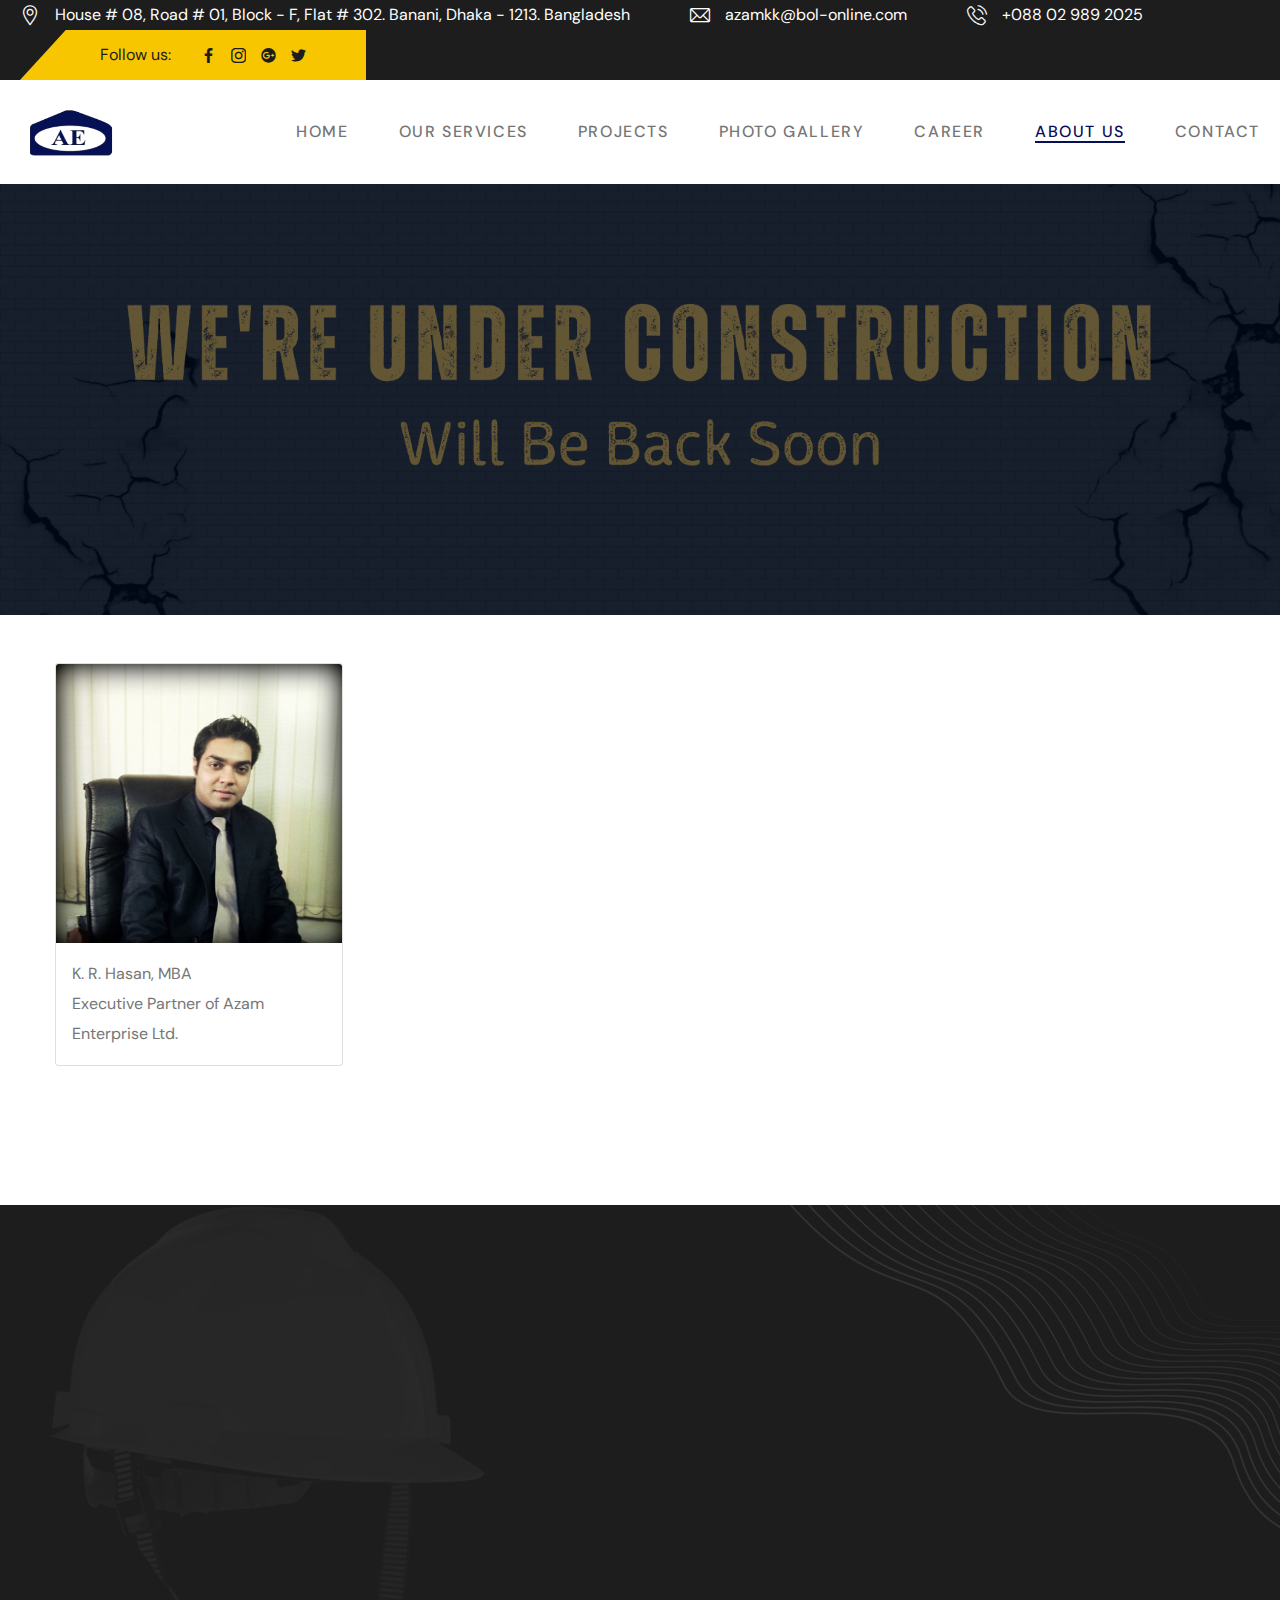
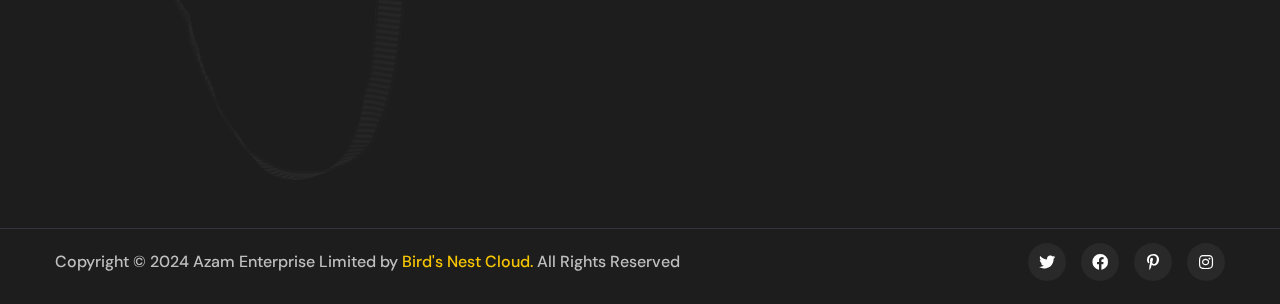
<file: azamenterprise/about.html>
<!DOCTYPE html>
<html lang="en">
  <head>
    <meta charset="UTF-8" />
    <meta name="viewport" content="width=device-width, initial-scale=1.0" />
    <title> Azam Enterprise Limited</title>
    <!-- favicons Icons -->
    <link rel="apple-touch-icon" sizes="180x180" href="assets/images/resources/logo-1.png" />
    <link rel="icon" type="image/png" sizes="32x32" href="assets/images/resources/logo-1.png" />
    <link rel="icon" type="image/png" sizes="16x16" href="assets/images/resources/logo-1.png" />
   
    <link rel="manifest" href="assets/images/favicons/site.webmanifest" />
    <meta name="description" content="azam enterprise " />

    <!-- fonts -->
    <link rel="preconnect" href="https://fonts.googleapis.com">

    <link rel="preconnect" href="https://fonts.gstatic.com" crossorigin>

    <link
        href="https://fonts.googleapis.com/css2?family=DM+Sans:ital,opsz,wght@0,9..40,100;0,9..40,200;0,9..40,300;0,9..40,400;0,9..40,500;0,9..40,600;0,9..40,700;0,9..40,800;0,9..40,900;0,9..40,1000;1,9..40,100;1,9..40,200;1,9..40,300;1,9..40,400;1,9..40,500;1,9..40,600;1,9..40,700;1,9..40,800;1,9..40,900;1,9..40,1000&display=swap"
        rel="stylesheet">


    

    <link rel="stylesheet" href="assets/vendors/bootstrap/css/bootstrap.min.css" />
    <link rel="stylesheet" href="assets/vendors/animate/animate.min.css" />
    <link rel="stylesheet" href="assets/vendors/animate/custom-animate.css" />
    <link rel="stylesheet" href="assets/vendors/fontawesome/css/all.min.css" />
    <link rel="stylesheet" href="assets/vendors/jarallax/jarallax.css" />
    <link rel="stylesheet" href="assets/vendors/jquery-magnific-popup/jquery.magnific-popup.css" />
    <link rel="stylesheet" href="assets/vendors/odometer/odometer.min.css" />
    <link rel="stylesheet" href="assets/vendors/swiper/swiper.min.css" />
    <link rel="stylesheet" href="assets/vendors/bondor-icons/style.css">
    <link rel="stylesheet" href="assets/vendors/owl-carousel/owl.carousel.min.css" />
    <link rel="stylesheet" href="assets/vendors/owl-carousel/owl.theme.default.min.css" />
    <link rel="stylesheet" href="assets/vendors/bootstrap-select/css/bootstrap-select.min.css" />
    <link rel="stylesheet" href="assets/vendors/nice-select/nice-select.css" />
    <link rel="stylesheet" href="assets/vendors/jquery-ui/jquery-ui.css" />

    <link href="https://fonts.googleapis.com/icon?family=Material+Icons" rel="stylesheet">
    

    <!-- template styles -->
    <link rel="stylesheet" href="assets/css/azam.css" />
    <link rel="stylesheet" href="assets/css/azam-responsive.css" />

    

</head>
<body>
  <header class="main-header">
    <div class="main-menu__top">
        <div class="main-menu__top-inner">
            <ul class="list-unstyled main-menu__contact-list">
                <li>
                    <div class="icon">
                        <i class="icon-location"></i>
                    </div>
                    <div class="text">
                        <p>House # 08, Road # 01, Block - F, Flat # 302. Banani, Dhaka - 1213. Bangladesh</p>
                    </div>
                </li>
                <li>
                    <div class="icon">
                        <i class="icon-email"></i>
                    </div>
                    <div class="text">
                        <p>azamkk@bol-online.com
                        </p>
                    </div>
                </li>
                <li>
                    <div class="icon">
                        <i class="icon-phone"></i>
                    </div>
                    <div class="text">
                        <p>+088 02 989 2025
                        </p>
                    </div>
                </li>
            </ul>
            <div class="main-menu__top-right">
                <div class="main-menu__social-box">
                    <div class="main-menu__social-box-inner">
                        <h4 class="main-menu__social-box-title">Follow us:</h4>
                        <div class="main-menu__social">
                            <a href="#"><i class="icon-facebook-app-symbol"></i></a>
                            <a href="#"><i class="icon-instagram"></i></a>
                            <a href="#"><i class="fab fa-google-plus"></i></a>
                            <a href="#"><i class="icon-twitter"></i></a>
                        </div>
                    </div>
                </div>
            </div>
        </div>
    </div>
    <nav class="main-menu">
        <div class="main-menu__wrapper">
            <div class="main-menu__wrapper-inner">
                <div class="main-menu__left">
                    <div class="main-menu__logo">
                        <a href="index.html"><img src="assets/images/resources/logo-1.png" alt=""></a>
                    </div>
                    <div class="main-menu__main-menu-box">
                        <a href="#" class="mobile-nav__toggler"><i class="fa fa-bars"></i></a>
                        <ul class="main-menu__list">
                            <li class="">
                                <a href="index.html">Home </a>
                            </li>
                            <li class="">
                                <a href="services.html">Our Services</a>
                            </li>
                            <li class="dropdown">
                                <a href="#">projects</a>
                                <ul>
                                    <li><a href="projects.html">Domestic</a></li>
                                    <li><a href="projestOver.html">Overseas</a></li>
                                </ul>
                            </li>
                            <li class="">
                                <a href="gallery.html">Photo Gallery</a>

                            </li>
                            <li class="">
                                <a href="career.html">Career</a>
                            </li>
                            <li class="">
                                <a href="about.html">About Us</a>
                            </li>
                            <li>
                                <a href="contact.html">Contact</a>
                            </li>
                        </ul>
                    </div>
                </div>
                <div class="main-menu__right">
                    <div class="main-menu__search-cart-btn-box">


                        <div class="main-menu__btn-box">
                            <a href="career.html" class="thm-btn main-menu__btn">RECRUITMENT</a>
                        </div>
                    </div>
                </div>
            </div>
        </div>
    </nav>
</header>
<div class="stricky-header stricked-menu main-menu">
    <div class="sticky-header__content"></div><!-- /.sticky-header__content -->
</div><!-- /.stricky-header -->
<section class="page-header mb-5">
    <div class="page-header__bg" style="background-image: url(assets/images/backgrounds/404.png);">
    </div>
    <div class="container">
        <div class="page-header__inner">
            <!-- <h2>This Page is Under Development</h2>
            <h3 class="text-warning">We are sorry for the inconvenience</h3>
            <h3 class="text-white text-bold">We are coming very soon</h3> -->
            
        </div>
    </div>
    
  </section>
  <section class="container">
    <div class="card" style="width: 18rem;">
        <img class="card-img-top" src="assets/images/resources/pic1.png" alt="Card image cap">
        <div class="card-body">
          <p>K. R. Hasan, MBA</p>
          <p class="card-text">Executive Partner of Azam Enterprise Ltd.</p>
        </div>
      </div>
      <div class="section-title text-left sec-title-animation animation-style1">
        <div class="section-title__tagline-box">
        </div>
        <h2 class="section-title__title title-animation">About Us</h2>
    </div>
  </section>
  
  <br>
  <br>
  <br>
  <footer class="site-footer">
    <div class="site-footer__shape-1 float-bob-x">
        <img src="assets/images/shapes/footer-shape-1.png" alt="">
    </div>
    <div class="site-footer__shape-2 float-bob-y">
        <img src="assets/images/shapes/footer-shape-2.png" alt="">
    </div>
    <div class="site-footer__top">
        <div class="container">
            <div class="site-footer__top-inner">
                <div class="row">
                    <div class="col-xl-3 col-lg-6 col-md-6 wow fadeInUp nav-logo-site" data-wow-delay="100ms">
                        <div class="footer-widget__column footer-widget__about">
                            <div class="footer-widget__title-box">
                                <h3 class="footer-widget__title">Azam Enterprise Limited</h3>
                            </div>
                            <p class="footer-widget__about-text">Azam Enterprise Limited (RL No. 574)
                                House # 08, Road # 01, Block - F, Flat # 302.
                                <br> Banani, Dhaka - 1213, Bangladesh.
                            </p>
                            <div class="footer-widget__emergency-call">
                                <a href="tel:+088029892025">+088 02 989 2025</a>
                                <a href="tel:+134353353545">+088 02 987 3035</a>

                                <a href="mailto:azam@mail.com"
                                    class="footer-widget__emergency-mail">azamkk@bol-online.com</a>
                            </div>
                        </div>
                    </div>
                    <div class="col-xl-3 col-lg-6 col-md-6 wow fadeInUp" data-wow-delay="200ms">
                        <div class="footer-widget__column footer-widget__navigation">
                            <div class="footer-widget__title-box">
                                <h3 class="footer-widget__title">Navigation</h3>
                            </div>
                            <ul class="footer-widget__navigation-list list-unstyled">
                                <li>
                                    <a href="index.html">Home</a>
                                </li>
                                <li>
                                    <a href="about.html">Our Services</a>
                                </li>
                                <li>
                                    <a href="services.html">Projects</a>
                                </li>
                                <li>
                                    <a href="gallery.html">Photo Gallery</a>
                                </li>
                                <li>
                                    <a href="career.html">Career</a>
                                </li>
                                <li>
                                    <a href="about.html">About us</a>
                                </li>
                                <li>
                                    <a href="contact.html">Contact</a>
                                </li>
                            </ul>
                        </div>
                    </div>
                    
                    <div class="col-xl-4 col-lg-6 col-md-6 wow fadeInUp" data-wow-delay="400ms">
                        <div class="footer-widget__column footer-widget__newsletter">
                            <div class="footer-widget__title-box">
                                <h3 class="footer-widget__title">Newsletter</h3>
                            </div>
                            <p class="footer-widget__newsletter-text">Subscribe our newsletter to get the
                                <br> latest news & updates
                            </p>
                            <form class="footer-widget__newsletter-form">
                                <div class="footer-widget__newsletter-input-box">
                                    <input type="email" placeholder="email@example.com" name="email">
                                    <button type="submit" class="footer-widget__newsletter-btn"><i
                                            class="icon-paper-plane"></i></button>
                                </div>
                            </form>
                        </div>
                    </div>
                </div>
            </div>
        </div>
    </div>
    <div class="site-footer__bottom">
        <div class="container">
            <div class="site-footer__bottom-inner">
                <p class="site-footer__bottom-text">Copyright © 2024 Azam Enterprise Limited by <a href="https://birdsnestcloud.com/" target="_blank">Bird's Nest
                    Cloud.</a> All
                Rights Reserved</p>
                <div class="site-footer__social">
                    <a href="#"><i class="fab fa-twitter"></i></a>
                    <a href="#"><i class="fab fa-facebook"></i></a>
                    <a href="#"><i class="fab fa-pinterest-p"></i></a>
                    <a href="#"><i class="fab fa-instagram"></i></a>
                </div>
            </div>
        </div>
    </div>
</footer>
<div class="mobile-nav__wrapper">
    <div class="mobile-nav__overlay mobile-nav__toggler"></div>
    <!-- /.mobile-nav__overlay -->
    <div class="mobile-nav__content">
        <span class="mobile-nav__close mobile-nav__toggler"><i class="fa fa-times"></i></span>

        <div class="logo-box">
            <a href="index.html" aria-label="logo image"><img src="assets/images/resources/logo-1.png" width="150"
                    alt="" /></a>
        </div>
        <!-- /.logo-box -->
        <div class="mobile-nav__container"></div>
        <!-- /.mobile-nav__container -->

        <ul class="mobile-nav__contact list-unstyled">
            <li>
                <i class="fa fa-envelope"></i>
                <a href="mailto:needhelp@packageName__.com">azamkk@bol-online.com</a>
            </li>
            <li>
                <i class="fa fa-phone-alt"></i>
                <a href="tel:0088-02-987–3035">0088 02 987 3035</a>

            </li>
        </ul><!-- /.mobile-nav__contact -->
        <div class="mobile-nav__top">
            <div class="mobile-nav__social">
                <a href="#" class="fab fa-twitter"></a>
                <a href="#" class="fab fa-facebook-square"></a>
                <a href="#" class="fab fa-pinterest-p"></a>
                <a href="#" class="fab fa-instagram"></a>
            </div><!-- /.mobile-nav__social -->
        </div><!-- /.mobile-nav__top -->



    </div>
    <!-- /.mobile-nav__content -->
</div>
<!-- /.mobile-nav__wrapper -->

<div class="search-popup">
    <div class="search-popup__overlay search-toggler"></div>
    <!-- /.search-popup__overlay -->
    <div class="search-popup__content">
        <form action="#">
            <label for="search" class="sr-only">search here</label><!-- /.sr-only -->
            <input type="text" id="search" placeholder="Search Here..." />
            <button type="submit" aria-label="search submit" class="thm-btn">
                <i class="fas fa-search"></i>
            </button>
        </form>
    </div>
    <!-- /.search-popup__content -->
</div>
<!-- /.search-popup -->

<a href="#" data-target="html" class="scroll-to-target scroll-to-top"><i class="fas fa-arrow-up"></i></a>


<script src="assets/vendors/jquery/jquery-3.6.0.min.js"></script>
<script src="assets/vendors/bootstrap/js/bootstrap.bundle.min.js"></script>
<script src="assets/vendors/jarallax/jarallax.min.js"></script>
<script src="assets/vendors/jquery-ajaxchimp/jquery.ajaxchimp.min.js"></script>
<script src="assets/vendors/jquery-appear/jquery.appear.min.js"></script>
<script src="assets/vendors/jquery-circle-progress/jquery.circle-progress.min.js"></script>
<script src="assets/vendors/jquery-magnific-popup/jquery.magnific-popup.min.js"></script>
<script src="assets/vendors/jquery-validate/jquery.validate.min.js"></script>
<script src="assets/vendors/odometer/odometer.min.js"></script>
<script src="assets/vendors/swiper/swiper.min.js"></script>
<script src="assets/vendors/wnumb/wNumb.min.js"></script>
<script src="assets/vendors/wow/wow.js"></script>
<script src="assets/vendors/isotope/isotope.js"></script>
<script src="assets/vendors/owl-carousel/owl.carousel.min.js"></script>
<script src="assets/vendors/bootstrap-select/js/bootstrap-select.min.js"></script>
<script src="assets/vendors/jquery-ui/jquery-ui.js"></script>
<script src="assets/vendors/jquery.circle-type/jquery.circleType.js"></script>
<script src="assets/vendors/jquery.circle-type/jquery.lettering.min.js"></script>
<script src="assets/vendors/nice-select/jquery.nice-select.min.js"></script>
<script src="assets/vendors/sidebar-content/jquery-sidebar-content.js"></script>
<script src="assets/vendors/scroll/lenis.min.js"></script>
<script src="assets/vendors/gsap/gsap.js"></script>
<script src="assets/vendors/gsap/ScrollTrigger.js"></script>
<script src="assets/vendors/gsap/SplitText.js"></script>

<!-- template js -->
<script src="assets/js/bondor.js"></script>
</body>
</html>
</file>
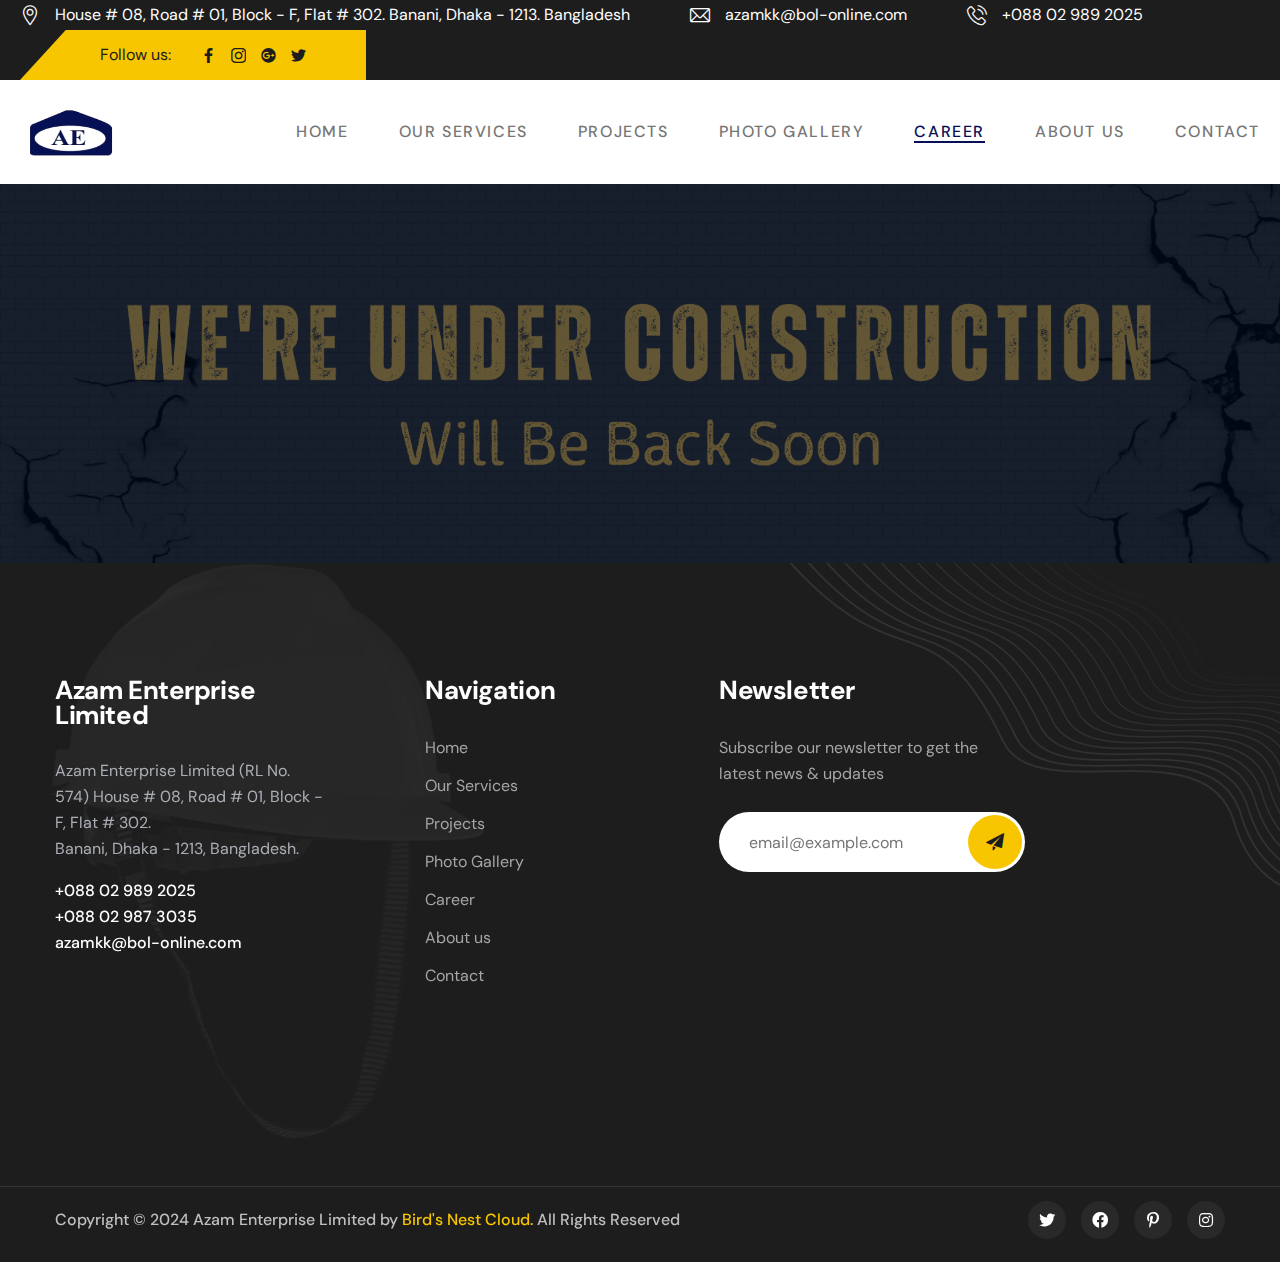
<file: azamenterprise/career.html>
<!DOCTYPE html>
<html lang="en">
  <head>
    <meta charset="UTF-8" />
    <meta name="viewport" content="width=device-width, initial-scale=1.0" />
    <title> Azam Enterprise Limited</title>
    <!-- favicons Icons -->
    <link rel="apple-touch-icon" sizes="180x180" href="assets/images/resources/logo-1.png" />
    <link rel="icon" type="image/png" sizes="32x32" href="assets/images/resources/logo-1.png" />
    <link rel="icon" type="image/png" sizes="16x16" href="assets/images/resources/logo-1.png" />
   
    <link rel="manifest" href="assets/images/favicons/site.webmanifest" />
    <meta name="description" content="azam enterprise " />

    <!-- fonts -->
    <link rel="preconnect" href="https://fonts.googleapis.com">

    <link rel="preconnect" href="https://fonts.gstatic.com" crossorigin>

    <link
        href="https://fonts.googleapis.com/css2?family=DM+Sans:ital,opsz,wght@0,9..40,100;0,9..40,200;0,9..40,300;0,9..40,400;0,9..40,500;0,9..40,600;0,9..40,700;0,9..40,800;0,9..40,900;0,9..40,1000;1,9..40,100;1,9..40,200;1,9..40,300;1,9..40,400;1,9..40,500;1,9..40,600;1,9..40,700;1,9..40,800;1,9..40,900;1,9..40,1000&display=swap"
        rel="stylesheet">


    

    <link rel="stylesheet" href="assets/vendors/bootstrap/css/bootstrap.min.css" />
    <link rel="stylesheet" href="assets/vendors/animate/animate.min.css" />
    <link rel="stylesheet" href="assets/vendors/animate/custom-animate.css" />
    <link rel="stylesheet" href="assets/vendors/fontawesome/css/all.min.css" />
    <link rel="stylesheet" href="assets/vendors/jarallax/jarallax.css" />
    <link rel="stylesheet" href="assets/vendors/jquery-magnific-popup/jquery.magnific-popup.css" />
    <link rel="stylesheet" href="assets/vendors/odometer/odometer.min.css" />
    <link rel="stylesheet" href="assets/vendors/swiper/swiper.min.css" />
    <link rel="stylesheet" href="assets/vendors/bondor-icons/style.css">
    <link rel="stylesheet" href="assets/vendors/owl-carousel/owl.carousel.min.css" />
    <link rel="stylesheet" href="assets/vendors/owl-carousel/owl.theme.default.min.css" />
    <link rel="stylesheet" href="assets/vendors/bootstrap-select/css/bootstrap-select.min.css" />
    <link rel="stylesheet" href="assets/vendors/nice-select/nice-select.css" />
    <link rel="stylesheet" href="assets/vendors/jquery-ui/jquery-ui.css" />

    <link href="https://fonts.googleapis.com/icon?family=Material+Icons" rel="stylesheet">
    

    <!-- template styles -->
    <link rel="stylesheet" href="assets/css/azam.css" />
    <link rel="stylesheet" href="assets/css/azam-responsive.css" />

    

</head>
<body>
  <header class="main-header">
    <div class="main-menu__top">
        <div class="main-menu__top-inner">
            <ul class="list-unstyled main-menu__contact-list">
                <li>
                    <div class="icon">
                        <i class="icon-location"></i>
                    </div>
                    <div class="text">
                        <p>House # 08, Road # 01, Block - F, Flat # 302. Banani, Dhaka - 1213. Bangladesh</p>
                    </div>
                </li>
                <li>
                    <div class="icon">
                        <i class="icon-email"></i>
                    </div>
                    <div class="text">
                        <p>azamkk@bol-online.com
                        </p>
                    </div>
                </li>
                <li>
                    <div class="icon">
                        <i class="icon-phone"></i>
                    </div>
                    <div class="text">
                        <p>+088 02 989 2025
                        </p>
                    </div>
                </li>
            </ul>
            <div class="main-menu__top-right">
                <div class="main-menu__social-box">
                    <div class="main-menu__social-box-inner">
                        <h4 class="main-menu__social-box-title">Follow us:</h4>
                        <div class="main-menu__social">
                            <a href="#"><i class="icon-facebook-app-symbol"></i></a>
                            <a href="#"><i class="icon-instagram"></i></a>
                            <a href="#"><i class="fab fa-google-plus"></i></a>
                            <a href="#"><i class="icon-twitter"></i></a>
                        </div>
                    </div>
                </div>
            </div>
        </div>
    </div>
    <nav class="main-menu">
        <div class="main-menu__wrapper">
            <div class="main-menu__wrapper-inner">
                <div class="main-menu__left">
                    <div class="main-menu__logo">
                        <a href="index.html"><img src="assets/images/resources/logo-1.png" alt=""></a>
                    </div>
                    <div class="main-menu__main-menu-box">
                        <a href="#" class="mobile-nav__toggler"><i class="fa fa-bars"></i></a>
                        <ul class="main-menu__list">
                            <li class="">
                                <a href="index.html">Home </a>
                            </li>
                            <li class="">
                                <a href="services.html">Our Services</a>
                            </li>
                            <li class="dropdown">
                                <a href="#">projects</a>
                                <ul>
                                    <li><a href="projects.html">Domestic</a></li>
                                    <li><a href="projestOver.html">Overseas</a></li>
                                </ul>
                            </li>
                            <li class="">
                                <a href="gallery.html">Photo Gallery</a>

                            </li>
                            <li class="">
                                <a href="career.html">Career</a>
                            </li>
                            <li class="">
                                <a href="about.html">About Us</a>
                            </li>
                            <li>
                                <a href="contact.html">Contact</a>
                            </li>
                        </ul>
                    </div>
                </div>
                <div class="main-menu__right">
                    <div class="main-menu__search-cart-btn-box">


                        <div class="main-menu__btn-box">
                            <a href="career.html" class="thm-btn main-menu__btn">RECRUITMENT</a>
                        </div>
                    </div>
                </div>
            </div>
        </div>
    </nav>
</header>
<div class="stricky-header stricked-menu main-menu">
    <div class="sticky-header__content"></div><!-- /.sticky-header__content -->
</div><!-- /.stricky-header -->
<section class="page-header mb-5">
    <div class="page-header__bg" style="background-image: url(assets/images/backgrounds/404.png);">
    </div>
    <div class="container">
        <div class="page-header__inner">
            <!-- <h2>This Page is Under Development</h2>
            <h3 class="text-warning">We are sorry for the inconvenience</h3>
            <h3 class="text-white text-bold">We are coming very soon</h3> -->
            
        </div>
    </div>
  </section>
  
  <footer class="site-footer">
    <div class="site-footer__shape-1 float-bob-x">
        <img src="assets/images/shapes/footer-shape-1.png" alt="">
    </div>
    <div class="site-footer__shape-2 float-bob-y">
        <img src="assets/images/shapes/footer-shape-2.png" alt="">
    </div>
    <div class="site-footer__top">
        <div class="container">
            <div class="site-footer__top-inner">
                <div class="row">
                    <div class="col-xl-3 col-lg-6 col-md-6 wow fadeInUp nav-logo-site" data-wow-delay="100ms">
                        <div class="footer-widget__column footer-widget__about">
                            <div class="footer-widget__title-box">
                                <h3 class="footer-widget__title">Azam Enterprise Limited</h3>
                            </div>
                            <p class="footer-widget__about-text">Azam Enterprise Limited (RL No. 574)
                                House # 08, Road # 01, Block - F, Flat # 302.
                                <br> Banani, Dhaka - 1213, Bangladesh.
                            </p>
                            <div class="footer-widget__emergency-call">
                                <a href="tel:+088029892025">+088 02 989 2025</a>
                                <a href="tel:+134353353545">+088 02 987 3035</a>

                                <a href="mailto:azam@mail.com"
                                    class="footer-widget__emergency-mail">azamkk@bol-online.com</a>
                            </div>
                        </div>
                    </div>
                    <div class="col-xl-3 col-lg-6 col-md-6 wow fadeInUp" data-wow-delay="200ms">
                        <div class="footer-widget__column footer-widget__navigation">
                            <div class="footer-widget__title-box">
                                <h3 class="footer-widget__title">Navigation</h3>
                            </div>
                            <ul class="footer-widget__navigation-list list-unstyled">
                                <li>
                                    <a href="index.html">Home</a>
                                </li>
                                <li>
                                    <a href="about.html">Our Services</a>
                                </li>
                                <li>
                                    <a href="services.html">Projects</a>
                                </li>
                                <li>
                                    <a href="gallery.html">Photo Gallery</a>
                                </li>
                                <li>
                                    <a href="career.html">Career</a>
                                </li>
                                <li>
                                    <a href="about.html">About us</a>
                                </li>
                                <li>
                                    <a href="contact.html">Contact</a>
                                </li>
                            </ul>
                        </div>
                    </div>
                    
                    <div class="col-xl-4 col-lg-6 col-md-6 wow fadeInUp" data-wow-delay="400ms">
                        <div class="footer-widget__column footer-widget__newsletter">
                            <div class="footer-widget__title-box">
                                <h3 class="footer-widget__title">Newsletter</h3>
                            </div>
                            <p class="footer-widget__newsletter-text">Subscribe our newsletter to get the
                                <br> latest news & updates
                            </p>
                            <form class="footer-widget__newsletter-form">
                                <div class="footer-widget__newsletter-input-box">
                                    <input type="email" placeholder="email@example.com" name="email">
                                    <button type="submit" class="footer-widget__newsletter-btn"><i
                                            class="icon-paper-plane"></i></button>
                                </div>
                            </form>
                        </div>
                    </div>
                </div>
            </div>
        </div>
    </div>
    <div class="site-footer__bottom">
        <div class="container">
            <div class="site-footer__bottom-inner">
                <p class="site-footer__bottom-text">Copyright © 2024 Azam Enterprise Limited by <a href="https://birdsnestcloud.com/" target="_blank">Bird's Nest
                    Cloud.</a> All
                Rights Reserved</p>
                <div class="site-footer__social">
                    <a href="#"><i class="fab fa-twitter"></i></a>
                    <a href="#"><i class="fab fa-facebook"></i></a>
                    <a href="#"><i class="fab fa-pinterest-p"></i></a>
                    <a href="#"><i class="fab fa-instagram"></i></a>
                </div>
            </div>
        </div>
    </div>
</footer>
<div class="mobile-nav__wrapper">
    <div class="mobile-nav__overlay mobile-nav__toggler"></div>
    <!-- /.mobile-nav__overlay -->
    <div class="mobile-nav__content">
        <span class="mobile-nav__close mobile-nav__toggler"><i class="fa fa-times"></i></span>

        <div class="logo-box">
            <a href="index.html" aria-label="logo image"><img src="assets/images/resources/logo-1.png" width="150"
                    alt="" /></a>
        </div>
        <!-- /.logo-box -->
        <div class="mobile-nav__container"></div>
        <!-- /.mobile-nav__container -->

        <ul class="mobile-nav__contact list-unstyled">
            <li>
                <i class="fa fa-envelope"></i>
                <a href="mailto:needhelp@packageName__.com">azamkk@bol-online.com</a>
            </li>
            <li>
                <i class="fa fa-phone-alt"></i>
                <a href="tel:0088-02-987–3035">0088 02 987 3035</a>

            </li>
        </ul><!-- /.mobile-nav__contact -->
        <div class="mobile-nav__top">
            <div class="mobile-nav__social">
                <a href="#" class="fab fa-twitter"></a>
                <a href="#" class="fab fa-facebook-square"></a>
                <a href="#" class="fab fa-pinterest-p"></a>
                <a href="#" class="fab fa-instagram"></a>
            </div><!-- /.mobile-nav__social -->
        </div><!-- /.mobile-nav__top -->



    </div>
    <!-- /.mobile-nav__content -->
</div>
<!-- /.mobile-nav__wrapper -->

<div class="search-popup">
    <div class="search-popup__overlay search-toggler"></div>
    <!-- /.search-popup__overlay -->
    <div class="search-popup__content">
        <form action="#">
            <label for="search" class="sr-only">search here</label><!-- /.sr-only -->
            <input type="text" id="search" placeholder="Search Here..." />
            <button type="submit" aria-label="search submit" class="thm-btn">
                <i class="fas fa-search"></i>
            </button>
        </form>
    </div>
    <!-- /.search-popup__content -->
</div>
<!-- /.search-popup -->

<a href="#" data-target="html" class="scroll-to-target scroll-to-top"><i class="fas fa-arrow-up"></i></a>


<script src="assets/vendors/jquery/jquery-3.6.0.min.js"></script>
<script src="assets/vendors/bootstrap/js/bootstrap.bundle.min.js"></script>
<script src="assets/vendors/jarallax/jarallax.min.js"></script>
<script src="assets/vendors/jquery-ajaxchimp/jquery.ajaxchimp.min.js"></script>
<script src="assets/vendors/jquery-appear/jquery.appear.min.js"></script>
<script src="assets/vendors/jquery-circle-progress/jquery.circle-progress.min.js"></script>
<script src="assets/vendors/jquery-magnific-popup/jquery.magnific-popup.min.js"></script>
<script src="assets/vendors/jquery-validate/jquery.validate.min.js"></script>
<script src="assets/vendors/odometer/odometer.min.js"></script>
<script src="assets/vendors/swiper/swiper.min.js"></script>
<script src="assets/vendors/wnumb/wNumb.min.js"></script>
<script src="assets/vendors/wow/wow.js"></script>
<script src="assets/vendors/isotope/isotope.js"></script>
<script src="assets/vendors/owl-carousel/owl.carousel.min.js"></script>
<script src="assets/vendors/bootstrap-select/js/bootstrap-select.min.js"></script>
<script src="assets/vendors/jquery-ui/jquery-ui.js"></script>
<script src="assets/vendors/jquery.circle-type/jquery.circleType.js"></script>
<script src="assets/vendors/jquery.circle-type/jquery.lettering.min.js"></script>
<script src="assets/vendors/nice-select/jquery.nice-select.min.js"></script>
<script src="assets/vendors/sidebar-content/jquery-sidebar-content.js"></script>
<script src="assets/vendors/scroll/lenis.min.js"></script>
<script src="assets/vendors/gsap/gsap.js"></script>
<script src="assets/vendors/gsap/ScrollTrigger.js"></script>
<script src="assets/vendors/gsap/SplitText.js"></script>

<!-- template js -->
<script src="assets/js/bondor.js"></script>
</body>
</html>
</file>
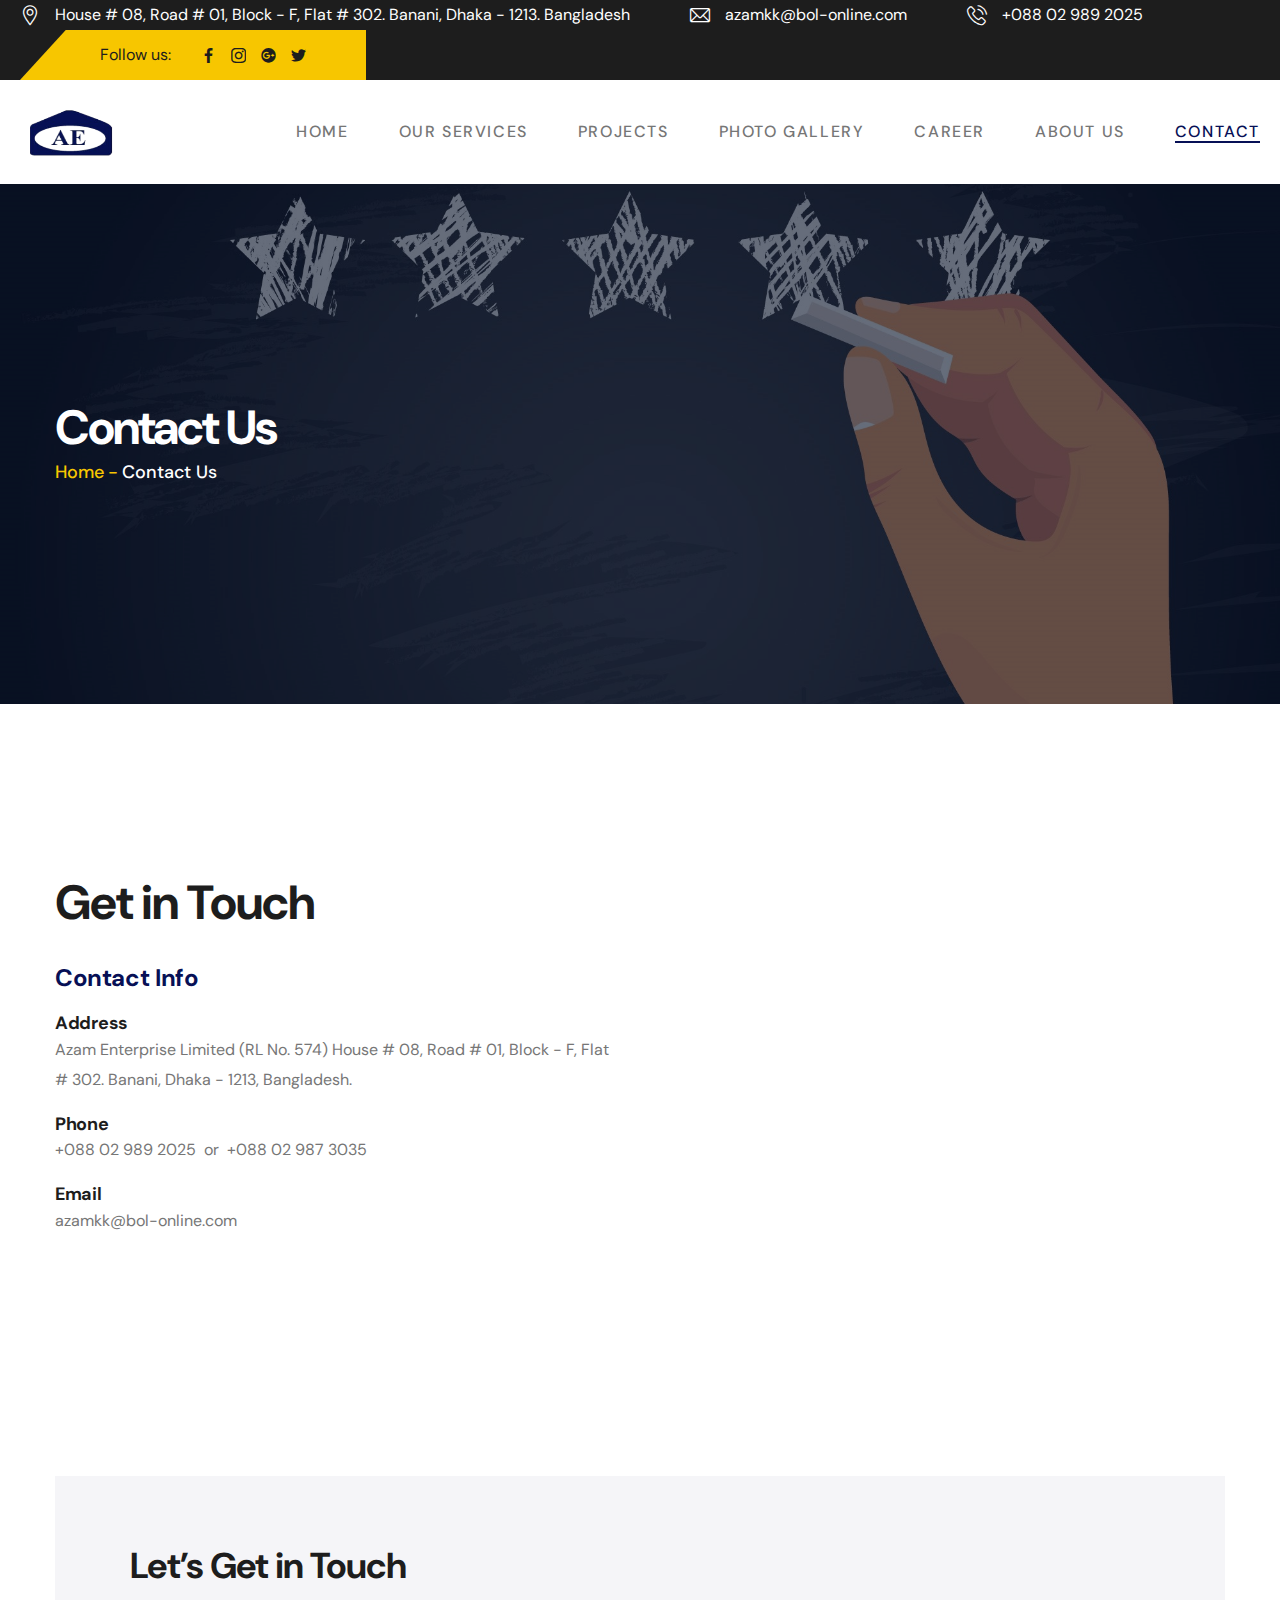
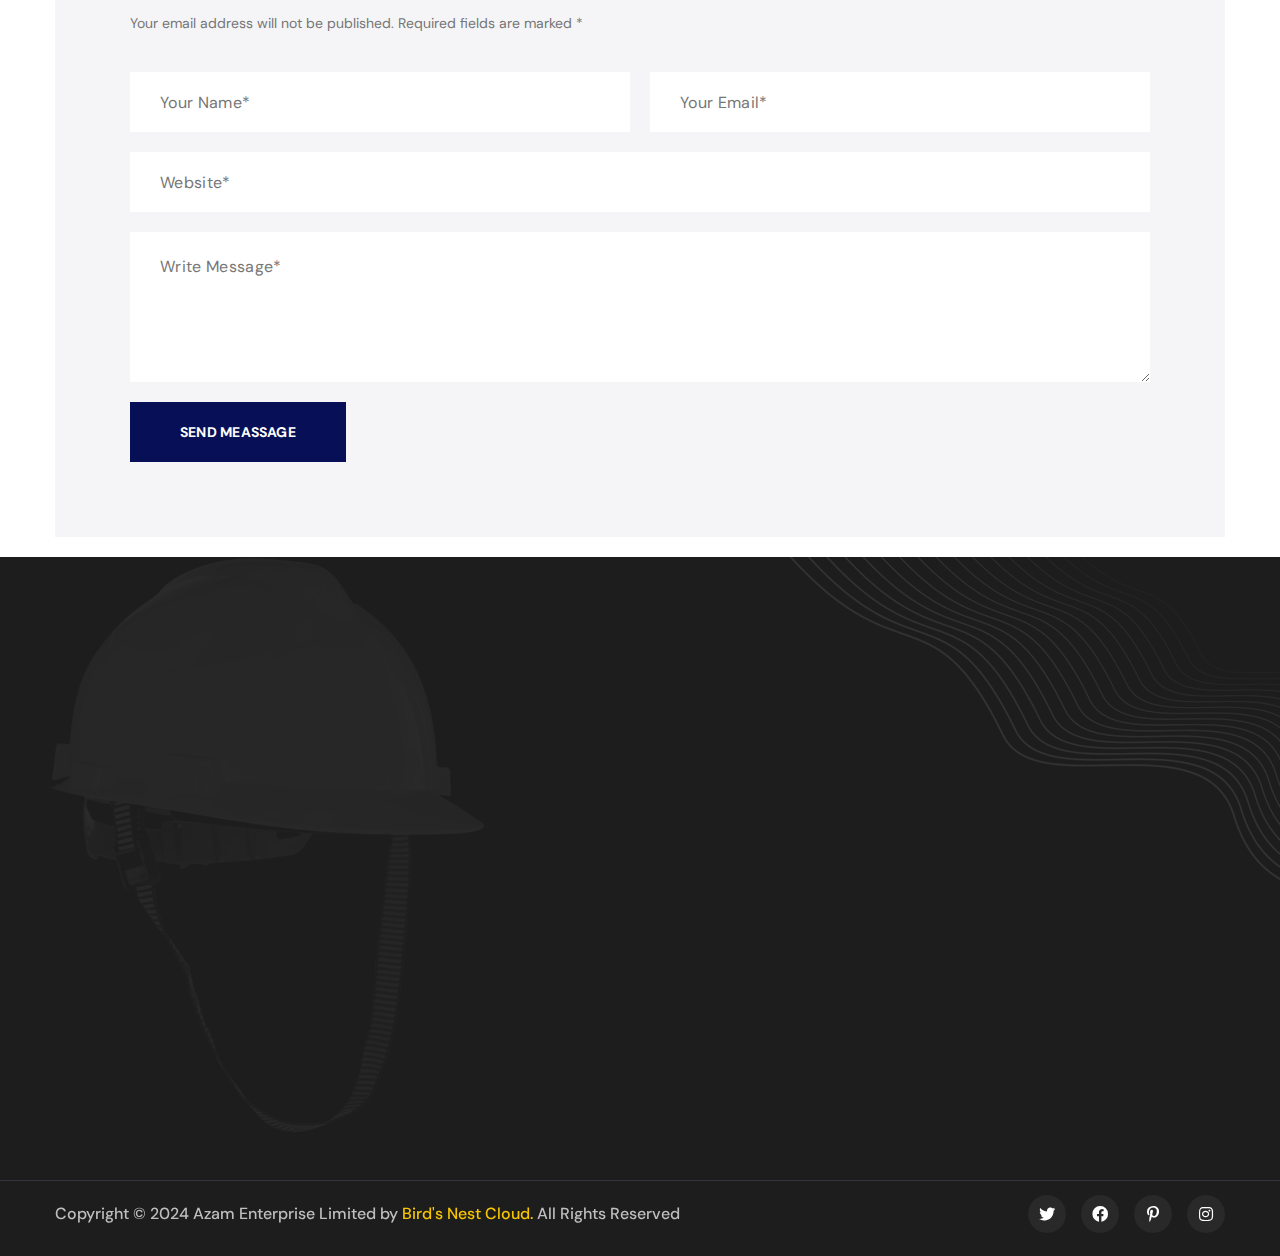
<file: azamenterprise/contact.html>
<!DOCTYPE html>
<html lang="en">
  <head>
    <meta charset="UTF-8" />
    <meta name="viewport" content="width=device-width, initial-scale=1.0" />
    <title> Azam Enterprise Limited</title>
    <!-- favicons Icons -->
    <link rel="apple-touch-icon" sizes="180x180" href="assets/images/resources/logo-1.png" />
    <link rel="icon" type="image/png" sizes="32x32" href="assets/images/resources/logo-1.png" />
    <link rel="icon" type="image/png" sizes="16x16" href="assets/images/resources/logo-1.png" />
   
    <link rel="manifest" href="assets/images/favicons/site.webmanifest" />
    <meta name="description" content="azam enterprise " />

    <!-- fonts -->
    <link rel="preconnect" href="https://fonts.googleapis.com">

    <link rel="preconnect" href="https://fonts.gstatic.com" crossorigin>

    <link
        href="https://fonts.googleapis.com/css2?family=DM+Sans:ital,opsz,wght@0,9..40,100;0,9..40,200;0,9..40,300;0,9..40,400;0,9..40,500;0,9..40,600;0,9..40,700;0,9..40,800;0,9..40,900;0,9..40,1000;1,9..40,100;1,9..40,200;1,9..40,300;1,9..40,400;1,9..40,500;1,9..40,600;1,9..40,700;1,9..40,800;1,9..40,900;1,9..40,1000&display=swap"
        rel="stylesheet">


    

    <link rel="stylesheet" href="assets/vendors/bootstrap/css/bootstrap.min.css" />
    <link rel="stylesheet" href="assets/vendors/animate/animate.min.css" />
    <link rel="stylesheet" href="assets/vendors/animate/custom-animate.css" />
    <link rel="stylesheet" href="assets/vendors/fontawesome/css/all.min.css" />
    <link rel="stylesheet" href="assets/vendors/jarallax/jarallax.css" />
    <link rel="stylesheet" href="assets/vendors/jquery-magnific-popup/jquery.magnific-popup.css" />
    <link rel="stylesheet" href="assets/vendors/odometer/odometer.min.css" />
    <link rel="stylesheet" href="assets/vendors/swiper/swiper.min.css" />
    <link rel="stylesheet" href="assets/vendors/bondor-icons/style.css">
    <link rel="stylesheet" href="assets/vendors/owl-carousel/owl.carousel.min.css" />
    <link rel="stylesheet" href="assets/vendors/owl-carousel/owl.theme.default.min.css" />
    <link rel="stylesheet" href="assets/vendors/bootstrap-select/css/bootstrap-select.min.css" />
    <link rel="stylesheet" href="assets/vendors/nice-select/nice-select.css" />
    <link rel="stylesheet" href="assets/vendors/jquery-ui/jquery-ui.css" />

    <link href="https://fonts.googleapis.com/icon?family=Material+Icons" rel="stylesheet">
    

    <!-- template styles -->
    <link rel="stylesheet" href="assets/css/azam.css" />
    <link rel="stylesheet" href="assets/css/azam-responsive.css" />

    

</head>
<body>
  <header class="main-header">
    <div class="main-menu__top">
        <div class="main-menu__top-inner">
            <ul class="list-unstyled main-menu__contact-list">
                <li>
                    <div class="icon">
                        <i class="icon-location"></i>
                    </div>
                    <div class="text">
                        <p>House # 08, Road # 01, Block - F, Flat # 302. Banani, Dhaka - 1213. Bangladesh</p>
                    </div>
                </li>
                <li>
                    <div class="icon">
                        <i class="icon-email"></i>
                    </div>
                    <div class="text">
                        <p>azamkk@bol-online.com
                        </p>
                    </div>
                </li>
                <li>
                    <div class="icon">
                        <i class="icon-phone"></i>
                    </div>
                    <div class="text">
                        <p>+088 02 989 2025
                        </p>
                    </div>
                </li>
            </ul>
            <div class="main-menu__top-right">
                <div class="main-menu__social-box">
                    <div class="main-menu__social-box-inner">
                        <h4 class="main-menu__social-box-title">Follow us:</h4>
                        <div class="main-menu__social">
                            <a href="#"><i class="icon-facebook-app-symbol"></i></a>
                            <a href="#"><i class="icon-instagram"></i></a>
                            <a href="#"><i class="fab fa-google-plus"></i></a>
                            <a href="#"><i class="icon-twitter"></i></a>
                        </div>
                    </div>
                </div>
            </div>
        </div>
    </div>
    <nav class="main-menu">
        <div class="main-menu__wrapper">
            <div class="main-menu__wrapper-inner">
                <div class="main-menu__left">
                    <div class="main-menu__logo">
                        <a href="index.html"><img src="assets/images/resources/logo-1.png" alt=""></a>
                    </div>
                    <div class="main-menu__main-menu-box">
                        <a href="#" class="mobile-nav__toggler"><i class="fa fa-bars"></i></a>
                        <ul class="main-menu__list">
                            <li class="">
                                <a href="index.html">Home </a>
                            </li>
                            <li class="">
                                <a href="services.html">Our Services</a>
                            </li>
                            <li class="dropdown">
                                <a href="#">projects</a>
                                <ul>
                                    <li><a href="projects.html">Domestic</a></li>
                                    <li><a href="projestOver.html">Overseas</a></li>
                                </ul>
                            </li>
                            <li class="">
                                <a href="gallery.html">Photo Gallery</a>

                            </li>
                            <li class="">
                                <a href="career.html">Career</a>
                            </li>
                            <li class="">
                                <a href="about.html">About Us</a>
                            </li>
                            <li>
                                <a href="contact.html">Contact</a>
                            </li>
                        </ul>
                    </div>
                </div>
                <div class="main-menu__right">
                    <div class="main-menu__search-cart-btn-box">


                        <div class="main-menu__btn-box">
                            <a href="career.html" class="thm-btn main-menu__btn">RECRUITMENT</a>
                        </div>
                    </div>
                </div>
            </div>
        </div>
    </nav>
</header>
<div class="stricky-header stricked-menu main-menu">
    <div class="sticky-header__content"></div><!-- /.sticky-header__content -->
</div><!-- /.stricky-header -->
<!--Page Header Start-->
<section class="page-header">
  <div class="page-header__bg" style="background-image: url(assets/images/backgrounds/page-header-bg.jpg);">
  </div>
  <div class="container">
      <div class="page-header__inner">
          <h2>Contact Us</h2>
          <div class="thm-breadcrumb__box">
              <ul class="thm-breadcrumb list-unstyled">
                  <li><a href="index.html">Home</a></li>
                  <li><span>-</span></li>
                  <li>Contact Us</li>
              </ul>
          </div>
      </div>
  </div>
</section>
<!--Page Header End-->
<section class="contact-page">
  <div class="container">
      
      <div class="contact-page__middle">
          <div class="row">
              <div class="col-xl-6 col-lg-6">
                  <div class="contact-page__middle-left">
                      <h3 class="contact-page__middle-title">Get in Touch</h3>
                      
                      <div class="contact-page__contact-info">
                          <h3 class="contact-page__contact-info-title">Contact Info</h3>
                          <ul class="contact-page__contact-list list-unstyled">
                              <li>
                                  <h4 class="contact-page__contact-list-title">Address</h4>
                                  <p>Azam Enterprise Limited (RL No. 574) House # 08, Road # 01, Block - F, Flat # 302.
                                    Banani, Dhaka - 1213, Bangladesh.</p>
                              </li>
                              <li>
                                  <h4 class="contact-page__contact-list-title">Phone</h4>
                                  <p><a href="tel:09354587874">+088 02 989 2025</a><span>or</span><a
                                          href="tel:10698852741">+088 02 987 3035</a></p>
                              </li>
                              <li>
                                  <h4 class="contact-page__contact-list-title">Email</h4>
                                  <p><a href="mailto:info@example.com">azamkk@bol-online.com</a>
                                         </p>
                              </li>
                          </ul>
                      </div>
                     
                  </div>
              </div>
              <div class="col-xl-6 col-lg-6">
                  <div class="contact-page__middle-right">
                      
                          <iframe src="https://www.google.com/maps/embed?pb=!1m18!1m12!1m3!1d1290.8817029262912!2d90.41504450837407!3d23.77714432884638!2m3!1f0!2f0!3f0!3m2!1i1024!2i768!4f13.1!3m3!1m2!1s0x3755c7e2f909bea3%3A0x5862894f011cea!2sAzam%20Enterprise!5e0!3m2!1sen!2sbd!4v1728140884463!5m2!1sen!2sbd"  class="contact-page__google-map" allowfullscreen></iframe>
                  </div>
              </div>
          </div>
      </div>
      <div class="contact-page__bottom">
          <div class="contact-page__form-box">
              <h3 class="comment-one__title">Let’s Get in Touch</h3>
              <p class="comment-one__text">Your email address will not be published. Required fields are
                  marked *</p>
              <form action="assets/inc/sendemail.php" class="contact-page__form contact-form-validated"
                  novalidate="novalidate">
                  <div class="row">
                      <div class="col-xl-6 col-lg-6">
                          <div class="contact-page__input-box">
                              <input type="text" placeholder="Your Name*" name="name">
                          </div>
                      </div>
                      <div class="col-xl-6 col-lg-6">
                          <div class="contact-page__input-box">
                              <input type="email" placeholder="Your Email*" name="email">
                          </div>
                      </div>
                      <div class="col-xl-12 col-lg-12">
                          <div class="contact-page__input-box">
                              <input type="text" placeholder="Website*" name="email">
                          </div>
                      </div>
                  </div>
                  <div class="row">
                      <div class="col-xl-12 col-lg-12">
                          <div class="contact-page__input-box text-message-box">
                              <textarea name="message" placeholder="Write Message*"></textarea>
                          </div>
                          <div class="contact-page__btn-box">
                              <button type="submit" class="thm-btn contact-page__btn">Send
                                  Meassage</button>
                          </div>
                      </div>
                  </div>
              </form>
              <div class="result"></div>
          </div>
      </div>
  </div>
</section>
  
  <footer class="site-footer">
    <div class="site-footer__shape-1 float-bob-x">
        <img src="assets/images/shapes/footer-shape-1.png" alt="">
    </div>
    <div class="site-footer__shape-2 float-bob-y">
        <img src="assets/images/shapes/footer-shape-2.png" alt="">
    </div>
    <div class="site-footer__top">
        <div class="container">
            <div class="site-footer__top-inner">
                <div class="row">
                    <div class="col-xl-3 col-lg-6 col-md-6 wow fadeInUp nav-logo-site" data-wow-delay="100ms">
                        <div class="footer-widget__column footer-widget__about">
                            <div class="footer-widget__title-box">
                                <h3 class="footer-widget__title">Azam Enterprise Limited</h3>
                            </div>
                            <p class="footer-widget__about-text">Azam Enterprise Limited (RL No. 574)
                                House # 08, Road # 01, Block - F, Flat # 302.
                                <br> Banani, Dhaka - 1213, Bangladesh.
                            </p>
                            <div class="footer-widget__emergency-call">
                                <a href="tel:+088029892025">+088 02 989 2025</a>
                                <a href="tel:+134353353545">+088 02 987 3035</a>

                                <a href="mailto:azam@mail.com"
                                    class="footer-widget__emergency-mail">azamkk@bol-online.com</a>
                            </div>
                        </div>
                    </div>
                    <div class="col-xl-3 col-lg-6 col-md-6 wow fadeInUp" data-wow-delay="200ms">
                        <div class="footer-widget__column footer-widget__navigation">
                            <div class="footer-widget__title-box">
                                <h3 class="footer-widget__title">Navigation</h3>
                            </div>
                            <ul class="footer-widget__navigation-list list-unstyled">
                                <li>
                                    <a href="index.html">Home</a>
                                </li>
                                <li>
                                    <a href="about.html">Our Services</a>
                                </li>
                                <li>
                                    <a href="services.html">Projects</a>
                                </li>
                                <li>
                                    <a href="gallery.html">Photo Gallery</a>
                                </li>
                                <li>
                                    <a href="career.html">Career</a>
                                </li>
                                <li>
                                    <a href="about.html">About us</a>
                                </li>
                                <li>
                                    <a href="contact.html">Contact</a>
                                </li>
                            </ul>
                        </div>
                    </div>
                    
                    <div class="col-xl-4 col-lg-6 col-md-6 wow fadeInUp" data-wow-delay="400ms">
                        <div class="footer-widget__column footer-widget__newsletter">
                            <div class="footer-widget__title-box">
                                <h3 class="footer-widget__title">Newsletter</h3>
                            </div>
                            <p class="footer-widget__newsletter-text">Subscribe our newsletter to get the
                                <br> latest news & updates
                            </p>
                            <form class="footer-widget__newsletter-form">
                                <div class="footer-widget__newsletter-input-box">
                                    <input type="email" placeholder="email@example.com" name="email">
                                    <button type="submit" class="footer-widget__newsletter-btn"><i
                                            class="icon-paper-plane"></i></button>
                                </div>
                            </form>
                        </div>
                    </div>
                </div>
            </div>
        </div>
    </div>
    <div class="site-footer__bottom">
        <div class="container">
            <div class="site-footer__bottom-inner">
              <p class="site-footer__bottom-text">Copyright © 2024 Azam Enterprise Limited by <a href="https://birdsnestcloud.com/" target="_blank">Bird's Nest
                Cloud.</a> All
            Rights Reserved</p>
                <div class="site-footer__social">
                    <a href="#"><i class="fab fa-twitter"></i></a>
                    <a href="#"><i class="fab fa-facebook"></i></a>
                    <a href="#"><i class="fab fa-pinterest-p"></i></a>
                    <a href="#"><i class="fab fa-instagram"></i></a>
                </div>
            </div>
        </div>
    </div>
</footer>
<div class="mobile-nav__wrapper">
    <div class="mobile-nav__overlay mobile-nav__toggler"></div>
    <!-- /.mobile-nav__overlay -->
    <div class="mobile-nav__content">
        <span class="mobile-nav__close mobile-nav__toggler"><i class="fa fa-times"></i></span>

        <div class="logo-box">
            <a href="index.html" aria-label="logo image"><img src="assets/images/resources/logo-1.png" width="150"
                    alt="" /></a>
        </div>
        <!-- /.logo-box -->
        <div class="mobile-nav__container"></div>
        <!-- /.mobile-nav__container -->

        <ul class="mobile-nav__contact list-unstyled">
            <li>
                <i class="fa fa-envelope"></i>
                <a href="mailto:needhelp@packageName__.com">azamkk@bol-online.com</a>
            </li>
            <li>
                <i class="fa fa-phone-alt"></i>
                <a href="tel:0088-02-987–3035">0088 02 987 3035</a>

            </li>
        </ul><!-- /.mobile-nav__contact -->
        <div class="mobile-nav__top">
            <div class="mobile-nav__social">
                <a href="#" class="fab fa-twitter"></a>
                <a href="#" class="fab fa-facebook-square"></a>
                <a href="#" class="fab fa-pinterest-p"></a>
                <a href="#" class="fab fa-instagram"></a>
            </div><!-- /.mobile-nav__social -->
        </div><!-- /.mobile-nav__top -->



    </div>
    <!-- /.mobile-nav__content -->
</div>
<!-- /.mobile-nav__wrapper -->

<div class="search-popup">
    <div class="search-popup__overlay search-toggler"></div>
    <!-- /.search-popup__overlay -->
    <div class="search-popup__content">
        <form action="#">
            <label for="search" class="sr-only">search here</label><!-- /.sr-only -->
            <input type="text" id="search" placeholder="Search Here..." />
            <button type="submit" aria-label="search submit" class="thm-btn">
                <i class="fas fa-search"></i>
            </button>
        </form>
    </div>
    <!-- /.search-popup__content -->
</div>
<!-- /.search-popup -->

<a href="#" data-target="html" class="scroll-to-target scroll-to-top"><i class="fas fa-arrow-up"></i></a>


<script src="assets/vendors/jquery/jquery-3.6.0.min.js"></script>
<script src="assets/vendors/bootstrap/js/bootstrap.bundle.min.js"></script>
<script src="assets/vendors/jarallax/jarallax.min.js"></script>
<script src="assets/vendors/jquery-ajaxchimp/jquery.ajaxchimp.min.js"></script>
<script src="assets/vendors/jquery-appear/jquery.appear.min.js"></script>
<script src="assets/vendors/jquery-circle-progress/jquery.circle-progress.min.js"></script>
<script src="assets/vendors/jquery-magnific-popup/jquery.magnific-popup.min.js"></script>
<script src="assets/vendors/jquery-validate/jquery.validate.min.js"></script>
<script src="assets/vendors/odometer/odometer.min.js"></script>
<script src="assets/vendors/swiper/swiper.min.js"></script>
<script src="assets/vendors/wnumb/wNumb.min.js"></script>
<script src="assets/vendors/wow/wow.js"></script>
<script src="assets/vendors/isotope/isotope.js"></script>
<script src="assets/vendors/owl-carousel/owl.carousel.min.js"></script>
<script src="assets/vendors/bootstrap-select/js/bootstrap-select.min.js"></script>
<script src="assets/vendors/jquery-ui/jquery-ui.js"></script>
<script src="assets/vendors/jquery.circle-type/jquery.circleType.js"></script>
<script src="assets/vendors/jquery.circle-type/jquery.lettering.min.js"></script>
<script src="assets/vendors/nice-select/jquery.nice-select.min.js"></script>
<script src="assets/vendors/sidebar-content/jquery-sidebar-content.js"></script>
<script src="assets/vendors/scroll/lenis.min.js"></script>
<script src="assets/vendors/gsap/gsap.js"></script>
<script src="assets/vendors/gsap/ScrollTrigger.js"></script>
<script src="assets/vendors/gsap/SplitText.js"></script>

<!-- template js -->
<script src="assets/js/bondor.js"></script>
</body>
</html>
</file>
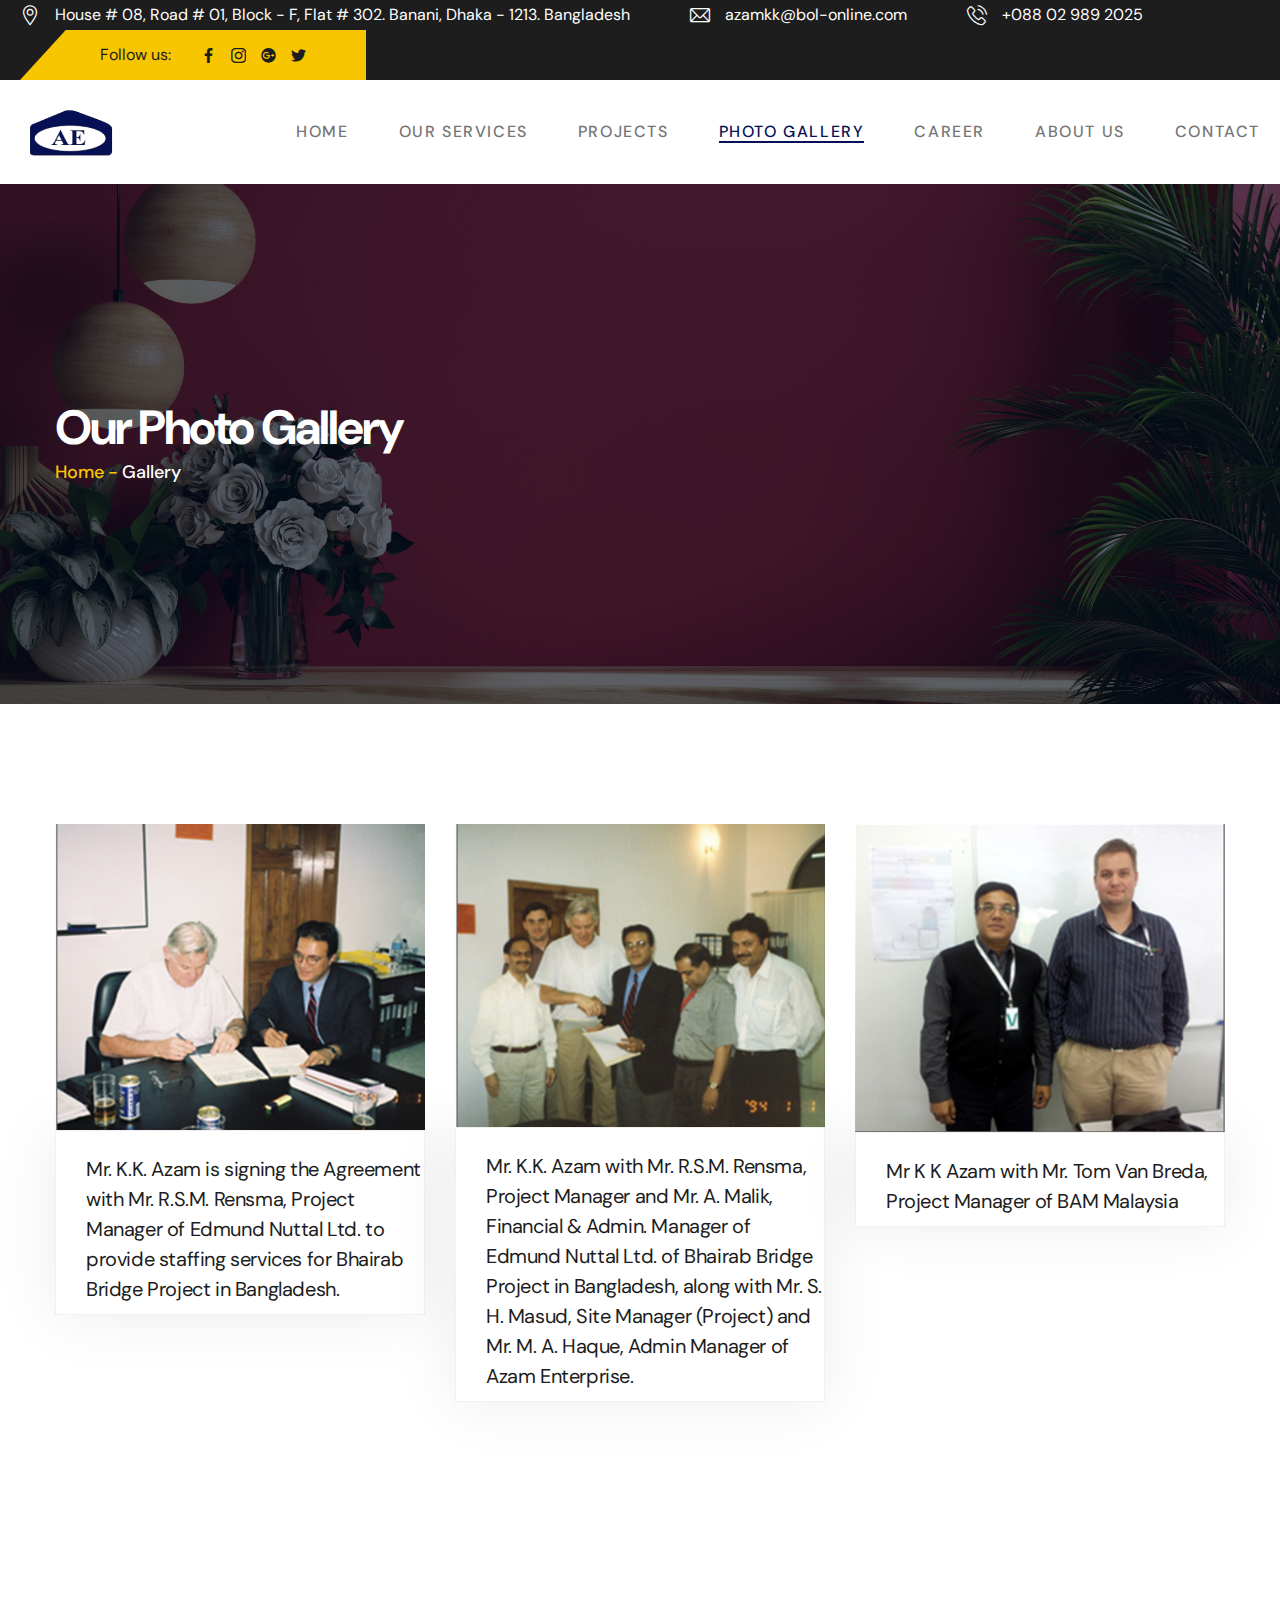
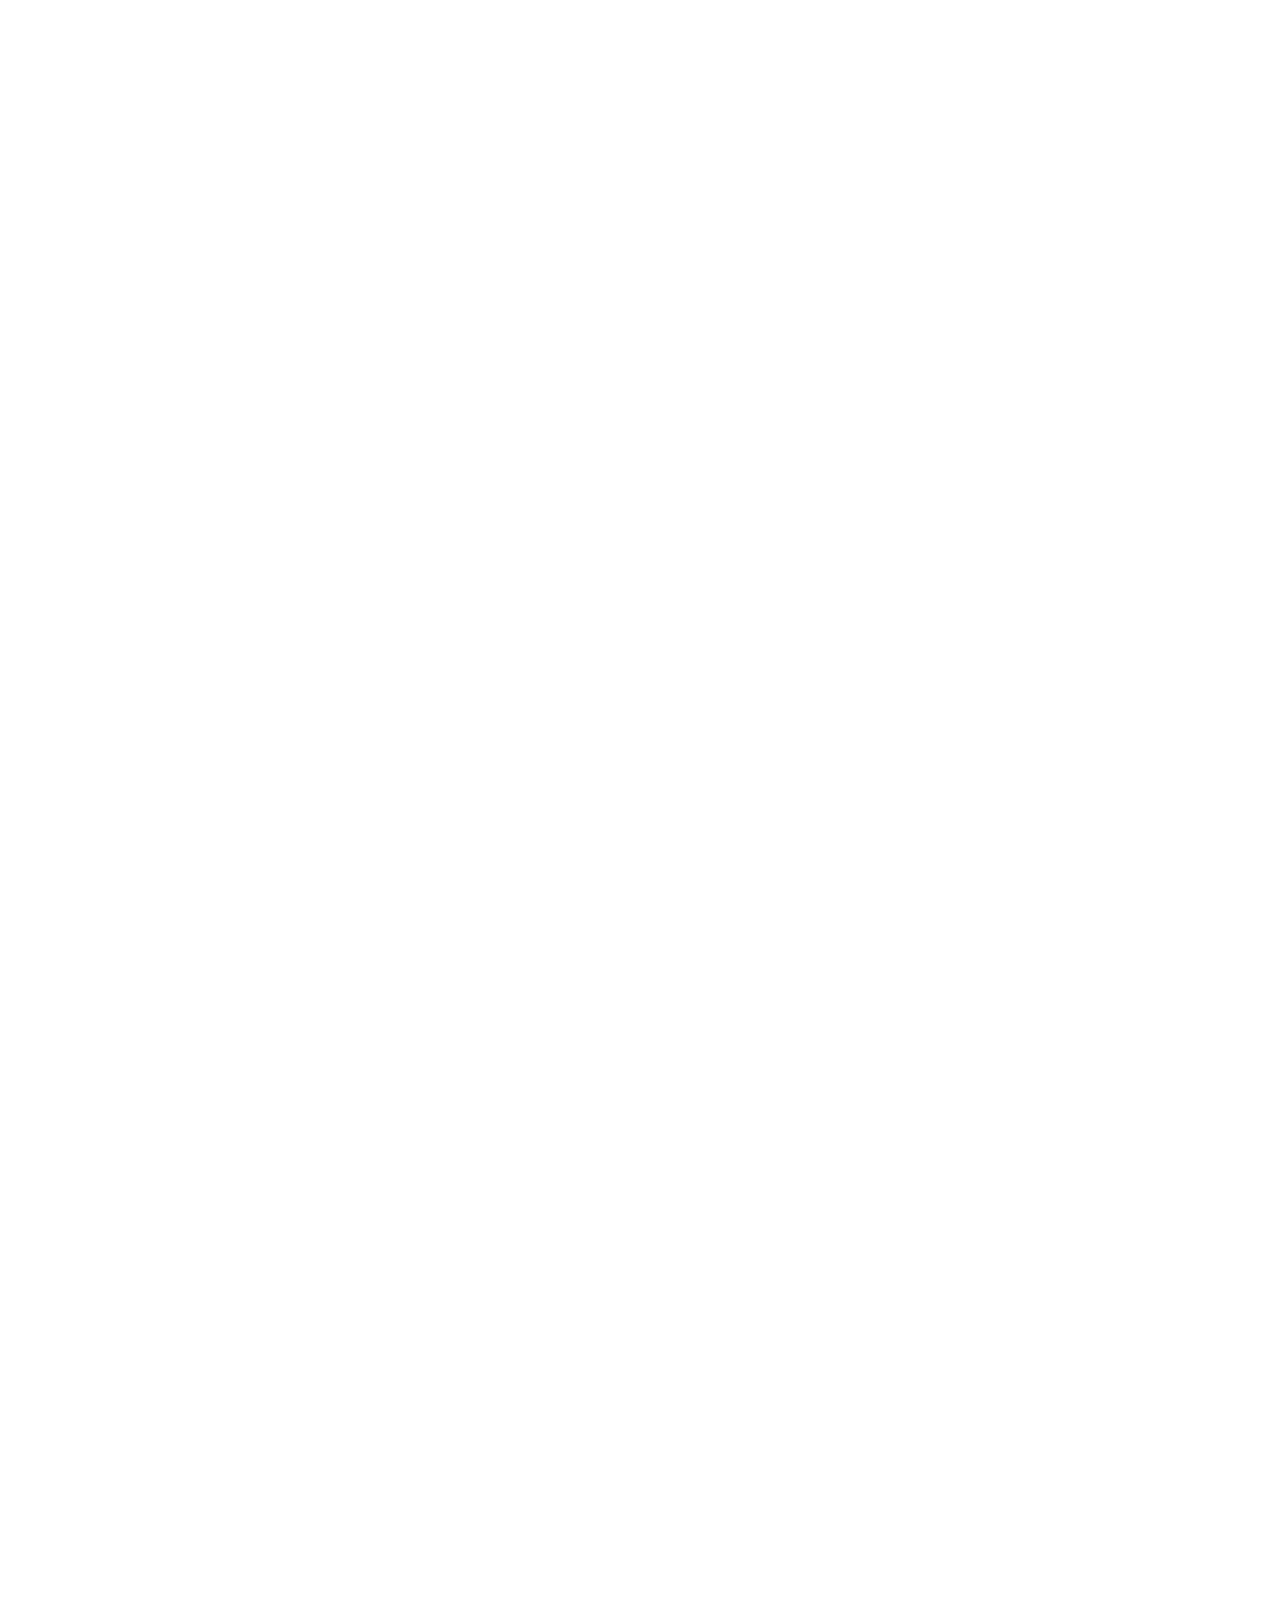
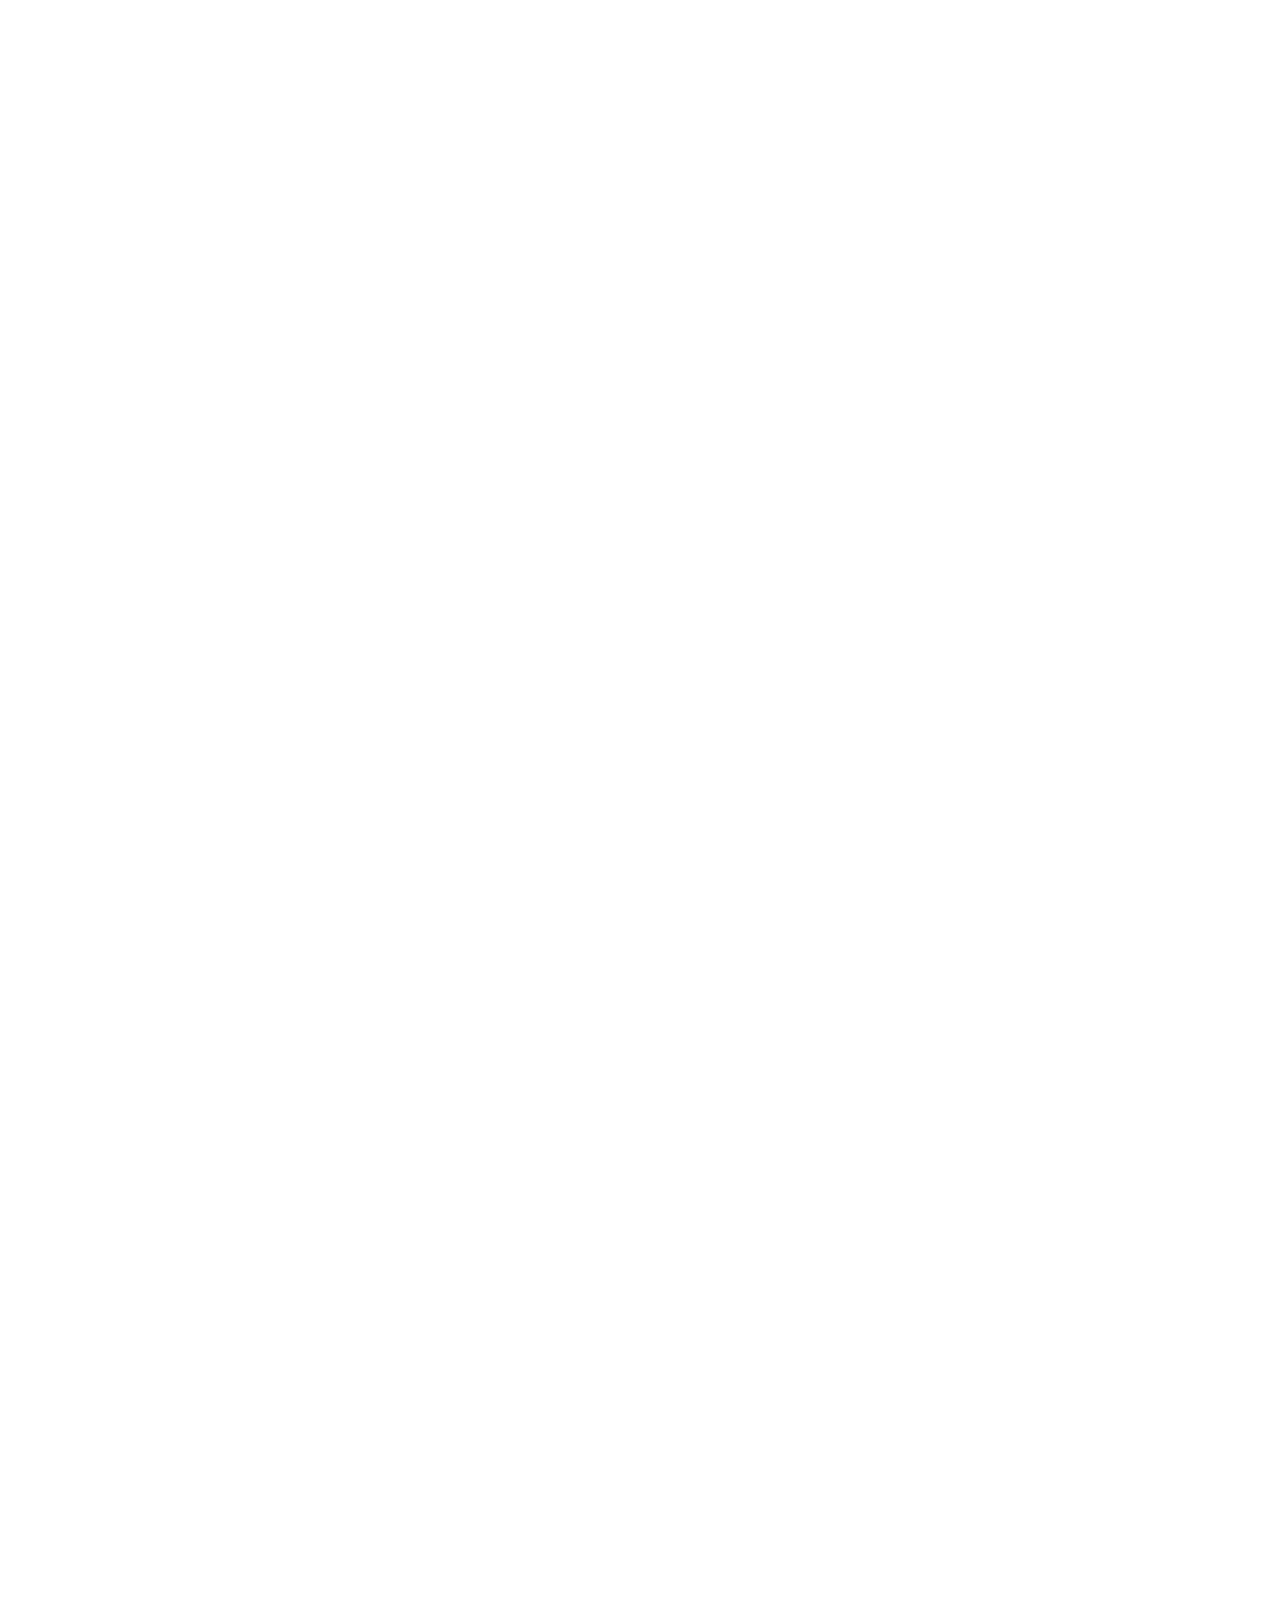
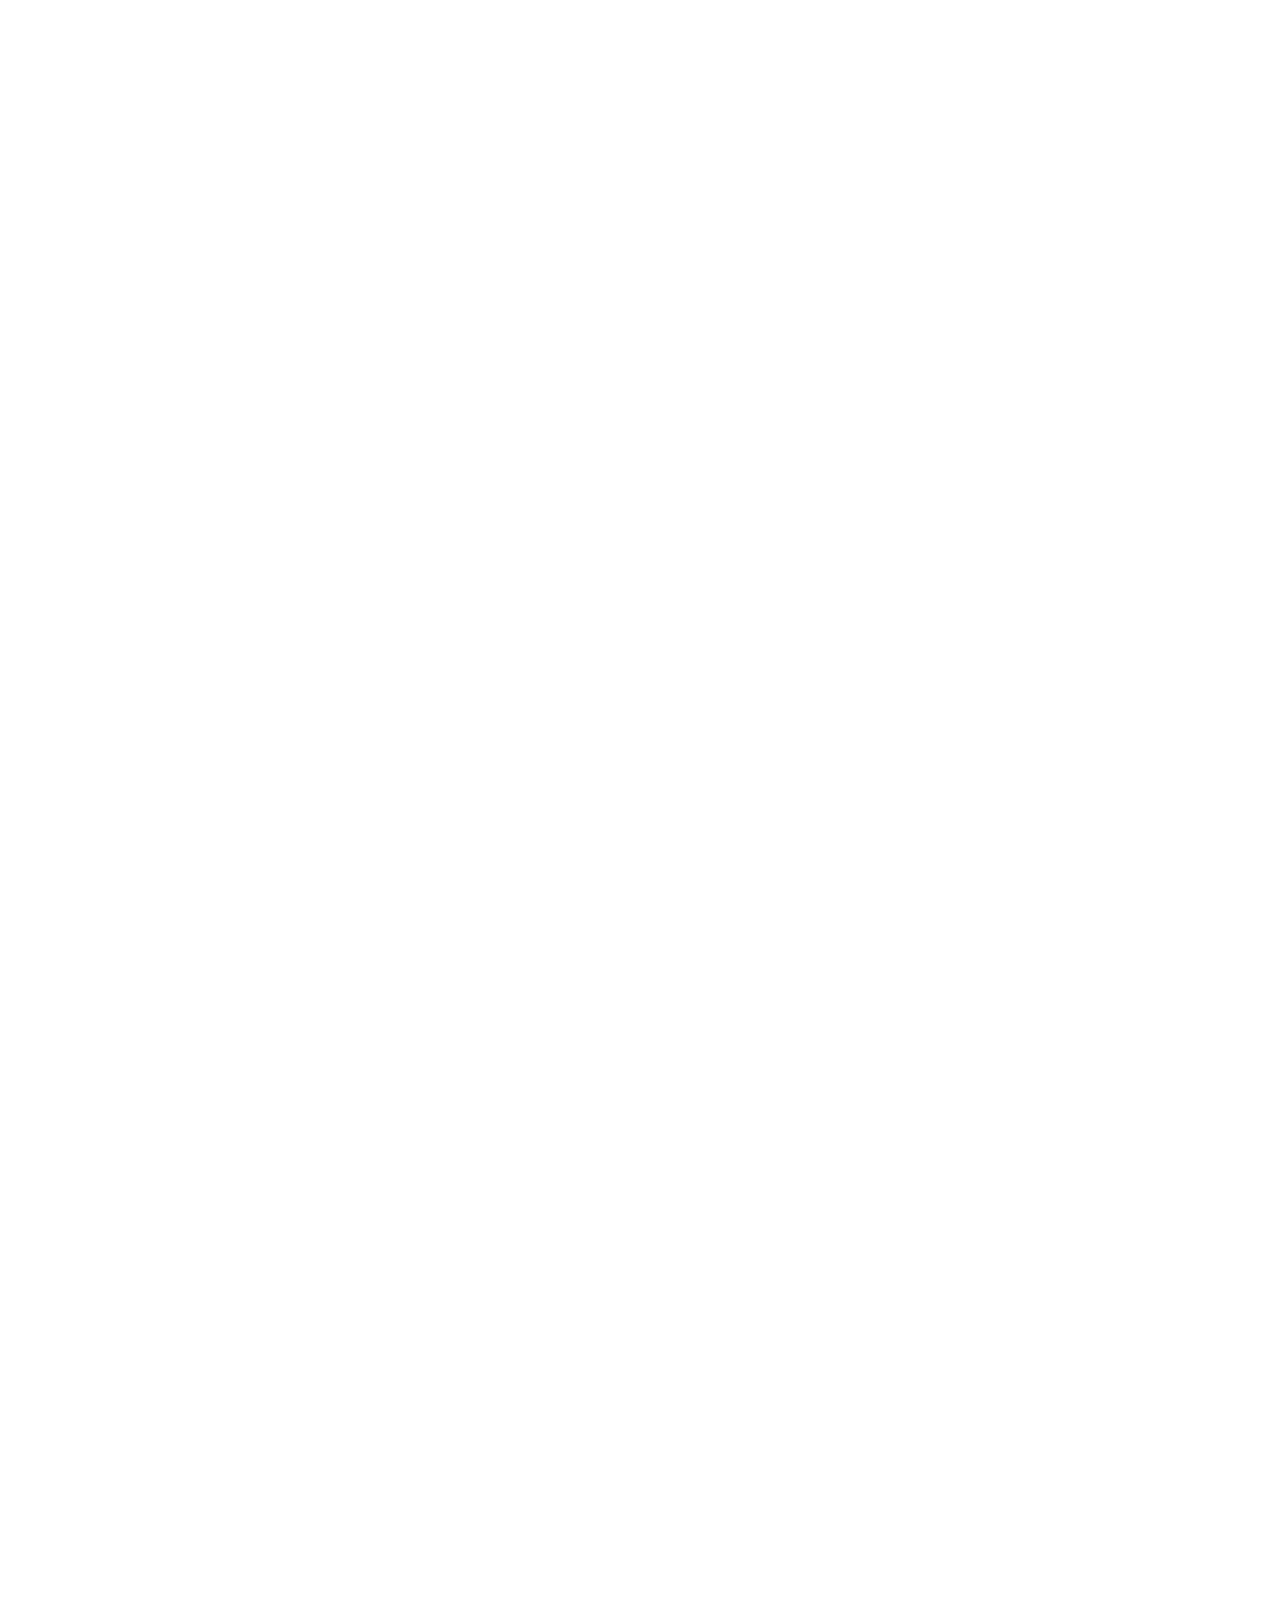
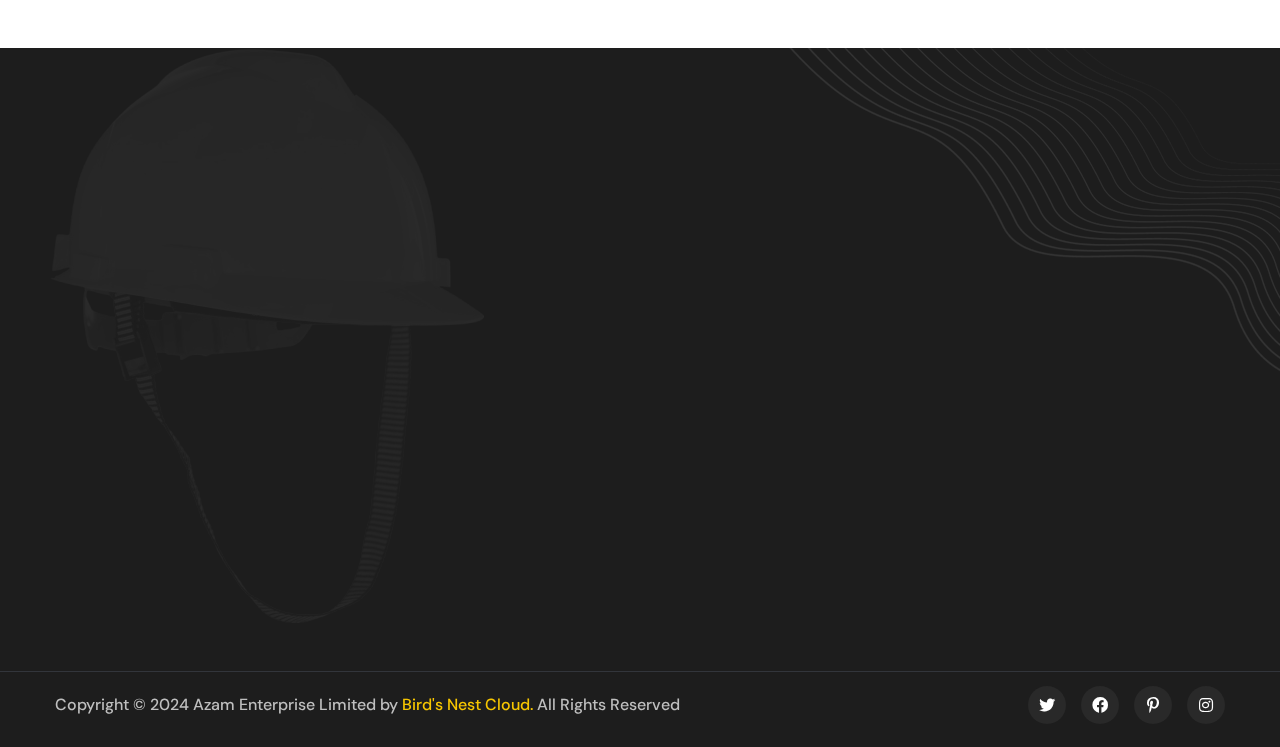
<file: azamenterprise/gallery.html>
<!DOCTYPE html>
<html lang="en">
  <head>
    <meta charset="UTF-8" />
    <meta name="viewport" content="width=device-width, initial-scale=1.0" />
    <title> Azam Enterprise Limited</title>
    <!-- favicons Icons -->
    <link rel="apple-touch-icon" sizes="180x180" href="assets/images/resources/logo-1.png" />
    <link rel="icon" type="image/png" sizes="32x32" href="assets/images/resources/logo-1.png" />
    <link rel="icon" type="image/png" sizes="16x16" href="assets/images/resources/logo-1.png" />
   
    <link rel="manifest" href="assets/images/favicons/site.webmanifest" />
    <meta name="description" content="azam enterprise " />

    <!-- fonts -->
    <link rel="preconnect" href="https://fonts.googleapis.com">

    <link rel="preconnect" href="https://fonts.gstatic.com" crossorigin>

    <link
        href="https://fonts.googleapis.com/css2?family=DM+Sans:ital,opsz,wght@0,9..40,100;0,9..40,200;0,9..40,300;0,9..40,400;0,9..40,500;0,9..40,600;0,9..40,700;0,9..40,800;0,9..40,900;0,9..40,1000;1,9..40,100;1,9..40,200;1,9..40,300;1,9..40,400;1,9..40,500;1,9..40,600;1,9..40,700;1,9..40,800;1,9..40,900;1,9..40,1000&display=swap"
        rel="stylesheet">


    

    <link rel="stylesheet" href="assets/vendors/bootstrap/css/bootstrap.min.css" />
    <link rel="stylesheet" href="assets/vendors/animate/animate.min.css" />
    <link rel="stylesheet" href="assets/vendors/animate/custom-animate.css" />
    <link rel="stylesheet" href="assets/vendors/fontawesome/css/all.min.css" />
    <link rel="stylesheet" href="assets/vendors/jarallax/jarallax.css" />
    <link rel="stylesheet" href="assets/vendors/jquery-magnific-popup/jquery.magnific-popup.css" />
    <link rel="stylesheet" href="assets/vendors/odometer/odometer.min.css" />
    <link rel="stylesheet" href="assets/vendors/swiper/swiper.min.css" />
    <link rel="stylesheet" href="assets/vendors/bondor-icons/style.css">
    <link rel="stylesheet" href="assets/vendors/owl-carousel/owl.carousel.min.css" />
    <link rel="stylesheet" href="assets/vendors/owl-carousel/owl.theme.default.min.css" />
    <link rel="stylesheet" href="assets/vendors/bootstrap-select/css/bootstrap-select.min.css" />
    <link rel="stylesheet" href="assets/vendors/nice-select/nice-select.css" />
    <link rel="stylesheet" href="assets/vendors/jquery-ui/jquery-ui.css" />

    <link href="https://fonts.googleapis.com/icon?family=Material+Icons" rel="stylesheet">
    

    <!-- template styles -->
    <link rel="stylesheet" href="assets/css/azam.css" />
    <link rel="stylesheet" href="assets/css/azam-responsive.css" />

    

</head>
<body>
  <header class="main-header">
    <div class="main-menu__top">
        <div class="main-menu__top-inner">
            <ul class="list-unstyled main-menu__contact-list">
                <li>
                    <div class="icon">
                        <i class="icon-location"></i>
                    </div>
                    <div class="text">
                        <p>House # 08, Road # 01, Block - F, Flat # 302. Banani, Dhaka - 1213. Bangladesh</p>
                    </div>
                </li>
                <li>
                    <div class="icon">
                        <i class="icon-email"></i>
                    </div>
                    <div class="text">
                        <p>azamkk@bol-online.com
                        </p>
                    </div>
                </li>
                <li>
                    <div class="icon">
                        <i class="icon-phone"></i>
                    </div>
                    <div class="text">
                        <p>+088 02 989 2025
                        </p>
                    </div>
                </li>
            </ul>
            <div class="main-menu__top-right">
                <div class="main-menu__social-box">
                    <div class="main-menu__social-box-inner">
                        <h4 class="main-menu__social-box-title">Follow us:</h4>
                        <div class="main-menu__social">
                            <a href="#"><i class="icon-facebook-app-symbol"></i></a>
                            <a href="#"><i class="icon-instagram"></i></a>
                            <a href="#"><i class="fab fa-google-plus"></i></a>
                            <a href="#"><i class="icon-twitter"></i></a>
                        </div>
                    </div>
                </div>
            </div>
        </div>
    </div>
    <nav class="main-menu">
        <div class="main-menu__wrapper">
            <div class="main-menu__wrapper-inner">
                <div class="main-menu__left">
                    <div class="main-menu__logo">
                        <a href="index.html"><img src="assets/images/resources/logo-1.png" alt=""></a>
                    </div>
                    <div class="main-menu__main-menu-box">
                        <a href="#" class="mobile-nav__toggler"><i class="fa fa-bars"></i></a>
                        <ul class="main-menu__list">
                            <li class="">
                                <a href="index.html">Home </a>
                            </li>
                            <li class="">
                                <a href="services.html">Our Services</a>
                            </li>
                            <li class="dropdown">
                                <a href="#">projects</a>
                                <ul>
                                    <li><a href="projects.html">Domestic</a></li>
                                    <li><a href="projestOver.html">Overseas</a></li>
                                </ul>
                            </li>
                            <li class="">
                                <a href="gallery.html">Photo Gallery</a>

                            </li>
                            <li class="">
                                <a href="career.html">Career</a>
                            </li>
                            <li class="">
                                <a href="about.html">About Us</a>
                            </li>
                            <li>
                                <a href="contact.html">Contact</a>
                            </li>
                        </ul>
                    </div>
                </div>
                <div class="main-menu__right">
                    <div class="main-menu__search-cart-btn-box">


                        <div class="main-menu__btn-box">
                            <a href="career.html" class="thm-btn main-menu__btn">RECRUITMENT</a>
                        </div>
                    </div>
                </div>
            </div>
        </div>
    </nav>
</header>
<div class="stricky-header stricked-menu main-menu main-menu-two">
  <div class="sticky-header__content"></div><!-- /.sticky-header__content -->
</div><!-- /.stricky-header -->
<section class="page-header">
  <div class="page-header__bg" style="background-image: url(assets/images/backgrounds/gallary-background.jpg);">
  </div>
  <div class="container">
      <div class="page-header__inner">
          <h2>Our Photo Gallery</h2>
          <div class="thm-breadcrumb__box">
              <ul class="thm-breadcrumb list-unstyled">
                  <li><a href="index.html">Home</a></li>
                  <li><span>-</span></li>
                  <li>Gallery</li>
              </ul>
          </div>
      </div>
  </div>
</section>
<!--Page Header End-->

<!--Blog One Start -->
<section class="blog-one">
  <div class="container">
      <div class="row">
          <!--Blog One Single Start-->
          <div class="col-xl-4 col-lg-4 col-md-6 wow fadeInLeft" data-wow-delay="100ms">
              <div class="blog-one__single">
                  <div class="blog-one__img-box">
                      <div class="blog-one__img">
                          <img src="assets/images/gallery/images.png" alt="">
                      </div>
                  </div>
                  <div class="blog-one__content">
                      <h3 class="blog-one__title"><a href="blog-details.html"></a>Mr. K.K. Azam is signing the Agreement with Mr. R.S.M. Rensma, Project Manager of Edmund Nuttal Ltd. to provide staffing services for Bhairab Bridge Project in Bangladesh.</h3>
                      
                  </div>
              </div>
          </div>
          <!--Blog One Single End-->
          <!--Blog One Single Start-->
          <div class="col-xl-4 col-lg-4 col-md-6 wow fadeInUp" data-wow-delay="200ms">
              <div class="blog-one__single">
                  <div class="blog-one__img-box">
                      <div class="blog-one__img">
                          <img src="assets/images/gallery/2.png" alt="">
                      </div>
                  </div>
                  <div class="blog-one__content">
                      <h3 class="blog-one__title"><a href="blog-details.html">Mr. K.K. Azam with Mr. R.S.M. Rensma, Project Manager and Mr. A. Malik, Financial & Admin. Manager of Edmund Nuttal Ltd. of Bhairab Bridge Project in Bangladesh, along with Mr. S. H. Masud, Site Manager (Project) and Mr. M. A. Haque, Admin Manager of Azam Enterprise.</a></h3>
                      
                  </div>
              </div>
          </div>
          <!--Blog One Single End-->
          <!--Blog One Single Start-->
          <div class="col-xl-4 col-lg-4 col-md-6 wow fadeInRight" data-wow-delay="300ms">
              <div class="blog-one__single">
                  <div class="blog-one__img-box">
                      <div class="blog-one__img">
                          <img src="assets/images/gallery/3.png" alt="">
                      </div>
                  </div>
                  <div class="blog-one__content">
                      <h3 class="blog-one__title"><a href="blog-details.html">Mr K K Azam with Mr. Tom Van Breda, Project Manager of BAM Malaysia</a></h3>
                      
                  </div>
              </div>
          </div>
          <!--Blog One Single End-->
          <!--Blog One Single Start-->
          <div class="col-xl-4 col-lg-4 col-md-6 wow fadeInLeft" data-wow-delay="400ms">
              <div class="blog-one__single">
                  <div class="blog-one__img-box">
                      <div class="blog-one__img">
                          <img src="assets/images/gallery/4.png" alt="">
                      </div>
                  </div>
                  <div class="blog-one__content">
                      <h3 class="blog-one__title"><a href="blog-details.html">Mr K K Azam with Mr. Majed Fares Zaki, Project Director of BAM Internation of UAE</a></h3>
                      
                  </div>
              </div>
          </div>
          <!--Blog One Single End-->
          <!--Blog One Single Start-->
          <div class="col-xl-4 col-lg-4 col-md-6 wow fadeInUp" data-wow-delay="500ms">
              <div class="blog-one__single">
                  <div class="blog-one__img-box">
                      <div class="blog-one__img">
                          <img src="assets/images/gallery/5.png" alt="">
                      </div>
                  </div>
                  <div class="blog-one__content">
                      <h3 class="blog-one__title"><a href="blog-details.html">Mr. Khandaker Rajib Hasan with Mr. Mathew Ball, Project Manager of MT Hojgaard a/s of Denmark at Saidabad Water Treatment Plant Phase-2.</a></h3>
                      
                  </div>
              </div>
          </div>
          <!--Blog One Single End-->
          <!--Blog One Single Start-->
          <div class="col-xl-4 col-lg-4 col-md-6 wow fadeInRight" data-wow-delay="600ms">
              <div class="blog-one__single">
                  <div class="blog-one__img-box">
                      <div class="blog-one__img">
                          <img src="assets/images/gallery/6.png" alt="">
                      </div>
                  </div>
                  <div class="blog-one__content">
                      <h3 class="blog-one__title"><a href="blog-details.html">Mr. K.K. Azam with Mr. Takashi Iwata, Project Manager of Shimizu Corporation of Japan during the construction of Rupsha Bridge Project at Khulna in Bangladesh.</a></h3>
                      
                  </div>
              </div>
          </div>
          <!--Blog One Single End-->
          <!--Blog One Single Start-->
          <div class="col-xl-4 col-lg-4 col-md-6 wow fadeInRight" data-wow-delay="600ms">
              <div class="blog-one__single">
                  <div class="blog-one__img-box">
                      <div class="blog-one__img">
                          <img src="assets/images/gallery/7.png" alt="">
                      </div>
                  </div>
                  <div class="blog-one__content">
                      <h3 class="blog-one__title"><a href="blog-details.html">Mr. K.K. Azam with Mr. Sim, Construction Manager of Jurong Engineering LTD. of Singapore during the construction of Jumuna Fertilizer Factory at Sharishabari, Jamalpur in Bangladesh.</a></h3>
                      
                  </div>
              </div>
          </div>
          <!--Blog One Single End-->
          <!--Blog One Single Start-->
          <div class="col-xl-4 col-lg-4 col-md-6 wow fadeInRight" data-wow-delay="600ms">
              <div class="blog-one__single">
                  <div class="blog-one__img-box">
                      <div class="blog-one__img">
                          <img src="assets/images/gallery/8.png" alt="">
                      </div>
                  </div>
                  <div class="blog-one__content">
                      <h3 class="blog-one__title"><a href="blog-details.html">Mr. K.K. Azam with his Advisors and brothers in USA.</a></h3>
                      
                  </div>
              </div>
          </div>
          <!--Blog One Single End-->
          <!--Blog One Single Start-->
          <div class="col-xl-4 col-lg-4 col-md-6 wow fadeInRight" data-wow-delay="600ms">
              <div class="blog-one__single">
                  <div class="blog-one__img-box">
                      <div class="blog-one__img">
                          <img src="assets/images/gallery/9.png" alt="">
                      </div>
                  </div>
                  <div class="blog-one__content">
                      <h3 class="blog-one__title"><a href="blog-details.html">Mr. K.K. Azam with Mr. J. H. Park, Executive President of Han Jun Construction Co. LTD. after a business meeting in Dhaka, Bangladesh.</a></h3>
                      
                  </div>
              </div>
          </div>
          <!--Blog One Single End-->
          <!--Blog One Single Start-->
          <div class="col-xl-4 col-lg-4 col-md-6 wow fadeInRight" data-wow-delay="600ms">
              <div class="blog-one__single">
                  <div class="blog-one__img-box">
                      <div class="blog-one__img">
                          <img src="assets/images/gallery/10.png" alt="">
                      </div>
                  </div>
                  <div class="blog-one__content">
                      <h3 class="blog-one__title"><a href="blog-details.html">Mr. K.K. Azam with the Project Manager and the Construction Manager of NEC Corporation of Japan during the construction of Greater DHaka Telecommunication Network & Expansion Project under Sumitomo Corporation of Japan.</a></h3>
                      
                  </div>
              </div>
          </div>
          <!--Blog One Single End-->
          <!--Blog One Single Start-->
          <div class="col-xl-4 col-lg-4 col-md-6 wow fadeInRight" data-wow-delay="600ms">
              <div class="blog-one__single">
                  <div class="blog-one__img-box">
                      <div class="blog-one__img">
                          <img src="assets/images/gallery/11.png" alt="">
                      </div>
                  </div>
                  <div class="blog-one__content">
                      <h3 class="blog-one__title"><a href="blog-details.html">Mr. K.K. Azam with Oshida, Project Manager and Mr. Noda, Admin. Manager of Fukuda Corporation of Japan during the construction of Colling Tower - Addition Project at Frenchugonj, Sylhet in Bangladesh.</a></h3>
                      
                  </div>
              </div>
          </div>
          <!--Blog One Single End-->
          <!--Blog One Single Start-->
          <div class="col-xl-4 col-lg-4 col-md-6 wow fadeInRight" data-wow-delay="600ms">
              <div class="blog-one__single">
                  <div class="blog-one__img-box">
                      <div class="blog-one__img">
                          <img src="assets/images/gallery/12.png" alt="">
                      </div>
                  </div>
                  <div class="blog-one__content">
                      <h3 class="blog-one__title"><a href="blog-details.html">Mr. K.K. Azam with Mr. R. HAGIWARA, Project Manager of Mitsubishi Heavy industries Ltd. During the construction of Jumuna Fertilizer Project at Sharishabari, Jamalpur, Bangladesh. </a></h3>
                      
                  </div>
              </div>
          </div>
          <!--Blog One Single End-->
          <!--Blog One Single Start-->
          <div class="col-xl-4 col-lg-4 col-md-6 wow fadeInRight" data-wow-delay="600ms">
              <div class="blog-one__single">
                  <div class="blog-one__img-box">
                      <div class="blog-one__img">
                          <img src="assets/images/gallery/13.png" alt="">
                      </div>
                  </div>
                  <div class="blog-one__content">
                      <h3 class="blog-one__title"><a href="blog-details.html">Mr. K.K. Azam with Mr. Martial Dautrey, Project Manager of Degremont of France during the construction of Saidabad Water Treatment Plant in Dhaka CIty in Bangladesh. </a></h3>
                      
                  </div>
              </div>
          </div>
          <!--Blog One Single End-->
          <!--Blog One Single Start-->
          <div class="col-xl-4 col-lg-4 col-md-6 wow fadeInRight" data-wow-delay="600ms">
              <div class="blog-one__single">
                  <div class="blog-one__img-box">
                      <div class="blog-one__img">
                          <img src="assets/images/gallery/14.png" alt="">
                      </div>
                  </div>
                  <div class="blog-one__content">
                      <h3 class="blog-one__title"><a href="blog-details.html">Mr. K.K. Azam with Mr. Hwang Yiong Ming, Project Manager of Jurong Engineering Ltd. along with others in a party in Singapore.</a></h3>
                      
                  </div>
              </div>
          </div>
          <!--Blog One Single End-->
          <!--Blog One Single Start-->
          <div class="col-xl-4 col-lg-4 col-md-6 wow fadeInRight" data-wow-delay="600ms">
              <div class="blog-one__single">
                  <div class="blog-one__img-box">
                      <div class="blog-one__img">
                          <img src="assets/images/gallery/15.png" alt="">
                      </div>
                  </div>
                  <div class="blog-one__content">
                      <h3 class="blog-one__title"><a href="blog-details.html">Mr. K.K. Azam with Mr. W. J. Lee, Project Manager and Mr. K. W.Lee, Admin. Manager of Hanil Construction Co. Ltd. during the construction of Saidabad Water Treatment Plant Project in Bangladesh.</a></h3>
                      
                  </div>
              </div>
          </div>
          <!--Blog One Single End-->
          <!--Blog One Single Start-->
          <div class="col-xl-4 col-lg-4 col-md-6 wow fadeInRight" data-wow-delay="600ms">
              <div class="blog-one__single">
                  <div class="blog-one__img-box">
                      <div class="blog-one__img">
                          <img src="assets/images/gallery/16.png" alt="">
                      </div>
                  </div>
                  <div class="blog-one__content">
                      <h3 class="blog-one__title"><a href="blog-details.html">Mr. K.K. Azam with Mr. Khor Kim Lee, Executive Director of Amen Engineering Internation od Saudi Arabia during the employment of Bangladeshi Workers at Al Kashim Cement Factory in KSA.</a></h3>
                      
                  </div>
              </div>
          </div>
          <!--Blog One Single End-->
          <!--Blog One Single Start-->
          <div class="col-xl-4 col-lg-4 col-md-6 wow fadeInRight" data-wow-delay="600ms">
              <div class="blog-one__single">
                  <div class="blog-one__img-box">
                      <div class="blog-one__img">
                          <img src="assets/images/gallery/17.png" alt="">
                      </div>
                  </div>
                  <div class="blog-one__content">
                      <h3 class="blog-one__title"><a href="blog-details.html">Mr. K.K. Azam with the Japanese client of Sumitomo Corporation of Japan, During the construction of 90MW Power plant project at Fenchugonj, Sylhet in Bangladesh.</a></h3>
                      
                  </div>
              </div>
          </div>
          <!--Blog One Single End-->
          <!--Blog One Single Start-->
          <div class="col-xl-4 col-lg-4 col-md-6 wow fadeInRight" data-wow-delay="600ms">
              <div class="blog-one__single">
                  <div class="blog-one__img-box">
                      <div class="blog-one__img">
                          <img src="assets/images/gallery/18.png" alt="">
                      </div>
                  </div>
                  <div class="blog-one__content">
                      <h3 class="blog-one__title"><a href="blog-details.html">Mr. K.K. Azam and Mr. Khandaker Rajib Hasan at Ital Thai Office in Bangkok</a></h3>
                      
                  </div>
              </div>
          </div>
          <!--Blog One Single End-->
          <!--Blog One Single Start-->
          <div class="col-xl-4 col-lg-4 col-md-6 wow fadeInRight" data-wow-delay="600ms">
              <div class="blog-one__single">
                  <div class="blog-one__img-box">
                      <div class="blog-one__img">
                          <img src="assets/images/gallery/19.png" alt="">
                      </div>
                  </div>
                  <div class="blog-one__content">
                      <h3 class="blog-one__title"><a href="blog-details.html">Mr. K.K. Azam with Mr. Mathew Samuel, Sr. HR
                        Officer of BAM International of UAE.</a></h3>
                      
                  </div>
              </div>
          </div>
          <!--Blog One Single End-->
          <!--Blog One Single Start-->
          <div class="col-xl-4 col-lg-4 col-md-6 wow fadeInRight" data-wow-delay="600ms">
              <div class="blog-one__single">
                  <div class="blog-one__img-box">
                      <div class="blog-one__img">
                          <img src="assets/images/gallery/20.png" alt="">
                      </div>
                  </div>
                  <div class="blog-one__content">
                      <h3 class="blog-one__title"><a href="blog-details.html">Mr. Interview is taking by Mr. Errol Mathias, Administration Manager of BAM International of UAE.</a></h3>
                      
                  </div>
              </div>
          </div>
          <!--Blog One Single End-->
          <!--Blog One Single Start-->
          <div class="col-xl-4 col-lg-4 col-md-6 wow fadeInRight" data-wow-delay="600ms">
              <div class="blog-one__single">
                  <div class="blog-one__img-box">
                      <div class="blog-one__img">
                          <img src="assets/images/gallery/21.png" alt="">
                      </div>
                  </div>
                  <div class="blog-one__content">
                      <h3 class="blog-one__title"><a href="blog-details.html">Interview is taking by Mr. Billy, Senior Engineer of BAM International of UAE.</a></h3>
                      
                  </div>
              </div>
          </div>
          <!--Blog One Single End-->
          <!--Blog One Single Start-->
          <div class="col-xl-4 col-lg-4 col-md-6 wow fadeInRight" data-wow-delay="600ms">
              <div class="blog-one__single">
                  <div class="blog-one__img-box">
                      <div class="blog-one__img">
                          <img src="assets/images/gallery/22.png" alt="">
                      </div>
                  </div>
                  <div class="blog-one__content">
                      <h3 class="blog-one__title"><a href="blog-details.html">Workers are gathered for Interview at Testing Center.</a></h3>
                      
                  </div>
              </div>
          </div>
          <!--Blog One Single End-->
          <!--Blog One Single Start-->
          <div class="col-xl-4 col-lg-4 col-md-6 wow fadeInRight" data-wow-delay="600ms">
              <div class="blog-one__single">
                  <div class="blog-one__img-box">
                      <div class="blog-one__img">
                          <img src="assets/images/gallery/23.png" alt="">
                      </div>
                  </div>
                  <div class="blog-one__content">
                      <h3 class="blog-one__title"><a href="blog-details.html">Selected workers are moving to airport to join the overseas job..</a></h3>
                      
                  </div>
              </div>
          </div>
          <!--Blog One Single End-->
          <!--Blog One Single Start-->
          <div class="col-xl-4 col-lg-4 col-md-6 wow fadeInRight" data-wow-delay="600ms">
              <div class="blog-one__single">
                  <div class="blog-one__img-box">
                      <div class="blog-one__img">
                          <img src="assets/images/gallery/24.png" alt="">
                      </div>
                  </div>
                  <div class="blog-one__content">
                      <h3 class="blog-one__title"><a href="blog-details.html">Mr. K.K. Azam with Mr. Fady F. Kabalaoui, General Manager (Eastern Province) of International Center Co. for Commerce & Contracting of Saudi Arabia during the employment of Bangladeshi Workers at Al Kashim Cement Factory in KSA.</a></h3>
                      
                  </div>
              </div>
          </div>
          <!--Blog One Single End-->
          <!--Blog One Single Start-->
          <div class="col-xl-4 col-lg-4 col-md-6 wow fadeInRight" data-wow-delay="600ms">
              <div class="blog-one__single">
                  <div class="blog-one__img-box">
                      <div class="blog-one__img">
                          <img src="assets/images/gallery/25.png" alt="">
                      </div>
                  </div>
                  <div class="blog-one__content">
                      <h3 class="blog-one__title"><a href="blog-details.html">Jamuna Multipurpose Bridge in Bangladesh, the workers were provided by Azam Enterprise for the main construction contractor Hyundai Engineering & Construction Co. Ltd.</a></h3>
                      
                  </div>
              </div>
          </div>
          <!--Blog One Single End-->
          <!--Blog One Single Start-->
          <div class="col-xl-4 col-lg-4 col-md-6 wow fadeInRight" data-wow-delay="600ms">
              <div class="blog-one__single">
                  <div class="blog-one__img-box">
                      <div class="blog-one__img">
                          <img src="assets/images/gallery/26.png" alt="">
                      </div>
                  </div>
                  <div class="blog-one__content">
                      <h3 class="blog-one__title"><a href="blog-details.html">Bhairab Bridge in Bangladesh - the workers were provided by Azam Enterprise for the main construction contractor Edmund Nuttall Limited.</a></h3>
                      
                  </div>
              </div>
          </div>
          <!--Blog One Single End-->
          <!--Blog One Single Start-->
          <div class="col-xl-4 col-lg-4 col-md-6 wow fadeInRight" data-wow-delay="600ms">
              <div class="blog-one__single">
                  <div class="blog-one__img-box">
                      <div class="blog-one__img">
                          <img src="assets/images/gallery/27.png" alt="">
                      </div>
                  </div>
                  <div class="blog-one__content">
                      <h3 class="blog-one__title"><a href="blog-details.html">Rupsha Bridge in Bangladesh the workers were provided by Azam Enterprise for the main construction contractor Shimizu-Ital Thai JV.</a></h3>
                      
                  </div>
              </div>
          </div>
          <!--Blog One Single End-->
          <!--Blog One Single Start-->
          <div class="col-xl-4 col-lg-4 col-md-6 wow fadeInRight" data-wow-delay="600ms">
              <div class="blog-one__single">
                  <div class="blog-one__img-box">
                      <div class="blog-one__img">
                          <img src="assets/images/gallery/28.png" alt="">
                      </div>
                  </div>
                  <div class="blog-one__content">
                      <h3 class="blog-one__title"><a href="blog-details.html">Chittagong Urea Fertilizer Factory in Bangladesh - the workers were provided by Azam Enterprise for Kazima Corporation of Japan.
                      </a></h3>
                      
                  </div>
              </div>
          </div>
          <!--Blog One Single End-->
          <!--Blog One Single Start-->
          <div class="col-xl-4 col-lg-4 col-md-6 wow fadeInRight" data-wow-delay="600ms">
              <div class="blog-one__single">
                  <div class="blog-one__img-box">
                      <div class="blog-one__img">
                          <img src="assets/images/gallery/29.png" alt="">
                      </div>
                  </div>
                  <div class="blog-one__content">
                      <h3 class="blog-one__title"><a href="blog-details.html">Bibiyana Gas Exploration Project at Bibiyana, Sylhet, Bangladesh the workers were provided by Azam Enterprise for Chevron Bangladesh Block Twelve Limited of USA. Contract No. 2005-213, dated 13/04/2005.

                      </a></h3>
                      
                  </div>
              </div>
          </div>
          <!--Blog One Single End-->
          <!--Blog One Single Start-->
          <div class="col-xl-4 col-lg-4 col-md-6 wow fadeInRight" data-wow-delay="600ms">
              <div class="blog-one__single">
                  <div class="blog-one__img-box">
                      <div class="blog-one__img">
                          <img src="assets/images/gallery/30.png" alt="">
                      </div>
                  </div>
                  <div class="blog-one__content">
                      <h3 class="blog-one__title"><a href="blog-details.html">Sangu Gas Field Development Project at Chittagong in Bangladesh the workers were provided by Azam Enterprise for Cairn Energy P.L.C. of U.K. contract no. 9801/001/05, dated 28/04/1998.

                      </a></h3>
                      
                  </div>
              </div>
          </div>
          <!--Blog One Single End-->
      </div>
  </div>
</section>
<!--Blog One End -->


<footer class="site-footer mt-4">
  <div class="site-footer__shape-1 float-bob-x">
      <img src="assets/images/shapes/footer-shape-1.png" alt="">
  </div>
  <div class="site-footer__shape-2 float-bob-y">
      <img src="assets/images/shapes/footer-shape-2.png" alt="">
  </div>
  <div class="site-footer__top">
      <div class="container">
          <div class="site-footer__top-inner">
              <div class="row">
                  <div class="col-xl-3 col-lg-6 col-md-6 wow fadeInUp nav-logo-site" data-wow-delay="100ms">
                      <div class="footer-widget__column footer-widget__about">
                          <div class="footer-widget__title-box">
                              <h3 class="footer-widget__title">Azam Enterprise Limited</h3>
                          </div>
                          <p class="footer-widget__about-text">Azam Enterprise Limited (RL No. 574)
                              House # 08, Road # 01, Block - F, Flat # 302.
                              <br> Banani, Dhaka - 1213, Bangladesh.
                          </p>
                          <div class="footer-widget__emergency-call">
                              <a href="tel:+088029892025">+088 02 989 2025</a>
                              <a href="tel:+134353353545">+088 02 987 3035</a>

                              <a href="mailto:azam@mail.com"
                                  class="footer-widget__emergency-mail">azamkk@bol-online.com</a>
                          </div>
                      </div>
                  </div>
                  <div class="col-xl-3 col-lg-6 col-md-6 wow fadeInUp" data-wow-delay="200ms">
                      <div class="footer-widget__column footer-widget__navigation">
                          <div class="footer-widget__title-box">
                              <h3 class="footer-widget__title">Navigation</h3>
                          </div>
                          <ul class="footer-widget__navigation-list list-unstyled">
                              <li>
                                  <a href="index.html">Home</a>
                              </li>
                              <li>
                                  <a href="about.html">Our Services</a>
                              </li>
                              <li>
                                  <a href="services.html">Projects</a>
                              </li>
                              <li>
                                  <a href="gallery.html">Photo Gallery</a>
                              </li>
                              <li>
                                  <a href="career.html">Career</a>
                              </li>
                              <li>
                                  <a href="about.html">About us</a>
                              </li>
                              <li>
                                  <a href="contact.html">Contact</a>
                              </li>
                          </ul>
                      </div>
                  </div>
                  
                  <div class="col-xl-4 col-lg-6 col-md-6 wow fadeInUp" data-wow-delay="400ms">
                      <div class="footer-widget__column footer-widget__newsletter">
                          <div class="footer-widget__title-box">
                              <h3 class="footer-widget__title">Newsletter</h3>
                          </div>
                          <p class="footer-widget__newsletter-text">Subscribe our newsletter to get the
                              <br> latest news & updates
                          </p>
                          <form class="footer-widget__newsletter-form">
                              <div class="footer-widget__newsletter-input-box">
                                  <input type="email" placeholder="email@example.com" name="email">
                                  <button type="submit" class="footer-widget__newsletter-btn"><i
                                          class="icon-paper-plane"></i></button>
                              </div>
                          </form>
                      </div>
                  </div>
              </div>
          </div>
      </div>
  </div>
  <div class="site-footer__bottom">
      <div class="container">
          <div class="site-footer__bottom-inner">
            <p class="site-footer__bottom-text">Copyright © 2024 Azam Enterprise Limited by <a href="https://birdsnestcloud.com/" target="_blank">Bird's Nest
              Cloud.</a> All
          Rights Reserved</p>
              <div class="site-footer__social">
                  <a href="#"><i class="fab fa-twitter"></i></a>
                  <a href="#"><i class="fab fa-facebook"></i></a>
                  <a href="#"><i class="fab fa-pinterest-p"></i></a>
                  <a href="#"><i class="fab fa-instagram"></i></a>
              </div>
          </div>
      </div>
  </div>
</footer>
</div><!-- /.page-wrapper -->


<div class="mobile-nav__wrapper">
    <div class="mobile-nav__overlay mobile-nav__toggler"></div>
    <!-- /.mobile-nav__overlay -->
    <div class="mobile-nav__content">
        <span class="mobile-nav__close mobile-nav__toggler"><i class="fa fa-times"></i></span>

        <div class="logo-box">
            <a href="index.html" aria-label="logo image"><img src="assets/images/resources/logo-1.png" width="150"
                    alt="" /></a>
        </div>
        <!-- /.logo-box -->
        <div class="mobile-nav__container"></div>
        <!-- /.mobile-nav__container -->

        <ul class="mobile-nav__contact list-unstyled">
            <li>
                <i class="fa fa-envelope"></i>
                <a href="mailto:needhelp@packageName__.com">azamkk@bol-online.com</a>
            </li>
            <li>
                <i class="fa fa-phone-alt"></i>
                <a href="tel:0088-02-987–3035">0088 02 987 3035</a>

            </li>
        </ul><!-- /.mobile-nav__contact -->
        <div class="mobile-nav__top">
            <div class="mobile-nav__social">
                <a href="#" class="fab fa-twitter"></a>
                <a href="#" class="fab fa-facebook-square"></a>
                <a href="#" class="fab fa-pinterest-p"></a>
                <a href="#" class="fab fa-instagram"></a>
            </div><!-- /.mobile-nav__social -->
        </div><!-- /.mobile-nav__top -->



    </div>
    <!-- /.mobile-nav__content -->
</div>
<!-- /.mobile-nav__wrapper -->

<div class="search-popup">
    <div class="search-popup__overlay search-toggler"></div>
    <!-- /.search-popup__overlay -->
    <div class="search-popup__content">
        <form action="#">
            <label for="search" class="sr-only">search here</label><!-- /.sr-only -->
            <input type="text" id="search" placeholder="Search Here..." />
            <button type="submit" aria-label="search submit" class="thm-btn">
                <i class="fas fa-search"></i>
            </button>
        </form>
    </div>
    <!-- /.search-popup__content -->
</div>
<!-- /.search-popup -->

<a href="#" data-target="html" class="scroll-to-target scroll-to-top"><i class="fas fa-arrow-up"></i></a>


<script src="assets/vendors/jquery/jquery-3.6.0.min.js"></script>
<script src="assets/vendors/bootstrap/js/bootstrap.bundle.min.js"></script>
<script src="assets/vendors/jarallax/jarallax.min.js"></script>
<script src="assets/vendors/jquery-ajaxchimp/jquery.ajaxchimp.min.js"></script>
<script src="assets/vendors/jquery-appear/jquery.appear.min.js"></script>
<script src="assets/vendors/jquery-circle-progress/jquery.circle-progress.min.js"></script>
<script src="assets/vendors/jquery-magnific-popup/jquery.magnific-popup.min.js"></script>
<script src="assets/vendors/jquery-validate/jquery.validate.min.js"></script>
<script src="assets/vendors/odometer/odometer.min.js"></script>
<script src="assets/vendors/swiper/swiper.min.js"></script>
<script src="assets/vendors/wnumb/wNumb.min.js"></script>
<script src="assets/vendors/wow/wow.js"></script>
<script src="assets/vendors/isotope/isotope.js"></script>
<script src="assets/vendors/owl-carousel/owl.carousel.min.js"></script>
<script src="assets/vendors/bootstrap-select/js/bootstrap-select.min.js"></script>
<script src="assets/vendors/jquery-ui/jquery-ui.js"></script>
<script src="assets/vendors/jquery.circle-type/jquery.circleType.js"></script>
<script src="assets/vendors/jquery.circle-type/jquery.lettering.min.js"></script>
<script src="assets/vendors/nice-select/jquery.nice-select.min.js"></script>
<script src="assets/vendors/sidebar-content/jquery-sidebar-content.js"></script>
<script src="assets/vendors/scroll/lenis.min.js"></script>
<script src="assets/vendors/gsap/gsap.js"></script>
<script src="assets/vendors/gsap/ScrollTrigger.js"></script>
<script src="assets/vendors/gsap/SplitText.js"></script>

<!-- template js -->
<script src="assets/js/bondor.js"></script>
</body>
</html>
</file>
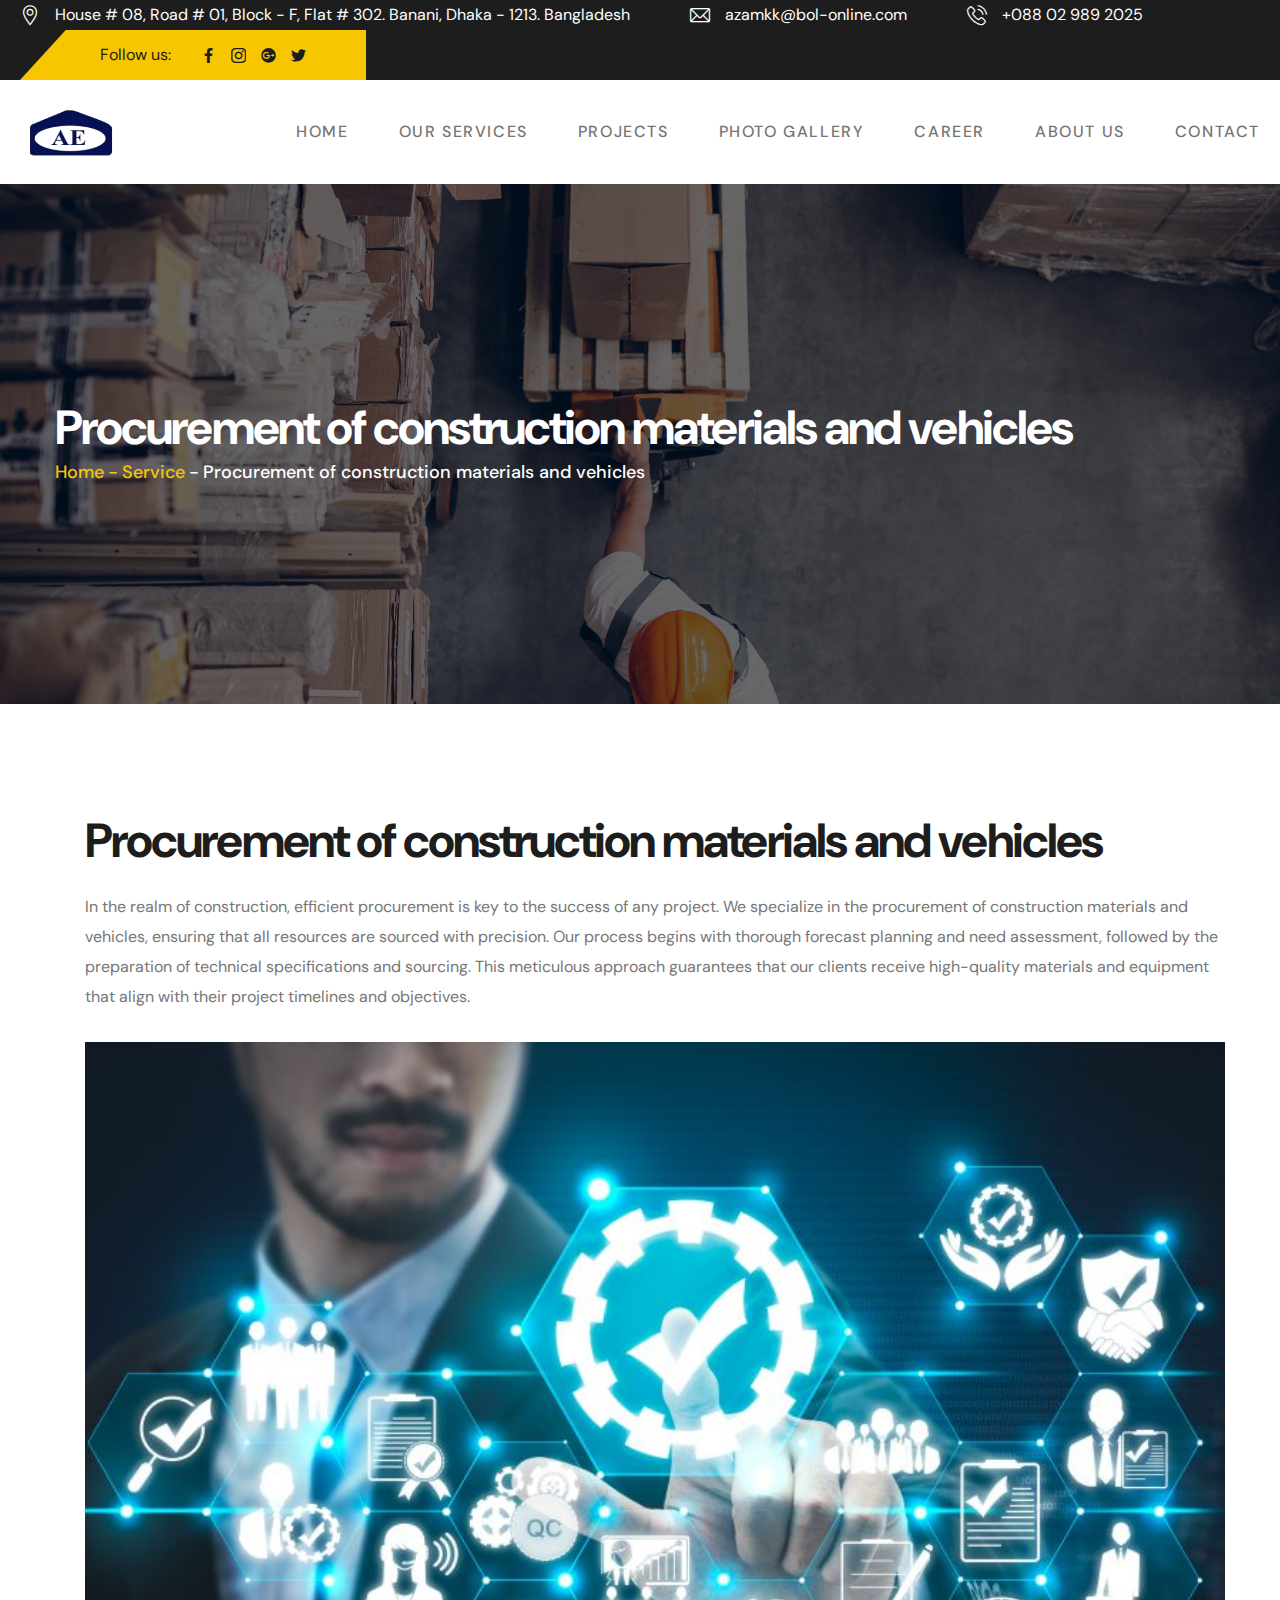
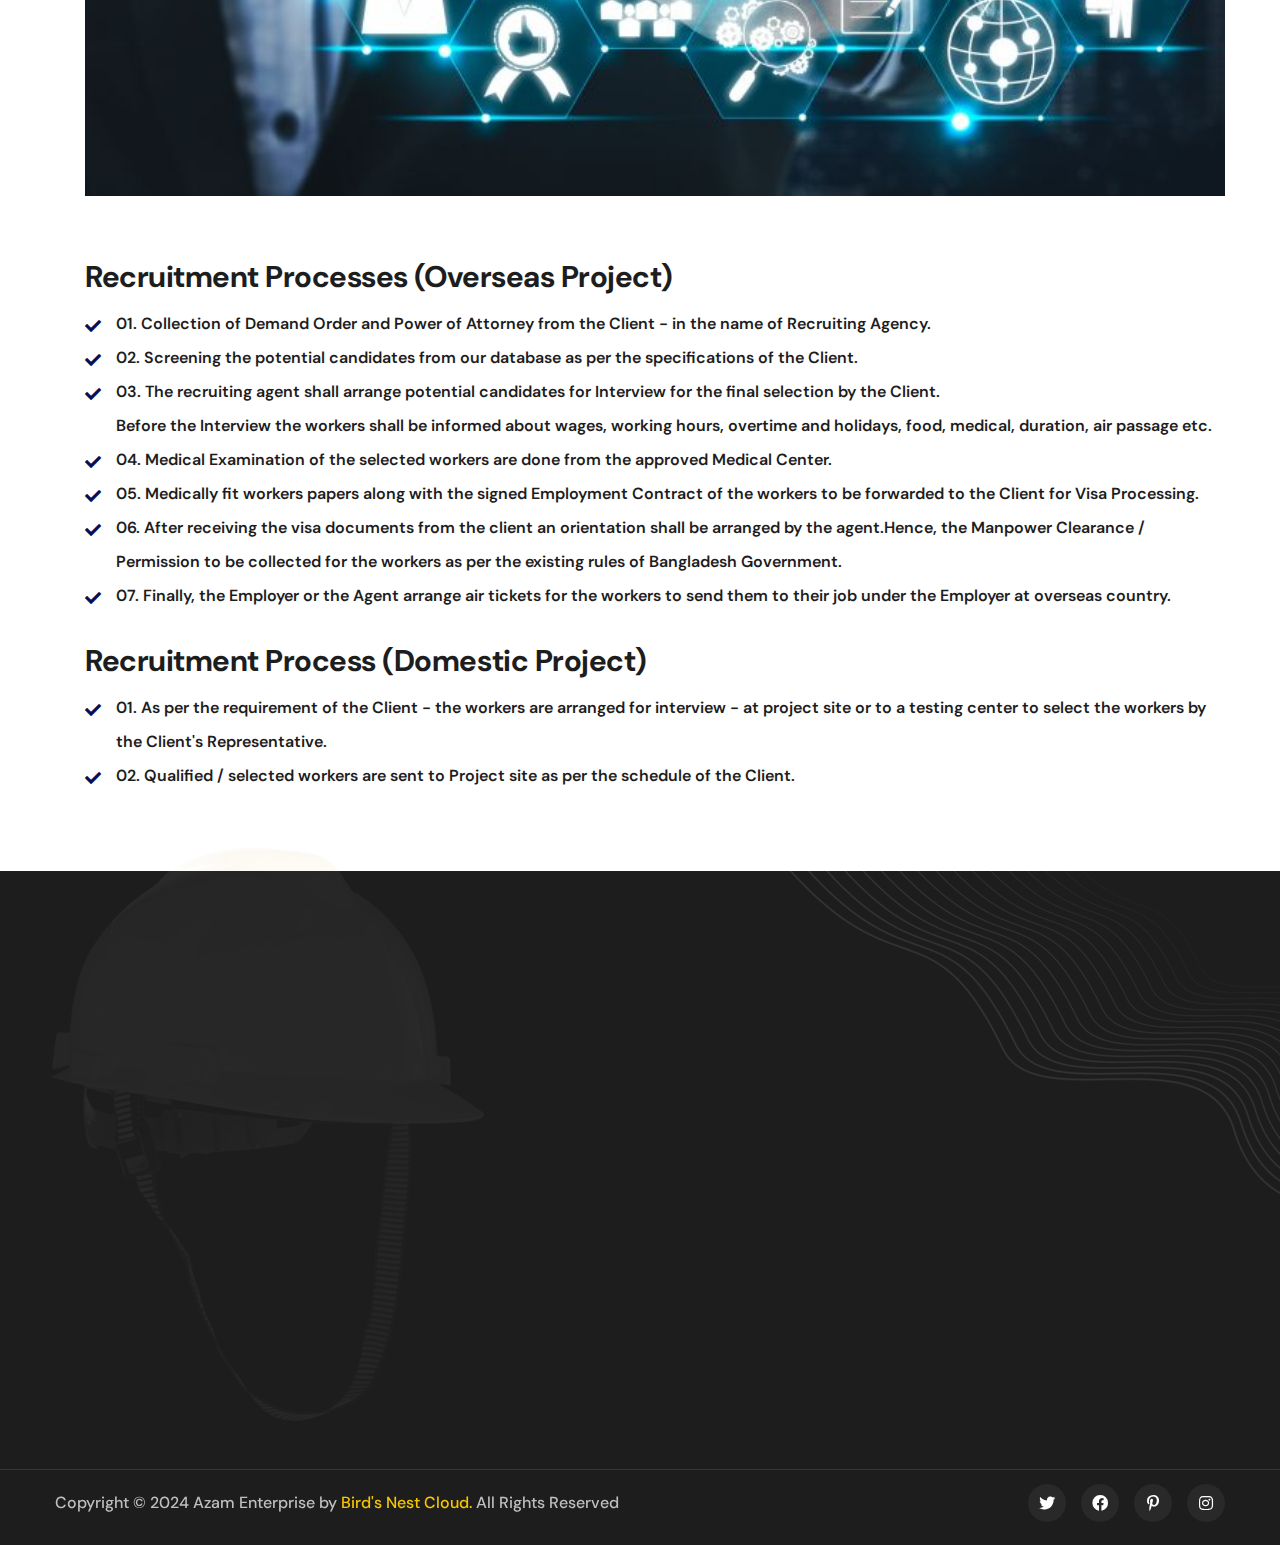
<file: azamenterprise/Procurement.html>
<!DOCTYPE html>
<html lang="en">
  <head>
    <meta charset="UTF-8" />
    <meta name="viewport" content="width=device-width, initial-scale=1.0" />
    <title> Azam Enterprise </title>
    <!-- favicons Icons -->
    <link rel="apple-touch-icon" sizes="180x180" href="assets/images/resources/logo-1.png" />
    <link rel="icon" type="image/png" sizes="32x32" href="assets/images/resources/logo-1.png" />
    <link rel="icon" type="image/png" sizes="16x16" href="assets/images/resources/logo-1.png" />
   
    <link rel="manifest" href="assets/images/favicons/site.webmanifest" />
    <meta name="description" content="azam enterprise " />

    <!-- fonts -->
    <link rel="preconnect" href="https://fonts.googleapis.com">

    <link rel="preconnect" href="https://fonts.gstatic.com" crossorigin>

    <link
        href="https://fonts.googleapis.com/css2?family=DM+Sans:ital,opsz,wght@0,9..40,100;0,9..40,200;0,9..40,300;0,9..40,400;0,9..40,500;0,9..40,600;0,9..40,700;0,9..40,800;0,9..40,900;0,9..40,1000;1,9..40,100;1,9..40,200;1,9..40,300;1,9..40,400;1,9..40,500;1,9..40,600;1,9..40,700;1,9..40,800;1,9..40,900;1,9..40,1000&display=swap"
        rel="stylesheet">


    

    <link rel="stylesheet" href="assets/vendors/bootstrap/css/bootstrap.min.css" />
    <link rel="stylesheet" href="assets/vendors/animate/animate.min.css" />
    <link rel="stylesheet" href="assets/vendors/animate/custom-animate.css" />
    <link rel="stylesheet" href="assets/vendors/fontawesome/css/all.min.css" />
    <link rel="stylesheet" href="assets/vendors/jarallax/jarallax.css" />
    <link rel="stylesheet" href="assets/vendors/jquery-magnific-popup/jquery.magnific-popup.css" />
    <link rel="stylesheet" href="assets/vendors/odometer/odometer.min.css" />
    <link rel="stylesheet" href="assets/vendors/swiper/swiper.min.css" />
    <link rel="stylesheet" href="assets/vendors/bondor-icons/style.css">
    <link rel="stylesheet" href="assets/vendors/owl-carousel/owl.carousel.min.css" />
    <link rel="stylesheet" href="assets/vendors/owl-carousel/owl.theme.default.min.css" />
    <link rel="stylesheet" href="assets/vendors/bootstrap-select/css/bootstrap-select.min.css" />
    <link rel="stylesheet" href="assets/vendors/nice-select/nice-select.css" />
    <link rel="stylesheet" href="assets/vendors/jquery-ui/jquery-ui.css" />

    <link href="https://fonts.googleapis.com/icon?family=Material+Icons" rel="stylesheet">
    

    <!-- template styles -->
    <link rel="stylesheet" href="assets/css/azam.css" />
    <link rel="stylesheet" href="assets/css/azam-responsive.css" />

    

</head>
<body>
  <header class="main-header">
    <div class="main-menu__top">
        <div class="main-menu__top-inner">
            <ul class="list-unstyled main-menu__contact-list">
                <li>
                    <div class="icon">
                        <i class="icon-location"></i>
                    </div>
                    <div class="text">
                        <p>House # 08, Road # 01, Block - F, Flat # 302. Banani, Dhaka - 1213. Bangladesh</p>
                    </div>
                </li>
                <li>
                    <div class="icon">
                        <i class="icon-email"></i>
                    </div>
                    <div class="text">
                        <p>azamkk@bol-online.com
                        </p>
                    </div>
                </li>
                <li>
                    <div class="icon">
                        <i class="icon-phone"></i>
                    </div>
                    <div class="text">
                        <p>+088 02 989 2025
                        </p>
                    </div>
                </li>
            </ul>
            <div class="main-menu__top-right">
                <div class="main-menu__social-box">
                    <div class="main-menu__social-box-inner">
                        <h4 class="main-menu__social-box-title">Follow us:</h4>
                        <div class="main-menu__social">
                            <a href="#"><i class="icon-facebook-app-symbol"></i></a>
                            <a href="#"><i class="icon-instagram"></i></a>
                            <a href="#"><i class="fab fa-google-plus"></i></a>
                            <a href="#"><i class="icon-twitter"></i></a>
                        </div>
                    </div>
                </div>
            </div>
        </div>
    </div>
    <nav class="main-menu">
        <div class="main-menu__wrapper">
            <div class="main-menu__wrapper-inner">
                <div class="main-menu__left">
                    <div class="main-menu__logo">
                        <a href="index.html"><img src="assets/images/resources/logo-1.png" alt=""></a>
                    </div>
                    <div class="main-menu__main-menu-box">
                        <a href="#" class="mobile-nav__toggler"><i class="fa fa-bars"></i></a>
                        <ul class="main-menu__list">
                            <li class="">
                                <a href="index.html">Home </a>
                            </li>
                            <li class="">
                                <a href="services.html">Our Services</a>
                            </li>
                            <li class="dropdown">
                                <a href="#">projects</a>
                                <ul>
                                    <li><a href="projects.html">Domestic</a></li>
                                    <li><a href="projestOver.html">Overseas</a></li>
                                </ul>
                            </li>
                            <li class="">
                                <a href="gallery.html">Photo Gallery</a>

                            </li>
                            <li class="">
                                <a href="career.html">Career</a>
                            </li>
                            <li class="">
                                <a href="about.html">About Us</a>
                            </li>
                            <li>
                                <a href="contact.html">Contact</a>
                            </li>
                        </ul>
                    </div>
                </div>
                <div class="main-menu__right">
                    <div class="main-menu__search-cart-btn-box">


                        <div class="main-menu__btn-box">
                            <a href="career.html" class="thm-btn main-menu__btn">RECRUITMENT</a>
                        </div>
                    </div>
                </div>
            </div>
        </div>
    </nav>
</header>
<div class="stricky-header stricked-menu main-menu">
    <div class="sticky-header__content"></div><!-- /.sticky-header__content -->
</div><!-- /.stricky-header -->
<section class="page-header">
    <div class="page-header__bg" style="background-image: url(assets/images/backgrounds/worker.jpg);">
    </div>
    <div class="container">
        <div class="page-header__inner">
            <h2>Procurement of construction materials and vehicles</h2>
            <div class="thm-breadcrumb__box">
                <ul class="thm-breadcrumb list-unstyled">
                    <li><a href="index.html">Home</a></li>
                    <li><span>-</span></li>
                    <li><a href="services.html">Service</a></li>
                    <li><span>-</span></li>
                    <li>Procurement of construction materials and vehicles</li>
                </ul>
            </div>
        </div>
    </div>
  </section>
  <section class="services-details">
    <div class="container">
        <div class="row">
            
            <div class="col-xl-12 col-lg-12">
                <div class="services-details__right ">
                    <h3 class="services-details__title-1">Procurement of construction materials and vehicles
                        </h3>
                    <p class="services-details__text-1">In the realm of construction, efficient procurement is key to the success of any project. We specialize in the procurement of construction materials and vehicles, ensuring that all resources are sourced with precision. Our process begins with thorough forecast planning and need assessment, followed by the preparation of technical specifications and sourcing. This meticulous approach guarantees that our clients receive high-quality materials and equipment that align with their project timelines and objectives.
                    </p>
                    <div class="services-details__img-1">
                        <img src="assets/images/services/service2.jpeg" alt="">
                    </div>
                    <br>
                    <div class="services-details__points-and-text-box">
                        <div class="services-details__points-box">
                            <h3 class="services-details__points-title">Recruitment Processes (Overseas Project)</h3>
                            </h3>
                            <ul class="services-details__points list-unstyled">
                                <li>
                                    <div class="icon">
                                        <span class="fas fa-check"></span>
                                    </div>
                                    <p>01. Collection of Demand Order and Power of Attorney from the Client - in the name of Recruiting Agency.</p>
                                </li>
                                <li>
                                    <div class="icon">
                                        <span class="fas fa-check"></span>
                                    </div>
                                    <p>02. Screening the potential candidates from our database as per the specifications of the Client.</p>
                                </li>
                                <li>
                                    <div class="icon ">
                                        <span class="fas fa-check "></span>
                                    </div>
                                    <p>03. The recruiting agent shall arrange potential candidates for Interview for the final selection by the Client.</p>
                                </li>
                                <li class="ps-3">
                                    
                                    <p>Before the Interview the workers shall be informed about wages, working hours, overtime and holidays, food, medical, duration, air passage etc.</p>
                                </li>
                                
                                <li>
                                    <div class="icon">
                                        <span class="fas fa-check"></span>
                                    </div>
                                    <p>04. Medical Examination of the selected workers are done from the approved Medical Center.</p>
                                </li>
                                <li>
                                    <div class="icon">
                                        <span class="fas fa-check"></span>
                                    </div>
                                    <p>05. Medically fit workers papers along with the signed Employment Contract of the workers to be forwarded to the Client for Visa Processing.</p>
                                </li>
                                <li>
                                    <div class="icon">
                                        <span class="fas fa-check"></span>
                                    </div>
                                    <p>06. After receiving the visa documents from the client an orientation shall be arranged by the agent.Hence, the Manpower Clearance / </p>
                                </li>
                                <li class="ps-3">
                                    
                                    <p>Permission to be collected for the workers as per the existing rules of Bangladesh Government.</p>
                                </li>
                                <li>
                                    <div class="icon">
                                        <span class="fas fa-check"></span>
                                    </div>
                                    <p>07. Finally, the Employer or the Agent arrange air tickets for the workers to send them to their job under the Employer at overseas country.</p>
                                </li>
                            </ul>
                        </div>
                        
  
                    </div>
                    <br>
                    <div>
                      <h3 class="services-details__points-title">Recruitment Process (Domestic Project)
                      </h3>
                      <ul class="services-details__points list-unstyled">
                          <li>
                              <div class="icon">
                                  <span class="fas fa-check"></span>
                              </div>
                              <p>01. As per the requirement of the Client - the workers are arranged for interview - at project site or to a testing center to select the workers by</p>
                          </li>
                          <li class="ps-3">
                                  
                              <p>the Client's Representative.</p>
                          </li>
                          <li>
                              <div class="icon">
                                  <span class="fas fa-check"></span>
                              </div>
                              <p>02. Qualified / selected workers are sent to Project site as per the schedule of the Client.</p>
                          </li>
                      </ul>
                  </div>
                    
                    <br>
                    <br>
                    
                   
                </div>
            </div>
        </div>
    </div>
  </section>
  <footer class="site-footer">
    <div class="site-footer__shape-1 float-bob-x">
        <img src="assets/images/shapes/footer-shape-1.png" alt="">
    </div>
    <div class="site-footer__shape-2 float-bob-y">
        <img src="assets/images/shapes/footer-shape-2.png" alt="">
    </div>
    <div class="site-footer__top">
        <div class="container">
            <div class="site-footer__top-inner">
                <div class="row">
                    <div class="col-xl-3 col-lg-6 col-md-6 wow fadeInUp nav-logo-site" data-wow-delay="100ms">
                        <div class="footer-widget__column footer-widget__about">
                            <div class="footer-widget__title-box">
                                <h3 class="footer-widget__title">Azam Enterprise</h3>
                            </div>
                            <p class="footer-widget__about-text">Azam Enterprise (RL No. 574)
                                House # 08, Road # 01, Block - F, Flat # 302.
                                <br> Banani, Dhaka - 1213, Bangladesh.
                            </p>
                            <div class="footer-widget__emergency-call">
                                <a href="tel:+088029892025">+088 02 989 2025</a>
                                <a href="tel:+134353353545">+088 02 987 3035</a>

                                <a href="mailto:azam@mail.com"
                                    class="footer-widget__emergency-mail">azamkk@bol-online.com</a>
                            </div>
                        </div>
                    </div>
                    <div class="col-xl-3 col-lg-6 col-md-6 wow fadeInUp" data-wow-delay="200ms">
                        <div class="footer-widget__column footer-widget__navigation">
                            <div class="footer-widget__title-box">
                                <h3 class="footer-widget__title">Navigation</h3>
                            </div>
                            <ul class="footer-widget__navigation-list list-unstyled">
                                <li>
                                    <a href="index.html">Home</a>
                                </li>
                                <li>
                                    <a href="about.html">Our Services</a>
                                </li>
                                <li>
                                    <a href="services.html">Projects</a>
                                </li>
                                <li>
                                    <a href="gallery.html">Photo Gallery</a>
                                </li>
                                <li>
                                    <a href="career.html">Career</a>
                                </li>
                                <li>
                                    <a href="about.html">About us</a>
                                </li>
                                <li>
                                    <a href="contact.html">Contact</a>
                                </li>
                            </ul>
                        </div>
                    </div>
                    
                    <div class="col-xl-4 col-lg-6 col-md-6 wow fadeInUp" data-wow-delay="400ms">
                        <div class="footer-widget__column footer-widget__newsletter">
                            <div class="footer-widget__title-box">
                                <h3 class="footer-widget__title">Newsletter</h3>
                            </div>
                            <p class="footer-widget__newsletter-text">Subscribe our newsletter to get the
                                <br> latest news & updates
                            </p>
                            <form class="footer-widget__newsletter-form">
                                <div class="footer-widget__newsletter-input-box">
                                    <input type="email" placeholder="email@example.com" name="email">
                                    <button type="submit" class="footer-widget__newsletter-btn"><i
                                            class="icon-paper-plane"></i></button>
                                </div>
                            </form>
                        </div>
                    </div>
                </div>
            </div>
        </div>
    </div>
    <div class="site-footer__bottom">
        <div class="container">
            <div class="site-footer__bottom-inner">
              <p class="site-footer__bottom-text">Copyright © 2024 Azam Enterprise by <a href="https://birdsnestcloud.com/" target="_blank">Bird's Nest
                Cloud.</a> All
            Rights Reserved</p>
                <div class="site-footer__social">
                    <a href="#"><i class="fab fa-twitter"></i></a>
                    <a href="#"><i class="fab fa-facebook"></i></a>
                    <a href="#"><i class="fab fa-pinterest-p"></i></a>
                    <a href="#"><i class="fab fa-instagram"></i></a>
                </div>
            </div>
        </div>
    </div>
</footer>
<div class="mobile-nav__wrapper">
    <div class="mobile-nav__overlay mobile-nav__toggler"></div>
    <!-- /.mobile-nav__overlay -->
    <div class="mobile-nav__content">
        <span class="mobile-nav__close mobile-nav__toggler"><i class="fa fa-times"></i></span>

        <div class="logo-box">
            <a href="index.html" aria-label="logo image"><img src="assets/images/resources/logo-1.png" width="150"
                    alt="" /></a>
        </div>
        <!-- /.logo-box -->
        <div class="mobile-nav__container"></div>
        <!-- /.mobile-nav__container -->

        <ul class="mobile-nav__contact list-unstyled">
            <li>
                <i class="fa fa-envelope"></i>
                <a href="mailto:needhelp@packageName__.com">azamkk@bol-online.com</a>
            </li>
            <li>
                <i class="fa fa-phone-alt"></i>
                <a href="tel:0088-02-987–3035">0088 02 987 3035</a>

            </li>
        </ul><!-- /.mobile-nav__contact -->
        <div class="mobile-nav__top">
            <div class="mobile-nav__social">
                <a href="#" class="fab fa-twitter"></a>
                <a href="#" class="fab fa-facebook-square"></a>
                <a href="#" class="fab fa-pinterest-p"></a>
                <a href="#" class="fab fa-instagram"></a>
            </div><!-- /.mobile-nav__social -->
        </div><!-- /.mobile-nav__top -->



    </div>
    <!-- /.mobile-nav__content -->
</div>
<!-- /.mobile-nav__wrapper -->

<div class="search-popup">
    <div class="search-popup__overlay search-toggler"></div>
    <!-- /.search-popup__overlay -->
    <div class="search-popup__content">
        <form action="#">
            <label for="search" class="sr-only">search here</label><!-- /.sr-only -->
            <input type="text" id="search" placeholder="Search Here..." />
            <button type="submit" aria-label="search submit" class="thm-btn">
                <i class="fas fa-search"></i>
            </button>
        </form>
    </div>
    <!-- /.search-popup__content -->
</div>
<!-- /.search-popup -->

<a href="#" data-target="html" class="scroll-to-target scroll-to-top"><i class="fas fa-arrow-up"></i></a>


<script src="assets/vendors/jquery/jquery-3.6.0.min.js"></script>
<script src="assets/vendors/bootstrap/js/bootstrap.bundle.min.js"></script>
<script src="assets/vendors/jarallax/jarallax.min.js"></script>
<script src="assets/vendors/jquery-ajaxchimp/jquery.ajaxchimp.min.js"></script>
<script src="assets/vendors/jquery-appear/jquery.appear.min.js"></script>
<script src="assets/vendors/jquery-circle-progress/jquery.circle-progress.min.js"></script>
<script src="assets/vendors/jquery-magnific-popup/jquery.magnific-popup.min.js"></script>
<script src="assets/vendors/jquery-validate/jquery.validate.min.js"></script>
<script src="assets/vendors/odometer/odometer.min.js"></script>
<script src="assets/vendors/swiper/swiper.min.js"></script>
<script src="assets/vendors/wnumb/wNumb.min.js"></script>
<script src="assets/vendors/wow/wow.js"></script>
<script src="assets/vendors/isotope/isotope.js"></script>
<script src="assets/vendors/owl-carousel/owl.carousel.min.js"></script>
<script src="assets/vendors/bootstrap-select/js/bootstrap-select.min.js"></script>
<script src="assets/vendors/jquery-ui/jquery-ui.js"></script>
<script src="assets/vendors/jquery.circle-type/jquery.circleType.js"></script>
<script src="assets/vendors/jquery.circle-type/jquery.lettering.min.js"></script>
<script src="assets/vendors/nice-select/jquery.nice-select.min.js"></script>
<script src="assets/vendors/sidebar-content/jquery-sidebar-content.js"></script>
<script src="assets/vendors/scroll/lenis.min.js"></script>
<script src="assets/vendors/gsap/gsap.js"></script>
<script src="assets/vendors/gsap/ScrollTrigger.js"></script>
<script src="assets/vendors/gsap/SplitText.js"></script>

<!-- template js -->
<script src="assets/js/bondor.js"></script>
</body>
</html>
</file>
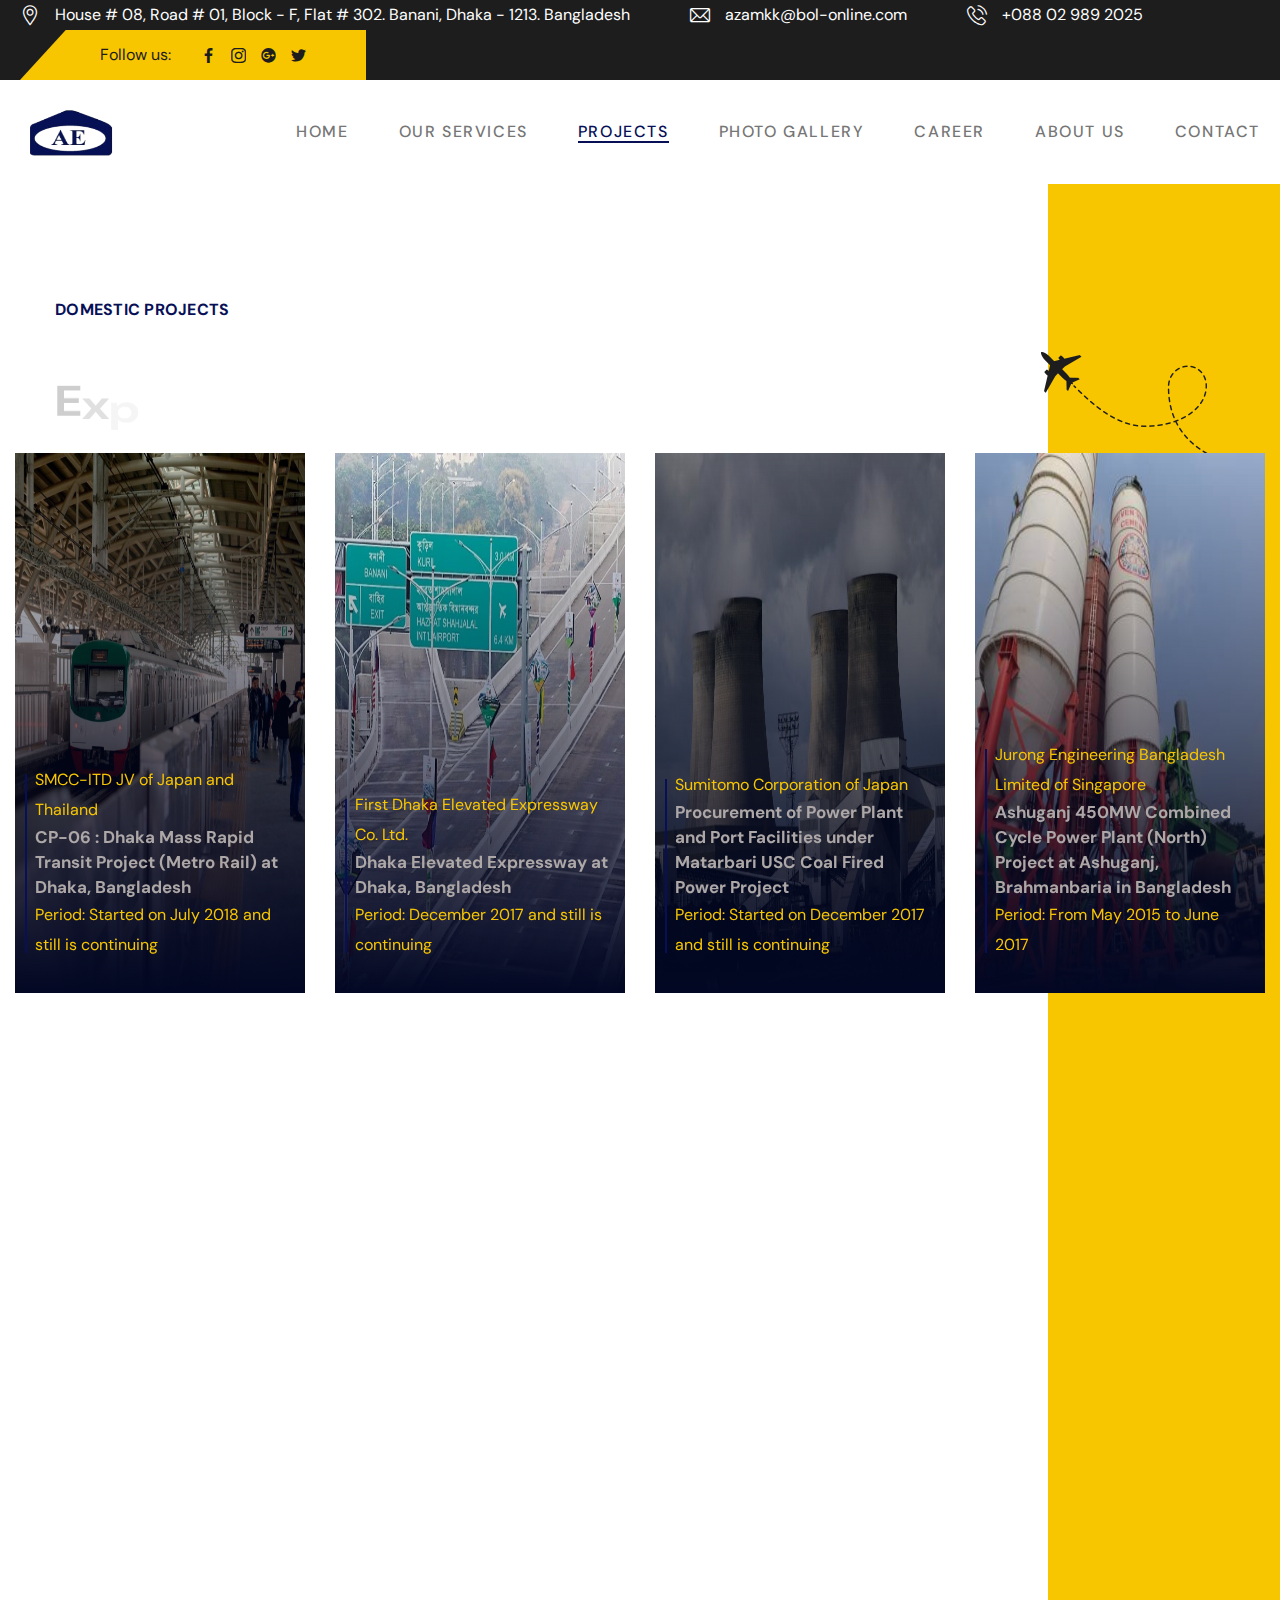
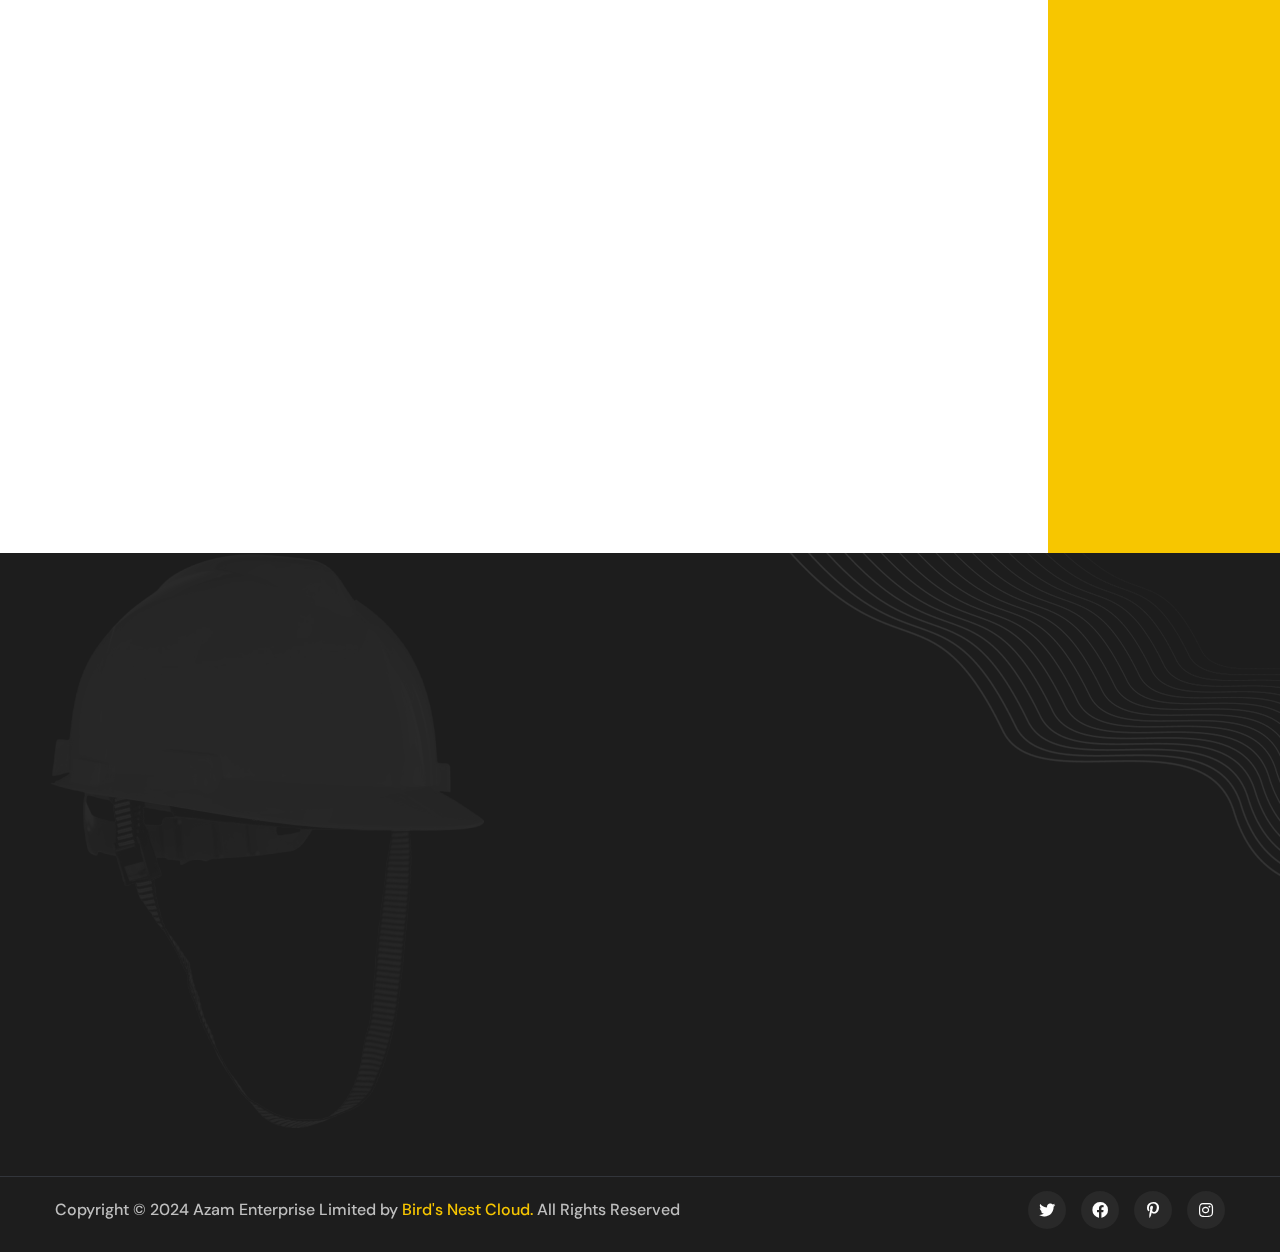
<file: azamenterprise/projects.html>
<!DOCTYPE html>
<html lang="en">
  <head>
    <meta charset="UTF-8" />
    <meta name="viewport" content="width=device-width, initial-scale=1.0" />
    <title> Azam Enterprise Limited </title>
    <!-- favicons Icons -->
    <link rel="apple-touch-icon" sizes="180x180" href="assets/images/resources/logo-1.png" />
    <link rel="icon" type="image/png" sizes="32x32" href="assets/images/resources/logo-1.png" />
    <link rel="icon" type="image/png" sizes="16x16" href="assets/images/resources/logo-1.png" />
   
    <link rel="manifest" href="assets/images/favicons/site.webmanifest" />
    <meta name="description" content="azam enterprise " />

    <!-- fonts -->
    <link rel="preconnect" href="https://fonts.googleapis.com">

    <link rel="preconnect" href="https://fonts.gstatic.com" crossorigin>

    <link
        href="https://fonts.googleapis.com/css2?family=DM+Sans:ital,opsz,wght@0,9..40,100;0,9..40,200;0,9..40,300;0,9..40,400;0,9..40,500;0,9..40,600;0,9..40,700;0,9..40,800;0,9..40,900;0,9..40,1000;1,9..40,100;1,9..40,200;1,9..40,300;1,9..40,400;1,9..40,500;1,9..40,600;1,9..40,700;1,9..40,800;1,9..40,900;1,9..40,1000&display=swap"
        rel="stylesheet">


    

    <link rel="stylesheet" href="assets/vendors/bootstrap/css/bootstrap.min.css" />
    <link rel="stylesheet" href="assets/vendors/animate/animate.min.css" />
    <link rel="stylesheet" href="assets/vendors/animate/custom-animate.css" />
    <link rel="stylesheet" href="assets/vendors/fontawesome/css/all.min.css" />
    <link rel="stylesheet" href="assets/vendors/jarallax/jarallax.css" />
    <link rel="stylesheet" href="assets/vendors/jquery-magnific-popup/jquery.magnific-popup.css" />
    <link rel="stylesheet" href="assets/vendors/odometer/odometer.min.css" />
    <link rel="stylesheet" href="assets/vendors/swiper/swiper.min.css" />
    <link rel="stylesheet" href="assets/vendors/bondor-icons/style.css">
    <link rel="stylesheet" href="assets/vendors/owl-carousel/owl.carousel.min.css" />
    <link rel="stylesheet" href="assets/vendors/owl-carousel/owl.theme.default.min.css" />
    <link rel="stylesheet" href="assets/vendors/bootstrap-select/css/bootstrap-select.min.css" />
    <link rel="stylesheet" href="assets/vendors/nice-select/nice-select.css" />
    <link rel="stylesheet" href="assets/vendors/jquery-ui/jquery-ui.css" />

    <link href="https://fonts.googleapis.com/icon?family=Material+Icons" rel="stylesheet">
    

    <!-- template styles -->
    <link rel="stylesheet" href="assets/css/azam.css" />
    <link rel="stylesheet" href="assets/css/azam-responsive.css" />

    

</head>
<body>
  <header class="main-header">
    <div class="main-menu__top">
        <div class="main-menu__top-inner">
            <ul class="list-unstyled main-menu__contact-list">
                <li>
                    <div class="icon">
                        <i class="icon-location"></i>
                    </div>
                    <div class="text">
                        <p>House # 08, Road # 01, Block - F, Flat # 302. Banani, Dhaka - 1213. Bangladesh</p>
                    </div>
                </li>
                <li>
                    <div class="icon">
                        <i class="icon-email"></i>
                    </div>
                    <div class="text">
                        <p>azamkk@bol-online.com
                        </p>
                    </div>
                </li>
                <li>
                    <div class="icon">
                        <i class="icon-phone"></i>
                    </div>
                    <div class="text">
                        <p>+088 02 989 2025
                        </p>
                    </div>
                </li>
            </ul>
            <div class="main-menu__top-right">
                <div class="main-menu__social-box">
                    <div class="main-menu__social-box-inner">
                        <h4 class="main-menu__social-box-title">Follow us:</h4>
                        <div class="main-menu__social">
                            <a href="#"><i class="icon-facebook-app-symbol"></i></a>
                            <a href="#"><i class="icon-instagram"></i></a>
                            <a href="#"><i class="fab fa-google-plus"></i></a>
                            <a href="#"><i class="icon-twitter"></i></a>
                        </div>
                    </div>
                </div>
            </div>
        </div>
    </div>
    <nav class="main-menu">
        <div class="main-menu__wrapper">
            <div class="main-menu__wrapper-inner">
                <div class="main-menu__left">
                    <div class="main-menu__logo">
                        <a href="index.html"><img src="assets/images/resources/logo-1.png" alt=""></a>
                    </div>
                    <div class="main-menu__main-menu-box">
                        <a href="#" class="mobile-nav__toggler"><i class="fa fa-bars"></i></a>
                        <ul class="main-menu__list">
                            <li class="">
                                <a href="index.html">Home </a>
                            </li>
                            <li class="">
                                <a href="services.html">Our Services</a>
                            </li>
                            <li class="dropdown">
                                <a >projects</a>
                                <ul>
                                    <li><a href="projects.html">Domestic</a></li>
                                    <li><a href="projestOver.html">Overseas</a></li>
                                </ul>
                            </li>
                            <li class="">
                                <a href="gallery.html">Photo Gallery</a>

                            </li>
                            <li class="">
                                <a href="career.html">Career</a>
                            </li>
                            <li class="">
                                <a href="about.html">About Us</a>
                            </li>
                            <li>
                                <a href="contact.html">Contact</a>
                            </li>
                        </ul>
                    </div>
                </div>
                <div class="main-menu__right">
                    <div class="main-menu__search-cart-btn-box">


                        <div class="main-menu__btn-box">
                            <a href="career.html" class="thm-btn main-menu__btn">RECRUITMENT</a>
                        </div>
                    </div>
                </div>
            </div>
        </div>
    </nav>
</header>

<div class="stricky-header stricked-menu main-menu">
    <div class="sticky-header__content"></div><!-- /.sticky-header__content -->
</div><!-- /.stricky-header -->

<!--Project One Start -->
<section class="project-one">
  <div class="project-one__bg-color"></div>
  <div class="project-one__shape-1 float-bob-y">
      <img src="assets/images/shapes/project-one-shape-1.png" alt="">
  </div>
  <div class="container">
      <div class="project-one__top">
          <div class="section-title text-left sec-title-animation animation-style1">
              <div class="section-title__tagline-box">
                  <span class="section-title__tagline">Domestic Projects</span>
              </div>
              <h2 class="section-title__title title-animation">Explore Our Demostic Projects</h2>
          </div>
      </div>
  </div>
  <div class="project-one__bottom">
      <div class="container">
          <div class="row">
              <!--Project One Single Start-->
              <div class="col-xl-3 col-lg-6 col-md-6 wow fadeInLeft" data-wow-delay="100ms">
                  <div class="project-one__single">
                      <div class="project-one__img-box">
                          <div class="project-one__img">
                              <img src="assets/images/project/project-1-1.jpeg" alt="">
                          </div>
                          <div class="project-one__content">
                              <div class="project-one__title-box">
                                  <p class="project-one__sub-title">SMCC-ITD JV of Japan and Thailand</p>
                                  <h3 class="project-one__title"><a href="project-details.html">CP-06 : Dhaka
                                          Mass Rapid Transit Project (Metro Rail) at Dhaka, Bangladesh</a>
                                  </h3>
                                  <p class="project-one__sub-title">Period: Started on July 2018 and still is continuing</p>
                              </div>
                              
                          </div>
                      </div>
                  </div>
              </div>
              <!--Project One Single End-->
              <!--Project One Single Start-->
              <div class="col-xl-3 col-lg-6 col-md-6 wow fadeInLeft" data-wow-delay="300ms">
                  <div class="project-one__single">
                      <div class="project-one__img-box">
                          <div class="project-one__img">
                              <img src="assets/images/project/project-1-2.jpg" alt="">
                          </div>
                          <div class="project-one__content">
                              <div class="project-one__title-box">
                                  <p class="project-one__sub-title">First Dhaka Elevated Expressway Co. Ltd.
                                  </p>
                                  <h3 class="project-one__title"><a href="project-details.html">Dhaka Elevated
                                          Expressway at Dhaka, Bangladesh</a></h3>
                                          <p class="project-one__sub-title">Period: December 2017 and still is continuing</p>
                              </div>
                              
                          </div>
                      </div>
                  </div>
              </div>
              <!--Project One Single End-->
              <!--Project One Single Start-->
              <div class="col-xl-3 col-lg-6 col-md-6 wow fadeInRight" data-wow-delay="600ms">
                  <div class="project-one__single">
                      <div class="project-one__img-box">
                          <div class="project-one__img">
                              <img src="assets/images/project/project-1-3.jpg" alt="">
                          </div>
                          <div class="project-one__content">
                              <div class="project-one__title-box">
                                  <p class="project-one__sub-title">Sumitomo Corporation of Japan</p>
                                  <h3 class="project-one__title"><a href="project-details.html">Procurement of
                                          Power Plant and Port Facilities under Matarbari USC Coal Fired Power
                                          Project</a></h3>
                                          <p class="project-one__sub-title">Period: Started on December 2017 and still is continuing</p>
                              </div>
                             
                          </div>
                      </div>
                  </div>
              </div>
              <!--Project One Single End-->
              <!--Project One Single Start-->
              <div class="col-xl-3 col-lg-6 col-md-6 wow fadeInRight" data-wow-delay="900ms">
                  <div class="project-one__single">
                      <div class="project-one__img-box">
                          <div class="project-one__img">
                              <img src="assets/images/project/project-1-4.jpg" alt="">
                          </div>
                          <div class="project-one__content">
                              <div class="project-one__title-box">
                                  <p class="project-one__sub-title">Jurong Engineering Bangladesh Limited of
                                      Singapore</p>
                                  <h3 class="project-one__title"><a href="project-details.html">Ashuganj 450MW
                                          Combined Cycle Power Plant (North) Project at Ashuganj, Brahmanbaria
                                          in Bangladesh</a></h3>
                                          <p class="project-one__sub-title">Period: From May 2015 to June 2017</p>
                              </div>
                              
                          </div>
                      </div>
                  </div>
              </div>
              <!--Project One Single End-->
              <!--Project One Single Start-->
              <div class="col-xl-3 col-lg-6 col-md-6 wow fadeInRight" data-wow-delay="900ms">
                  <div class="project-one__single">
                      <div class="project-one__img-box">
                          <div class="project-one__img">
                              <img src="assets/images/project/DS-41-10-12-2022.jpg" alt="">
                          </div>
                          <div class="project-one__content">
                              <div class="project-one__title-box">
                                  <p class="project-one__sub-title">Italian-Thai Development Public Company Limited of Thailand</p>
                                  <h3 class="project-one__title"><a href="project-details.html">CP-03 & 04: Dhaka Mass Rapid Transit Project (Metro Rail) at Dhaka, Bangladesh</a></h3>
                                  <p class="project-one__sub-title">Period: Started on November 2017 and still is continuing                                  </p>
                                </div>
                             
                          </div>
                      </div>
                  </div>
              </div>
              <!--Project One Single End-->
              <!--Project One Single Start-->
              <div class="col-xl-3 col-lg-6 col-md-6 wow fadeInRight" data-wow-delay="900ms">
                  <div class="project-one__single">
                      <div class="project-one__img-box">
                          <div class="project-one__img">
                              <img src="assets/images/project/Screenshot 2024-10-06 003025.png" alt="">
                          </div>
                          <div class="project-one__content">
                              <div class="project-one__title-box">
                                  <p class="project-one__sub-title">Penta-Ocean Construction Co., Ltd. of Japan</p>
                                  <h3 class="project-one__title"><a href="project-details.html">Procurement of Power Plant and Port Facilities under Matarbari USC Coal Fired Power Project (Package1.2)</a></h3>
                                  <p class="project-one__sub-title">Period: Started on Sep 2017 and still is continuing</p>
                                </div>
                              
                          </div>
                      </div>
                  </div>
              </div>
              <!--Project One Single End-->
              <!--Project One Single Start-->
              <div class="col-xl-3 col-lg-6 col-md-6 wow fadeInRight" data-wow-delay="900ms">
                  <div class="project-one__single">
                      <div class="project-one__img-box">
                          <div class="project-one__img">
                              <img src="assets/images/project/metro.png" alt="">
                          </div>
                          <div class="project-one__content">
                              <div class="project-one__title-box">
                                  <p class="project-one__sub-title">Tokyu Constructon Co. Ltd. of Japan</p>
                                  <h3 class="project-one__title"><a href="project-details.html">CP-01: Dhaka Mass Rapid Transit Project (Metro Rail) at Dhaka, Bangladesh</a></h3>
                                  <p class="project-one__sub-title">Period: Started on May 2016 and still is continuing</p>
                                </div>
                              
                          </div>
                      </div>
                  </div>
              </div>
              <!--Project One Single End-->
              <!--Project One Single Start-->
              <div class="col-xl-3 col-lg-6 col-md-6 wow fadeInRight" data-wow-delay="900ms">
                  <div class="project-one__single">
                      <div class="project-one__img-box">
                          <div class="project-one__img">
                              <img src="assets/images/project/OSJI.jpg" alt="">
                          </div>
                          <div class="project-one__content">
                              <div class="project-one__title-box">
                                  <p class="project-one__sub-title">OSJI JV of Japan (Obayashi Corporation-Shimizu Corporation-JFE Engineering Corporation-IHI)</p>
                                  <h3 class="project-one__title"><a href="project-details.html">Construction of Kanchpur, Meghna and Gumti 2nd Bridges and Existing Bridges Rehabilitation Project in Bangladesh</a></h3>
                                  <p class="project-one__sub-title">Period: Started on April 2016 and still is continuing</p>
                                </div>
                              
                          </div>
                      </div>
                  </div>
              </div>
              <!--Project One Single End-->
              <!--Project One Single Start-->
              <div class="col-xl-3 col-lg-6 col-md-6 wow fadeInRight" data-wow-delay="900ms">
                  <div class="project-one__single">
                      <div class="project-one__img-box">
                          <div class="project-one__img">
                              <img src="assets/images/project/power plant.jpg" alt="">
                          </div>
                          <div class="project-one__content">
                              <div class="project-one__title-box">
                                  <p class="project-one__sub-title">Penta-Ocean Construction Co., Ltd. of Japan</p>
                                  <h3 class="project-one__title"><a href="project-details.html">Preparatory Work for Power Plant and Port Facilities under Matarbari USC Coal Fired Power Project (Package1.1) at Mataarbari, Coxesbazar in Bangladesh</a></h3>
                                          <p class="project-one__sub-title">Period: From January 2016 to August 2018</p>
                              </div>
                              
                          </div>
                      </div>
                  </div>
              </div>
              <!--Project One Single End-->
              <!--Project One Single Start-->
              <div class="col-xl-3 col-lg-6 col-md-6 wow fadeInRight" data-wow-delay="900ms">
                  <div class="project-one__single">
                      <div class="project-one__img-box">
                          <div class="project-one__img">
                              <img src="assets/images/project/E11Dg5wUYAQytXU.jpg" alt="">
                          </div>
                          <div class="project-one__content">
                              <div class="project-one__title-box">
                                  <p class="project-one__sub-title">Larsen & Toubro Limited of India</p>
                                  <h3 class="project-one__title"><a href="project-details.html">Sikalbaha 225MW Combined Cycle Power Plant Project at Sikalbaha, Chittagong in Bangladesh</a></h3>
                                          <p class="project-one__sub-title">Period: From October 2014 to December 2017</p>
                              </div>
                              
                          </div>
                      </div>
                  </div>
              </div>
              <!--Project One Single End-->
          </div>
      </div>
  </div>
</section>

<footer class="site-footer">
  <div class="site-footer__shape-1 float-bob-x">
      <img src="assets/images/shapes/footer-shape-1.png" alt="">
  </div>
  <div class="site-footer__shape-2 float-bob-y">
      <img src="assets/images/shapes/footer-shape-2.png" alt="">
  </div>
  <div class="site-footer__top">
      <div class="container">
          <div class="site-footer__top-inner">
              <div class="row">
                  <div class="col-xl-3 col-lg-6 col-md-6 wow fadeInUp nav-logo-site" data-wow-delay="100ms">
                      <div class="footer-widget__column footer-widget__about">
                          <div class="footer-widget__title-box">
                              <h3 class="footer-widget__title">Azam Enterprise Limited</h3>
                          </div>
                          <p class="footer-widget__about-text">Azam Enterprise Limited (RL No. 574)
                              House # 08, Road # 01, Block - F, Flat # 302.
                              <br> Banani, Dhaka - 1213, Bangladesh.
                          </p>
                          <div class="footer-widget__emergency-call">
                              <a href="tel:+088029892025">+088 02 989 2025</a>
                              <a href="tel:+134353353545">+088 02 987 3035</a>

                              <a href="mailto:azam@mail.com"
                                  class="footer-widget__emergency-mail">azamkk@bol-online.com</a>
                          </div>
                      </div>
                  </div>
                  <div class="col-xl-3 col-lg-6 col-md-6 wow fadeInUp" data-wow-delay="200ms">
                      <div class="footer-widget__column footer-widget__navigation">
                          <div class="footer-widget__title-box">
                              <h3 class="footer-widget__title">Navigation</h3>
                          </div>
                          <ul class="footer-widget__navigation-list list-unstyled">
                              <li>
                                  <a href="index.html">Home</a>
                              </li>
                              <li>
                                  <a href="about.html">Our Services</a>
                              </li>
                              <li>
                                  <a href="services.html">Projects</a>
                              </li>
                              <li>
                                  <a href="gallery.html">Photo Gallery</a>
                              </li>
                              <li>
                                  <a href="career.html">Career</a>
                              </li>
                              <li>
                                  <a href="about.html">About us</a>
                              </li>
                              <li>
                                  <a href="contact.html">Contact</a>
                              </li>
                          </ul>
                      </div>
                  </div>
                  
                  <div class="col-xl-4 col-lg-6 col-md-6 wow fadeInUp" data-wow-delay="400ms">
                      <div class="footer-widget__column footer-widget__newsletter">
                          <div class="footer-widget__title-box">
                              <h3 class="footer-widget__title">Newsletter</h3>
                          </div>
                          <p class="footer-widget__newsletter-text">Subscribe our newsletter to get the
                              <br> latest news & updates
                          </p>
                          <form class="footer-widget__newsletter-form">
                              <div class="footer-widget__newsletter-input-box">
                                  <input type="email" placeholder="email@example.com" name="email">
                                  <button type="submit" class="footer-widget__newsletter-btn"><i
                                          class="icon-paper-plane"></i></button>
                              </div>
                          </form>
                      </div>
                  </div>
              </div>
          </div>
      </div>
  </div>
  <div class="site-footer__bottom">
      <div class="container">
          <div class="site-footer__bottom-inner">
            <p class="site-footer__bottom-text">Copyright © 2024 Azam Enterprise Limited by <a href="https://birdsnestcloud.com/" target="_blank">Bird's Nest
              Cloud.</a> All
          Rights Reserved</p>
              <div class="site-footer__social">
                  <a href="#"><i class="fab fa-twitter"></i></a>
                  <a href="#"><i class="fab fa-facebook"></i></a>
                  <a href="#"><i class="fab fa-pinterest-p"></i></a>
                  <a href="#"><i class="fab fa-instagram"></i></a>
              </div>
          </div>
      </div>
  </div>
</footer>
<!--Site Footer End-->


</div><!-- /.page-wrapper -->


<div class="mobile-nav__wrapper">
<div class="mobile-nav__overlay mobile-nav__toggler"></div>
<!-- /.mobile-nav__overlay -->
<div class="mobile-nav__content">
  <span class="mobile-nav__close mobile-nav__toggler"><i class="fa fa-times"></i></span>

  <div class="logo-box">
      <a href="index.html" aria-label="logo image"><img src="assets/images/resources/logo-1.png" width="150"
              alt="" /></a>
  </div>
  <!-- /.logo-box -->
  <div class="mobile-nav__container"></div>
  <!-- /.mobile-nav__container -->

  <ul class="mobile-nav__contact list-unstyled">
      <li>
          <i class="fa fa-envelope"></i>
          <a href="mailto:needhelp@packageName__.com">azamkk@bol-online.com</a>
      </li>
      <li>
          <i class="fa fa-phone-alt"></i>
          <a href="tel:0088-02-987–3035">0088 02 987 3035</a>

      </li>
  </ul><!-- /.mobile-nav__contact -->
  <div class="mobile-nav__top">
      <div class="mobile-nav__social">
          <a href="#" class="fab fa-twitter"></a>
          <a href="#" class="fab fa-facebook-square"></a>
          <a href="#" class="fab fa-pinterest-p"></a>
          <a href="#" class="fab fa-instagram"></a>
      </div><!-- /.mobile-nav__social -->
  </div><!-- /.mobile-nav__top -->



</div>
<!-- /.mobile-nav__content -->
</div>
<!-- /.mobile-nav__wrapper -->

<div class="search-popup">
<div class="search-popup__overlay search-toggler"></div>
<!-- /.search-popup__overlay -->
<div class="search-popup__content">
  <form action="#">
      <label for="search" class="sr-only">search here</label><!-- /.sr-only -->
      <input type="text" id="search" placeholder="Search Here..." />
      <button type="submit" aria-label="search submit" class="thm-btn">
          <i class="fas fa-search"></i>
      </button>
  </form>
</div>
<!-- /.search-popup__content -->
</div>
<!-- /.search-popup -->

<a href="#" data-target="html" class="scroll-to-target scroll-to-top"><i class="fas fa-arrow-up"></i></a>


<script src="assets/vendors/jquery/jquery-3.6.0.min.js"></script>
<script src="assets/vendors/bootstrap/js/bootstrap.bundle.min.js"></script>
<script src="assets/vendors/jarallax/jarallax.min.js"></script>
<script src="assets/vendors/jquery-ajaxchimp/jquery.ajaxchimp.min.js"></script>
<script src="assets/vendors/jquery-appear/jquery.appear.min.js"></script>
<script src="assets/vendors/jquery-circle-progress/jquery.circle-progress.min.js"></script>
<script src="assets/vendors/jquery-magnific-popup/jquery.magnific-popup.min.js"></script>
<script src="assets/vendors/jquery-validate/jquery.validate.min.js"></script>
<script src="assets/vendors/odometer/odometer.min.js"></script>
<script src="assets/vendors/swiper/swiper.min.js"></script>
<script src="assets/vendors/wnumb/wNumb.min.js"></script>
<script src="assets/vendors/wow/wow.js"></script>
<script src="assets/vendors/isotope/isotope.js"></script>
<script src="assets/vendors/owl-carousel/owl.carousel.min.js"></script>
<script src="assets/vendors/bootstrap-select/js/bootstrap-select.min.js"></script>
<script src="assets/vendors/jquery-ui/jquery-ui.js"></script>
<script src="assets/vendors/jquery.circle-type/jquery.circleType.js"></script>
<script src="assets/vendors/jquery.circle-type/jquery.lettering.min.js"></script>
<script src="assets/vendors/nice-select/jquery.nice-select.min.js"></script>
<script src="assets/vendors/sidebar-content/jquery-sidebar-content.js"></script>
<script src="assets/vendors/scroll/lenis.min.js"></script>
<script src="assets/vendors/gsap/gsap.js"></script>
<script src="assets/vendors/gsap/ScrollTrigger.js"></script>
<script src="assets/vendors/gsap/SplitText.js"></script>

<!-- template js -->
<script src="assets/js/bondor.js"></script>
</body>
</html>
</file>
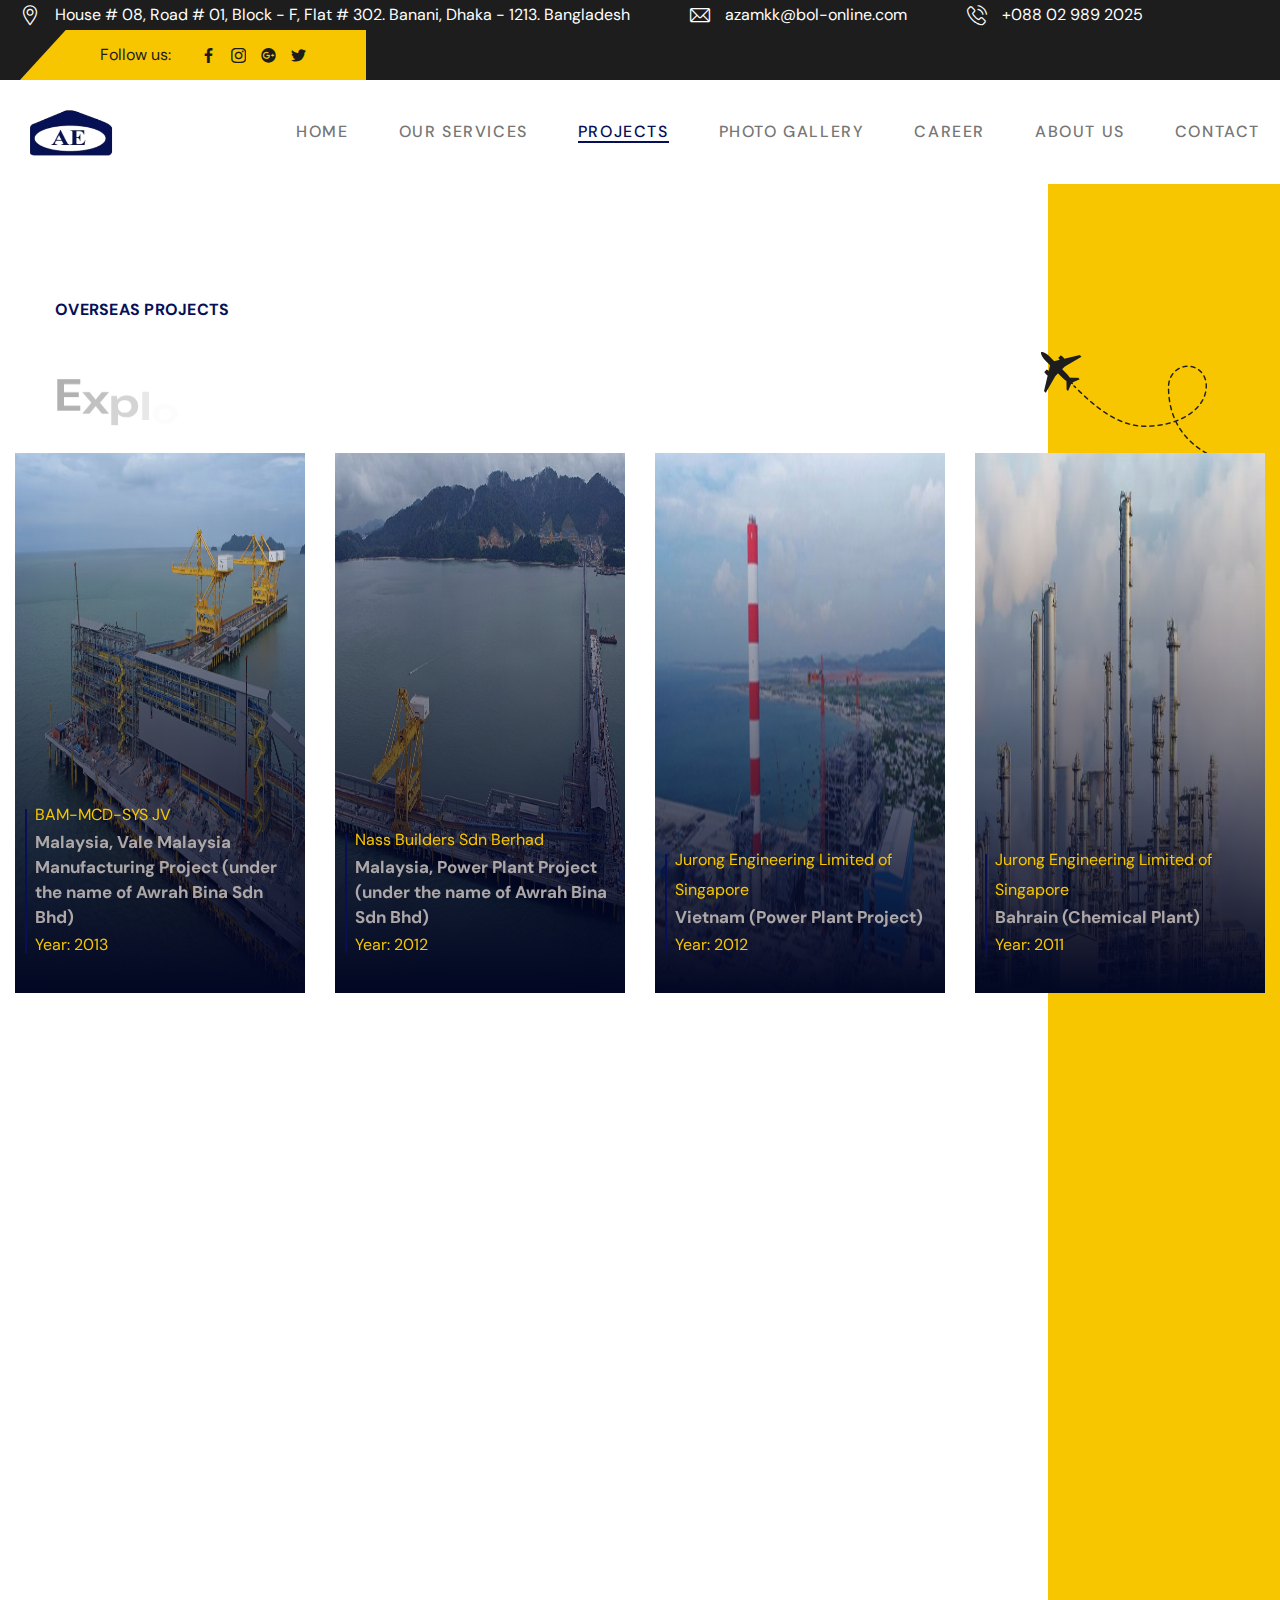
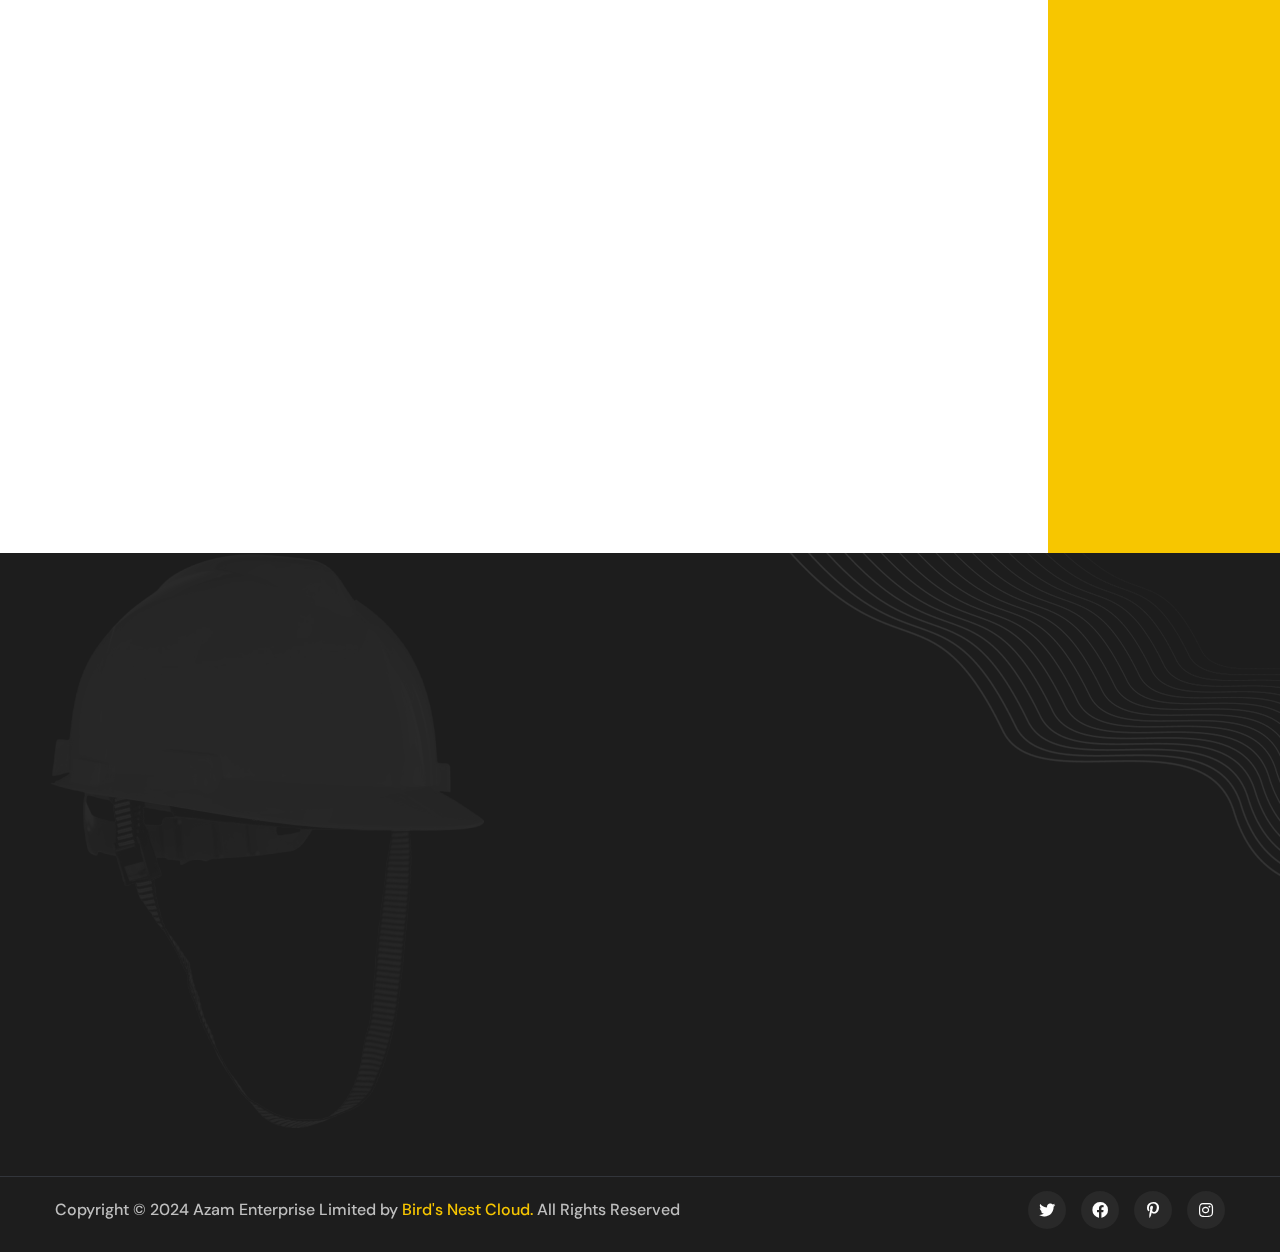
<file: azamenterprise/projestOver.html>
<!DOCTYPE html>
<html lang="en">
  <head>
    <meta charset="UTF-8" />
    <meta name="viewport" content="width=device-width, initial-scale=1.0" />
    <title> Azam Enterprise Limited</title>
    <!-- favicons Icons -->
    <link rel="apple-touch-icon" sizes="180x180" href="assets/images/resources/logo-1.png" />
    <link rel="icon" type="image/png" sizes="32x32" href="assets/images/resources/logo-1.png" />
    <link rel="icon" type="image/png" sizes="16x16" href="assets/images/resources/logo-1.png" />
   
    <link rel="manifest" href="assets/images/favicons/site.webmanifest" />
    <meta name="description" content="azam enterprise " />

    <!-- fonts -->
    <link rel="preconnect" href="https://fonts.googleapis.com">

    <link rel="preconnect" href="https://fonts.gstatic.com" crossorigin>

    <link
        href="https://fonts.googleapis.com/css2?family=DM+Sans:ital,opsz,wght@0,9..40,100;0,9..40,200;0,9..40,300;0,9..40,400;0,9..40,500;0,9..40,600;0,9..40,700;0,9..40,800;0,9..40,900;0,9..40,1000;1,9..40,100;1,9..40,200;1,9..40,300;1,9..40,400;1,9..40,500;1,9..40,600;1,9..40,700;1,9..40,800;1,9..40,900;1,9..40,1000&display=swap"
        rel="stylesheet">


    

    <link rel="stylesheet" href="assets/vendors/bootstrap/css/bootstrap.min.css" />
    <link rel="stylesheet" href="assets/vendors/animate/animate.min.css" />
    <link rel="stylesheet" href="assets/vendors/animate/custom-animate.css" />
    <link rel="stylesheet" href="assets/vendors/fontawesome/css/all.min.css" />
    <link rel="stylesheet" href="assets/vendors/jarallax/jarallax.css" />
    <link rel="stylesheet" href="assets/vendors/jquery-magnific-popup/jquery.magnific-popup.css" />
    <link rel="stylesheet" href="assets/vendors/odometer/odometer.min.css" />
    <link rel="stylesheet" href="assets/vendors/swiper/swiper.min.css" />
    <link rel="stylesheet" href="assets/vendors/bondor-icons/style.css">
    <link rel="stylesheet" href="assets/vendors/owl-carousel/owl.carousel.min.css" />
    <link rel="stylesheet" href="assets/vendors/owl-carousel/owl.theme.default.min.css" />
    <link rel="stylesheet" href="assets/vendors/bootstrap-select/css/bootstrap-select.min.css" />
    <link rel="stylesheet" href="assets/vendors/nice-select/nice-select.css" />
    <link rel="stylesheet" href="assets/vendors/jquery-ui/jquery-ui.css" />

    <link href="https://fonts.googleapis.com/icon?family=Material+Icons" rel="stylesheet">
    

    <!-- template styles -->
    <link rel="stylesheet" href="assets/css/azam.css" />
    <link rel="stylesheet" href="assets/css/azam-responsive.css" />

    

</head>
<body>
  <header class="main-header">
    <div class="main-menu__top">
        <div class="main-menu__top-inner">
            <ul class="list-unstyled main-menu__contact-list">
                <li>
                    <div class="icon">
                        <i class="icon-location"></i>
                    </div>
                    <div class="text">
                        <p>House # 08, Road # 01, Block - F, Flat # 302. Banani, Dhaka - 1213. Bangladesh</p>
                    </div>
                </li>
                <li>
                    <div class="icon">
                        <i class="icon-email"></i>
                    </div>
                    <div class="text">
                        <p>azamkk@bol-online.com
                        </p>
                    </div>
                </li>
                <li>
                    <div class="icon">
                        <i class="icon-phone"></i>
                    </div>
                    <div class="text">
                        <p>+088 02 989 2025
                        </p>
                    </div>
                </li>
            </ul>
            <div class="main-menu__top-right">
                <div class="main-menu__social-box">
                    <div class="main-menu__social-box-inner">
                        <h4 class="main-menu__social-box-title">Follow us:</h4>
                        <div class="main-menu__social">
                            <a href="#"><i class="icon-facebook-app-symbol"></i></a>
                            <a href="#"><i class="icon-instagram"></i></a>
                            <a href="#"><i class="fab fa-google-plus"></i></a>
                            <a href="#"><i class="icon-twitter"></i></a>
                        </div>
                    </div>
                </div>
            </div>
        </div>
    </div>
    <nav class="main-menu">
        <div class="main-menu__wrapper">
            <div class="main-menu__wrapper-inner">
                <div class="main-menu__left">
                    <div class="main-menu__logo">
                        <a href="index.html"><img src="assets/images/resources/logo-1.png" alt=""></a>
                    </div>
                    <div class="main-menu__main-menu-box">
                        <a href="#" class="mobile-nav__toggler"><i class="fa fa-bars"></i></a>
                        <ul class="main-menu__list">
                            <li class="">
                                <a href="index.html">Home </a>
                            </li>
                            <li class="">
                                <a href="services.html">Our Services</a>
                            </li>
                            <li class="dropdown">
                                <a href="#">projects</a>
                                <ul>
                                    <li><a href="projects.html">Domestic</a></li>
                                    <li><a href="projestOver.html">Overseas</a></li>
                                </ul>
                            </li>
                            <li class="">
                                <a href="gallery.html">Photo Gallery</a>

                            </li>
                            <li class="">
                                <a href="career.html">Career</a>
                            </li>
                            <li class="">
                                <a href="about.html">About Us</a>
                            </li>
                            <li>
                                <a href="contact.html">Contact</a>
                            </li>
                        </ul>
                    </div>
                </div>
                <div class="main-menu__right">
                    <div class="main-menu__search-cart-btn-box">


                        <div class="main-menu__btn-box">
                            <a href="career.html" class="thm-btn main-menu__btn">RECRUITMENT</a>
                        </div>
                    </div>
                </div>
            </div>
        </div>
    </nav>
</header>
<div class="stricky-header stricked-menu main-menu">
    <div class="sticky-header__content"></div><!-- /.sticky-header__content -->
</div><!-- /.stricky-header -->

<!--Project One Start -->
<section class="project-one">
  <div class="project-one__bg-color"></div>
  <div class="project-one__shape-1 float-bob-y">
      <img src="assets/images/shapes/project-one-shape-1.png" alt="">
  </div>
  <div class="container">
      <div class="project-one__top">
          <div class="section-title text-left sec-title-animation animation-style1">
              <div class="section-title__tagline-box">
                  <span class="section-title__tagline">Overseas Projects</span>
              </div>
              <h2 class="section-title__title title-animation">Explore Our Overseas Projects</h2>
          </div>
      </div>
  </div>
  <div class="project-one__bottom">
      <div class="container">
          <div class="row">
              <!--Project One Single Start-->
              <div class="col-xl-3 col-lg-6 col-md-6 wow fadeInLeft" data-wow-delay="100ms">
                  <div class="project-one__single">
                      <div class="project-one__img-box">
                          <div class="project-one__img">
                              <img src="assets/images/project/hero_800_500.jpg" alt="">
                          </div>
                          <div class="project-one__content">
                              <div class="project-one__title-box">
                                  <p class="project-one__sub-title">BAM-MCD-SYS JV</p>
                                  <h3 class="project-one__title"><a href="project-details.html">Malaysia, Vale Malaysia Manufacturing Project (under the name of Awrah Bina Sdn Bhd)</a>
                                  </h3>
                                  <p class="project-one__sub-title">Year: 2013</p>
                              </div>
                              
                          </div>
                      </div>
                  </div>
              </div>
              <!--Project One Single End-->
              <!--Project One Single Start-->
              <div class="col-xl-3 col-lg-6 col-md-6 wow fadeInLeft" data-wow-delay="300ms">
                  <div class="project-one__single">
                      <div class="project-one__img-box">
                          <div class="project-one__img">
                              <img src="assets/images/project/hero1_1920_700.jpg" alt="">
                          </div>
                          <div class="project-one__content">
                              <div class="project-one__title-box">
                                  <p class="project-one__sub-title">Nass Builders Sdn Berhad
                                  </p>
                                  <h3 class="project-one__title"><a href="project-details.html">Malaysia, Power Plant Project (under the name of Awrah Bina Sdn Bhd)</a></h3>
                                  <p class="project-one__sub-title">Year: 2012</p>
                              </div>
                              
                          </div>
                      </div>
                  </div>
              </div>
              <!--Project One Single End-->
              <!--Project One Single Start-->
              <div class="col-xl-3 col-lg-6 col-md-6 wow fadeInRight" data-wow-delay="600ms">
                  <div class="project-one__single">
                      <div class="project-one__img-box">
                          <div class="project-one__img">
                              <img src="assets/images/project/Nhiet-dien.jpg" alt="">
                          </div>
                          <div class="project-one__content">
                              <div class="project-one__title-box">
                                  <p class="project-one__sub-title">Jurong Engineering Limited of Singapore</p>
                                  <h3 class="project-one__title"><a href="project-details.html">Vietnam (Power Plant Project)</a></h3>
                                  <p class="project-one__sub-title">Year: 2012</p>
                              </div>
                             
                          </div>
                      </div>
                  </div>
              </div>
              <!--Project One Single End-->
              <!--Project One Single Start-->
              <div class="col-xl-3 col-lg-6 col-md-6 wow fadeInRight" data-wow-delay="900ms">
                  <div class="project-one__single">
                      <div class="project-one__img-box">
                          <div class="project-one__img">
                              <img src="assets/images/project/jurong.png" alt="">
                          </div>
                          <div class="project-one__content">
                              <div class="project-one__title-box">
                                  <p class="project-one__sub-title">Jurong Engineering Limited of Singapore</p>
                                  <h3 class="project-one__title"><a href="project-details.html">Bahrain (Chemical Plant)</a></h3>
                                  <p class="project-one__sub-title">Year: 2011</p>
                              </div>
                              
                          </div>
                      </div>
                  </div>
              </div>
              <!--Project One Single End-->
              <!--Project One Single Start-->
              <div class="col-xl-3 col-lg-6 col-md-6 wow fadeInRight" data-wow-delay="900ms">
                  <div class="project-one__single">
                      <div class="project-one__img-box">
                          <div class="project-one__img">
                              <img src="assets/images/project/Libya.jpg" alt="">
                          </div>
                          <div class="project-one__content">
                              <div class="project-one__title-box">
                                  <p class="project-one__sub-title">Hanil Engineering & Construction Co. Ltd</p>
                                  <h3 class="project-one__title"><a href="project-details.html">Libya (Housing Project)</a></h3>
                                  <p class="project-one__sub-title">Year: 2010</p>
                              </div>
                             
                          </div>
                      </div>
                  </div>
              </div>
              <!--Project One Single End-->
              <!--Project One Single Start-->
              <div class="col-xl-3 col-lg-6 col-md-6 wow fadeInRight" data-wow-delay="900ms">
                  <div class="project-one__single">
                      <div class="project-one__img-box">
                          <div class="project-one__img">
                              <img src="assets/images/project/Marine Jetty.jpg" alt="">
                          </div>
                          <div class="project-one__content">
                              <div class="project-one__title-box">
                                  <p class="project-one__sub-title">Interbeton bv</p>
                                  <h3 class="project-one__title"><a href="project-details.html">Sri Lanka (Marine Jetty Project)</a></h3>
                                  <p class="project-one__sub-title">Year: 2010</p>
                              </div>
                              
                          </div>
                      </div>
                  </div>
              </div>
              <!--Project One Single End-->
              <!--Project One Single Start-->
              <div class="col-xl-3 col-lg-6 col-md-6 wow fadeInRight" data-wow-delay="900ms">
                  <div class="project-one__single">
                      <div class="project-one__img-box">
                          <div class="project-one__img">
                              <img src="assets/images/project/unnamed.jpg" alt="">
                          </div>
                          <div class="project-one__content">
                              <div class="project-one__title-box">
                                  <p class="project-one__sub-title">Samwhan Corporation</p>
                                  <h3 class="project-one__title"><a href="project-details.html">Afghanistan (Road Project)</a></h3>
                                  <p class="project-one__sub-title">Year: 2009</p>
                              </div>
                              
                          </div>
                      </div>
                  </div>
              </div>
              <!--Project One Single End-->
              <!--Project One Single Start-->
              <div class="col-xl-3 col-lg-6 col-md-6 wow fadeInRight" data-wow-delay="900ms">
                  <div class="project-one__single">
                      <div class="project-one__img-box">
                          <div class="project-one__img">
                              <img src="assets/images/project/PR-QM-10000HousingProject-090809.jpg" alt="">
                          </div>
                          <div class="project-one__content">
                              <div class="project-one__title-box">
                                  <p class="project-one__sub-title">Makco (UK) Limited</p>
                                  <h3 class="project-one__title"><a href="project-details.html">Libya (Housing Project)</a></h3>
                                  <p class="project-one__sub-title">Year: 2009</p>
                              </div>
                              
                          </div>
                      </div>
                  </div>
              </div>
              <!--Project One Single End-->
              <!--Project One Single Start-->
              <div class="col-xl-3 col-lg-6 col-md-6 wow fadeInRight" data-wow-delay="900ms">
                  <div class="project-one__single">
                      <div class="project-one__img-box">
                          <div class="project-one__img">
                              <img src="assets/images/project/who-we-are-2-1500x600-c-default.jpg" alt="">
                          </div>
                          <div class="project-one__content">
                              <div class="project-one__title-box">
                                  <p class="project-one__sub-title">Higgs & Hill L.L.C.</p>
                                  <h3 class="project-one__title"><a href="project-details.html">UAE (International Hotel & others Construction Project)</a></h3>
                                  <p class="project-one__sub-title">Year: 2008</p>
                              </div>
                              
                          </div>
                      </div>
                  </div>
              </div>
              <!--Project One Single End-->
              <!--Project One Single Start-->
              <div class="col-xl-3 col-lg-6 col-md-6 wow fadeInRight" data-wow-delay="900ms">
                  <div class="project-one__single">
                      <div class="project-one__img-box">
                          <div class="project-one__img">
                              <img src="assets/images/project/images.jpg" alt="">
                          </div>
                          <div class="project-one__content">
                              <div class="project-one__title-box">
                                  <p class="project-one__sub-title">Jurong Engineering Ltd. S.P.C</p>
                                  <h3 class="project-one__title"><a href="project-details.html">Bahrain</a></h3>
                                  <p class="project-one__sub-title">Year: 2008</p>
                              </div>
                              
                          </div>
                      </div>
                  </div>
              </div>
              <!--Project One Single End-->
          </div>
      </div>
  </div>
</section>

<footer class="site-footer">
  <div class="site-footer__shape-1 float-bob-x">
      <img src="assets/images/shapes/footer-shape-1.png" alt="">
  </div>
  <div class="site-footer__shape-2 float-bob-y">
      <img src="assets/images/shapes/footer-shape-2.png" alt="">
  </div>
  <div class="site-footer__top">
      <div class="container">
          <div class="site-footer__top-inner">
              <div class="row">
                  <div class="col-xl-3 col-lg-6 col-md-6 wow fadeInUp nav-logo-site" data-wow-delay="100ms">
                      <div class="footer-widget__column footer-widget__about">
                          <div class="footer-widget__title-box">
                              <h3 class="footer-widget__title">Azam Enterprise Limited</h3>
                          </div>
                          <p class="footer-widget__about-text">Azam Enterprise Limited(RL No. 574)
                              House # 08, Road # 01, Block - F, Flat # 302.
                              <br> Banani, Dhaka - 1213, Bangladesh.
                          </p>
                          <div class="footer-widget__emergency-call">
                              <a href="tel:+088029892025">+088 02 989 2025</a>
                              <a href="tel:+134353353545">+088 02 987 3035</a>

                              <a href="mailto:azam@mail.com"
                                  class="footer-widget__emergency-mail">azamkk@bol-online.com</a>
                          </div>
                      </div>
                  </div>
                  <div class="col-xl-3 col-lg-6 col-md-6 wow fadeInUp" data-wow-delay="200ms">
                      <div class="footer-widget__column footer-widget__navigation">
                          <div class="footer-widget__title-box">
                              <h3 class="footer-widget__title">Navigation</h3>
                          </div>
                          <ul class="footer-widget__navigation-list list-unstyled">
                              <li>
                                  <a href="index.html">Home</a>
                              </li>
                              <li>
                                  <a href="about.html">Our Services</a>
                              </li>
                              <li>
                                  <a href="services.html">Projects</a>
                              </li>
                              <li>
                                  <a href="gallery.html">Photo Gallery</a>
                              </li>
                              <li>
                                  <a href="career.html">Career</a>
                              </li>
                              <li>
                                  <a href="about.html">About us</a>
                              </li>
                              <li>
                                  <a href="contact.html">Contact</a>
                              </li>
                          </ul>
                      </div>
                  </div>
                  
                  <div class="col-xl-4 col-lg-6 col-md-6 wow fadeInUp" data-wow-delay="400ms">
                      <div class="footer-widget__column footer-widget__newsletter">
                          <div class="footer-widget__title-box">
                              <h3 class="footer-widget__title">Newsletter</h3>
                          </div>
                          <p class="footer-widget__newsletter-text">Subscribe our newsletter to get the
                              <br> latest news & updates
                          </p>
                          <form class="footer-widget__newsletter-form">
                              <div class="footer-widget__newsletter-input-box">
                                  <input type="email" placeholder="email@example.com" name="email">
                                  <button type="submit" class="footer-widget__newsletter-btn"><i
                                          class="icon-paper-plane"></i></button>
                              </div>
                          </form>
                      </div>
                  </div>
              </div>
          </div>
      </div>
  </div>
  <div class="site-footer__bottom">
      <div class="container">
          <div class="site-footer__bottom-inner">
            <p class="site-footer__bottom-text">Copyright © 2024 Azam Enterprise Limited by <a href="https://birdsnestcloud.com/" target="_blank">Bird's Nest
              Cloud.</a> All
          Rights Reserved</p>
              <div class="site-footer__social">
                  <a href="#"><i class="fab fa-twitter"></i></a>
                  <a href="#"><i class="fab fa-facebook"></i></a>
                  <a href="#"><i class="fab fa-pinterest-p"></i></a>
                  <a href="#"><i class="fab fa-instagram"></i></a>
              </div>
          </div>
      </div>
  </div>
</footer>
<!--Site Footer End-->


</div><!-- /.page-wrapper -->


<div class="mobile-nav__wrapper">
<div class="mobile-nav__overlay mobile-nav__toggler"></div>
<!-- /.mobile-nav__overlay -->
<div class="mobile-nav__content">
  <span class="mobile-nav__close mobile-nav__toggler"><i class="fa fa-times"></i></span>

  <div class="logo-box">
      <a href="index.html" aria-label="logo image"><img src="assets/images/resources/logo-1.png" width="150"
              alt="" /></a>
  </div>
  <!-- /.logo-box -->
  <div class="mobile-nav__container"></div>
  <!-- /.mobile-nav__container -->

  <ul class="mobile-nav__contact list-unstyled">
      <li>
          <i class="fa fa-envelope"></i>
          <a href="mailto:needhelp@packageName__.com">azamkk@bol-online.com</a>
      </li>
      <li>
          <i class="fa fa-phone-alt"></i>
          <a href="tel:0088-02-987–3035">0088 02 987 3035</a>

      </li>
  </ul><!-- /.mobile-nav__contact -->
  <div class="mobile-nav__top">
      <div class="mobile-nav__social">
          <a href="#" class="fab fa-twitter"></a>
          <a href="#" class="fab fa-facebook-square"></a>
          <a href="#" class="fab fa-pinterest-p"></a>
          <a href="#" class="fab fa-instagram"></a>
      </div><!-- /.mobile-nav__social -->
  </div><!-- /.mobile-nav__top -->



</div>
<!-- /.mobile-nav__content -->
</div>
<!-- /.mobile-nav__wrapper -->

<div class="search-popup">
<div class="search-popup__overlay search-toggler"></div>
<!-- /.search-popup__overlay -->
<div class="search-popup__content">
  <form action="#">
      <label for="search" class="sr-only">search here</label><!-- /.sr-only -->
      <input type="text" id="search" placeholder="Search Here..." />
      <button type="submit" aria-label="search submit" class="thm-btn">
          <i class="fas fa-search"></i>
      </button>
  </form>
</div>
<!-- /.search-popup__content -->
</div>
<!-- /.search-popup -->

<a href="#" data-target="html" class="scroll-to-target scroll-to-top"><i class="fas fa-arrow-up"></i></a>


<script src="assets/vendors/jquery/jquery-3.6.0.min.js"></script>
<script src="assets/vendors/bootstrap/js/bootstrap.bundle.min.js"></script>
<script src="assets/vendors/jarallax/jarallax.min.js"></script>
<script src="assets/vendors/jquery-ajaxchimp/jquery.ajaxchimp.min.js"></script>
<script src="assets/vendors/jquery-appear/jquery.appear.min.js"></script>
<script src="assets/vendors/jquery-circle-progress/jquery.circle-progress.min.js"></script>
<script src="assets/vendors/jquery-magnific-popup/jquery.magnific-popup.min.js"></script>
<script src="assets/vendors/jquery-validate/jquery.validate.min.js"></script>
<script src="assets/vendors/odometer/odometer.min.js"></script>
<script src="assets/vendors/swiper/swiper.min.js"></script>
<script src="assets/vendors/wnumb/wNumb.min.js"></script>
<script src="assets/vendors/wow/wow.js"></script>
<script src="assets/vendors/isotope/isotope.js"></script>
<script src="assets/vendors/owl-carousel/owl.carousel.min.js"></script>
<script src="assets/vendors/bootstrap-select/js/bootstrap-select.min.js"></script>
<script src="assets/vendors/jquery-ui/jquery-ui.js"></script>
<script src="assets/vendors/jquery.circle-type/jquery.circleType.js"></script>
<script src="assets/vendors/jquery.circle-type/jquery.lettering.min.js"></script>
<script src="assets/vendors/nice-select/jquery.nice-select.min.js"></script>
<script src="assets/vendors/sidebar-content/jquery-sidebar-content.js"></script>
<script src="assets/vendors/scroll/lenis.min.js"></script>
<script src="assets/vendors/gsap/gsap.js"></script>
<script src="assets/vendors/gsap/ScrollTrigger.js"></script>
<script src="assets/vendors/gsap/SplitText.js"></script>

<!-- template js -->
<script src="assets/js/bondor.js"></script>
</body>
</html>
</file>
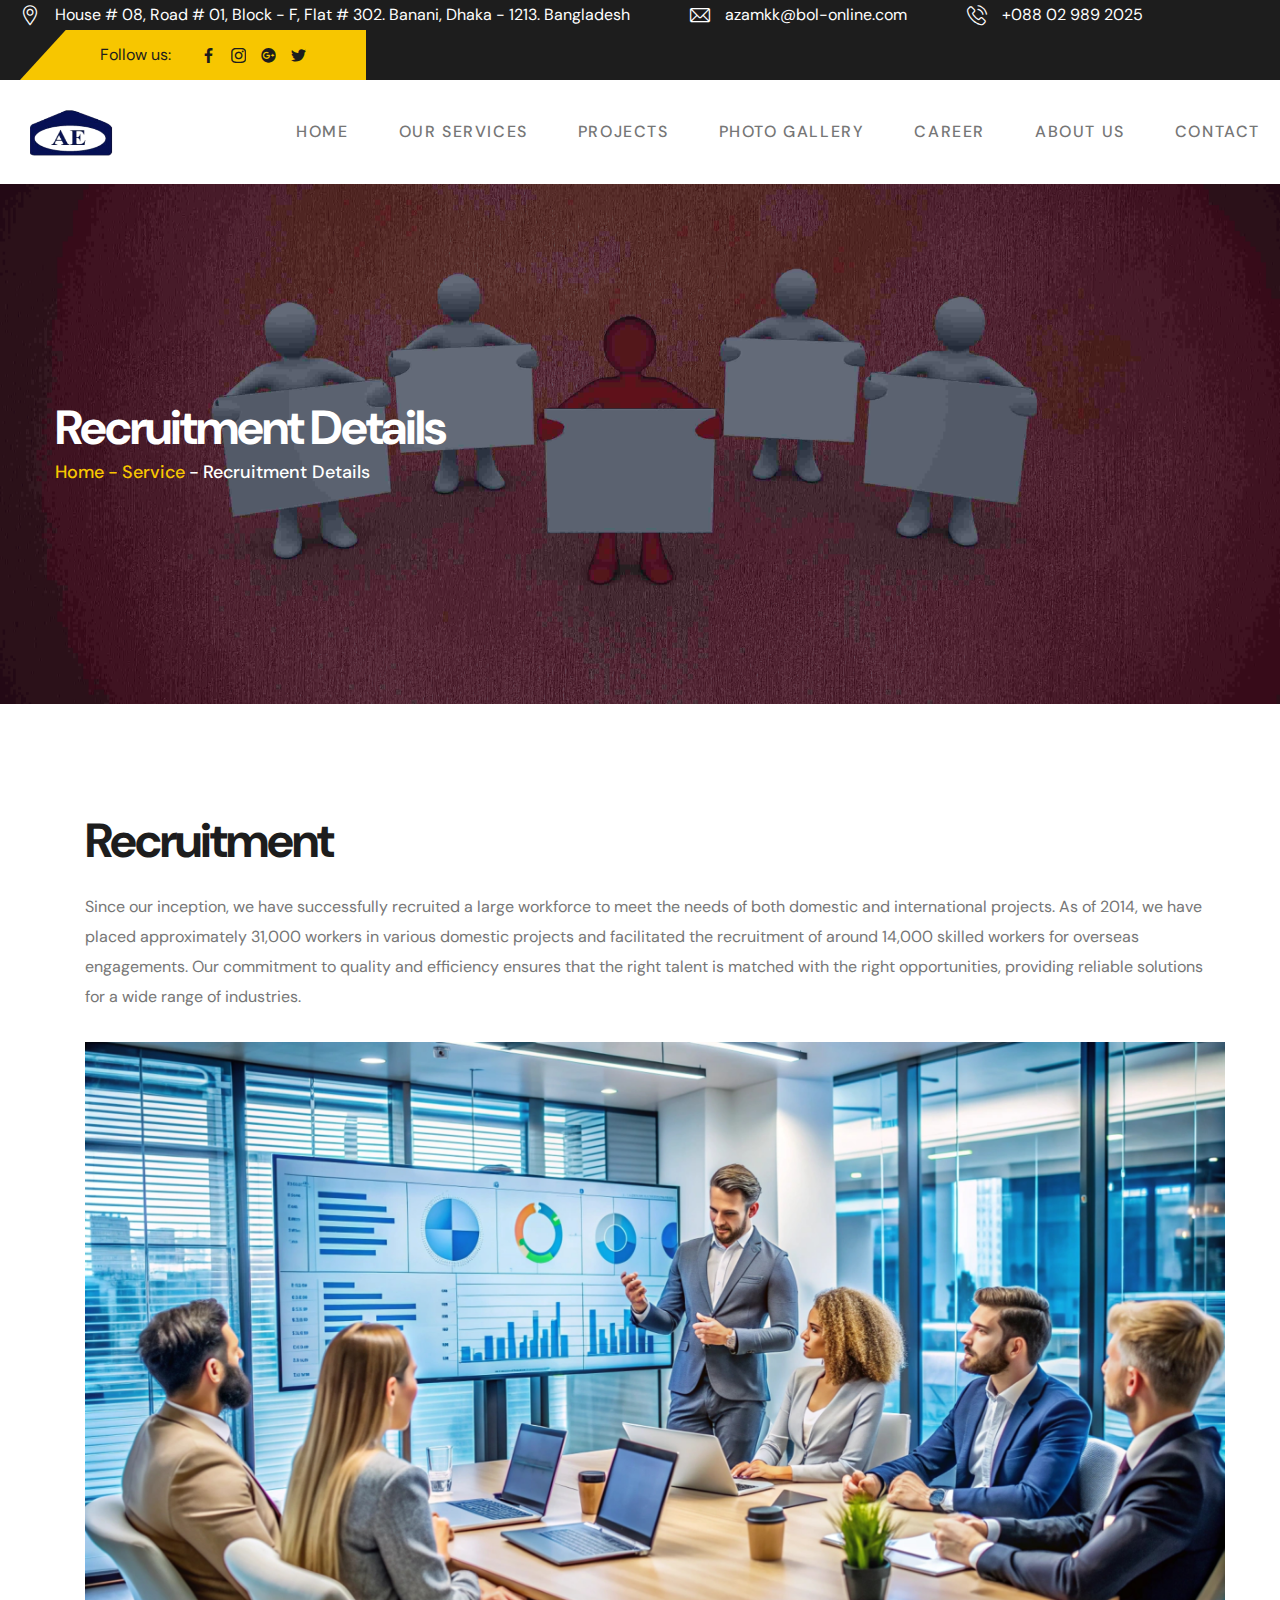
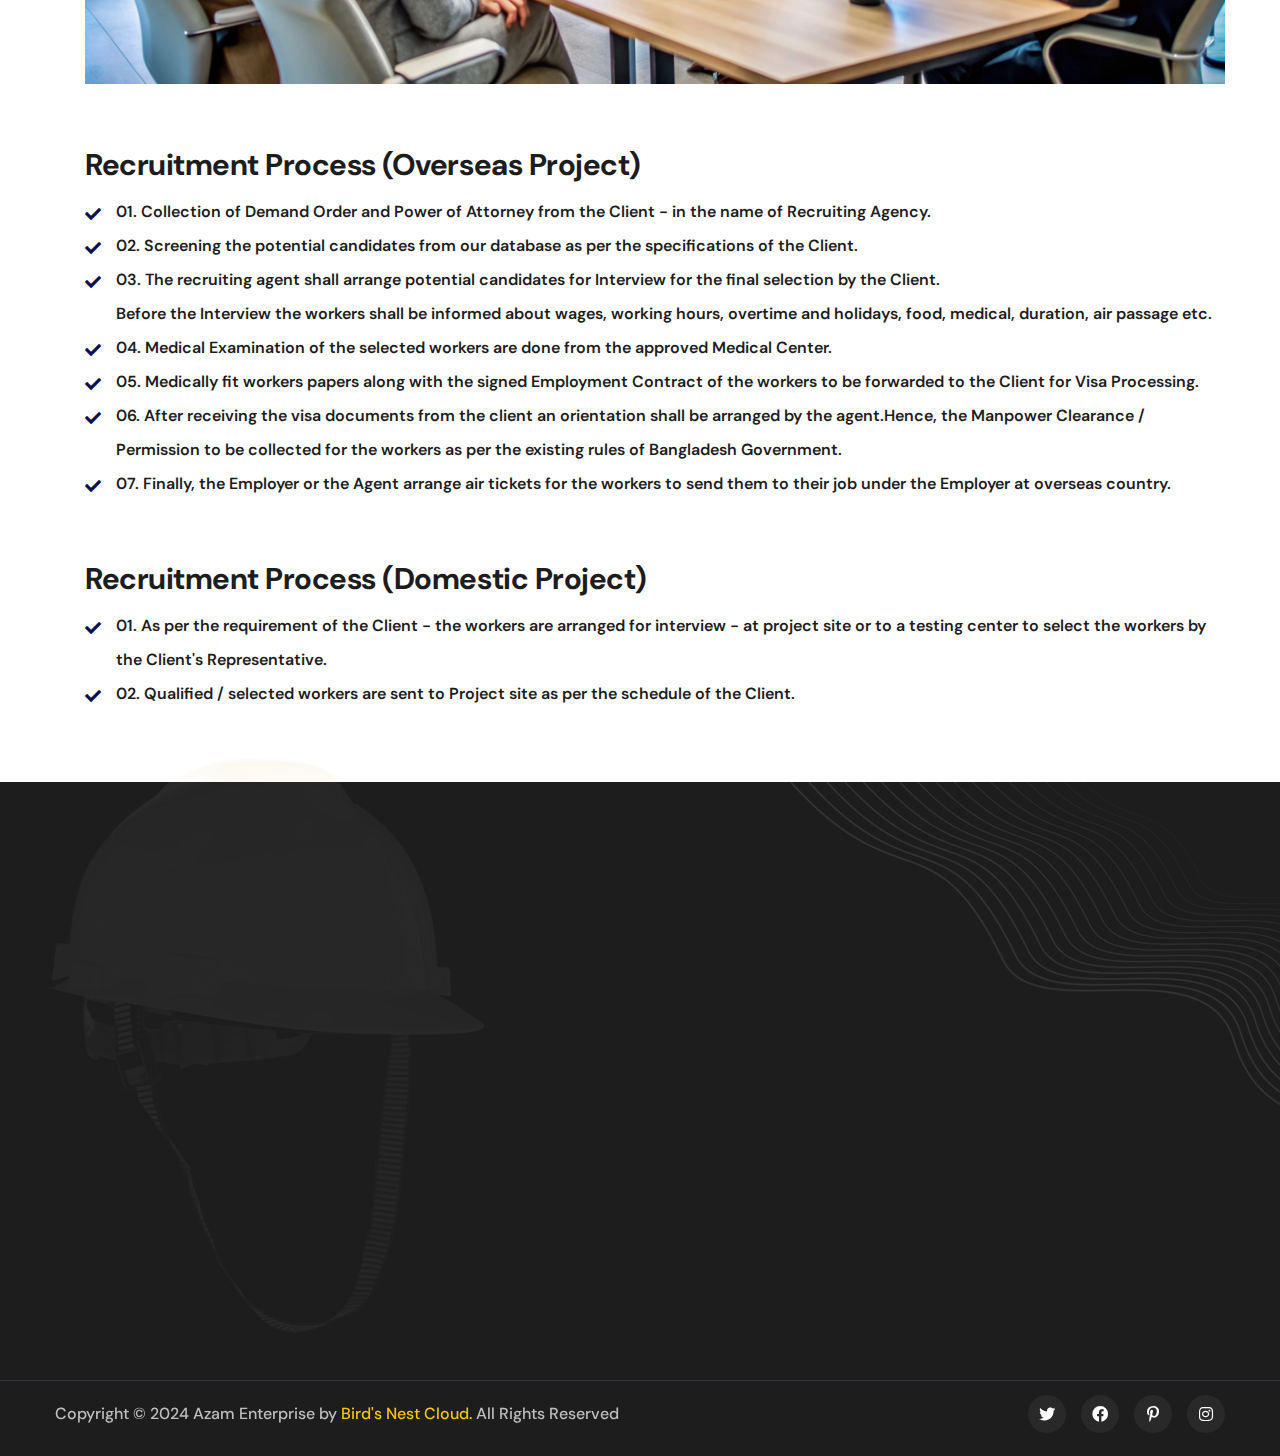
<file: azamenterprise/recruitment.html>
<!DOCTYPE html>
<html lang="en">
  <head>
    <meta charset="UTF-8" />
    <meta name="viewport" content="width=device-width, initial-scale=1.0" />
    <title> Azam Enterprise </title>
    <!-- favicons Icons -->
    <link rel="apple-touch-icon" sizes="180x180" href="assets/images/resources/logo-1.png" />
    <link rel="icon" type="image/png" sizes="32x32" href="assets/images/resources/logo-1.png" />
    <link rel="icon" type="image/png" sizes="16x16" href="assets/images/resources/logo-1.png" />
   
    <link rel="manifest" href="assets/images/favicons/site.webmanifest" />
    <meta name="description" content="azam enterprise " />

    <!-- fonts -->
    <link rel="preconnect" href="https://fonts.googleapis.com">

    <link rel="preconnect" href="https://fonts.gstatic.com" crossorigin>

    <link
        href="https://fonts.googleapis.com/css2?family=DM+Sans:ital,opsz,wght@0,9..40,100;0,9..40,200;0,9..40,300;0,9..40,400;0,9..40,500;0,9..40,600;0,9..40,700;0,9..40,800;0,9..40,900;0,9..40,1000;1,9..40,100;1,9..40,200;1,9..40,300;1,9..40,400;1,9..40,500;1,9..40,600;1,9..40,700;1,9..40,800;1,9..40,900;1,9..40,1000&display=swap"
        rel="stylesheet">


    

    <link rel="stylesheet" href="assets/vendors/bootstrap/css/bootstrap.min.css" />
    <link rel="stylesheet" href="assets/vendors/animate/animate.min.css" />
    <link rel="stylesheet" href="assets/vendors/animate/custom-animate.css" />
    <link rel="stylesheet" href="assets/vendors/fontawesome/css/all.min.css" />
    <link rel="stylesheet" href="assets/vendors/jarallax/jarallax.css" />
    <link rel="stylesheet" href="assets/vendors/jquery-magnific-popup/jquery.magnific-popup.css" />
    <link rel="stylesheet" href="assets/vendors/odometer/odometer.min.css" />
    <link rel="stylesheet" href="assets/vendors/swiper/swiper.min.css" />
    <link rel="stylesheet" href="assets/vendors/bondor-icons/style.css">
    <link rel="stylesheet" href="assets/vendors/owl-carousel/owl.carousel.min.css" />
    <link rel="stylesheet" href="assets/vendors/owl-carousel/owl.theme.default.min.css" />
    <link rel="stylesheet" href="assets/vendors/bootstrap-select/css/bootstrap-select.min.css" />
    <link rel="stylesheet" href="assets/vendors/nice-select/nice-select.css" />
    <link rel="stylesheet" href="assets/vendors/jquery-ui/jquery-ui.css" />

    <link href="https://fonts.googleapis.com/icon?family=Material+Icons" rel="stylesheet">
    

    <!-- template styles -->
    <link rel="stylesheet" href="assets/css/azam.css" />
    <link rel="stylesheet" href="assets/css/azam-responsive.css" />

    

</head>
<body>
  <header class="main-header">
    <div class="main-menu__top">
        <div class="main-menu__top-inner">
            <ul class="list-unstyled main-menu__contact-list">
                <li>
                    <div class="icon">
                        <i class="icon-location"></i>
                    </div>
                    <div class="text">
                        <p>House # 08, Road # 01, Block - F, Flat # 302. Banani, Dhaka - 1213. Bangladesh</p>
                    </div>
                </li>
                <li>
                    <div class="icon">
                        <i class="icon-email"></i>
                    </div>
                    <div class="text">
                        <p>azamkk@bol-online.com
                        </p>
                    </div>
                </li>
                <li>
                    <div class="icon">
                        <i class="icon-phone"></i>
                    </div>
                    <div class="text">
                        <p>+088 02 989 2025
                        </p>
                    </div>
                </li>
            </ul>
            <div class="main-menu__top-right">
                <div class="main-menu__social-box">
                    <div class="main-menu__social-box-inner">
                        <h4 class="main-menu__social-box-title">Follow us:</h4>
                        <div class="main-menu__social">
                            <a href="#"><i class="icon-facebook-app-symbol"></i></a>
                            <a href="#"><i class="icon-instagram"></i></a>
                            <a href="#"><i class="fab fa-google-plus"></i></a>
                            <a href="#"><i class="icon-twitter"></i></a>
                        </div>
                    </div>
                </div>
            </div>
        </div>
    </div>
    <nav class="main-menu">
        <div class="main-menu__wrapper">
            <div class="main-menu__wrapper-inner">
                <div class="main-menu__left">
                    <div class="main-menu__logo">
                        <a href="index.html"><img src="assets/images/resources/logo-1.png" alt=""></a>
                    </div>
                    <div class="main-menu__main-menu-box">
                        <a href="#" class="mobile-nav__toggler"><i class="fa fa-bars"></i></a>
                        <ul class="main-menu__list">
                            <li class="">
                                <a href="index.html">Home </a>
                            </li>
                            <li class="">
                                <a href="services.html">Our Services</a>
                            </li>
                            <li class="dropdown">
                                <a href="#">projects</a>
                                <ul>
                                    <li><a href="projects.html">Domestic</a></li>
                                    <li><a href="projestOver.html">Overseas</a></li>
                                </ul>
                            </li>
                            <li class="">
                                <a href="gallery.html">Photo Gallery</a>

                            </li>
                            <li class="">
                                <a href="career.html">Career</a>
                            </li>
                            <li class="">
                                <a href="about.html">About Us</a>
                            </li>
                            <li>
                                <a href="contact.html">Contact</a>
                            </li>
                        </ul>
                    </div>
                </div>
                <div class="main-menu__right">
                    <div class="main-menu__search-cart-btn-box">


                        <div class="main-menu__btn-box">
                            <a href="career.html" class="thm-btn main-menu__btn">RECRUITMENT</a>
                        </div>
                    </div>
                </div>
            </div>
        </div>
    </nav>
</header>
<div class="stricky-header stricked-menu main-menu">
    <div class="sticky-header__content"></div><!-- /.sticky-header__content -->
</div><!-- /.stricky-header -->
<section class="page-header">
    <div class="page-header__bg" style="background-image: url(assets/images/backgrounds/characters-with-blank-poster-red-background\ \(1\).jpg);">
    </div>
    <div class="container">
        <div class="page-header__inner">
            <h2>Recruitment Details</h2>
            <div class="thm-breadcrumb__box">
                <ul class="thm-breadcrumb list-unstyled">
                    <li><a href="index.html">Home</a></li>
                    <li><span>-</span></li>
                    <li><a href="services.html">Service</a></li>
                    <li><span>-</span></li>
                    <li>Recruitment Details</li>
                </ul>
            </div>
        </div>
    </div>
  </section>
  <section class="services-details">
    <div class="container">
        <div class="row">
            
            <div class="col-xl-12 col-lg-12">
                <div class="services-details__right ">
                    <h3 class="services-details__title-1">Recruitment
                        </h3>
                    <p class="services-details__text-1">Since our inception, we have successfully recruited a large workforce to meet the needs of both domestic and international projects. As of 2014, we have placed approximately 31,000 workers in various domestic projects and facilitated the recruitment of around 14,000 skilled workers for overseas engagements. Our commitment to quality and efficiency ensures that the right talent is matched with the right opportunities, providing reliable solutions for a wide range of industries.
                    </p>
                    <div class="services-details__img-1">
                        <img src="assets/images/services/services-1-3.jpg" alt="">
                    </div>
                    <br>
                    <div class="services-details__points-and-text-box">
                        <div class="services-details__points-box">
                            <h3 class="services-details__points-title">Recruitment Process (Overseas Project)
                            </h3>
                            <ul class="services-details__points list-unstyled">
                                <li>
                                    <div class="icon">
                                        <span class="fas fa-check"></span>
                                    </div>
                                    <p>01. Collection of Demand Order and Power of Attorney from the Client - in the name of Recruiting Agency.</p>
                                </li>
                                <li>
                                    <div class="icon">
                                        <span class="fas fa-check"></span>
                                    </div>
                                    <p>02. Screening the potential candidates from our database as per the specifications of the Client.</p>
                                </li>
                                <li>
                                    <div class="icon ">
                                        <span class="fas fa-check "></span>
                                    </div>
                                    <p>03. The recruiting agent shall arrange potential candidates for Interview for the final selection by the Client.</p>
                                </li>
                                <li class="ps-3">
                                    
                                    <p>Before the Interview the workers shall be informed about wages, working hours, overtime and holidays, food, medical, duration, air passage etc.</p>
                                </li>
                                
                                <li>
                                    <div class="icon">
                                        <span class="fas fa-check"></span>
                                    </div>
                                    <p>04. Medical Examination of the selected workers are done from the approved Medical Center.</p>
                                </li>
                                <li>
                                    <div class="icon">
                                        <span class="fas fa-check"></span>
                                    </div>
                                    <p>05. Medically fit workers papers along with the signed Employment Contract of the workers to be forwarded to the Client for Visa Processing.</p>
                                </li>
                                <li>
                                    <div class="icon">
                                        <span class="fas fa-check"></span>
                                    </div>
                                    <p>06. After receiving the visa documents from the client an orientation shall be arranged by the agent.Hence, the Manpower Clearance / </p>
                                </li>
                                <li class="ps-3">
                                    
                                    <p>Permission to be collected for the workers as per the existing rules of Bangladesh Government.</p>
                                </li>
                                <li>
                                    <div class="icon">
                                        <span class="fas fa-check"></span>
                                    </div>
                                    <p>07. Finally, the Employer or the Agent arrange air tickets for the workers to send them to their job under the Employer at overseas country.</p>
                                </li>
                            </ul>
                        </div>
                        
  
                    </div>
                    
                    <br>
                    <br>
                    <div>
                        <h3 class="services-details__points-title">Recruitment Process (Domestic Project)
                        </h3>
                        <ul class="services-details__points list-unstyled">
                            <li>
                                <div class="icon">
                                    <span class="fas fa-check"></span>
                                </div>
                                <p>01. As per the requirement of the Client - the workers are arranged for interview - at project site or to a testing center to select the workers by</p>
                            </li>
                            <li class="ps-3">
                                    
                                <p>the Client's Representative.</p>
                            </li>
                            <li>
                                <div class="icon">
                                    <span class="fas fa-check"></span>
                                </div>
                                <p>02. Qualified / selected workers are sent to Project site as per the schedule of the Client.</p>
                            </li>
                        </ul>
                    </div>
                    <div class="services-details__faq">
                        
                    </div>
                </div>
            </div>
        </div>
    </div>
  </section>
  <footer class="site-footer">
    <div class="site-footer__shape-1 float-bob-x">
        <img src="assets/images/shapes/footer-shape-1.png" alt="">
    </div>
    <div class="site-footer__shape-2 float-bob-y">
        <img src="assets/images/shapes/footer-shape-2.png" alt="">
    </div>
    <div class="site-footer__top">
        <div class="container">
            <div class="site-footer__top-inner">
                <div class="row">
                    <div class="col-xl-3 col-lg-6 col-md-6 wow fadeInUp nav-logo-site" data-wow-delay="100ms">
                        <div class="footer-widget__column footer-widget__about">
                            <div class="footer-widget__title-box">
                                <h3 class="footer-widget__title">Azam Enterprise</h3>
                            </div>
                            <p class="footer-widget__about-text">Azam Enterprise (RL No. 574)
                                House # 08, Road # 01, Block - F, Flat # 302.
                                <br> Banani, Dhaka - 1213, Bangladesh.
                            </p>
                            <div class="footer-widget__emergency-call">
                                <a href="tel:+088029892025">+088 02 989 2025</a>
                                <a href="tel:+134353353545">+088 02 987 3035</a>

                                <a href="mailto:azam@mail.com"
                                    class="footer-widget__emergency-mail">azamkk@bol-online.com</a>
                            </div>
                        </div>
                    </div>
                    <div class="col-xl-3 col-lg-6 col-md-6 wow fadeInUp" data-wow-delay="200ms">
                        <div class="footer-widget__column footer-widget__navigation">
                            <div class="footer-widget__title-box">
                                <h3 class="footer-widget__title">Navigation</h3>
                            </div>
                            <ul class="footer-widget__navigation-list list-unstyled">
                                <li>
                                    <a href="index.html">Home</a>
                                </li>
                                <li>
                                    <a href="about.html">Our Services</a>
                                </li>
                                <li>
                                    <a href="services.html">Projects</a>
                                </li>
                                <li>
                                    <a href="gallery.html">Photo Gallery</a>
                                </li>
                                <li>
                                    <a href="career.html">Career</a>
                                </li>
                                <li>
                                    <a href="about.html">About us</a>
                                </li>
                                <li>
                                    <a href="contact.html">Contact</a>
                                </li>
                            </ul>
                        </div>
                    </div>
                    
                    <div class="col-xl-4 col-lg-6 col-md-6 wow fadeInUp" data-wow-delay="400ms">
                        <div class="footer-widget__column footer-widget__newsletter">
                            <div class="footer-widget__title-box">
                                <h3 class="footer-widget__title">Newsletter</h3>
                            </div>
                            <p class="footer-widget__newsletter-text">Subscribe our newsletter to get the
                                <br> latest news & updates
                            </p>
                            <form class="footer-widget__newsletter-form">
                                <div class="footer-widget__newsletter-input-box">
                                    <input type="email" placeholder="email@example.com" name="email">
                                    <button type="submit" class="footer-widget__newsletter-btn"><i
                                            class="icon-paper-plane"></i></button>
                                </div>
                            </form>
                        </div>
                    </div>
                </div>
            </div>
        </div>
    </div>
    <div class="site-footer__bottom">
        <div class="container">
            <div class="site-footer__bottom-inner">
                <p class="site-footer__bottom-text">Copyright © 2024 Azam Enterprise by <a href="https://birdsnestcloud.com/" target="_blank">Bird's Nest
                    Cloud.</a> All
                Rights Reserved</p>
                <div class="site-footer__social">
                    <a href="#"><i class="fab fa-twitter"></i></a>
                    <a href="#"><i class="fab fa-facebook"></i></a>
                    <a href="#"><i class="fab fa-pinterest-p"></i></a>
                    <a href="#"><i class="fab fa-instagram"></i></a>
                </div>
            </div>
        </div>
    </div>
</footer>
<div class="mobile-nav__wrapper">
    <div class="mobile-nav__overlay mobile-nav__toggler"></div>
    <!-- /.mobile-nav__overlay -->
    <div class="mobile-nav__content">
        <span class="mobile-nav__close mobile-nav__toggler"><i class="fa fa-times"></i></span>

        <div class="logo-box">
            <a href="index.html" aria-label="logo image"><img src="assets/images/resources/logo-1.png" width="150"
                    alt="" /></a>
        </div>
        <!-- /.logo-box -->
        <div class="mobile-nav__container"></div>
        <!-- /.mobile-nav__container -->

        <ul class="mobile-nav__contact list-unstyled">
            <li>
                <i class="fa fa-envelope"></i>
                <a href="mailto:needhelp@packageName__.com">azamkk@bol-online.com</a>
            </li>
            <li>
                <i class="fa fa-phone-alt"></i>
                <a href="tel:0088-02-987–3035">0088 02 987 3035</a>

            </li>
        </ul><!-- /.mobile-nav__contact -->
        <div class="mobile-nav__top">
            <div class="mobile-nav__social">
                <a href="#" class="fab fa-twitter"></a>
                <a href="#" class="fab fa-facebook-square"></a>
                <a href="#" class="fab fa-pinterest-p"></a>
                <a href="#" class="fab fa-instagram"></a>
            </div><!-- /.mobile-nav__social -->
        </div><!-- /.mobile-nav__top -->



    </div>
    <!-- /.mobile-nav__content -->
</div>
<!-- /.mobile-nav__wrapper -->

<div class="search-popup">
    <div class="search-popup__overlay search-toggler"></div>
    <!-- /.search-popup__overlay -->
    <div class="search-popup__content">
        <form action="#">
            <label for="search" class="sr-only">search here</label><!-- /.sr-only -->
            <input type="text" id="search" placeholder="Search Here..." />
            <button type="submit" aria-label="search submit" class="thm-btn">
                <i class="fas fa-search"></i>
            </button>
        </form>
    </div>
    <!-- /.search-popup__content -->
</div>
<!-- /.search-popup -->

<a href="#" data-target="html" class="scroll-to-target scroll-to-top"><i class="fas fa-arrow-up"></i></a>


<script src="assets/vendors/jquery/jquery-3.6.0.min.js"></script>
<script src="assets/vendors/bootstrap/js/bootstrap.bundle.min.js"></script>
<script src="assets/vendors/jarallax/jarallax.min.js"></script>
<script src="assets/vendors/jquery-ajaxchimp/jquery.ajaxchimp.min.js"></script>
<script src="assets/vendors/jquery-appear/jquery.appear.min.js"></script>
<script src="assets/vendors/jquery-circle-progress/jquery.circle-progress.min.js"></script>
<script src="assets/vendors/jquery-magnific-popup/jquery.magnific-popup.min.js"></script>
<script src="assets/vendors/jquery-validate/jquery.validate.min.js"></script>
<script src="assets/vendors/odometer/odometer.min.js"></script>
<script src="assets/vendors/swiper/swiper.min.js"></script>
<script src="assets/vendors/wnumb/wNumb.min.js"></script>
<script src="assets/vendors/wow/wow.js"></script>
<script src="assets/vendors/isotope/isotope.js"></script>
<script src="assets/vendors/owl-carousel/owl.carousel.min.js"></script>
<script src="assets/vendors/bootstrap-select/js/bootstrap-select.min.js"></script>
<script src="assets/vendors/jquery-ui/jquery-ui.js"></script>
<script src="assets/vendors/jquery.circle-type/jquery.circleType.js"></script>
<script src="assets/vendors/jquery.circle-type/jquery.lettering.min.js"></script>
<script src="assets/vendors/nice-select/jquery.nice-select.min.js"></script>
<script src="assets/vendors/sidebar-content/jquery-sidebar-content.js"></script>
<script src="assets/vendors/scroll/lenis.min.js"></script>
<script src="assets/vendors/gsap/gsap.js"></script>
<script src="assets/vendors/gsap/ScrollTrigger.js"></script>
<script src="assets/vendors/gsap/SplitText.js"></script>

<!-- template js -->
<script src="assets/js/bondor.js"></script>
</body>
</html>
</file>
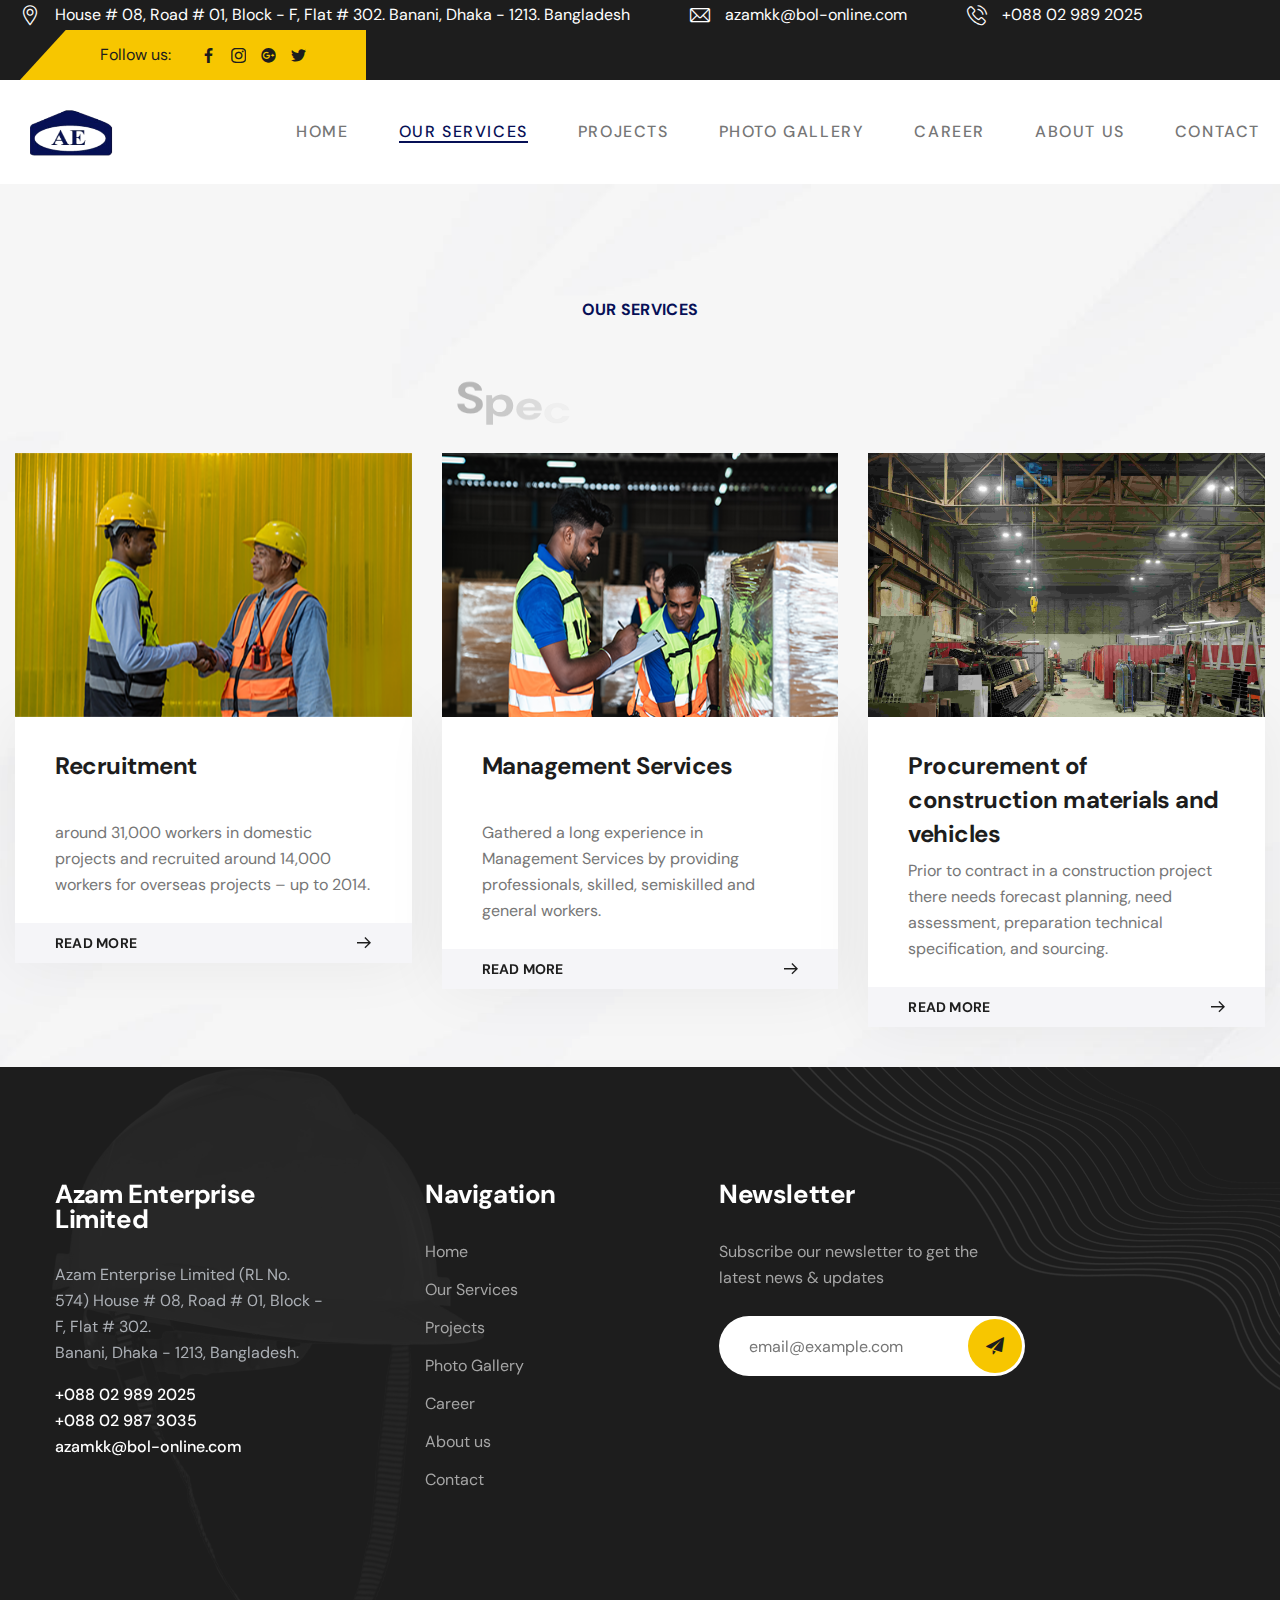
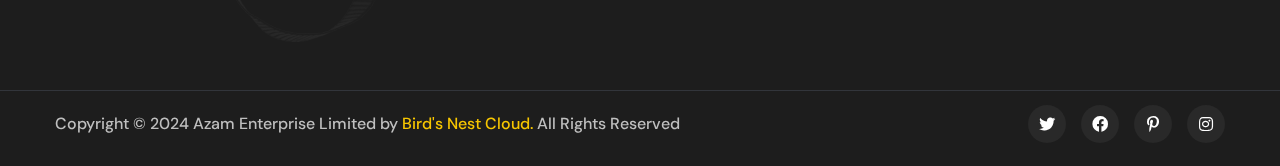
<file: azamenterprise/services.html>
<!DOCTYPE html>
<html lang="en">
  <head>
    <meta charset="UTF-8" />
    <meta name="viewport" content="width=device-width, initial-scale=1.0" />
    <title> Azam Enterprise Limited</title>
    <!-- favicons Icons -->
    <link rel="apple-touch-icon" sizes="180x180" href="assets/images/resources/logo-1.png" />
    <link rel="icon" type="image/png" sizes="32x32" href="assets/images/resources/logo-1.png" />
    <link rel="icon" type="image/png" sizes="16x16" href="assets/images/resources/logo-1.png" />
   
    <link rel="manifest" href="assets/images/favicons/site.webmanifest" />
    <meta name="description" content="Azam Enterprise " />

    <!-- fonts -->
    <link rel="preconnect" href="https://fonts.googleapis.com">

    <link rel="preconnect" href="https://fonts.gstatic.com" crossorigin>

    <link
        href="https://fonts.googleapis.com/css2?family=DM+Sans:ital,opsz,wght@0,9..40,100;0,9..40,200;0,9..40,300;0,9..40,400;0,9..40,500;0,9..40,600;0,9..40,700;0,9..40,800;0,9..40,900;0,9..40,1000;1,9..40,100;1,9..40,200;1,9..40,300;1,9..40,400;1,9..40,500;1,9..40,600;1,9..40,700;1,9..40,800;1,9..40,900;1,9..40,1000&display=swap"
        rel="stylesheet">


    

    <link rel="stylesheet" href="assets/vendors/bootstrap/css/bootstrap.min.css" />
    <link rel="stylesheet" href="assets/vendors/animate/animate.min.css" />
    <link rel="stylesheet" href="assets/vendors/animate/custom-animate.css" />
    <link rel="stylesheet" href="assets/vendors/fontawesome/css/all.min.css" />
    <link rel="stylesheet" href="assets/vendors/jarallax/jarallax.css" />
    <link rel="stylesheet" href="assets/vendors/jquery-magnific-popup/jquery.magnific-popup.css" />
    <link rel="stylesheet" href="assets/vendors/odometer/odometer.min.css" />
    <link rel="stylesheet" href="assets/vendors/swiper/swiper.min.css" />
    <link rel="stylesheet" href="assets/vendors/bondor-icons/style.css">
    <link rel="stylesheet" href="assets/vendors/owl-carousel/owl.carousel.min.css" />
    <link rel="stylesheet" href="assets/vendors/owl-carousel/owl.theme.default.min.css" />
    <link rel="stylesheet" href="assets/vendors/bootstrap-select/css/bootstrap-select.min.css" />
    <link rel="stylesheet" href="assets/vendors/nice-select/nice-select.css" />
    <link rel="stylesheet" href="assets/vendors/jquery-ui/jquery-ui.css" />

    <link href="https://fonts.googleapis.com/icon?family=Material+Icons" rel="stylesheet">
    

    <!-- template styles -->
    <link rel="stylesheet" href="assets/css/azam.css" />
    <link rel="stylesheet" href="assets/css/azam-responsive.css" />

    

</head>
<body>
  <div class="page-wrapper">
    <header class="main-header">
      <div class="main-menu__top">
          <div class="main-menu__top-inner">
              <ul class="list-unstyled main-menu__contact-list">
                  <li>
                      <div class="icon">
                          <i class="icon-location"></i>
                      </div>
                      <div class="text">
                          <p>House # 08, Road # 01, Block - F, Flat # 302. Banani, Dhaka - 1213. Bangladesh</p>
                      </div>
                  </li>
                  <li>
                      <div class="icon">
                          <i class="icon-email"></i>
                      </div>
                      <div class="text">
                          <p>azamkk@bol-online.com
                          </p>
                      </div>
                  </li>
                  <li>
                      <div class="icon">
                          <i class="icon-phone"></i>
                      </div>
                      <div class="text">
                          <p>+088 02 989 2025
                          </p>
                      </div>
                  </li>
              </ul>
              <div class="main-menu__top-right">
                  <div class="main-menu__social-box">
                      <div class="main-menu__social-box-inner">
                          <h4 class="main-menu__social-box-title">Follow us:</h4>
                          <div class="main-menu__social">
                              <a href="#"><i class="icon-facebook-app-symbol"></i></a>
                              <a href="#"><i class="icon-instagram"></i></a>
                              <a href="#"><i class="fab fa-google-plus"></i></a>
                              <a href="#"><i class="icon-twitter"></i></a>
                          </div>
                      </div>
                  </div>
              </div>
          </div>
      </div>
      <nav class="main-menu">
          <div class="main-menu__wrapper">
              <div class="main-menu__wrapper-inner">
                  <div class="main-menu__left">
                      <div class="main-menu__logo">
                          <a href="index.html"><img src="assets/images/resources/logo-1.png" alt=""></a>
                      </div>
                      <div class="main-menu__main-menu-box">
                          <a href="#" class="mobile-nav__toggler"><i class="fa fa-bars"></i></a>
                          <ul class="main-menu__list">
                              <li class="">
                                  <a href="index.html">Home </a>
                              </li>
                              <li class="">
                                  <a href="services.html">Our Services</a>
                              </li>
                              <li class="dropdown">
                                  <a href="#">projects</a>
                                  <ul>
                                      <li><a href="projects.html">Domestic</a></li>
                                      <li><a href="projestOver.html">Overseas</a></li>
                                  </ul>
                              </li>
                              <li class="">
                                  <a href="gallery.html">Photo Gallery</a>

                              </li>
                              <li class="">
                                  <a href="career.html">Career</a>
                              </li>
                              <li class="">
                                  <a href="about.html">About Us</a>
                              </li>
                              <li>
                                  <a href="contact.html">Contact</a>
                              </li>
                          </ul>
                      </div>
                  </div>
                  <div class="main-menu__right">
                      <div class="main-menu__search-cart-btn-box">


                          <div class="main-menu__btn-box">
                              <a href="career.html" class="thm-btn main-menu__btn">RECRUITMENT</a>
                          </div>
                      </div>
                  </div>
              </div>
          </div>
      </nav>
  </header>

    <div class="stricky-header stricked-menu main-menu">
        <div class="sticky-header__content"></div><!-- /.sticky-header__content -->
    </div><!-- /.stricky-header -->
  <!--Services One Start-->
  <section class="services-one">
    
    <div class="services-one__bg" style="background-image: url(assets/images/backgrounds/services-one-bg.jpg);">
    </div>
    <div class="container">
        <div class="section-title text-center sec-title-animation animation-style1">
            <div class="section-title__tagline-box">
                <span class="section-title__tagline">OUR SERVICES</span>
            </div>
            <h2 class="section-title__title title-animation">Special Services</h2>
        </div>
        <div class="row">
            <!--services One Single Start-->
            <div class="col-xl-4 col-lg-6 col-md-6 wow fadeInRight" data-wow-delay="600ms">
                <div class="services-one__single">
                    <div class="services-one__img-box">
                        <div class="services-one__img">
                            <img src="assets/images/services/dsdasd.png" alt="">
                        </div>
                        
                    </div>
                    <div class="services-one__content">
                        <div class="services-one__title-box">
                            <h3 class="services-one__title"><a href="land-freight.html">Recruitment</a>
                            </h3>
                            <br>
                            <p class="services-one__text"> around 31,000 workers in domestic projects and recruited around 14,000 workers for overseas projects – up to 2014. 
                            </p>
                        </div>
                        <div class="services-one__read-more">
                            <a href="recruitment.html">read More<span class="icon-right-arrow"></span></a>
                        </div>
                    </div>
                </div>
            </div>
            <!--services One Single End-->
            <!--services One Single Start-->
            <div class="col-xl-4 col-lg-6 col-md-6 wow fadeInRight" data-wow-delay="900ms">
                <div class="services-one__single">
                    <div class="services-one__img-box">
                        <div class="services-one__img">
                            <img src="assets/images/services/JSD00107.png" alt="">
                        </div>
                        
                    </div>
                    <div class="services-one__content">
                        <div class="services-one__title-box">
                            <h3 class="services-one__title"><a href="railway-freight.html">Management
                                    Services</a>
                            </h3>
                            <br>
                            <p class="services-one__text">  Gathered a long experience in Management Services by providing professionals, skilled, semiskilled and general workers. </continue>
                            </p>
                        </div>
                        <div class="services-one__read-more">
                            <a href="management.html">read More<span class="icon-right-arrow"></span></a>
                        </div>
                    </div>
                </div>
            </div>
            <!--services One Single End-->
             <!--services One Single Start-->
             <div class="col-xl-4 col-lg-6 col-md-6 wow fadeInRight" data-wow-delay="900ms">
                <div class="services-one__single">
                    <div class="services-one__img-box">
                        <div class="services-one__img">
                            <img src="assets/images/services/service3.jpg" alt="">
                        </div>
                        
                    </div>
                    <div class="services-one__content">
                        <div class="services-one__title-box">
                            <h3 class="services-one__title"><a href="railway-freight.html">Procurement of construction materials and vehicles</a>
                            </h3>
                            <p class="services-one__text"> Prior to contract in a construction project there needs forecast planning, need assessment,
                                preparation technical specification, and sourcing.</continue>
                            </p>
                        </div>
                        <div class="services-one__read-more">
                            <a href="Procurement.html">read More<span class="icon-right-arrow"></span></a>
                        </div>
                    </div>
                </div>
            </div>
            <!--services One Single End-->
        </div>
        
    </div>
</section>

<footer class="site-footer">
  <div class="site-footer__shape-1 float-bob-x">
      <img src="assets/images/shapes/footer-shape-1.png" alt="">
  </div>
  <div class="site-footer__shape-2 float-bob-y">
      <img src="assets/images/shapes/footer-shape-2.png" alt="">
  </div>
  <div class="site-footer__top">
      <div class="container">
          <div class="site-footer__top-inner">
              <div class="row">
                  <div class="col-xl-3 col-lg-6 col-md-6 wow fadeInUp nav-logo-site" data-wow-delay="100ms">
                      <div class="footer-widget__column footer-widget__about">
                          <div class="footer-widget__title-box">
                              <h3 class="footer-widget__title">Azam Enterprise Limited</h3>
                          </div>
                          <p class="footer-widget__about-text">Azam Enterprise Limited (RL No. 574)
                              House # 08, Road # 01, Block - F, Flat # 302.
                              <br> Banani, Dhaka - 1213, Bangladesh.
                          </p>
                          <div class="footer-widget__emergency-call">
                              <a href="tel:+088029892025">+088 02 989 2025</a>
                              <a href="tel:+134353353545">+088 02 987 3035</a>

                              <a href="mailto:azam@mail.com"
                                  class="footer-widget__emergency-mail">azamkk@bol-online.com</a>
                          </div>
                      </div>
                  </div>
                  <div class="col-xl-3 col-lg-6 col-md-6 wow fadeInUp" data-wow-delay="200ms">
                      <div class="footer-widget__column footer-widget__navigation">
                          <div class="footer-widget__title-box">
                              <h3 class="footer-widget__title">Navigation</h3>
                          </div>
                          <ul class="footer-widget__navigation-list list-unstyled">
                              <li>
                                  <a href="index.html">Home</a>
                              </li>
                              <li>
                                  <a href="about.html">Our Services</a>
                              </li>
                              <li>
                                  <a href="services.html">Projects</a>
                              </li>
                              <li>
                                  <a href="gallery.html">Photo Gallery</a>
                              </li>
                              <li>
                                  <a href="career.html">Career</a>
                              </li>
                              <li>
                                  <a href="about.html">About us</a>
                              </li>
                              <li>
                                  <a href="contact.html">Contact</a>
                              </li>
                          </ul>
                      </div>
                  </div>
                  
                  <div class="col-xl-4 col-lg-6 col-md-6 wow fadeInUp" data-wow-delay="400ms">
                      <div class="footer-widget__column footer-widget__newsletter">
                          <div class="footer-widget__title-box">
                              <h3 class="footer-widget__title">Newsletter</h3>
                          </div>
                          <p class="footer-widget__newsletter-text">Subscribe our newsletter to get the
                              <br> latest news & updates
                          </p>
                          <form class="footer-widget__newsletter-form">
                              <div class="footer-widget__newsletter-input-box">
                                  <input type="email" placeholder="email@example.com" name="email">
                                  <button type="submit" class="footer-widget__newsletter-btn"><i
                                          class="icon-paper-plane"></i></button>
                              </div>
                          </form>
                      </div>
                  </div>
              </div>
          </div>
      </div>
  </div>
  <div class="site-footer__bottom">
      <div class="container">
          <div class="site-footer__bottom-inner">
            <p class="site-footer__bottom-text">Copyright © 2024 Azam Enterprise Limited by <a href="https://birdsnestcloud.com/" target="_blank">Bird's Nest
              Cloud.</a> All
          Rights Reserved</p>
              <div class="site-footer__social">
                  <a href="#"><i class="fab fa-twitter"></i></a>
                  <a href="#"><i class="fab fa-facebook"></i></a>
                  <a href="#"><i class="fab fa-pinterest-p"></i></a>
                  <a href="#"><i class="fab fa-instagram"></i></a>
              </div>
          </div>
      </div>
  </div>
</footer>
<!--Site Footer End-->


</div><!-- /.page-wrapper -->


<div class="mobile-nav__wrapper">
<div class="mobile-nav__overlay mobile-nav__toggler"></div>
<!-- /.mobile-nav__overlay -->
<div class="mobile-nav__content">
  <span class="mobile-nav__close mobile-nav__toggler"><i class="fa fa-times"></i></span>

  <div class="logo-box">
      <a href="index.html" aria-label="logo image"><img src="assets/images/resources/logo-1.png" width="150"
              alt="" /></a>
  </div>
  <!-- /.logo-box -->
  <div class="mobile-nav__container"></div>
  <!-- /.mobile-nav__container -->

  <ul class="mobile-nav__contact list-unstyled">
      <li>
          <i class="fa fa-envelope"></i>
          <a href="mailto:needhelp@packageName__.com">azamkk@bol-online.com</a>
      </li>
      <li>
          <i class="fa fa-phone-alt"></i>
          <a href="tel:0088-02-987–3035">0088 02 987 3035</a>

      </li>
  </ul><!-- /.mobile-nav__contact -->
  <div class="mobile-nav__top">
      <div class="mobile-nav__social">
          <a href="#" class="fab fa-twitter"></a>
          <a href="#" class="fab fa-facebook-square"></a>
          <a href="#" class="fab fa-pinterest-p"></a>
          <a href="#" class="fab fa-instagram"></a>
      </div><!-- /.mobile-nav__social -->
  </div><!-- /.mobile-nav__top -->



</div>
<!-- /.mobile-nav__content -->
</div>
<!-- /.mobile-nav__wrapper -->

<div class="search-popup">
<div class="search-popup__overlay search-toggler"></div>
<!-- /.search-popup__overlay -->
<div class="search-popup__content">
  <form action="#">
      <label for="search" class="sr-only">search here</label><!-- /.sr-only -->
      <input type="text" id="search" placeholder="Search Here..." />
      <button type="submit" aria-label="search submit" class="thm-btn">
          <i class="fas fa-search"></i>
      </button>
  </form>
</div>
<!-- /.search-popup__content -->
</div>
<!-- /.search-popup -->

<a href="#" data-target="html" class="scroll-to-target scroll-to-top"><i class="fas fa-arrow-up"></i></a>

<script src="assets/vendors/jquery/jquery-3.6.0.min.js"></script>
<script src="assets/vendors/bootstrap-select/js/bootstrap-select.min.js"></script>
<script src="assets/vendors/jquery-ui/jquery-ui.js"></script>
<script src="assets/vendors/jquery.circle-type/jquery.circleType.js"></script>
<script src="assets/vendors/jquery.circle-type/jquery.lettering.min.js"></script>
<script src="assets/vendors/nice-select/jquery.nice-select.min.js"></script>
<script src="assets/vendors/sidebar-content/jquery-sidebar-content.js"></script>
<script src="assets/vendors/scroll/lenis.min.js"></script>
<script src="assets/vendors/gsap/gsap.js"></script>
<script src="assets/vendors/gsap/ScrollTrigger.js"></script>
<script src="assets/vendors/gsap/SplitText.js"></script>

<!-- template js -->
<script src="assets/js/bondor.js"></script>
</body>
</html>
</file>
<file: azamenterprise/assets/vendors/jarallax/jarallax.css>
.jarallax {
    position: relative;
    z-index: 0;
}
.jarallax > .jarallax-img {
    position: absolute;
    object-fit: cover;
    /* support for plugin https://github.com/bfred-it/object-fit-images */
    font-family: 'object-fit: cover;';
    top: 0;
    left: 0;
    width: 100%;
    height: 100%;
    z-index: -1;
}
</file>
<file: azamenterprise/assets/vendors/bondor-icons/style.css>
@font-face {
  font-family: 'icomoon';
  src: url('fonts/icomoon.eot?orkqwr');
  src: url('fonts/icomoon.eot?orkqwr#iefix') format('embedded-opentype'),
    url('fonts/icomoon.ttf?orkqwr') format('truetype'),
    url('fonts/icomoon.woff?orkqwr') format('woff'),
    url('fonts/icomoon.svg?orkqwr#icomoon') format('svg');
  font-weight: normal;
  font-style: normal;
  font-display: block;
}

[class^="icon-"],
[class*=" icon-"] {
  /* use !important to prevent issues with browser extensions that change fonts */
  font-family: 'icomoon' !important;
  speak: never;
  font-style: normal;
  font-weight: normal;
  font-variant: normal;
  text-transform: none;
  line-height: 1;

  /* Better Font Rendering =========== */
  -webkit-font-smoothing: antialiased;
  -moz-osx-font-smoothing: grayscale;
}








.icon-search:before {
  content: "\e900";
}

.icon-shopping-bag:before {
  content: "\e901";
}

.icon-location:before {
  content: "\e902";
}

.icon-email:before {
  content: "\e903";
}

.icon-facebook-app-symbol:before {
  content: "\e904";
}

.icon-instagram:before {
  content: "\e905";
}

.icon-twitter:before {
  content: "\e906";
}

.icon-play-button:before {
  content: "\e907";
}

.icon-payment:before {
  content: "\e908";
}

.icon-delivery-man:before {
  content: "\e909";
}

.icon-cruise:before {
  content: "\e90a";
}

.icon-plane:before {
  content: "\e90b";
}

.icon-truck:before {
  content: "\e90c";
}

.icon-train:before {
  content: "\e90d";
}

.icon-air-freight:before {
  content: "\e90e";
}

.icon-shield:before {
  content: "\e91b"; 
  
}

.icon-world-wide-web:before {
  content: "\e910";
}

.icon-user-avatar:before {
  content: "\e911";
}

.icon-rating:before {
  content: "\e912";
}

.icon-delivery-man-1:before {
  content: "\e913";
}

.icon-packaging:before {
  content: "\e914";
}

.icon-box:before {
  content: "\e915";
}

.icon-user:before {
  content: "\e916";
}

.icon-chat:before {
  content: "\e917";
}

.icon-next:before {
  content: "\e918";
}

.icon-right-arrow:before {
  content: "\e919";
}

.icon-paper-plane:before {
  content: "\e91a";
}

.icon-data-warehouse:before {
  content: "\e91b";
}

.icon-phone-call:before {
  content: "\e91c";
}

.icon-link:before {
  content: "\e91d";
}

.icon-reputation:before {
  content: "\e91e";
}

.icon-google-docs:before {
  content: "\e91f";
}

.icon-share:before {
  content: "\e920";
}

.icon-calendar:before {
  content: "\e921";
}

.icon-user-1:before {
  content: "\e922";
}
.icon-phone:before{
  content: "\e91c";
}
</file>
<file: azamenterprise/assets/vendors/nice-select/nice-select.css>
/* .nice-select {
    position: relative;
    display: block;
    -webkit-tap-highlight-color: transparent;
    background-color: #f6f4f9;
    border-radius: 0px;
    border: 0px solid #e4e4e4;
    box-sizing: border-box;
    clear: both;
    cursor: pointer;
    float: none;
    font-family: inherit;
    color: #888888;
    font-size: 14px;
    font-weight: 300;
    height: 70px;
    line-height: 48px;
    outline: none;
    padding-left: 25px;
    padding-right: 25px;
    text-align: left !important;
    -webkit-transition: all 0.2s ease-in-out;
    transition: all 0.2s ease-in-out;
    -webkit-user-select: none;
    -moz-user-select: none;
    -ms-user-select: none;
    user-select: none;
    white-space: nowrap;
    width: auto;
}

.nice-select:hover {
    border-color: #6e7a7a;
}

.nice-select:active,
.nice-select.open,
.nice-select:focus {
    border-color: #6e7a7a;
}


.nice-select:after {
    position: absolute;
    right: 17px;
    top: 50%;
    margin-top: -4px;
    display: block;
    border-bottom: 1px solid var(--bondor-gray);
    border-right: 1px solid var(--bondor-gray);
    content: '';
    width: 8px;
    height: 8px;
    pointer-events: none;
    -webkit-transform-origin: 66% 66%;
    -ms-transform-origin: 66% 66%;
    transform-origin: 66% 66%;
    -webkit-transform: rotate(45deg);
    -ms-transform: rotate(45deg);
    transform: rotate(45deg);
    -webkit-transition: all 0.15s ease-in-out;
    transition: all 0.15s ease-in-out;
}

.nice-select.open:after {
    -webkit-transform: rotate(-135deg);
    -ms-transform: rotate(-135deg);
    transform: rotate(-135deg);
}

.nice-select.open .list {
    opacity: 1;
    pointer-events: auto;
    -webkit-transform: scale(1) translateY(0);
    -ms-transform: scale(1) translateY(0);
    transform: scale(1) translateY(0);
}

.nice-select.disabled {
    border-color: #ededed;
    color: #999;
    pointer-events: none;
}

.nice-select.disabled:after {
    border-color: #cccccc;
}

.nice-select.wide {
    width: 100%;
}

.nice-select.wide .list {
    left: 0 !important;
    right: 0 !important;
}


.nice-select.right {
    float: right;
}

.nice-select.right .list {
    left: auto;
    right: 0;
}

.nice-select.small {
    font-size: 12px;
    height: 36px;
    line-height: 34px;
}

.nice-select.small:after {
    height: 4px;
    width: 4px;
}

.nice-select.small .option {
    line-height: 34px;
    min-height: 34px;
}


.nice-select .list {
    background-color: var(--bondor-base);
    border-radius: 0;
    box-sizing: border-box;
    margin-top: 0px;
    opacity: 0;
    overflow: hidden;
    padding: 0;
    pointer-events: none;
    position: absolute;
    top: 100%;
    left: 0;
    -webkit-transform-origin: 50% 0;
    -ms-transform-origin: 50% 0;
    transform-origin: 50% 0;
    -webkit-transform: scale(0.75) translateY(-21px);
    -ms-transform: scale(0.75) translateY(-21px);
    transform: scale(0.75) translateY(-21px);
    -webkit-transition: all 0.2s cubic-bezier(0.5, 0, 0, 1.25), opacity 0.15s ease-out;
    transition: all 0.2s cubic-bezier(0.5, 0, 0, 1.25), opacity 0.15s ease-out;
    z-index: 9;
}

.nice-select .list:hover .option:not(:hover) {
    background-color: transparent !important;
}

.nice-select .option {
    color: #ffffff;
    font-weight: 400;
    line-height: 40px;
    list-style: none;
    min-height: 40px;
    outline: none;
    padding-left: 18px;
    padding-right: 29px;
    text-align: left;
    cursor: pointer;
    -webkit-transition: all 0.2s;
    transition: all 0.2s;
}

.nice-select .option:hover,
.nice-select .option.focus,
.nice-select .option.selected.focus {
    color: #ffffff;
    background-color: var(--bondor-black);
}

.nice-select .option.selected {
    font-weight: 700;
}

.nice-select .option.disabled {
    background-color: transparent;
    color: #999;
    cursor: default;
}

.no-csspointerevents .nice-select .list {
    display: none;
}

.no-csspointerevents .nice-select.open .list {
    display: block;
}

.get-flight-two__inner .nice-select:after {
    border-bottom: 2px solid var(--bondor-gray);
    border-right: 2px solid var(--bondor-gray);
} */
</file>
<file: azamenterprise/assets/css/azam.css>
/*--------------------------------------------------------------
>>> TABLE OF CONTENTS:
----------------------------------------------------------------
# Utility
# Cards
# Common
# Form
# Navigations
# Animations
# Mobile Nav
# Search Popup
# Page Header
# Google Map
# Client Carousel
--------------------------------------------------------------*/

/*--------------------------------------------------------------
# Common
--------------------------------------------------------------*/
:root {
  --bondor-font: 'DM Sans', sans-serif;
  --bondor-gray: #767676;
  --bondor-gray-rgb: 118, 118, 118;
  --bondor-white: #ffffff;
  --bondor-white-rgb: 255, 255, 255;
  --bondor-base: #071056;
  --bondor-base-rgb: 202, 31, 38;
  --bondor-black: #1d1d1d;
  --bondor-black-rgb: 29, 29, 29;
  --bondor-primary: #f7c600;
  --bondor-primary-rgb: 247, 198, 0;
  --bondor-extra: #f5f5f8;
  --bondor-extra-rgb: 245, 245, 248;
}

.row {
  --bs-gutter-x: 30px;
}

.gutter-y-30 {
  --bs-gutter-y: 30px;
}

body {
  font-family: var(--bondor-font);
  font-size: 16px;
  line-height: 30px;
  font-weight: 400;
  color: var(--bondor-gray);
}

body.locked {
  overflow: hidden;
}

a {
  color: var(--bondor-base);
}

a,
a:hover,
a:focus,
a:visited {
  text-decoration: none;
}

::-webkit-input-placeholder {
  color: inherit;
  opacity: 1;
}

:-ms-input-placeholder {
  color: inherit;
  opacity: 1;
}

::-ms-input-placeholder {
  color: inherit;
  opacity: 1;
}

::placeholder {
  color: inherit;
  opacity: 1;
}

h1,
h2,
h3,
h4,
h5,
h6 {
  font-family: var(--bondor-font-two);
  color: var(--bondor-black);
  margin: 0;
}

p {
  margin: 0;
}

dl,
ol,
ul {
  margin-top: 0;
  margin-bottom: 0;
}

::-webkit-input-placeholder {
  color: inherit;
  opacity: 1;
}

:-ms-input-placeholder {
  color: inherit;
  opacity: 1;
}

::-ms-input-placeholder {
  color: inherit;
  opacity: 1;
}

::placeholder {
  color: inherit;
  opacity: 1;
}

.page-wrapper {
  position: relative;
  margin: 0 auto;
  width: 100%;
  min-width: 300px;
  overflow: hidden;
}

.container {
  padding-left: 15px;
  padding-right: 15px;
}

.list-unstyled {
  padding-left: 0;
}

@media (min-width: 1200px) {
  .container {
    max-width: 1200px;
  }
}

::-webkit-input-placeholder {
  color: inherit;
  opacity: 1;
}

:-ms-input-placeholder {
  color: inherit;
  opacity: 1;
}

::-ms-input-placeholder {
  color: inherit;
  opacity: 1;
}

::placeholder {
  color: inherit;
  opacity: 1;
}

.lenis.lenis-smooth {
  scroll-behavior: auto;
}

html.lenis {
  height: auto;
}


/*--------------------------------------------------------------
# Custom Cursor
--------------------------------------------------------------*/
.custom-cursor__cursor {
  width: 25px;
  height: 25px;
  border-radius: 100%;
  border: 1px solid var(--bondor-base);
  -webkit-transition: all 200ms ease-out;
  transition: all 200ms ease-out;
  position: fixed;
  pointer-events: none;
  left: 0;
  top: 0;
  -webkit-transform: translate(calc(-50% + 5px), -50%);
  transform: translate(calc(-50% + 5px), -50%);
  z-index: 999991;
}

.custom-cursor__cursor-two {
  width: 10px;
  height: 10px;
  border-radius: 100%;
  background-color: var(--bondor-base);
  opacity: .3;
  position: fixed;
  -webkit-transform: translate(-50%, -50%);
  transform: translate(-50%, -50%);
  pointer-events: none;
  -webkit-transition: width .3s, height .3s, opacity .3s;
  transition: width .3s, height .3s, opacity .3s;
  z-index: 999991;
}

.custom-cursor__hover {
  background-color: var(--bondor-base);
  opacity: 0.4;
}

.custom-cursor__innerhover {
  width: 25px;
  height: 25px;
  opacity: .4;
}

.section-separator {
  border-color: var(--bondor-border);
  border-width: 1px;
  margin-top: 0;
  margin-bottom: 0;
}

#particles-js {
  position: absolute;
  top: 0;
  left: 0;
  right: 0;
  bottom: 0;
  width: 100%;
  height: 100%;
  background-position: 50% 50%;
  opacity: 0.4;
  z-index: -1;
}

.section-title {
  position: relative;
  display: block;
  margin-bottom: 62px;
  margin-top: -9px;
}

.section-title__tagline-box {
  position: relative;
  display: inline-block;
}

.section-title__tagline {
  position: relative;
  display: inline-block;
  font-size: 16px;
  line-height: 16px;
  color: var(--bondor-base);
  font-weight: 700;
  text-transform: uppercase;
  letter-spacing: 0.016em;
}

.section-title__title {
  color: var(--bondor-black);
  font-size: 50px;
  line-height: 50px;
  font-weight: 700;
  margin: 16px 0 0;
}

.thm-btn {
  position: relative;
  display: inline-block;
  vertical-align: middle;
  -webkit-appearance: none;
  appearance: none;
  outline: none !important;
  font-weight: 700;
  font-size: 14px;
  color: var(--bondor-white);
  text-transform: uppercase;
  padding: 15px 50px 15px;
  letter-spacing: 0.016em;
  background-color: var(--bondor-base);
  -webkit-transition: all 0.5s linear;
  transition: all 0.5s linear;
  overflow: hidden;
  z-index: 1;
}

.thm-btn::before {
  content: "";
  position: absolute;
  top: 0;
  left: 0;
  bottom: 0;
  right: 0;
  background-color: var(--bondor-primary);
  background-position: left center;
  transition-delay: .1s;
  transition-timing-function: ease-in-out;
  transition-duration: .5s;
  transition-property: all;
  transform-origin: left;
  transform-style: preserve-3d;
  transform: scaleX(0);
  z-index: -1;
}

.thm-btn:hover::before {
  transform: scaleX(1.0);
}

.thm-btn::after {
  content: "";
  position: absolute;
  top: 0;
  left: 0;
  bottom: 0;
  right: 0;
  background-color: var(--bondor-black);
  transform: scaleY(0.0);
  transform-origin: center;
  transform-style: preserve-3d;
  -webkit-transition: all 0.4s linear;
  -o-transition: all 0.4s linear;
  transition: all 0.4s linear;
  transform-origin: right center;
  z-index: -1;
}

.thm-btn:hover::after {
  transform: scaleY(1.0);
  transform-origin: bottom center;
  transition-delay: 200ms;
}

.thm-btn:hover {
  color: var(--bondor-white);
}

.thm-btn span {
  position: relative;
  margin-left: 10px;
  font-size: 12px;
  -webkit-transition: all 0.4s linear;
  -o-transition: all 0.4s linear;
  transition: all 0.4s linear;
}

.bootstrap-select .btn-light:not(:disabled):not(.disabled).active,
.bootstrap-select .btn-light:not(:disabled):not(.disabled):active,
.bootstrap-select .show>.btn-light.dropdown-toggle {
  -webkit-box-shadow: none !important;
  box-shadow: none !important;
  outline: none !important;
}

.bootstrap-select>.dropdown-toggle {
  -webkit-box-shadow: none !important;
  box-shadow: none !important;
}

.bootstrap-select .dropdown-toggle:focus,
.bootstrap-select>select.mobile-device:focus+.dropdown-toggle {
  outline: none !important;
}

.bootstrap-select .dropdown-menu {
  border: 0;
  padding-top: 0;
  padding-bottom: 0;
  margin-top: 0;
  z-index: 991;
  border-radius: 0;
}

.bootstrap-select .dropdown-menu>li+li>a {
  border-top: 1px solid rgba(255, 255, 255, 0.2);
}

.bootstrap-select .dropdown-menu>li.selected>a {
  background: var(--bondor-base);
  color: var(--bondor-white);
}

.bootstrap-select .dropdown-menu>li>a {
  font-size: 16px;
  font-weight: 500;
  padding: 4px 12px;
  color: #ffffff;
  text-transform: uppercase;
  background: var(--bondor-black);
  -webkit-transition: all 0.4s ease;
  transition: all 0.4s ease;
}

.bootstrap-select .dropdown-menu>li>a:hover {
  background: var(--bondor-base);
  color: var(--bondor-white);
  cursor: pointer;
}

.preloader {
  position: fixed;
  background-color: #fff;
  background-position: center center;
  background-repeat: no-repeat;
  top: 0;
  left: 0;
  right: 0;
  bottom: 0;
  z-index: 99999;
  display: -webkit-box;
  display: -ms-flexbox;
  display: flex;
  -webkit-box-pack: center;
  -ms-flex-pack: center;
  justify-content: center;
  -webkit-box-align: center;
  -ms-flex-align: center;
  align-items: center;
  text-align: center;
}

.preloader__image {
  -webkit-animation-fill-mode: both;
  animation-fill-mode: both;
  -webkit-animation-name: flipInY;
  animation-name: flipInY;
  -webkit-animation-duration: 2s;
  animation-duration: 2s;
  -webkit-animation-iteration-count: infinite;
  animation-iteration-count: infinite;
  /* background-image: url(../images/loader.png); */
  background-image: url(../images/resources/logo-1.png);
  background-repeat: no-repeat;
  background-position: center center;
  background-size: 60px auto;
  width: 100%;
  height: 100%;
}

/* scroll to top */
.scroll-to-top {
  display: inline-block;
  width: 60px;
  height: 60px;
  background: var(--bondor-black);
  position: fixed;
  bottom: 50px;
  right: 50px;
  z-index: 99;
  text-align: center;
  -webkit-transition: all 0.4s ease;
  transition: all 0.4s ease;
  display: none;
  border-radius: 0;
}

.scroll-to-top i {
  color: var(--bondor-white);
  font-size: 18px;
  line-height: 60px;
  -webkit-transition: all 0.4s ease;
  transition: all 0.4s ease;
}

.scroll-to-top:hover {
  background-color: var(--bondor-base);
}

.scroll-to-top:hover i {
  color: var(--bondor-white);
}



/** xs sidebar **/
.xs-sidebar-group .xs-overlay {
  left: 0%;
  top: 0;
  position: fixed;
  height: 100%;
  opacity: 0;
  width: 100%;
  visibility: hidden;
  -webkit-transition: all .4s ease-in .8s;
  -o-transition: all .4s ease-in .8s;
  transition: all .4s ease-in .8s;
  cursor: url(../images/icon/cross-out.png),
    pointer;
  z-index: 999;
}

.xs-sidebar-group.isActive .xs-overlay {
  opacity: .8;
  visibility: visible;
  -webkit-transition: all .8s ease-out 0s;
  -o-transition: all .8s ease-out 0s;
  transition: all .8s ease-out 0s;
  right: 100%;
}

.xs-sidebar-group .widget-heading {
  position: absolute;
  top: 0;
  right: 0;
  padding: 25px;
}

.xs-sidebar-group .widget-heading a {
  position: relative;
  display: flex;
  align-items: center;
  justify-content: center;
  width: 30px;
  height: 30px;
  line-height: 30px;
  text-align: center;
  border: 2px solid #fff;
  border-radius: 50%;
  color: #fff;
  font-size: 16px;
  font-weight: 400;
  -webkit-transition: all 500ms ease;
  transition: all 500ms ease;
}

.xs-sidebar-group .widget-heading a:hover {
  color: var(--bondor-base);
  border-color: var(--bondor-base);
}

.xs-sidebar-widget {
  position: fixed;
  left: -100%;
  top: 0;
  bottom: 0;
  width: 100%;
  max-width: 360px;
  z-index: 999999;
  overflow: hidden;
  overflow-y: auto;
  -webkit-overflow-scrolling: touch;
  -webkit-transition: all 0.5s cubic-bezier(0.9, 0.03, 0, 0.96) 0.6s;
  -o-transition: all 0.5s cubic-bezier(0.9, 0.03, 0, 0.96) 0.6s;
  transition: all 0.5s cubic-bezier(0.9, 0.03, 0, 0.96) 0.6s;
  visibility: hidden;
  opacity: 0;
}

.xs-sidebar-group.isActive .xs-sidebar-widget {
  opacity: 1;
  visibility: visible;
  left: 0;
  background-color: var(--bondor-black);
  -webkit-transition: all 0.7s cubic-bezier(0.9, 0.03, 0, 0.96) 0.4s;
  -o-transition: all 0.7s cubic-bezier(0.9, 0.03, 0, 0.96) 0.4s;
  transition: all 0.7s cubic-bezier(0.9, 0.03, 0, 0.96) 0.4s;
}

.sidebar-textwidget {
  padding: 70px 30px;
}

.sidebar-widget-container {
  position: relative;
  top: 150px;
  opacity: 0;
  visibility: hidden;
  -webkit-transition: all .3s ease-in .3s;
  -o-transition: all .3s ease-in .3s;
  transition: all .3s ease-in .3s;
  -webkit-backface-visibility: hidden;
  backface-visibility: hidden;
}

.xs-sidebar-group.isActive .sidebar-widget-container {
  top: 0px;
  opacity: 1;
  visibility: visible;
  -webkit-transition: all 1s ease-out 1.2s;
  -o-transition: all 1s ease-out 1.2s;
  transition: all 1s ease-out 1.2s;
  -webkit-backface-visibility: hidden;
  backface-visibility: hidden;
}

.xs-overlay {
  position: absolute;
  top: 0;
  left: 0;
  height: 100%;
  width: 100%;
  opacity: .8;
  z-index: 0;
}

.xs-bg-black {
  background-color: #000000;
}

.xs-sidebar-group .content-inner .logo {
  position: relative;
  max-width: 172px;
  width: 100%;
  margin-bottom: 30px;
}

.xs-sidebar-group .content-inner h4 {
  position: relative;
  display: block;
  font-size: 20px;
  line-height: 30px;
  color: #fff;
  font-weight: 600;
  text-transform: uppercase;
  margin-bottom: 15px;
}

.xs-sidebar-group .content-inner .content-box {
  margin-bottom: 30px;
  padding-right: 15px;
}

.xs-sidebar-group .content-inner .content-box p {
  color: #ffffff;
}

.xs-sidebar-group .content-inner .form-inner .form-group {
  position: relative;
  margin-bottom: 20px;
}

.xs-sidebar-group .content-inner .form-inner .form-group:last-child {
  margin-bottom: 0px;
}

.xs-sidebar-group .content-inner .form-inner .form-group input[type='text'],
.xs-sidebar-group .content-inner .form-inner .form-group input[type='email'],
.xs-sidebar-group .content-inner .form-inner .form-group textarea {
  position: relative;
  display: block;
  width: 100%;
  height: 50px;
  font-size: 15px;
  padding: 10px 20px;
  color: #848484;
  border: none;
  outline: none;
  transition: all 500ms ease;
}

.xs-sidebar-group .content-inner .form-inner .form-group .form-inner__btn {
  border: none;
  outline: none;
  background-color: var(--bondor-white);
  color: var(--bondor-black);
  display: inline-block;
  font-size: 16px;
  font-weight: 600;
  padding: 13px 45px;
  -webkit-transition: all 500ms ease;
  transition: all 500ms ease;
}

.xs-sidebar-group .content-inner .form-inner .form-group .form-inner__btn:hover {
  color: var(--bondor-white);
}

.xs-sidebar-group .content-inner .form-inner .form-group .form-inner__btn:before {
  background-color: var(--bondor-base);
}

.xs-sidebar-group .content-inner .form-inner .form-group textarea {
  resize: none;
  height: 120px;
}

.xs-sidebar-group .content-inner .form-inner .form-group input:focus,
.xs-sidebar-group .content-inner .form-inner .form-group textarea:focus {
  border-color: #00224f;
}


/*--------------------------------------------------------------
# Navigations One
--------------------------------------------------------------*/
.main-header {
  background: transparent;
  position: relative;
  display: block;
  width: 100%;
  transition: all 500ms ease;
  z-index: 999;
}

.main-menu__top {
  position: relative;
  display: block;
  background-color: var(--bondor-black);
}

.main-menu__top-inner {
  position: relative;
  display: flex;
  align-items: center;
  justify-content: space-between;
  flex-wrap: wrap;
  padding: 0px 60px 0px;
}

.main-menu__contact-list {
  position: relative;
  display: flex;
  align-items: center;
}

.main-menu__contact-list li {
  position: relative;
  display: flex;
  align-items: center;
}

.main-menu__contact-list li+li {
  margin-left: 60px;
}

.main-menu__contact-list li .icon {
  position: relative;
  display: flex;
  align-items: center;
}

.main-menu__contact-list li .icon i {
  font-size: 20px;
  color: var(--bondor-white);
}

.main-menu__contact-list li .text {
  margin-left: 15px;
}

.main-menu__contact-list li .text p {
  font-size: 16px;
  color: var(--bondor-white);
}

.main-menu__contact-list li .text p a {
  color: var(--bondor-white);
  -webkit-transition: all 500ms ease;
  transition: all 500ms ease;
}

.main-menu__contact-list li .text p a:hover {
  color: var(--bondor-base);
}

.main-menu__top-right {
  position: relative;
  display: flex;
  align-items: center;
  flex-wrap: wrap;
}

.main-menu__social-box {
  position: relative;
  display: block;
  z-index: 1;
}

.main-menu__social-box:before {
  content: "";
  position: absolute;
  top: 0;
  right: -60px;
  left: 100%;
  bottom: 0;
  background-color: var(--bondor-primary);
  z-index: -1;
}

.main-menu__social-box-inner {
  position: relative;
  display: flex;
  align-items: center;
  flex-wrap: wrap;
  background-color: var(--bondor-primary);
  padding-left: 80px;
  padding-top: 17px;
  padding-bottom: 17px;
  gap: 30px;
  clip-path: polygon(16% 0, 100% 0%, 100% 100%, 0% 100%);
}

.main-menu__social-box-title {
  font-size: 16px;
  font-weight: 400;
  line-height: 16px;
}

.main-menu__social {
  position: relative;
  display: flex;
  align-items: center;
}

.main-menu__social a {
  position: relative;
  display: flex;
  align-items: center;
  justify-content: center;
  font-size: 15px;
  color: var(--bondor-black);
  overflow: hidden;
  -webkit-transition: all 0.4s linear;
  -o-transition: all 0.4s linear;
  transition: all 0.4s linear;
  z-index: 1;
}

.main-menu__social a:hover {
  color: var(--bondor-base);
}

.main-menu__social a+a {
  margin-left: 15px;
}

.main-menu {
  position: relative;
  display: block;
  z-index: 1;
}

.main-menu__wrapper {
  position: relative;
  display: block;
  z-index: 1;
}

.main-menu__wrapper-inner {
  position: relative;
  display: flex;
  align-items: center;
  justify-content: space-between;
  flex-wrap: wrap;
  padding: 0 60px;
  z-index: 1;
}

.main-menu__left {
  position: relative;
  display: flex;
  align-items: center;
  flex-wrap: wrap;
}

.main-menu__logo {
  position: relative;
  display: block;
  margin-right: 30px;
  z-index: 1;
  background-color: ;
}
.main-menu__logo img{
  height: 50px;
  width: 100px;
}


.main-menu__logo:before {
  content: "";
  position: absolute;
  top: 0;
  left: -10000000px;
  right: 100%;
  bottom: 0;
  /* background-color: var(--bondor-base); */
}

.main-menu__logo a {
  position: relative;
  display: block;
  padding: 27px 0;
  padding-right: 150px;
  /* background-color: var(--bondor-base); */
  clip-path: polygon(0 0, 100% 0%, 76% 100%, 0% 100%);
}

.main-menu__main-menu-box {
  position: relative;
  display: block;
}

.main-menu__right {
  position: relative;
  display: flex;
  align-items: center;
  flex-wrap: wrap;
  padding: 20px 0;
}

.main-menu__search-cart-btn-box {
  position: relative;
  display: flex;
  align-items: center;
  flex-wrap: wrap;
  gap: 20px;
}

.main-menu__search-box {
  position: relative;
  display: block;
  max-width: 250px;
  width: 100%;
}

.main-menu__search-form {
  position: relative;
  display: block;
}

.main-menu__search-form input[type="search"] {
  display: block;
  outline: none;
  background-color: var(--bondor-extra);
  font-size: 16px;
  font-weight: 400;
  padding-left: 20px;
  padding-right: 60px;
  height: 60px;
  width: 100%;
  border: 0;
  color: var(--bondor-gray);
  border-radius: 0;
}

.main-menu__search-form button[type="submit"] {
  color: var(--bondor-black);
  font-size: 20px;
  position: absolute;
  top: 0;
  right: 0;
  max-width: 50px;
  width: 100%;
  bottom: 0;
  outline: none;
  border: none;
  display: flex;
  align-items: center;
  justify-content: center;
  padding: 0;
  border-radius: 0;
  background-color: transparent;
  -webkit-transition: all 500ms ease;
  transition: all 500ms ease;
}

.main-menu__search-form button[type="submit"]:hover {
  color: var(--bondor-base);
}

.main-menu__cart-box {
  position: relative;
  display: flex;
  align-items: center;
  font-size: 20px;
  color: var(--bondor-black);
  -webkit-transition: all 500ms ease;
  transition: all 500ms ease;
}

.main-menu__cart-box:hover {
  color: var(--bondor-base);
}

.main-menu__btn-box {
  position: relative;
  display: block;
}

.main-menu__btn {
  padding: 15px 45px 15px;
}



.stricky-header.main-menu {
  background-color: var(--bondor-white);
}

.main-menu .main-menu__list,
.main-menu .main-menu__list>li>ul,
.main-menu .main-menu__list>li>ul>li>ul,
.stricky-header .main-menu__list,
.stricky-header .main-menu__list>li>ul,
.stricky-header .main-menu__list>li>ul>li>ul {
  margin: 0;
  padding: 0;
  list-style-type: none;
  -webkit-box-align: center;
  -ms-flex-align: center;
  align-items: center;
  display: none;
}



@media (min-width: 1200px) {

  .main-menu .main-menu__list,
  .main-menu .main-menu__list>li>ul,
  .main-menu .main-menu__list>li>ul>li>ul,
  .stricky-header .main-menu__list,
  .stricky-header .main-menu__list>li>ul,
  .stricky-header .main-menu__list>li>ul>li>ul {
    display: -webkit-box;
    display: -ms-flexbox;
    display: flex;
  }
}

.main-menu .main-menu__list>li,
.stricky-header .main-menu__list>li {
  padding-top: 35px;
  padding-bottom: 35px;
  position: relative;
}

.main-menu .main-menu__list>li+li,
.stricky-header .main-menu__list>li+li {
  margin-left: 50px;
}

.main-menu .main-menu__list>li>a,
.stricky-header .main-menu__list>li>a {
  font-size: 16px;
  display: -webkit-box;
  display: -ms-flexbox;
  display: flex;
  -webkit-box-align: center;
  -ms-flex-align: center;
  align-items: center;
  color: var(--bondor-gray);
  font-weight: 500;
  text-transform: uppercase;
  letter-spacing: 0.1em;
  position: relative;
  -webkit-transition: all 500ms ease;
  transition: all 500ms ease;
}

.main-menu .main-menu__list>li.current>a,
.main-menu .main-menu__list>li:hover>a,
.stricky-header .main-menu__list>li.current>a,
.stricky-header .main-menu__list>li:hover>a {
  color: var(--bondor-base);
}

.main-menu .main-menu__list>li>a::before,
.stricky-header .main-menu__list>li>a::before {
  content: "";
  height: 2px;
  border-radius: 0px;
  background-color: var(--bondor-base);
  position: absolute;
  bottom: 4px;
  left: 0px;
  right: 0px;
  transition: transform 500ms ease;
  transform: scale(0, 1);
  transform-origin: left center;
  z-index: 1;
}

.main-menu .main-menu__list>li.current>a::before,
.main-menu .main-menu__list>li:hover>a::before,
.stricky-header .main-menu__list>li.current>a::before,
.stricky-header .main-menu__list>li:hover>a::before {
  transform: scale(1, 1);
  transform-origin: right center;
}

.main-menu .main-menu__list>li>ul,
.main-menu .main-menu__list>li>ul>li>ul,
.stricky-header .main-menu__list>li>ul,
.stricky-header .main-menu__list>li>ul>li>ul {
  position: absolute;
  top: 100%;
  left: 0;
  min-width: 250px;
  padding: 20px;
  -webkit-box-orient: vertical;
  -webkit-box-direction: normal;
  -ms-flex-direction: column;
  flex-direction: column;
  -webkit-box-pack: start;
  -ms-flex-pack: start;
  justify-content: flex-start;
  -webkit-box-align: start;
  -ms-flex-align: start;
  align-items: flex-start;
  opacity: 0;
  visibility: hidden;
  -webkit-transform-origin: top center;
  transform-origin: top center;
  -webkit-transform: scaleY(0) translateZ(100px);
  transform: scaleY(0) translateZ(100px);
  -webkit-transition: opacity 500ms ease, visibility 500ms ease, -webkit-transform 700ms ease;
  transition: opacity 500ms ease, visibility 500ms ease, -webkit-transform 700ms ease;
  transition: opacity 500ms ease, visibility 500ms ease, transform 700ms ease;
  transition: opacity 500ms ease, visibility 500ms ease, transform 700ms ease, -webkit-transform 700ms ease;
  z-index: 99;
  background-color: #fff;
  box-shadow: 0px 10px 60px 0px rgba(0, 0, 0, 0.07);
}

.main-menu .main-menu__list>li>ul>li>ul>li>ul,
.stricky-header .main-menu__list>li>ul>li>ul>li>ul {
  display: none;
}

.main-menu .main-menu__list>li:hover>ul,
.main-menu .main-menu__list>li>ul>li:hover>ul,
.stricky-header .main-menu__list>li:hover>ul,
.stricky-header .main-menu__list>li>ul>li:hover>ul {
  opacity: 1;
  visibility: visible;
  -webkit-transform: scaleY(1) translateZ(0px);
  transform: scaleY(1) translateZ(0px);
}

.main-menu .main-menu__list>li>ul>li,
.main-menu .main-menu__list>li>ul>li>ul>li,
.stricky-header .main-menu__list>li>ul>li,
.stricky-header .main-menu__list>li>ul>li>ul>li {
  -webkit-box-flex: 1;
  -ms-flex: 1 1 100%;
  flex: 1 1 100%;
  width: 100%;
  position: relative;
}

.main-menu .main-menu__list>li>ul>li+li,
.main-menu .main-menu__list>li>ul>li>ul>li+li,
.stricky-header .main-menu__list>li>ul>li+li,
.stricky-header .main-menu__list>li>ul>li>ul>li+li {
  border-top: none;
}

.main-menu .main-menu__list>li>ul>li>a,
.main-menu .main-menu__list>li>ul>li>ul>li>a,
.stricky-header .main-menu__list>li>ul>li>a,
.stricky-header .main-menu__list>li>ul>li>ul>li>a {
  position: relative;
  font-size: 18px;
  line-height: 30px;
  color: var(--bondor-black);
  font-weight: 500;
  display: -webkit-box;
  display: -ms-flexbox;
  display: flex;
  padding: 8px 10px 8px;
  -webkit-transition: 500ms;
  transition: 500ms;
}

.main-menu .main-menu__list>li>ul>li:hover>a,
.main-menu .main-menu__list>li>ul>li>ul>li:hover>a,
.stricky-header .main-menu__list>li>ul>li:hover>a,
.stricky-header .main-menu__list>li>ul>li>ul>li:hover>a {
  color: var(--bondor-base);
  padding-left: 20px;
}

.main-menu .main-menu__list>li>ul>li>ul,
.stricky-header .main-menu__list>li>ul>li>ul {
  top: 0;
  left: 100%;
}

.main-menu .main-menu__list li ul li>ul.right-align,
.stricky-header .main-menu__list li ul li>ul.right-align {
  top: 0;
  left: auto;
  right: 100%;
}


.stricky-header {
  position: fixed;
  z-index: 991;
  top: 0;
  left: 0;
  background-color: #fff;
  width: 100%;
  visibility: hidden;
  -webkit-transform: translateY(-120%);
  transform: translateY(-120%);
  -webkit-transition: visibility 500ms ease, -webkit-transform 500ms ease;
  transition: visibility 500ms ease, -webkit-transform 500ms ease;
  transition: transform 500ms ease, visibility 500ms ease;
  transition: transform 500ms ease, visibility 500ms ease, -webkit-transform 500ms ease;
  -webkit-box-shadow: 0px 10px 60px 0px rgba(0, 0, 0, 0.05);
  box-shadow: 0px 10px 60px 0px rgba(0, 0, 0, 0.05);
}

@media (max-width: 1199px) {
  .stricky-header {
    display: none !important;
  }
}

.stricky-header.stricky-fixed {
  -webkit-transform: translateY(0);
  transform: translateY(0);
  visibility: visible;
}

.stricky-header .main-menu__inner {
  -webkit-box-shadow: none;
  box-shadow: none;
  padding-right: 0;
  max-width: 1170px;
  width: 100%;
  margin: 0 auto;
}

.mobile-nav__buttons {
  display: -webkit-box;
  display: -ms-flexbox;
  display: flex;
  margin-left: auto;
  margin-right: 10px;
}

@media (min-width: 1200px) {
  .mobile-nav__buttons {
    display: none;
  }
}

.mobile-nav__buttons a {
  font-size: 20px;
  color: var(--bondor-base);
  cursor: pointer;
}

.mobile-nav__buttons a+a {
  margin-left: 10px;
}

.mobile-nav__buttons a:hover {
  color: var(--bondor-base);
}

.main-menu .mobile-nav__toggler {
  position: relative;
  display: inline-block;
  font-size: 20px;
  color: var(--bondor-base);
  cursor: pointer;
  -webkit-transition: 500ms;
  transition: 500ms;
}

.main-menu .mobile-nav__toggler:hover {
  color: var(--bondor-black);
}

@media (min-width: 1200px) {
  .main-menu .mobile-nav__toggler {
    display: none;
  }
}

/*--------------------------------------------------------------
# Mobile Nav
--------------------------------------------------------------*/
.mobile-nav__wrapper {
  position: fixed;
  top: 0;
  left: 0;
  width: 100vw;
  height: 100vh;
  z-index: 999;
  -webkit-transform: translateX(-100%);
  transform: translateX(-100%);
  -webkit-transform-origin: left center;
  transform-origin: left center;
  -webkit-transition: visibility 500ms ease 500ms, -webkit-transform 500ms ease 500ms;
  transition: visibility 500ms ease 500ms, -webkit-transform 500ms ease 500ms;
  transition: transform 500ms ease 500ms, visibility 500ms ease 500ms;
  transition: transform 500ms ease 500ms, visibility 500ms ease 500ms, -webkit-transform 500ms ease 500ms;
  visibility: hidden;
}

.mobile-nav__wrapper .container {
  padding-left: 0;
  padding-right: 0;
}

.mobile-nav__wrapper.expanded {
  opacity: 1;
  -webkit-transform: translateX(0%);
  transform: translateX(0%);
  visibility: visible;
  -webkit-transition: visibility 500ms ease 0ms, -webkit-transform 500ms ease 0ms;
  transition: visibility 500ms ease 0ms, -webkit-transform 500ms ease 0ms;
  transition: transform 500ms ease 0ms, visibility 500ms ease 0ms;
  transition: transform 500ms ease 0ms, visibility 500ms ease 0ms, -webkit-transform 500ms ease 0ms;
}

.mobile-nav__overlay {
  position: absolute;
  top: 0;
  left: 0;
  right: 0;
  bottom: 0;
  background-color: #000000;
  opacity: 0.5;
  cursor: pointer;
}

.mobile-nav__content {
  width: 300px;
  background-color: var(--bondor-black);
  z-index: 10;
  position: relative;
  height: 100%;
  overflow-y: auto;
  padding-top: 30px;
  padding-bottom: 30px;
  padding-left: 15px;
  padding-right: 15px;
  opacity: 0;
  visibility: hidden;
  -webkit-transform: translateX(-100%);
  transform: translateX(-100%);
  -webkit-transition: opacity 500ms ease 0ms, visibility 500ms ease 0ms, -webkit-transform 500ms ease 0ms;
  transition: opacity 500ms ease 0ms, visibility 500ms ease 0ms, -webkit-transform 500ms ease 0ms;
  transition: opacity 500ms ease 0ms, visibility 500ms ease 0ms, transform 500ms ease 0ms;
  transition: opacity 500ms ease 0ms, visibility 500ms ease 0ms, transform 500ms ease 0ms, -webkit-transform 500ms ease 0ms;
}

.mobile-nav__wrapper.expanded .mobile-nav__content {
  opacity: 1;
  visibility: visible;
  -webkit-transform: translateX(0);
  transform: translateX(0);
  -webkit-transition: opacity 500ms ease 500ms, visibility 500ms ease 500ms, -webkit-transform 500ms ease 500ms;
  transition: opacity 500ms ease 500ms, visibility 500ms ease 500ms, -webkit-transform 500ms ease 500ms;
  transition: opacity 500ms ease 500ms, visibility 500ms ease 500ms, transform 500ms ease 500ms;
  transition: opacity 500ms ease 500ms, visibility 500ms ease 500ms, transform 500ms ease 500ms, -webkit-transform 500ms ease 500ms;
}

.mobile-nav__content .logo-box {
  margin-bottom: 40px;
  display: -webkit-box;
  display: -ms-flexbox;
  display: flex;
}

.mobile-nav__close {
  position: absolute;
  top: 20px;
  right: 15px;
  font-size: 18px;
  color: var(--bondor-white);
  cursor: pointer;
}

.mobile-nav__content .main-menu__list,
.mobile-nav__content .main-menu__list>li>ul,
.mobile-nav__content .main-menu__list>li>ul>li>ul {
  margin: 0;
  padding: 0;
  list-style-type: none;
}

.mobile-nav__content .main-menu__list>li>ul,
.mobile-nav__content .main-menu__list>li>ul>li>ul {
  display: none;
  border-top: 1px solid rgba(255, 255, 255, 0.1);
  margin-left: 0.5em;
}

.mobile-nav__content .main-menu__list>li:not(:last-child),
.mobile-nav__content .main-menu__list>li>ul>li:not(:last-child),
.mobile-nav__content .main-menu__list>li>ul>li>ul>li:not(:last-child) {
  border-bottom: 1px solid rgba(255, 255, 255, 0.1);
}

.mobile-nav__content .main-menu__list>li>a>.main-menu-border {
  display: none !important;
}

.mobile-nav__content .main-menu__list>li>a,
.mobile-nav__content .main-menu__list>li>ul>li>a,
.mobile-nav__content .main-menu__list>li>ul>li>ul>li>a {
  display: -webkit-box;
  display: -ms-flexbox;
  display: flex;
  -webkit-box-pack: justify;
  -ms-flex-pack: justify;
  justify-content: space-between;
  line-height: 30px;
  color: #ffffff;
  font-size: 14px;
  font-family: var(--bondor-font);
  font-weight: 500;
  height: 46px;
  -webkit-box-align: center;
  -ms-flex-align: center;
  align-items: center;
  -webkit-transition: 500ms;
  transition: 500ms;
}

.mobile-nav__content .main-menu__list>li>a.expanded .mobile-nav__content .main-menu__list>li>ul>li>a.expanded .mobile-nav__content .main-menu__list>li>ul>li>ul>li>a.expanded {
  color: var(--bondor-base);
}

.mobile-nav__content .main-menu__list li a.expanded {
  color: var(--bondor-base);
}

.mobile-nav__content .main-menu__list>li>a>button,
.mobile-nav__content .main-menu__list>li>ul>li>a>button,
.mobile-nav__content .main-menu__list>li>ul>li>ul>li>a>button {
  width: 30px;
  height: 30px;
  background-color: var(--bondor-base);
  border: none;
  outline: none;
  color: #fff;
  display: -webkit-box;
  display: -ms-flexbox;
  display: flex;
  -webkit-box-align: center;
  -ms-flex-align: center;
  align-items: center;
  -webkit-box-pack: center;
  -ms-flex-pack: center;
  justify-content: center;
  text-align: center;
  -webkit-transform: rotate(-90deg);
  transform: rotate(-90deg);
  -webkit-transition: -webkit-transform 500ms ease;
  transition: -webkit-transform 500ms ease;
  transition: transform 500ms ease;
  transition: transform 500ms ease, -webkit-transform 500ms ease;
  padding: 0;
}

.mobile-nav__content .main-menu__list>li>a>button.expanded,
.mobile-nav__content .main-menu__list>li>ul>li>a>button.expanded,
.mobile-nav__content .main-menu__list>li>ul>li>ul>li>a>button.expanded {
  -webkit-transform: rotate(0deg);
  transform: rotate(0deg);
  background-color: #fff;
  color: var(--bondor-base);
}

/* no menu after 2rd level dropdown */
.mobile-nav__content .main-menu__list>li>ul>li>ul>li>a>button,
.mobile-nav__content .main-menu__list>li>ul>li>ul>li>ul {
  display: none !important;
}

.mobile-nav__content .main-menu__list li.cart-btn span {
  position: relative;
  top: auto;
  right: auto;
  -webkit-transform: translate(0, 0);
  transform: translate(0, 0);
}

.mobile-nav__content .main-menu__list li.cart-btn i {
  font-size: 16px;
}

.mobile-nav__top {
  display: -webkit-box;
  display: -ms-flexbox;
  display: flex;
  -webkit-box-align: center;
  -ms-flex-align: center;
  align-items: center;
  -webkit-box-pack: justify;
  -ms-flex-pack: justify;
  justify-content: space-between;
  margin-bottom: 30px;
}

.mobile-nav__top .main-menu__login a {
  color: var(--bondor-text-dark);
}

.mobile-nav__container {
  border-top: 1px solid rgba(255, 255, 255, 0.1);
  border-bottom: 1px solid rgba(255, 255, 255, 0.1);
}

.mobile-nav__social {
  display: -webkit-box;
  display: -ms-flexbox;
  display: flex;
  -webkit-box-align: center;
  -ms-flex-align: center;
  align-items: center;
}

.mobile-nav__social a {
  font-size: 16px;
  color: var(--bondor-white);
  -webkit-transition: 500ms;
  transition: 500ms;
}

.mobile-nav__social a+a {
  margin-left: 30px;
}

.mobile-nav__social a:hover {
  color: var(--bondor-base);
}

.mobile-nav__contact {
  margin-bottom: 0;
  margin-top: 20px;
  margin-bottom: 20px;
}

.mobile-nav__contact li {
  color: var(--bondor-text-dark);
  font-size: 14px;
  font-weight: 500;
  position: relative;
  display: -webkit-box;
  display: -ms-flexbox;
  display: flex;
  -webkit-box-align: center;
  -ms-flex-align: center;
  align-items: center;
}

.mobile-nav__contact li+li {
  margin-top: 15px;
}

.mobile-nav__contact li a {
  color: #ffffff;
  -webkit-transition: 500ms;
  transition: 500ms;
}

.mobile-nav__contact li a:hover {
  color: var(--bondor-base);
}

.mobile-nav__contact li>i {
  width: 30px;
  height: 30px;
  border-radius: 50%;
  background-color: var(--bondor-base);
  display: -webkit-box;
  display: -ms-flexbox;
  display: flex;
  -webkit-box-pack: center;
  -ms-flex-pack: center;
  justify-content: center;
  -webkit-box-align: center;
  -ms-flex-align: center;
  align-items: center;
  text-align: center;
  font-size: 11px;
  margin-right: 10px;
  color: #fff;
}

.mobile-nav__container .main-logo,
.mobile-nav__container .topbar__buttons,
.mobile-nav__container .main-menu__language,
.mobile-nav__container .main-menu__login {
  display: none;
}

/*--------------------------------------------------------------
# Navigations Two
--------------------------------------------------------------*/
.main-header-two {
  background: transparent;
  position: relative;
  display: block;
  width: 100%;
  transition: all 500ms ease;
  z-index: 999;
}

.main-menu-two__top {
  position: relative;
  display: block;
  background-color: var(--bondor-black);
}

.main-menu-two__top-inner {
  position: relative;
  display: flex;
  align-items: center;
  justify-content: space-between;
  flex-wrap: wrap;
}

.main-menu-two__logo {
  position: relative;
  display: block;
  padding: 27px 0;
  color: #ffffff;
}

.main-menu-two__top-right {
  position: relative;
  display: flex;
  align-items: center;
  flex-wrap: wrap;
  gap: 60px;
  padding: 20px 0;
}

.main-menu-two__top-icon-box {
  position: relative;
  display: flex;
  align-items: center;
  gap: 15px;
}

.main-menu-two__top-icon {
  position: relative;
  display: flex;
  align-items: center;
  font-size: 42px;
  color: var(--bondor-base);
  top: 3px;
}

.main-menu-two__top-icon-content {
  position: relative;
  display: block;
}

.main-menu-two__top-icon-content p {
  line-height: 26px;
}

.main-menu-two__top-icon-content h6 {
  font-size: 16px;
  color: var(--bondor-white);
  font-weight: 500;
  letter-spacing: -0.08em;
}

.main-menu-two__social {
  position: relative;
  display: flex;
  align-items: center;
  flex-wrap: wrap;
  gap: 10px;
}

.main-menu-two__social:before {
  content: "";
  position: absolute;
  top: -5px;
  left: -30px;
  bottom: -5px;
  width: 1px;
  background-color: #353535;
}

.main-menu-two__social:after {
  content: "";
  position: absolute;
  top: -5px;
  right: -30px;
  bottom: -5px;
  width: 1px;
  background-color: #353535;
}

.main-menu-two__social a {
  position: relative;
  display: flex;
  align-items: center;
  justify-content: center;
  height: 48px;
  width: 48px;
  background-color: #292929;
  font-size: 16px;
  color: var(--bondor-white);
  -webkit-transition: all 500ms ease;
  transition: all 500ms ease;
}

.main-menu-two__social a:hover {
  color: var(--bondor-primary);
}

.main-menu-two__btn-box {
  position: relative;
  display: block;
}

.main-menu-two__btn:hover {
  color: var(--bondor-base);
}

.main-menu-two__btn::after {
  background-color: var(--bondor-white);
}



.main-menu-two__wrapper {
  position: relative;
  display: block;
  z-index: 1;
}

.main-menu-two__wrapper-inner {
  position: relative;
  display: flex;
  align-items: center;
  justify-content: space-between;
  flex-wrap: wrap;
  z-index: 1;
}


.main-menu-two__left {
  position: relative;
  display: flex;
  align-items: center;
  flex-wrap: wrap;
}

.main-menu-two__main-menu-two-box {
  position: relative;
  display: block;
}

.main-menu-two__right {
  position: relative;
  display: flex;
  align-items: center;
  flex-wrap: wrap;
}

.main-menu-two__cart-search-box {
  position: relative;
  display: flex;
  align-items: center;
  flex-wrap: wrap;
  gap: 30px;
  padding: 15px 0;
}

.main-menu-two__cart-search-box .main-menu__search-form input[type="search"] {
  height: 50px;
}

.stricky-header.main-menu-two {
  background-color: var(--bondor-white);
}

.main-menu-two .main-menu__list>li,
.stricky-header.main-menu-two .main-menu__list>li {
  padding-top: 25px;
  padding-bottom: 25px;
}


/*--------------------------------------------------------------
# Navigations Three
--------------------------------------------------------------*/
.main-header-three {
  background: transparent;
  position: relative;
  display: block;
  width: 100%;
  transition: all 500ms ease;
  z-index: 999;
}

.main-menu-three__top {
  position: relative;
  display: block;
  background-color: var(--bondor-black);
}

.main-menu-three__top-inner {
  position: relative;
  display: flex;
  align-items: center;
  justify-content: space-between;
  flex-wrap: wrap;
  padding: 0px 60px 0px;
}

.main-menu-three__contact-list {
  position: relative;
  display: flex;
  align-items: center;
}

.main-menu-three__contact-list li {
  position: relative;
  display: flex;
  align-items: center;
}

.main-menu-three__contact-list li+li {
  margin-left: 60px;
}

.main-menu-three__contact-list li .icon {
  position: relative;
  display: flex;
  align-items: center;
}

.main-menu-three__contact-list li .icon i {
  font-size: 20px;
  color: var(--bondor-white);
}

.main-menu-three__contact-list li .text {
  margin-left: 15px;
}

.main-menu-three__contact-list li .text p {
  font-size: 16px;
  color: var(--bondor-white);
}

.main-menu-three__contact-list li .text p a {
  color: var(--bondor-white);
  -webkit-transition: all 500ms ease;
  transition: all 500ms ease;
}

.main-menu-three__contact-list li .text p a:hover {
  color: var(--bondor-base);
}

.main-menu-three__top-right {
  position: relative;
  display: flex;
  align-items: center;
  flex-wrap: wrap;
}

.main-menu-three__social-box {
  position: relative;
  display: block;
  z-index: 1;
}

.main-menu-three__social-box:before {
  content: "";
  position: absolute;
  top: 0;
  right: -1000000px;
  left: 100%;
  bottom: 0;
  background-color: var(--bondor-primary);
  z-index: -1;
}

.main-menu-three__social-box-inner {
  position: relative;
  display: flex;
  align-items: center;
  flex-wrap: wrap;
  background-color: var(--bondor-primary);
  padding-left: 55px;
  gap: 30px;
  clip-path: polygon(0 0, 100% 0, 100% 50%, 100% 100%, 0 100%, 8% 50%);
}

.main-menu-three__social-box-title {
  font-size: 16px;
  font-weight: 400;
  line-height: 16px;
}

.main-menu-three__social {
  position: relative;
  display: flex;
  align-items: center;
}

.main-menu-three__social a {
  position: relative;
  display: flex;
  align-items: center;
  justify-content: center;
  font-size: 15px;
  color: var(--bondor-white);
  height: 50px;
  width: 44px;
  background-color: #0866ff;
  overflow: hidden;
  -webkit-transition: all 0.4s linear;
  -o-transition: all 0.4s linear;
  transition: all 0.4s linear;
  z-index: 1;
}

.main-menu-three__social a:nth-child(2) {
  background-color: #a230b9;
}

.main-menu-three__social a:nth-child(3) {
  background-color: #d54f43;
}

.main-menu-three__social a:nth-child(4) {
  background-color: #1da1f2;
}

.main-menu-three__social a:hover {
  background-color: var(--bondor-white);
  color: var(--bondor-base);
}

.main-menu-three__wrapper {
  position: relative;
  display: block;
  z-index: 1;
}

.main-menu-three__wrapper-inner {
  position: relative;
  display: flex;
  align-items: center;
  justify-content: space-between;
  flex-wrap: wrap;
  padding: 0 60px;
  z-index: 1;
}

.main-menu-three__left {
  position: relative;
  display: flex;
  align-items: center;
  flex-wrap: wrap;
}

.main-menu-three__logo {
  position: relative;
  display: block;
  margin-right: 55px;
  z-index: 1;
}

.main-menu-three__logo:before {
  content: "";
  position: absolute;
  top: 0;
  left: -10000000px;
  right: 100%;
  bottom: 0;
  background-color: var(--bondor-base);
}

.main-menu-three__logo a {
  position: relative;
  display: block;
  padding: 27px 0;
  padding-right: 85px;
  background-color: var(--bondor-base);
}

.main-menu-three__main-menu-box {
  position: relative;
  display: block;
}

.main-menu-three__right {
  position: relative;
  display: flex;
  align-items: center;
  flex-wrap: wrap;
  padding: 20px 0;
}

.main-menu-three__btn {
  background-color: var(--bondor-black);
}

.main-menu-three__btn:after {
  background-color: var(--bondor-base);
}


/*--------------------------------------------------------------
# Search Popup
--------------------------------------------------------------*/
.search-popup {
  position: fixed;
  top: 0;
  left: 0;
  width: 100vw;
  height: 100vh;
  z-index: 9999;
  padding-left: 20px;
  padding-right: 20px;
  display: -webkit-box;
  display: -ms-flexbox;
  display: flex;
  -webkit-box-pack: center;
  -ms-flex-pack: center;
  justify-content: center;
  -webkit-box-align: center;
  -ms-flex-align: center;
  align-items: center;
  -webkit-transform: translateY(-110%);
  transform: translateY(-110%);
  -webkit-transition: opacity 500ms ease, -webkit-transform 500ms ease;
  transition: opacity 500ms ease, -webkit-transform 500ms ease;
  transition: transform 500ms ease, opacity 500ms ease;
  transition: transform 500ms ease, opacity 500ms ease, -webkit-transform 500ms ease;
}

.search-popup.active {
  -webkit-transform: translateY(0%);
  transform: translateY(0%);
}

.search-popup__overlay {
  position: absolute;
  top: 0;
  left: 0;
  right: 0;
  bottom: 0;
  background-color: var(--bondor-black);
  opacity: 0.75;
  cursor: pointer;
}

.search-popup__content {
  width: 100%;
  max-width: 560px;
}

.search-popup__content form {
  display: -webkit-box;
  display: -ms-flexbox;
  display: flex;
  -ms-flex-wrap: wrap;
  flex-wrap: wrap;
  position: relative;
  background-color: #fff;
  border-radius: 0;
  overflow: hidden;
}

.search-popup__content form input[type="search"],
.search-popup__content form input[type="text"] {
  width: 100%;
  background-color: #fff;
  font-size: 16px;
  border: none;
  outline: none;
  height: 66px;
  padding-left: 30px;
}

.search-popup__content .thm-btn {
  padding: 0;
  width: 68px;
  height: 68px;
  display: -webkit-box;
  display: -ms-flexbox;
  display: flex;
  -webkit-box-pack: center;
  -ms-flex-pack: center;
  justify-content: center;
  -webkit-box-align: center;
  -ms-flex-align: center;
  align-items: center;
  text-align: center;
  position: absolute;
  top: 0;
  right: -1px;
  border-radius: 0;
  background-color: var(--bondor-base);
  border: 0;
  -webkit-transition: all 500ms ease;
  transition: all 500ms ease;
}

.search-popup__content .thm-btn:after {
  background-color: var(--bondor-black);
  border-radius: 0;
}

.search-popup__content .thm-btn i {
  height: auto;
  width: auto;
  background-color: transparent;
  border-radius: 50%;
  color: var(--bondor-white);
  font-size: 22px;
  line-height: inherit;
  text-align: center;
  top: 0;
  margin-right: 0;
  padding-left: 0;
  -webkit-transition: all 500ms ease;
  transition: all 500ms ease;
}

.search-popup__content .thm-btn:hover i {
  color: var(--bondor-white);
}


/*--------------------------------------------------------------
# Main Slider
--------------------------------------------------------------*/
.main-slider {
  position: relative;
  display: block;
  z-index: 10;
}

.main-slider .item {
  position: relative;
  padding-top: 251px;
  padding-bottom: 260px;
  z-index: 10;
}

.main-slider__bg {
  position: absolute;
  top: 0;
  left: 0;
  right: 0;
  bottom: 0;
  background-size: cover;
  background-repeat: no-repeat;
  background-position: center;
  -webkit-transform: scale(1);
  transform: scale(1);
  -webkit-transition: opacity 1500ms ease-in, -webkit-transform 7000ms ease;
  transition: opacity 1500ms ease-in, -webkit-transform 7000ms ease;
  transition: transform 7000ms ease, opacity 1500ms ease-in;
  transition: transform 7000ms ease, opacity 1500ms ease-in, -webkit-transform 7000ms ease;
  z-index: 1;
}

.main-slider__bg:before {
  content: "";
  position: absolute;
  top: 0;
  bottom: 0;
  left: 0;
  right: 0;
  background: rgba(2, 2, 34, .40);
  z-index: -1;
}

.active .main-slider__bg {
  -webkit-transform: scale(1.1);
  transform: scale(1.1);
}


.main-slider__shape-1 {
  position: absolute;
  top: 0;
  left: 102px;
  z-index: 1;
}

.main-slider__shape-1 img {
  width: auto !important;
}

.main-slider__shape-2 {
  position: absolute;
  top: 0px;
  left: 0px;
  opacity: .40;
  z-index: 1;
}

.main-slider__shape-2 img {
  width: auto !important;
}

.main-slider__shape-3 {
  position: absolute;
  top: 0;
  left: 229px;
  opacity: 0.04;
  z-index: 1;
}

.main-slider__shape-3 img {
  width: auto !important;
}

.main-slider__content {
  position: relative;
  display: block;
  z-index: 10;
}

.main-slider__sub-title {
  position: relative;
  display: inline-block;
  font-size: 18px;
  font-weight: 700;
  line-height: 18px;
  color: var(--bondor-primary);
  text-transform: uppercase;
  letter-spacing: -0.016em;
  opacity: 0;
  transition: transform 1000ms ease, opacity 1000ms ease;
  transform: translateX(-200px);
}

.main-slider__title {
  position: relative;
  font-size: 80px;
  color: var(--bondor-white);
  font-weight: 700;
  line-height: 86px;
  letter-spacing: -0.04em;
  margin-top: 10px;
  opacity: 0;
  transition: transform 1200ms ease, opacity 1200ms ease;
  transform: translateX(-200px);
}

.main-slider__btn-and-video-box {
  position: relative;
  display: flex;
  align-items: center;
  flex-wrap: wrap;
  margin-top: 37px;
  opacity: 0;
  transform: perspective(400px) rotateY(0deg) translateY(80px);
  transform-origin: bottom;
  transition: all 1500ms ease;
}

.main-slider__btn-box {
  position: relative;
  display: flex;
  align-items: center;
}

.main-slider__btn {
  background-color: var(--bondor-primary);
  color: var(--bondor-black);
}

.main-slider__btn:hover {
  color: var(--bondor-base);
}

.main-slider__btn:before {
  background-color: var(--bondor-base);
}

.main-slider__btn:after {
  background-color: var(--bondor-white);
}

.main-slider__video-link {
  position: relative;
  display: flex;
  align-items: center;
  margin-left: 35px;
}

.main-slider__video-icon {
  position: relative;
  display: -webkit-box;
  display: -ms-flexbox;
  display: flex;
  -webkit-box-align: center;
  -ms-flex-align: center;
  align-items: center;
  -webkit-box-pack: center;
  -ms-flex-pack: center;
  justify-content: center;
  width: 60px;
  height: 60px;
  line-height: 60px;
  text-align: center;
  font-size: 17px;
  color: var(--bondor-white);
  background-color: var(--bondor-base);
  border-radius: 50%;
  transition: all 0.5s ease;
  -moz-transition: all 0.5s ease;
  -webkit-transition: all 0.5s ease;
  -ms-transition: all 0.5s ease;
  -o-transition: all 0.5s ease;
}

.main-slider__video-icon:hover {
  background-color: var(--bondor-white);
  color: var(--bondor-base);
}

.main-slider__video-link .ripple,
.main-slider__video-icon .ripple:before,
.main-slider__video-icon .ripple:after {
  position: absolute;
  top: 50%;
  left: 50%;
  width: 60px;
  height: 60px;
  border-radius: 50%;
  -webkit-transform: translate(-50%, -50%);
  transform: translate(-50%, -50%);
  -ms-box-shadow: 0 0 0 0 rgba(var(--bondor-white-rgb), 0.6);
  -o-box-shadow: 0 0 0 0 rgba(var(--bondor-white-rgb), 0.6);
  -webkit-box-shadow: 0 0 0 0 rgba(var(--bondor-white-rgb), 0.6);
  box-shadow: 0 0 0 0 rgba(var(--bondor-white-rgb), 0.6);
  -webkit-animation: ripple 3s infinite;
  animation: ripple 3s infinite;
}

.main-slider__video-icon .ripple:before {
  -webkit-animation-delay: 0.9s;
  animation-delay: 0.9s;
  content: "";
  position: absolute;
}

.main-slider__video-icon .ripple:after {
  -webkit-animation-delay: 0.6s;
  animation-delay: 0.6s;
  content: "";
  position: absolute;
}

.main-slider__video-text {
  position: relative;
  display: block;
  font-size: 18px;
  color: var(--bondor-white);
  line-height: 18px;
  font-weight: 700;
  letter-spacing: -0.02em;
  margin-left: 20px;
}

.active .main-slider__sub-title {
  opacity: 1;
  transform: translateX(0);
  transition-delay: 1300ms;
}

.active .main-slider__title {
  opacity: 1;
  transform: translateX(0);
  transition-delay: 1500ms;
}

.active .main-slider__btn-and-video-box {
  opacity: 1;
  transform: perspective(400px) rotateY(0deg) translateY(0px);
  transition-delay: 1700ms;
}

.main-slider .owl-theme .owl-dots {
  display: flex;
  align-items: flex-start;
  justify-content: flex-end;
  flex-direction: column;
  max-width: 100%;
  width: 100%;
  position: absolute;
  top: 56%;
  left: 0;
  right: 0;
  padding: 0 80px;
  margin: 0 auto !important;
  height: 0;
  line-height: 0;
  transform: translateY(-50%);
}

.main-slider .owl-theme .owl-dots .owl-dot+.owl-dot {
  margin-top: 15px;
}

.main-slider .owl-theme .owl-dots .owl-dot span {
  width: 20px;
  height: 20px;
  border-radius: 50%;
  background-color: rgba(var(--bondor-white-rgb), 1);
  border: 2px solid transparent;
  margin: 0;
  -webkit-transition: all 300ms ease;
  transition: all 300ms ease;
}

.main-slider .owl-theme .owl-dots .owl-dot:hover span,
.main-slider .owl-theme .owl-dots .owl-dot.active span {
  background-color: rgba(var(--bondor-white-rgb), 0);
  border: 2px solid var(--bondor-white);
}



/*--------------------------------------------------------------
# Main Slider Two
--------------------------------------------------------------*/
.main-slider-two {
  position: relative;
  display: block;
  background-color: var(--bondor-black);
  z-index: 10;
}

.main-slider-two .item {
  position: relative;
  padding-top: 262px;
  padding-bottom: 269px;
  background-color: var(--bondor-black);
  z-index: 10;
}

.main-slider-two__shape-1 {
  position: absolute;
  bottom: 0;
  right: 511px;
  z-index: 1;
}

.main-slider-two__shape-1 img {
  width: auto !important;
}

.main-slider-two__shape-2 {
  position: absolute;
  bottom: 0px;
  right: 0px;
  z-index: 1;
}

.main-slider-two__shape-2 img {
  width: auto !important;
}

.main-slider-two__shape-3 {
  position: absolute;
  top: 104px;
  right: 702px;
  z-index: 1;
}

.main-slider-two__shape-3 img {
  width: auto !important;
}

.main-slider-two__shape-4 {
  position: absolute;
  bottom: 0;
  right: 0;
  border-top: 411px solid #fff;
  border-right: 330px solid #fff;
}

.main-slider-two__map {
  position: absolute;
  top: 80px;
  left: 40px;
  opacity: 0;
  -webkit-transform: perspective(400px) rotateY(0deg) translateX(-300px);
  -ms-transform: perspective(400px) rotateY(0deg) translateX(-300px);
  transform: perspective(400px) rotateY(0deg) translateX(-300px);
  -webkit-transform-origin: right;
  -ms-transform-origin: right;
  transform-origin: right;
  -webkit-transition: all 1000ms ease;
  -moz-transition: all 1000ms ease;
  -ms-transition: all 1000ms ease;
  -o-transition: all 1000ms ease;
  transition: all 1000ms ease;
  z-index: 1;
}

.main-slider-two__map img {
  width: auto !important;
}

.active .main-slider-two__map {
  opacity: .40;
  -webkit-transform: perspective(400px) rotateY(0deg) translateX(0px);
  -ms-transform: perspective(400px) rotateY(0deg) translateX(0px);
  transform: perspective(400px) rotateY(0deg) translateX(0px);
  -webkit-transition-delay: 1000ms;
  -moz-transition-delay: 1000ms;
  -ms-transition-delay: 1000ms;
  -o-transition-delay: 1000ms;
  transition-delay: 1000ms;
}

.main-slider-two__img {
  position: absolute;
  top: 70px;
  right: -58px;
  opacity: 0;
  -webkit-transform: perspective(400px) rotateY(0deg) translateX(300px);
  -ms-transform: perspective(400px) rotateY(0deg) translateX(300px);
  transform: perspective(400px) rotateY(0deg) translateX(300px);
  -webkit-transform-origin: right;
  -ms-transform-origin: right;
  transform-origin: right;
  -webkit-transition: all 1000ms ease;
  -moz-transition: all 1000ms ease;
  -ms-transition: all 1000ms ease;
  -o-transition: all 1000ms ease;
  transition: all 1000ms ease;
  z-index: 2;
}

.main-slider-two__img img {
  width: auto !important;
}

.active .main-slider-two__img {
  opacity: 1;
  -webkit-transform: perspective(400px) rotateY(0deg) translateX(0px);
  -ms-transform: perspective(400px) rotateY(0deg) translateX(0px);
  transform: perspective(400px) rotateY(0deg) translateX(0px);
  -webkit-transition-delay: 1000ms;
  -moz-transition-delay: 1000ms;
  -ms-transition-delay: 1000ms;
  -o-transition-delay: 1000ms;
  transition-delay: 1000ms;
}

.main-slider-two__content {
  position: relative;
  display: block;
  z-index: 10;
}

.main-slider-two__sub-title {
  position: relative;
  display: inline-block;
  font-size: 18px;
  font-weight: 700;
  line-height: 18px;
  color: var(--bondor-primary);
  text-transform: uppercase;
  letter-spacing: -0.016em;
  opacity: 0;
  transition: transform 1000ms ease, opacity 1000ms ease;
  transform: translateX(-200px);
}

.main-slider-two__title {
  position: relative;
  font-size: 80px;
  color: var(--bondor-white);
  font-weight: 700;
  line-height: 86px;
  letter-spacing: -0.04em;
  padding-left: 48px;
  margin-top: 10px;
  opacity: 0;
  transition: transform 1200ms ease, opacity 1200ms ease;
  transform: translateX(-200px);
}

.main-slider-two__title:before {
  content: "";
  position: absolute;
  top: 12px;
  left: 0;
  bottom: 0;
  width: 8px;
  background-color: var(--bondor-base);
}

.main-slider-two__btn-and-video-box {
  position: relative;
  display: flex;
  align-items: center;
  flex-wrap: wrap;
  margin-top: 37px;
  opacity: 0;
  transform: perspective(400px) rotateY(0deg) translateY(80px);
  transform-origin: bottom;
  transition: all 1500ms ease;
}

.main-slider-two__btn-box {
  position: relative;
  display: flex;
  align-items: center;
}

.main-slider-two__btn {
  background-color: var(--bondor-primary);
  color: var(--bondor-black);
}

.main-slider-two__btn:hover {
  color: var(--bondor-base);
}

.main-slider-two__btn:before {
  background-color: var(--bondor-base);
}

.main-slider-two__btn:after {
  background-color: var(--bondor-white);
}

.main-slider-two__video-link {
  position: relative;
  display: flex;
  align-items: center;
  margin-left: 35px;
}

.main-slider-two__video-icon {
  position: relative;
  display: -webkit-box;
  display: -ms-flexbox;
  display: flex;
  -webkit-box-align: center;
  -ms-flex-align: center;
  align-items: center;
  -webkit-box-pack: center;
  -ms-flex-pack: center;
  justify-content: center;
  width: 60px;
  height: 60px;
  line-height: 60px;
  text-align: center;
  font-size: 17px;
  color: var(--bondor-white);
  background-color: var(--bondor-base);
  border-radius: 50%;
  transition: all 0.5s ease;
  -moz-transition: all 0.5s ease;
  -webkit-transition: all 0.5s ease;
  -ms-transition: all 0.5s ease;
  -o-transition: all 0.5s ease;
}

.main-slider-two__video-icon:hover {
  background-color: var(--bondor-white);
  color: var(--bondor-base);
}

.main-slider-two__video-link .ripple,
.main-slider-two__video-icon .ripple:before,
.main-slider-two__video-icon .ripple:after {
  position: absolute;
  top: 50%;
  left: 50%;
  width: 60px;
  height: 60px;
  border-radius: 50%;
  -webkit-transform: translate(-50%, -50%);
  transform: translate(-50%, -50%);
  -ms-box-shadow: 0 0 0 0 rgba(var(--bondor-white-rgb), 0.6);
  -o-box-shadow: 0 0 0 0 rgba(var(--bondor-white-rgb), 0.6);
  -webkit-box-shadow: 0 0 0 0 rgba(var(--bondor-white-rgb), 0.6);
  box-shadow: 0 0 0 0 rgba(var(--bondor-white-rgb), 0.6);
  -webkit-animation: ripple 3s infinite;
  animation: ripple 3s infinite;
}

.main-slider-two__video-icon .ripple:before {
  -webkit-animation-delay: 0.9s;
  animation-delay: 0.9s;
  content: "";
  position: absolute;
}

.main-slider-two__video-icon .ripple:after {
  -webkit-animation-delay: 0.6s;
  animation-delay: 0.6s;
  content: "";
  position: absolute;
}

.main-slider-two__video-text {
  position: relative;
  display: block;
  font-size: 18px;
  color: var(--bondor-white);
  line-height: 18px;
  font-weight: 700;
  letter-spacing: -0.02em;
  margin-left: 20px;
}

.active .main-slider-two__sub-title {
  opacity: 1;
  transform: translateX(0);
  transition-delay: 1300ms;
}

.active .main-slider-two__title {
  opacity: 1;
  transform: translateX(0);
  transition-delay: 1500ms;
}

.active .main-slider-two__btn-and-video-box {
  opacity: 1;
  transform: perspective(400px) rotateY(0deg) translateY(0px);
  transition-delay: 1700ms;
}

/*--------------------------------------------------------------
# Main Slider Three
--------------------------------------------------------------*/
.main-slider-three {
  position: relative;
  display: block;
  z-index: 2;
}

.main-slider-three .item {
  position: relative;
  padding-top: 249px;
  padding-bottom: 256px;
  z-index: 2;
}

.main-slider-three__bg {
  position: absolute;
  top: 0;
  left: 0;
  right: 0;
  bottom: 0;
  background-size: cover;
  background-repeat: no-repeat;
  background-position: center;
  -webkit-transform: scale(1);
  transform: scale(1);
  -webkit-transition: opacity 1500ms ease-in, -webkit-transform 7000ms ease;
  transition: opacity 1500ms ease-in, -webkit-transform 7000ms ease;
  transition: transform 7000ms ease, opacity 1500ms ease-in;
  transition: transform 7000ms ease, opacity 1500ms ease-in, -webkit-transform 7000ms ease;
  z-index: 1;
}

.main-slider-three__bg:before {
  content: "";
  position: absolute;
  top: 0;
  bottom: 0;
  left: 0;
  right: 0;
  background: rgba(2, 18, 44, .75);
  z-index: -1;
}

.active .main-slider-three__bg {
  -webkit-transform: scale(1.1);
  transform: scale(1.1);
}

.main-slider-three__shape-1 {
  position: absolute;
  top: -8px;
  left: 0;
  opacity: 0;
  -webkit-transform: perspective(400px) rotateY(0deg) translateX(-300px);
  -ms-transform: perspective(400px) rotateY(0deg) translateX(-300px);
  transform: perspective(400px) rotateY(0deg) translateX(-300px);
  -webkit-transform-origin: right;
  -ms-transform-origin: right;
  transform-origin: right;
  -webkit-transition: all 1000ms ease;
  -moz-transition: all 1000ms ease;
  -ms-transition: all 1000ms ease;
  -o-transition: all 1000ms ease;
  transition: all 1000ms ease;
  z-index: 1;
}

.main-slider-three__shape-1 img {
  width: auto !important;
}

.active .main-slider-three__shape-1 {
  opacity: .16;
  -webkit-transform: perspective(400px) rotateY(0deg) translateX(0px);
  -ms-transform: perspective(400px) rotateY(0deg) translateX(0px);
  transform: perspective(400px) rotateY(0deg) translateX(0px);
  -webkit-transition-delay: 1000ms;
  -moz-transition-delay: 1000ms;
  -ms-transition-delay: 1000ms;
  -o-transition-delay: 1000ms;
  transition-delay: 1000ms;
}

.main-slider-three__shape-2 {
  position: absolute;
  top: 0;
  left: 164px;
  mix-blend-mode: difference;
  opacity: 0;
  -webkit-transform: perspective(400px) rotateY(0deg) translateX(-300px);
  -ms-transform: perspective(400px) rotateY(0deg) translateX(-300px);
  transform: perspective(400px) rotateY(0deg) translateX(-300px);
  -webkit-transform-origin: right;
  -ms-transform-origin: right;
  transform-origin: right;
  -webkit-transition: all 1000ms ease;
  -moz-transition: all 1000ms ease;
  -ms-transition: all 1000ms ease;
  -o-transition: all 1000ms ease;
  transition: all 1000ms ease;
  z-index: 1;
}

.main-slider-three__shape-2 img {
  width: auto !important;
  mix-blend-mode: difference;
}

.active .main-slider-three__shape-2 {
  opacity: 1;
  -webkit-transform: perspective(400px) rotateY(0deg) translateX(0px);
  -ms-transform: perspective(400px) rotateY(0deg) translateX(0px);
  transform: perspective(400px) rotateY(0deg) translateX(0px);
  -webkit-transition-delay: 1300ms;
  -moz-transition-delay: 1300ms;
  -ms-transition-delay: 1300ms;
  -o-transition-delay: 1300ms;
  transition-delay: 1300ms;
}

.main-slider-three__shape-3 {
  position: absolute;
  top: -18px;
  right: 64px;
  opacity: 0;
  -webkit-transform: perspective(400px) rotateY(0deg) translateX(300px);
  -ms-transform: perspective(400px) rotateY(0deg) translateX(300px);
  transform: perspective(400px) rotateY(0deg) translateX(300px);
  -webkit-transform-origin: right;
  -ms-transform-origin: right;
  transform-origin: right;
  -webkit-transition: all 1000ms ease;
  -moz-transition: all 1000ms ease;
  -ms-transition: all 1000ms ease;
  -o-transition: all 1000ms ease;
  transition: all 1000ms ease;
  z-index: 1;
}

.main-slider-three__shape-3 img {
  width: auto !important;
}

.active .main-slider-three__shape-3 {
  opacity: .40;
  -webkit-transform: perspective(400px) rotateY(0deg) translateX(0px);
  -ms-transform: perspective(400px) rotateY(0deg) translateX(0px);
  transform: perspective(400px) rotateY(0deg) translateX(0px);
  -webkit-transition-delay: 1500ms;
  -moz-transition-delay: 1500ms;
  -ms-transition-delay: 1500ms;
  -o-transition-delay: 1500ms;
  transition-delay: 1500ms;
}

.main-slider-three__shape-4 {
  position: absolute;
  bottom: 0;
  right: 0;
  opacity: 0;
  -webkit-transform: perspective(400px) rotateY(0deg) translateX(300px);
  -ms-transform: perspective(400px) rotateY(0deg) translateX(300px);
  transform: perspective(400px) rotateY(0deg) translateX(300px);
  -webkit-transform-origin: right;
  -ms-transform-origin: right;
  transform-origin: right;
  -webkit-transition: all 1000ms ease;
  -moz-transition: all 1000ms ease;
  -ms-transition: all 1000ms ease;
  -o-transition: all 1000ms ease;
  transition: all 1000ms ease;
  z-index: 1;
}

.main-slider-three__shape-4 img {
  width: auto !important;
}

.active .main-slider-three__shape-4 {
  opacity: .40;
  -webkit-transform: perspective(400px) rotateY(0deg) translateX(0px);
  -ms-transform: perspective(400px) rotateY(0deg) translateX(0px);
  transform: perspective(400px) rotateY(0deg) translateX(0px);
  -webkit-transition-delay: 1500ms;
  -moz-transition-delay: 1800ms;
  -ms-transition-delay: 1800ms;
  -o-transition-delay: 1800ms;
  transition-delay: 1800ms;
}

.main-slider-three__content {
  position: relative;
  display: block;
  overflow: hidden;
  text-align: center;
  z-index: 10;
}

.main-slider-three__sub-title {
  position: relative;
  display: inline-block;
  font-size: 18px;
  font-weight: 700;
  line-height: 18px;
  color: var(--bondor-primary);
  text-transform: uppercase;
  letter-spacing: -0.016em;
  opacity: 0;
  transition: transform 1000ms ease, opacity 1000ms ease;
  transform: translateX(-200px);
}

.main-slider-three__title {
  position: relative;
  font-size: 80px;
  color: var(--bondor-white);
  font-weight: 700;
  line-height: 86px;
  letter-spacing: -0.02em;
  text-transform: uppercase;
  margin-top: 11px;
  opacity: 0;
  transition: transform 1200ms ease, opacity 1200ms ease;
  transform: translateX(-200px);
}

.main-slider-three__btn-box {
  position: relative;
  display: flex;
  align-items: center;
  justify-content: center;
  flex-wrap: wrap;
  gap: 20px;
  margin-top: 40px;
  overflow: hidden;
  opacity: 0;
  transform: perspective(400px) rotateY(0deg) translateY(80px);
  transform-origin: bottom;
  transition: all 1500ms ease;
}

.main-slider-three__btn-1 {
  background-color: var(--bondor-primary);
  color: var(--bondor-black);
}

.main-slider-three__btn-1:before {
  background-color: var(--bondor-base);
}

.active .main-slider-three__sub-title {
  opacity: 1;
  transform: translateX(0);
  transition-delay: 1300ms;
}

.active .main-slider-three__title {
  opacity: 1;
  transform: translateX(0);
  transition-delay: 1500ms;
}

.active .main-slider-three__btn-box {
  opacity: 1;
  transform: perspective(400px) rotateY(0deg) translateY(0px);
  transition-delay: 1700ms;
}


.main-slider-three .owl-theme .owl-dots {
  display: flex;
  align-items: center;
  max-width: 1200px;
  width: 100%;
  position: absolute;
  bottom: 70px;
  left: 0;
  right: 0;
  padding: 0 15px;
  margin: 0 auto !important;
  height: 0;
  line-height: 0;
}

.main-slider-three .owl-theme .owl-dots .owl-dot+.owl-dot {
  margin-left: 15px;
}

.main-slider-three .owl-theme .owl-dots .owl-dot span {
  width: 20px;
  height: 20px;
  border-radius: 50%;
  background-color: rgba(var(--bondor-white-rgb), 1);
  border: 2px solid transparent;
  margin: 0;
  -webkit-transition: all 300ms ease;
  transition: all 300ms ease;
}

.main-slider-three .owl-theme .owl-dots .owl-dot:hover span,
.main-slider-three .owl-theme .owl-dots .owl-dot.active span {
  background-color: rgba(var(--bondor-white-rgb), 0);
  border: 2px solid var(--bondor-white);
}





/*--------------------------------------------------------------
# Brand One
--------------------------------------------------------------*/
.brand-one {
  position: relative;
  display: block;
  padding: 120px 0 120px;
  z-index: 1;
}

.brand-one .container {
  max-width: 1350px;
}

.brand-one .swiper-slide {
  display: -webkit-box;
  display: -ms-flexbox;
  display: flex;
  -webkit-box-align: center;
  -ms-flex-align: center;
  align-items: center;
  -webkit-box-pack: center;
  -ms-flex-pack: center;
  justify-content: center;
}
.swiper-slide img {
  height: 56px;
  width: 211px;
}

.brand-one .swiper-slide img {
  -webkit-transition: 500ms;
  transition: 500ms;
  max-width: 100%;

}

.brand-one .swiper-slide img:hover {
  opacity:  9;
}

/*--------------------------------------------------------------
# About One
--------------------------------------------------------------*/
.about-one {
  position: relative;
  display: block;
  padding: 0 0 120px;
  z-index: 1;
}

.about-one__shape-2 {
  position: absolute;
  top: 94px;
  left: 77px;
  z-index: -1;
}

.about-one__shape-2 img {
  width: auto;
}

.about-one__shape-3 {
  position: absolute;
  top: 214px;
  right: 0;
  z-index: -1;
}

.about-one__shape-3 img {
  width: auto;
}

.about-one__left {
  position: relative;
  display: block;
  margin-left: 8px;
  margin-right: 192px;
}

.about-one__img-box {
  position: relative;
  display: block;
}

.about-one__img {
  position: relative;
  display: block;
}

.about-one__img img {
  width: 370px;
  height: 480px;
}

.about-one__img-2 {
  position: absolute;
  bottom: -134px;
  right: -200px;
}

.about-one__img-2 img {
  width: 300px;
  height: 338px;
}

.about-one__logo {
  position: absolute;
  top: 100px;
  right: -204px;
}

.about-one__logo img {
  width: 200px;
}

.about-one__shape-1 {
  position: absolute;
  bottom: -126px;
  left: 123px;
  z-index: -1;
}

.about-one__shape-1 img {
  width: auto;
}

.about-one__right {
  position: relative;
  display: block;
  margin-left: 52px;
  margin-top: -13px;
}

.about-one__title {
  font-size: 50px;
  font-weight: 700;
  line-height: 60px;
  letter-spacing: -0.04em;
}

.about-one__text {
  margin-top: 16px;
  margin-bottom: 38px;
}

.about-one__points {
  position: relative;
  display: block;
}

.about-one__points li {
  position: relative;
  display: flex;
  align-items: center;
  background-color: rgb(255, 255, 255);
  box-shadow: 0px 0px 10px 0px rgba(18, 14, 14, 0.04);
  padding: 14px 30px 17px;
  -webkit-transition: all 500ms ease;
  transition: all 500ms ease;
}

.about-one__points li:hover {
  box-shadow: none;
}

.about-one__points li::before {
  content: "";
  position: absolute;
  bottom: 0;
  left: 0;
  right: 0;
  height: 2px;
  background-image: -moz-linear-gradient(156deg, rgb(255, 150, 99) 0%, rgb(255, 115, 114) 38%, rgb(255, 80, 128) 100%);
  background-image: -webkit-linear-gradient(156deg, rgb(255, 150, 99) 0%, rgb(255, 115, 114) 38%, rgb(255, 80, 128) 100%);
  background-image: -ms-linear-gradient(156deg, rgb(255, 150, 99) 0%, rgb(255, 115, 114) 38%, rgb(255, 80, 128) 100%);
  background-position: left center;
  transition-delay: .1s;
  transition-timing-function: ease-in-out;
  transition-duration: .5s;
  transition-property: all;
  transform-origin: left;
  transform-style: preserve-3d;
  transform: scaleX(0);
}

.about-one__points li:hover::before {
  transform: scaleX(1.0);
}

.about-one__points li+li {
  margin-top: 20px;
}

.about-one__points li .icon {
  position: relative;
  display: inline-block;
}

.about-one__points li .icon span {
  position: relative;
  display: inline-block;
  font-size: 62px;
  color: var(--bondor-black);
  transition: all 500ms linear;
  transition-delay: 0.1s;
  transform: scale(1);
}

.about-one__points li:hover .icon span {
  transform: scale(0.9);
  color: var(--bondor-base);
}

.about-one__points li .content {
  position: relative;
  display: block;
  margin-left: 25px;
}

.about-one__points li .content>h3 {
  font-size: 20px;
  font-weight: 700;
  line-height: 30px;
  letter-spacing: -0.016em;
}

.about-one__points li .content>p {
  line-height: 26px;
  margin-top: 1px;
}

.about-one__btn-and-client-img {
  position: relative;
  display: flex;
  align-items: center;
  margin-top: 55px;
}

.about-one__btn-box {
  position: relative;
  display: block;
}

.about-one__client-box {
  position: relative;
  display: flex;
  align-items: center;
  margin-left: 60px;
}

.about-one__client-img {
  position: relative;
  display: block;
  max-width: 60px;
  width: 100%;
}

.about-one__client-img img {
  width: 100%;
  border: 2px solid var(--bondor-base);
  border-radius: 50%;
}

.about-one__client-signature {
  position: relative;
  display: block;
  margin-left: 20px;
}

.about-one__client-signature img {
  width: auto;
}

/*--------------------------------------------------------------
# Services One
--------------------------------------------------------------*/
.services-one {
  position: relative;
  display: block;
  background-color: #f2f2f2;
  padding: 120px 0 110px;
  z-index: 1;
}

.services-one__bg-shape {
  position: absolute;
  top: -150px;
  left: 20px;
  z-index: 1;
}

.services-one__bg-shape img {
  width: auto;
}

.services-one__bg {
  position: absolute;
  top: 0;
  left: 0;
  right: 0;
  bottom: 0;
  background-repeat: no-repeat;
  background-size: cover;
  background-position: center;
  z-index: -1;
}

.services-one .container {
  max-width: 1600px;
}

.services-one__single {
  position: relative;
  display: block;
  margin-bottom: 30px;
}

.services-one__img-box {
  position: relative;
  display: block;
}

.services-one__img img {
height: 264px;
width: 370px;

}


.services-one__img {
  position: relative;
  display: block;
  overflow: hidden;
  z-index: 1;
}

.services-one__img::before {
  position: absolute;
  content: '';
  top: 0;
  left: 0;
  right: 0;
  bottom: 0;
  background: var(--bondor-black);
  opacity: 0;
  transition: background-color 0.5s ease;
  transition: all 0.5s ease;
  z-index: 1;
}

.services-one__single:hover .services-one__img::before {
  opacity: .60;
}

.services-one__img img {
  width: 100%;
  transform: scale3d(1, 1, 1);
  transition: transform 1s ease-in-out;
}

.services-one__single:hover .services-one__img img {
  transform: scale(1.05) rotate(0deg);
}

.services-one__content {
  position: relative;
  display: block;
  background-color: rgb(255, 255, 255);
  box-shadow: 0px 0px 60px 0px rgba(4, 23, 26, 0.06);
}

.services-one__title-box {
  position: relative;
  display: block;
  padding: 32px 40px 25px;
}

.services-one__title {
  font-size: 24px;
  font-weight: 700;
  line-height: 34px;
  letter-spacing: -0.02em;
}

.services-one__title a {
  color: var(--bondor-black);
  -webkit-transition: all 500ms ease;
  transition: all 500ms ease;
}

.services-one__title a:hover {
  color: var(--bondor-base);
}

.services-one__text {
  line-height: 26px;
  margin-top: 7px;
}

.services-one__read-more {
  position: relative;
  display: block;
}

.services-one__read-more a {
  position: relative;
  display: flex;
  align-items: center;
  justify-content: space-between;
  font-size: 14px;
  font-weight: 700;
  line-height: 24px;
  text-transform: uppercase;
  letter-spacing: 0.016em;
  color: var(--bondor-black);
  background-color: #f5f5f8;
  padding: 8px 40px 8px;
  -webkit-transition: all 500ms ease;
  transition: all 500ms ease;
  z-index: 1;
}

.services-one__single:hover .services-one__read-more a {
  color: var(--bondor-white);
}

.services-one__read-more a::before {
  content: "";
  position: absolute;
  top: 0;
  left: 0;
  right: 0;
  bottom: 0;
  background-color: var(--bondor-base);
  transform: scaleX(0.7) rotateX(20deg);
  opacity: 0;
  transition: all 0.4s linear;
  z-index: -1;
}

.services-one__single:hover .services-one__read-more a::before {
  transform: scaleX(1.0) rotateX(0deg);
  transition: all 0.4s linear;
  opacity: 1;
}

.services-one__icon-box {
  position: absolute;
  bottom: -40px;
  right: 30px;
  z-index: 2;
}

.services-one__icon {
  position: relative;
  width: 80px;
  height: 80px;
  display: flex;
  align-items: center;
  justify-content: center;
  background-color: #f5f5f8;
  overflow: hidden;
  z-index: 1;
}

.services-one__icon-box::before {
  content: "";
  position: absolute;
  right: -30px;
  bottom: 0;
  border-top: 40px solid #e0e0e7;
  border-right: 30px solid transparent;
  -webkit-transition: all 500ms ease;
  transition: all 500ms ease;
}

.services-one__single:hover .services-one__icon-box::before {
  border-top: 40px solid #ad0b12;
}

.services-one__icon span {
  position: relative;
  display: inline-block;
  font-size: 48px;
  color: var(--bondor-base);
  transition: all 500ms linear;
  transition-delay: 0.1s;
  transform: scale(1);
}

.services-one__single:hover .services-one__icon span {
  transform: scale(0.9);
  color: var(--bondor-white);
}

.services-one__icon::after {
  transition-duration: 800ms;
  position: absolute;
  width: 200%;
  height: 200%;
  content: "";
  top: 110%;
  left: 50%;
  background-color: var(--bondor-base);
  -webkit-transform: translateX(-50%);
  transform: translateX(-50%);
  border-radius: 50%;
  z-index: -1;
}

.services-one__single:hover .services-one__icon::after {
  top: -40%;
}

.services-one__bottom-text {
  text-align: center;
  padding-top: 21px;
}

.services-one__bottom-text a {
  color: var(--bondor-base);
  -webkit-transition: all 500ms ease;
  transition: all 500ms ease;
}

.services-one__bottom-text a:hover {
  color: var(--bondor-black);
}

/*--------------------------------------------------------------
# Why Choose One
--------------------------------------------------------------*/
.why-choose-one {
  position: relative;
  display: block;
  padding: 30px 0 56px;
  z-index: 1;
}

.why-choose-one__left {
  position: relative;
  display: block;
  margin-left: -375px;
  margin-right: -9px;
}

.why-choose-one__img {
  position: relative;
  display: block;
  z-index: 1;
}

.why-choose-one__img img {
  width: 100%;
}

.why-choose-one__shape-1 {
  position: absolute;
  left: 0;
  top: -30px;
  z-index: -1;
}

.why-choose-one__shape-1 img {
  width: auto;
}

.why-choose-one__count-box {
  position: absolute;
  top: 93px;
  right: 102px;
  max-width: 235px;
  width: 100%;
  text-align: center;
  background-color: var(--bondor-base);
  padding: 61px 30px 54px;
  z-index: -1;
}

.why-choose-one__count-icon {
  position: relative;
  display: inline-block;
}

.why-choose-one__count-icon span {
  position: relative;
  display: inline-block;
  font-size: 52px;
  color: var(--bondor-white);
}

.why-choose-one__count-inner {
  position: relative;
  display: block;
}

.why-choose-one__count {
  position: relative;
  display: block;
  margin-top: 3px;
  margin-bottom: 10px;
}

.why-choose-one__count>h3 {
  font-size: 80px;
  font-weight: 700;
  line-height: 80px;
  color: var(--bondor-white);
  letter-spacing: -0.04em;
}

.why-choose-one__count-text {
  font-size: 18px;
  font-weight: 500;
  line-height: 28px;
  color: var(--bondor-white);
  letter-spacing: -0.016em;
}

.why-choose-one__right {
  position: relative;
  display: block;
  margin-top: 90px;
}

.why-choose-one__right .section-title {
  margin-bottom: 30px;
}

.why-choose-one__progress-list {
  position: relative;
  display: block;
  margin-top: 42px;
  margin-bottom: 56px;
}

.why-choose-one__progress-list li {
  position: relative;
  display: block;
}

.why-choose-one__progress-list li+li {
  margin-top: 42px;
}

.progress-levels .progress-box {
  position: relative;
  display: block;
  background-color: var(--bondor-extra);
  margin-left: 120px;
}

.progress-levels .progress-box .inner {
  position: relative;
  display: block;
}

.progress-levels .progress-box .bar {
  position: relative;
  display: block;
  z-index: 1;
}

.progress-levels .progress-box .bar .bar-innner {
  position: relative;
  width: 100%;
  height: 2px;
  border-radius: 0;
  background-color: var(--bondor-gray);
}

.progress-levels .progress-box .bar .bar-fill {
  position: relative;
  width: 0px;
  height: 2px;
  border-radius: 0px;
  background-color: var(--bondor-base);
  transition: all 2000ms ease 300ms;
}

.progress-levels .progress-box .bar .bar-fill:before {
  content: "";
  position: absolute;
  top: -5px;
  right: 0px;
  height: 12px;
  width: 2px;
  background-color: var(--bondor-base);
  z-index: 1;
}

.progress-levels .progress-box .bar .bar-innner .skill-percent {
  position: absolute;
  top: -15px;
  right: -59px;
  width: 40px;
  height: 20px;
  display: block;
  text-align: center;
  padding: 0;
  z-index: 1;
}

.progress-levels .progress-box .inner .count-text {
  position: relative;
  color: var(--bondor-gray);
  font-size: 16px;
  line-height: 16px;
  font-weight: 700;
  display: inline-block;
  float: none;
}

.progress-levels .progress-box .inner .percent {
  position: relative;
  color: var(--bondor-gray);
  font-size: 16px;
  line-height: 16px;
  font-weight: 700;
  display: inline-block;
  float: none;
  margin-left: -2px;
}

.progress-levels .progress-box .inner .text {
  position: absolute;
  top: -7px;
  left: -120px;
  font-size: 16px;
  font-weight: 700;
  color: var(--bondor-black);
  line-height: 16px;
}

.why-choose-one__points {
  position: relative;
  display: flex;
  align-items: center;
}

.why-choose-one__points li {
  position: relative;
  display: flex;
  align-items: center;
}

.why-choose-one__points li+li {
  margin-left: 75px;
}

.why-choose-one__points li .icon {
  position: relative;
  display: flex;
  align-items: center;
  justify-content: center;
  width: 72px;
  height: 72px;
  background-color: var(--bondor-extra);
  -webkit-transition: all 500ms ease;
  transition: all 500ms ease;
}

.why-choose-one__points li:hover .icon {
  background-color: var(--bondor-primary);
}

.why-choose-one__points li .icon span {
  position: relative;
  display: inline-block;
  font-size: 42px;
  color: var(--bondor-black);
}

.why-choose-one__points li .text {
  position: relative;
  display: block;
  margin-left: 20px;
}

.why-choose-one__points li .text p {
  font-size: 20px;
  font-weight: 700;
  line-height: 24px;
  letter-spacing: -0.016em;
  color: var(--bondor-black);
}

.why-choose-one__bottom-text {
  font-size: 18px;
  font-weight: 700;
  line-height: 28px;
  color: var(--bondor-black);
  margin-top: 48px;
}

.why-choose-one__bottom-text a {
  color: var(--bondor-base);
  -webkit-transition: all 500ms ease;
  transition: all 500ms ease;
}

.why-choose-one__bottom-text a:hover {
  color: var(--bondor-black);
}


/*--------------------------------------------------------------
# Counter One
--------------------------------------------------------------*/
.counter-one {
  position: relative;
  display: block;
  background-color: var(--bondor-black);
  padding: 120px 0 90px;
  overflow: hidden;
  z-index: 1;
}

.counter-one__bg-shape {
  position: absolute;
  top: 0;
  left: 0;
  right: 0;
  bottom: -30px;
  opacity: 0.60;
  background-repeat: no-repeat;
  background-size: cover;
  background-position: center;
  z-index: -1;
}

.counter-one__inner {
  position: relative;
  display: block;
}

.counter-one__count-list {
  position: relative;
  display: flex;
  align-items: center;
  justify-content: space-between;
}

.counter-one__count-list li {
  position: relative;
  display: block;
  text-align: center;
  margin-bottom: 22px;
}

.counter-one__icon {
  position: relative;
  display: flex;
  align-items: center;
  justify-content: center;
  width: 120px;
  height: 120px;
  border: 1px dashed rgba(var(--bondor-white-rgb), .40);
  border-radius: 50%;
  transition: all 500ms linear;
  margin: 0 auto;
  z-index: 1;
}

.counter-one__count-list li:hover .counter-one__icon {
  border: 1px dashed transparent;
}

.counter-one__icon::before {
  content: "";
  position: absolute;
  top: 0;
  left: 0;
  right: 0;
  bottom: 0;
  background-color: var(--bondor-primary);
  border-radius: 50%;
  transform: scale(0);
  transform-origin: center;
  transform-style: preserve-3d;
  transition: all 0.4s cubic-bezier(0.62, 0.21, 0.45, 1.52);
  z-index: -1;
}

.counter-one__count-list li:hover .counter-one__icon::before {
  transform: scaleX(1);
}

.counter-one__icon span {
  position: relative;
  display: inline-block;
  font-size: 48px;
  color: var(--bondor-primary);
  transition: all 500ms linear;
  transition-delay: 0.1s;
  transform: scale(1);
}

.counter-one__count-list li:hover .counter-one__icon span {
  transform: scale(0.9);
  color: var(--bondor-black);
}

.counter-one__count {
  position: relative;
  display: flex;
  align-items: center;
  justify-content: center;
  margin-top: 28px;
  margin-bottom: 3px;
}

.counter-one__count h3 {
  font-size: 60px;
  font-weight: 700;
  line-height: 60px;
  letter-spacing: -0.04em;
  color: var(--bondor-white);
}

.counter-one__count span {
  font-size: 60px;
  font-weight: 700;
  line-height: 60px;
  letter-spacing: -0.04em;
  color: var(--bondor-white);
}

.counter-one__text {
  font-size: 18px;
  font-weight: 700;
  line-height: 28px;
  letter-spacing: -0.02em;
  color: var(--bondor-white);
}

.counter-one__shape-1 {
  position: absolute;
  top: 2px;
  left: 0;
  border-top: 205px solid transparent;
  border-left: 232px solid var(--bondor-primary);
  border-bottom: 205px solid transparent;
}

.counter-one__shape-2 {
  position: absolute;
  bottom: -10px;
  left: -53px;
  border-right: 202px solid red;
  border-top: 173px solid transparent;
}


/*--------------------------------------------------------------
# Project One
--------------------------------------------------------------*/
.project-one {
  position: relative;
  display: block;
  padding: 120px 0 90px;
  z-index: 1;
}

.project-one__shape-1 {
  position: absolute;
  top: 168px;
  right: 20px;
  z-index: -1;
}

.project-one__shape-1 img {
  width: auto;
}

.project-one__bg-color {
  position: absolute;
  top: 0;
  right: 0;
  bottom: 0;
  width: calc((100% - 584px) /3);
  background-color: var(--bondor-primary);
  z-index: -1;
}

.project-one__top {
  position: relative;
  display: flex;
  align-items: center;
  justify-content: space-between;
  margin-bottom: 62px;
}

.project-one__top .section-title {
  margin-bottom: 0px;
}

.project-one__btn-box {
  position: relative;
  display: block;
  text-align: center;
}

.project-one__bottom {
  position: relative;
  display: block;
}

.project-one__bottom .container {
  max-width: 1730px;
}

.project-one__single {
  position: relative;
  display: block;
  margin-bottom: 30px;
}

.project-one__img-box {
  position: relative;
  display: block;
}

.project-one__img {
  position: relative;
  display: block;
  overflow: hidden;
  
}
.project-one__img img{
  height: 540px;
  width: 410px;
}

.project-one__img::before {
  content: "";
  position: absolute;
  top: 0;
  left: 0;
  right: 0;
  bottom: 0;
  background-image: -moz-linear-gradient(90deg, rgb(2, 7, 35) 0%, rgba(2, 7, 35, 0) 100%);
  background-image: -webkit-linear-gradient(90deg, rgb(2, 7, 35) 0%, rgba(2, 7, 35, 0) 100%);
  background-image: -ms-linear-gradient(90deg, rgb(2, 7, 35) 0%, rgba(2, 7, 35, 0) 100%);
  z-index: 1;
}

.project-one__img img {
  width: 100%;
  transform: scale3d(1, 1, 1);
  transition: transform 1s ease-in-out;
}

.project-one__single:hover .project-one__img img {
  transform: scale(1.05) rotate(0deg);
}

.project-one__content {
  position: absolute;
  bottom: 33px;
  left: 40px;
  right: 40px;
  display: flex;
  align-items: center;
  justify-content: space-between;
  z-index: 2;
}

.project-one__title-box {
  position: relative;
  display: block;
  padding-left: 10px;
}

.project-one__title-box::before {
  content: "";
  position: absolute;
  top: 9px;
  left: 0;
  bottom: 7px;
  width: 2px;
  background-color: var(--bondor-base);
}

.project-one__sub-title {
  color: var(--bondor-primary);
}

.project-one__title {
  font-size: 22px;
  font-weight: 700;
  line-height: 28px;
}

.project-one__title a {
  color: rgb(173, 167, 167);
  -webkit-transition: all 500ms ease;
  transition: all 500ms ease;
}

.project-one__title a:hover {
  color: var(--bondor-white);
}

.project-one__arrow {
  position: relative;
  display: block;
}

.project-one__arrow a {
  position: relative;
  display: flex;
  align-items: center;
  justify-content: center;
  width: 42px;
  height: 42px;
  background-color: var(--bondor-base);
  font-size: 16px;
  color: var(--bondor-white);
  clip-path: polygon(10% 0, 100% 0, 90% 100%, 0 100%);
  -webkit-transition: all 500ms ease;
  transition: all 500ms ease;
}

.project-one__arrow a:hover {
  background-color: var(--bondor-white);
  color: var(--bondor-base);
}

/*--------------------------------------------------------------
# Contact One
--------------------------------------------------------------*/
.contact-one {
  position: relative;
  display: block;
  background-color: var(--bondor-extra);
  padding: 72px 0 71px;
  overflow: hidden;
  z-index: 1;
}

.contact-one__shape-2 {
  position: absolute;
  top: 0;
  left: 0;
  z-index: 1;
}

.contact-one__shape-2 img {
  width: auto;
}

.contact-one__shape-3 {
  position: absolute;
  top: -16px;
  left: 165px;
  z-index: 1;
}

.contact-one__shape-3 img {
  width: auto;
}

.contact-one__shape-4 {
  position: absolute;
  bottom: 0;
  left: 97px;
  opacity: 0.10;
  z-index: -1;
}

.contact-one__shape-4 img {
  width: auto;
}

.contact-one__shape-5 {
  position: absolute;
  top: 0;
  right: 0;
  opacity: 0.12;
  z-index: -1;
}

.contact-one__shape-5 img {
  width: auto;
}

.contact-one__shape-6 {
  position: absolute;
  bottom: 0;
  right: -30px;
  z-index: -1;
}

.contact-one__shape-6 img {
  width: auto;
}

.contact-one__left {
  position: relative;
  display: block;
  margin-right: 48px;
  margin-left: -295px;
  z-index: 2;
}

.contact-one__img-box {
  position: relative;
  display: block;
}

.contact-one__img {
  position: relative;
  display: block;
}

.contact-one__img img {
  width: 817px;
  height: 817px;
  border-radius: 50%;
}

.contact-one__video-link {
  position: absolute;
  top: 50%;
  left: 50%;
  transform: translateX(-50%) translateY(-50%);
}

.contact-one__video-icon {
  position: relative;
  display: -webkit-box;
  display: -ms-flexbox;
  display: flex;
  -webkit-box-align: center;
  -ms-flex-align: center;
  align-items: center;
  -webkit-box-pack: center;
  -ms-flex-pack: center;
  justify-content: center;
  width: 100px;
  height: 100px;
  line-height: 100px;
  text-align: center;
  font-size: 18px;
  color: var(--bondor-black);
  background-color: var(--bondor-primary);
  border-radius: 50%;
  transition: all 0.5s ease;
  -moz-transition: all 0.5s ease;
  -webkit-transition: all 0.5s ease;
  -ms-transition: all 0.5s ease;
  -o-transition: all 0.5s ease;
}

.contact-one__video-icon:hover {
  background-color: var(--bondor-black);
  color: var(--bondor-primary);
}

.contact-one__video-link .ripple,
.contact-one__video-icon .ripple:before,
.contact-one__video-icon .ripple:after {
  position: absolute;
  top: 50%;
  left: 50%;
  width: 100px;
  height: 100px;
  border-radius: 50%;
  -webkit-transform: translate(-50%, -50%);
  transform: translate(-50%, -50%);
  -ms-box-shadow: 0 0 0 0 rgba(var(--bondor-black-rgb), 0.6);
  -o-box-shadow: 0 0 0 0 rgba(var(--bondor-black-rgb), 0.6);
  -webkit-box-shadow: 0 0 0 0 rgba(var(--bondor-black-rgb), 0.6);
  box-shadow: 0 0 0 0 rgba(var(--bondor-black-rgb), 0.6);
  -webkit-animation: ripple 3s infinite;
  animation: ripple 3s infinite;
}

.contact-one__video-icon .ripple:before {
  -webkit-animation-delay: 0.9s;
  animation-delay: 0.9s;
  content: "";
  position: absolute;
}

.contact-one__video-icon .ripple:after {
  -webkit-animation-delay: 0.6s;
  animation-delay: 0.6s;
  content: "";
  position: absolute;
}

.contact-one__shape-1 {
  position: absolute;
  top: 34px;
  right: -48px;
  z-index: -1;
}

.contact-one__shape-1 img {
  width: auto;
}

.contact-one__right {
  margin-left: 41px;
  margin-top: 48px;
  position: relative;
  display: block;
  z-index: 1;
}

.contact-one__content {
  position: relative;
  display: block;
  padding: 71px 80px 80px;
  background-color: rgb(255, 255, 255);
  box-shadow: 0px 0px 60px 0px rgba(4, 23, 26, 0.06);
}

.contact-one__tagline {
  font-weight: 500;
  color: var(--bondor-base);
}

.contact-one__title {
  font-size: 30px;
  font-weight: 700;
  line-height: 40px;
  letter-spacing: -0.018em;
  margin-top: 5px;
  margin-bottom: 33px;
}

.contact-one__form {
  position: relative;
  display: block;
}

.contact-one__content-box {
  position: relative;
  display: block;
}

.contact-one__input-box {
  position: relative;
  display: block;
  margin-bottom: 20px;
}

.contact-one__input-box input[type="text"],
.contact-one__input-box input[type="email"] {
  height: 58px;
  width: 100%;
  border: 0;
  background-color: var(--bondor-extra);
  outline: none;
  font-size: 16px;
  color: var(--bondor-gray);
  font-weight: 400;
  padding: 0 30px 0;
}

.contact-one__progress {
  position: relative;
  display: block;
  width: 100%;
  margin-bottom: 40px;
  padding-top: 6px;
}

.contact-one__progress-single {
  position: relative;
  display: block;
}

.contact-one__progress-title {
  font-size: 16px;
  line-height: 26px;
  margin-bottom: 4px;
  font-weight: 700;
}

.contact-one__progress .bar {
  position: relative;
  width: 100%;
  height: 10px;
  background-color: var(--bondor-extra);
  border: 0;
}

.contact-one__progress .bar-inner {
  position: relative;
  display: block;
  width: 0px;
  height: 10px;
  top: 0;
  left: 0;
  background-color: var(--bondor-primary);
  -webkit-transition: all 1500ms ease;
  -ms-transition: all 1500ms ease;
  -o-transition: all 1500ms ease;
  -moz-transition: all 1500ms ease;
  transition: all 1500ms ease;
}

.contact-one__progress .count-text {
  position: absolute;
  right: -3px;
  bottom: -4px;
  opacity: 0;
  border-radius: 50%;
  background-color: var(--bondor-primary);
  border: 3px solid var(--bondor-black);
  width: 18px;
  height: 18px;
  -webkit-transition: all 500ms ease;
  -ms-transition: all 500ms ease;
  -o-transition: all 500ms ease;
  -moz-transition: all 500ms ease;
  transition: all 500ms ease;
}

.contact-one__progress .bar-inner.counted .count-text {
  opacity: 1;
}

.contact-one__content-bottom {
  position: relative;
  display: flex;
  align-items: flex-end;
  justify-content: space-between;
}

.contact-one__btn {
  border: none;
}

.contact-one__content-bottom-text-box {
  position: relative;
  display: block;
}

.contact-one__count-box {
  position: relative;
  display: flex;
  align-items: center;
}

.contact-one__count {
  position: relative;
  display: flex;
  align-items: center;
}

.contact-one__count h3 {
  font-size: 14px;
  font-weight: 700;
  line-height: 24px;
  font-family: var(--bondor-font);
}

.contact-one__count span {
  font-size: 14px;
  font-weight: 700;
  line-height: 24px;
  color: var(--bondor-black);
}

.contact-one__count-box p {
  font-size: 14px;
  font-weight: 700;
  line-height: 24px;
  color: var(--bondor-black);
  margin-left: 4px;
}

.contact-one__ratting {
  position: relative;
  display: flex;
  align-items: center;
  margin-top: 2px;
}

.contact-one__ratting span {
  position: relative;
  display: inline-block;
  font-size: 15px;
  color: var(--bondor-primary);
}

.contact-one__ratting span+span {
  margin-left: 3px;
}

/*--------------------------------------------------------------
# Site Footer
--------------------------------------------------------------*/
.team-one {
  position: relative;
  display: block;
  padding: 120px 0 124px;
  z-index: 1;
}

.team-one__bottom {
  position: relative;
  display: block;
}

.team-one__carousel {
  position: relative;
  display: block;
}

.team-one__single {
  position: relative;
  display: block;
}

.team-one__img-box {
  position: relative;
  display: block;
}

.team-one__img {
  position: relative;
  display: block;
  overflow: hidden;
}
.team-one__img img{
  height: 400px;
  width: 270px;
}

.team-one__img:after {
  content: '';
  position: absolute;
  bottom: 0;
  left: 0;
  top: 0;
  right: 0;
  pointer-events: none;
  opacity: 0;
  transition: opacity .5s ease-out;
  background-color: rgba(1, 13, 40, .90);
}

.team-one__single:hover:hover .team-one__img:after {
  opacity: 1
}

.team-one__img img {
  width: 100%;
  transform: scale(1.01);
  transition: transform .5s cubic-bezier(.27, .48, .45, .94);
  transform-origin: 70% 80%
}

.team-one__single:hover .team-one__img img {
  transform: scale(1.036);
  transition-duration: .9s
}

.team-one__content {
  position: relative;
  display: block;
  padding: 15px 20px 0;
}

.team-one__share-and-social {
  position: absolute;
  bottom: 20px;
  right: 20px;
  z-index: 2;
}

.team-one__share {
  position: relative;
  display: block;
}

.team-one__share>a {
  position: relative;
  display: flex;
  align-items: center;
  justify-content: center;
  width: 40px;
  height: 40px;
  font-size: 16px;
  color: var(--bondor-black);
  background-color: var(--bondor-primary);
}

.team-one__social {
  position: absolute;
  right: 55px;
  top: 50%;
  display: flex;
  align-items: center;
  transform: scaleX(0.0) translateY(-50%);
  transform-origin: center;
  transform-style: preserve-3d;
  -webkit-transition: all 0.4s linear;
  -o-transition: all 0.4s linear;
  transition: all 0.4s linear;
  transform-origin: left center;
}

.team-one__share-and-social:hover .team-one__social {
  transform: scaleX(1.0) translateY(-50%);
  transform-origin: left center;
  transition-delay: 500ms;
}

.team-one__social>a {
  position: relative;
  display: flex;
  align-items: center;
  font-size: 16px;
  color: var(--bondor-white);
  -webkit-transition: all 500ms ease;
  transition: all 500ms ease;
}

.team-one__social>a:hover {
  color: var(--bondor-primary);
}

.team-one__social>a+a {
  margin-left: 12px;
}

.team-one__name {
  font-size: 22px;
  font-weight: 700;
  line-height: 27px;
  letter-spacing: -0.016em;
}

.team-one__name>a {
  color: var(--bondor-black);
  -webkit-transition: all 500ms ease;
  transition: all 500ms ease;
}

.team-one__name>a:hover {
  color: var(--bondor-base);
}

.team-one__carousel.owl-carousel .owl-dots {
  position: relative;
  display: block;
  text-align: center;
  display: flex;
  align-items: center;
  justify-content: center;
  margin: 57px 0 0 !important;
}

.team-one__carousel.owl-carousel .owl-dots .owl-dot {
  position: relative;
  display: inline-block;
  width: 8px;
  height: 8px;
  border-radius: 50%;
  background-color: #a7a7a7;
  margin: 0px 10px;
  padding: 0px;
  transition: all 100ms linear;
  transition-delay: 0.1s;
}

.team-one__carousel.owl-carousel .owl-dot.active {
  background-color: var(--bondor-base);
}

.team-one__carousel.owl-carousel .owl-dots .owl-dot:before {
  position: absolute;
  top: -4px;
  left: -4px;
  right: -4px;
  bottom: -4px;
  content: "";
  border: 1px solid var(--bondor-base);
  border-radius: 50%;
  transform: scale(0);
  transition: all 100ms linear;
  transition-delay: 0.1s;
}

.team-one__carousel.owl-carousel .owl-dot.active:before {
  transform: scale(1);
}

.team-one__carousel.owl-carousel .owl-dot:focus {
  outline: none;
}

.team-one__carousel.owl-carousel .owl-dots .owl-dot span {
  display: none;
}

/*--------------------------------------------------------------
# Work Steps One
--------------------------------------------------------------*/
.work-steps-one {
  position: relative;
  display: block;
  padding: 120px 0 90px;
  background-color: #f4f4f4;
  z-index: 1;
}

.work-steps-one__bg-shape {
  position: absolute;
  top: 0;
  left: 0;
  right: 0;
  bottom: 0;
  opacity: 0.80;
  background-repeat: no-repeat;
  background-size: cover;
  background-position: center;
  z-index: -1;
}

.work-steps-one__shape-5 {
  position: absolute;
  top: 70px;
  right: 0;
  z-index: -1;
}

.work-steps-one__shape-5 img {
  width: auto;
}

.work-steps-one .section-title {
  margin-bottom: 127px;
}

.work-steps-one__inner {
  position: relative;
  display: block;
  z-index: 1;
}

.work-steps-one__shape-4 {
  position: absolute;
  left: 50%;
  top: 0;
  transform: translateX(-50%);
  z-index: -1;
}

.work-steps-one__shape-4 img {
  width: auto;
}

.work-steps-one__list {
  position: relative;
  display: flex;
  align-items: center;
  justify-content: space-between;
}

.work-steps-one__list li {
  position: relative;
  display: block;
  text-align: center;
  margin-bottom: 21px;
}

.work-steps-one__icon {
  position: relative;
  display: inline-block;
}

.work-steps-one__icon span {
  position: relative;
  display: inline-block;
  font-size: 68px;
  color: var(--bondor-base);
  transition: all 500ms linear;
  transition-delay: 0.1s;
  transform: scale(1);
  z-index: 2;
}

.work-steps-one__list li:hover .work-steps-one__icon span {
  transform: scale(0.9);
  color: var(--bondor-black);
}

.work-steps-one__text {
  font-size: 24px;
  font-weight: 700;
  line-height: 34px;
  letter-spacing: -0.016em;
  margin-top: 94px;
}

.work-steps-one__text a {
  color: var(--bondor-black);
  -webkit-transition: all 500ms ease;
  transition: all 500ms ease;
}

.work-steps-one__text a:hover {
  color: var(--bondor-base);
}

.work-steps-one__shape-1 {
  position: absolute;
  top: 50%;
  left: 50%;
  transform: translateX(-50%) translateY(-50%);
  z-index: 1;
}

.work-steps-one__shape-1 img {
  width: auto;
}

.work-steps-one__shape-2 {
  position: absolute;
  top: 50%;
  left: 50%;
  opacity: 1;
  transform: translateX(-50%) translateY(-50%);
  -webkit-transition: all 500ms ease;
  transition: all 500ms ease;
  z-index: -1;
}

.work-steps-one__list li:hover .work-steps-one__shape-2 {
  opacity: 0;
}

.work-steps-one__shape-2 img {
  width: auto;
}

.work-steps-one__shape-3 {
  position: absolute;
  top: 50%;
  left: 50%;
  opacity: 0;
  transform: translateX(-50%) translateY(-50%);
  -webkit-transition: all 500ms ease;
  transition: all 500ms ease;
  z-index: -1;
}

.work-steps-one__list li:hover .work-steps-one__shape-3 {
  opacity: 1;
}

.work-steps-one__shape-3 img {
  width: auto;
}

/*--------------------------------------------------------------
# Testimonial One
--------------------------------------------------------------*/
.testimonial-one {
  position: relative;
  display: block;
  background-color: var(--bondor-black);
  padding: 120px 0 108px;
  z-index: 1;
}

.testimonial-one__bg {
  position: absolute;
  top: 0;
  left: 0;
  right: 0;
  bottom: 0;
  opacity: 0.35;
  background-repeat: no-repeat;
  background-size: cover;
  background-position: center;
  z-index: -1;
}

.testimonial-one__top {
  position: relative;
  display: flex;
  align-items: flex-end;
  justify-content: space-between;
  margin-bottom: 62px;
}

.testimonial-one__top .section-title {
  margin-bottom: 0;
}

.testimonial-one__top .section-title__title {
  color: var(--bondor-white);
}

.testimonial-one__top .section-title__tagline {
  color: var(--bondor-primary);
}

.testimonial-one__btn-box {
  position: relative;
  display: block;
}

.testimonial-one__btn {
  color: var(--bondor-black);
  background-color: var(--bondor-primary);
}

.testimonial-one__btn::before {
  background-color: var(--bondor-base);
}

.testimonial-one__btn::after {
  background-color: var(--bondor-white);
}

.testimonial-one__btn:hover {
  color: var(--bondor-primary);
}

.testimonial-one__bottom {
  position: relative;
  display: block;
}

.testimonial-one__carousel {
  position: relative;
  display: block;
}

.testimonial-one__single {
  position: relative;
  display: block;
  text-align: center;
}

.testimonial-one__quote-box {
  position: relative;
  display: block;
}

.testimonial-one__quote {
  position: relative;
  display: inline-block;
  -webkit-transition: all 500ms ease;
  transition: all 500ms ease;
  opacity: 1;
  z-index: 2;
}

.testimonial-one__single:hover .testimonial-one__quote {
  opacity: 0;
}

.testimonial-one__quote>img {
  width: auto;
}

.testimonial-one__quote-2 {
  position: absolute;
  top: 0;
  left: 50%;
  transform: translatex(-50%);
  opacity: 0;
  -webkit-transition: all 500ms ease;
  transition: all 500ms ease;
  z-index: 2;
}

.testimonial-one__single:hover .testimonial-one__quote-2 {
  opacity: 1;
}

.testimonial-one__quote-2>img {
  width: auto;
}

.testimonial-one__text-box {
  position: relative;
  display: block;
  background-color: rgb(39, 38, 38);
  box-shadow: 0px 0px 60px 0px rgba(18, 20, 31, 0.06);
  padding: 49px 30px 76px;
  margin-top: -32px;
  z-index: 1;
}

.testimonial-one__text-box-bg {
  position: absolute;
  top: 0;
  left: 0;
  right: 0;
  bottom: 0;
  opacity: 0;
  background-repeat: no-repeat;
  background-size: cover;
  background-position: center;
  transform: scaleX(0.7) rotateX(20deg);
  transition: all 0.4s linear;
  z-index: -1;
}

.testimonial-one__single:hover .testimonial-one__text-box-bg {
  transform: scaleX(1.0) rotateX(0deg);
  transition: all 0.4s linear;
  opacity: 0.60;
}

.testimonial-one__text-box::before {
  content: "";
  position: absolute;
  top: 0;
  left: 0;
  right: 0;
  bottom: 0;
  background-color: var(--bondor-base);
  transform: scaleX(0.7) rotateX(20deg);
  opacity: 0;
  transition: all 0.4s linear;
  z-index: -1;
}

.testimonial-one__single:hover .testimonial-one__text-box::before {
  transform: scaleX(1.0) rotateX(0deg);
  transition: all 0.4s linear;
  opacity: 1;
}

.testimonial-one__text {
  -webkit-transition: all 500ms ease;
  transition: all 500ms ease;
}

.testimonial-one__single:hover .testimonial-one__text {
  color: var(--bondor-white);
}

.testimonial-one__client-info {
  position: relative;
  display: block;
  margin-top: -80px;
  z-index: 2;
}

.testimonial-one__client-img {
  position: relative;
  display: block;
  max-width: 65px;
  width: 100%;
  margin: 0 auto;
  border-radius: 50%;
}

.testimonial-one__client-img::before {
  content: "";
  position: absolute;
  top: -8px;
  left: -8px;
  right: -8px;
  bottom: -8px;
  border: 8px solid #1d1d1d;
  border-radius: 50%;
}

.testimonial-one__client-img img {
  width: 100%;
  border-radius: 50%;
}

.testimonial-one__client-name {
  font-size: 20px;
  font-weight: 700;
  line-height: 20px;
  letter-spacing: -0.016em;
  margin-top: 18px;
}

.testimonial-one__client-name a {
  color: var(--bondor-white);
  -webkit-transition: all 500ms ease;
  transition: all 500ms ease;
}

.testimonial-one__client-name a:hover {
  color: var(--bondor-base);
}

.testimonial-one__client-sub-title {
  position: relative;
  top: -2px;
}

.testimonial-one__carousel.owl-carousel .owl-stage-outer {
  overflow: visible;
}

.testimonial-one__carousel.owl-carousel .owl-item {
  opacity: 0;
  visibility: hidden;
  transition: opacity 500ms ease, visibility 500ms ease;
}

.testimonial-one__carousel.owl-carousel .owl-item.active {
  opacity: 1;
  visibility: visible;
}

/*--------------------------------------------------------------
# Blog One
--------------------------------------------------------------*/
.blog-one {
  position: relative;
  display: block;
  padding: 120px 0 90px;
  z-index: 1;
}

.blog-one__single {
  position: relative;
  display: block;
  margin-bottom: 30px;
}

.blog-one__img-box {
  position: relative;
  display: block;
}

.blog-one__img {
  position: relative;
  display: block;
  overflow: hidden;
  z-index: 1;
}

.blog-one__img::before {
  position: absolute;
  content: '';
  top: 0;
  left: 0;
  right: 0;
  bottom: 0;
  background: var(--bondor-black);
  opacity: 0;
  transition: background-color 0.5s ease;
  transition: all 0.5s ease;
  z-index: 1;
}

.blog-one__single:hover .blog-one__img::before {
  opacity: .50;
}

.blog-one__img img {
  width: 100%;
  transform: scale3d(1, 1, 1);
  transition: transform 1s ease-in-out;
  
}

.blog-one__single:hover .blog-one__img img {
  transform: scale(1.05) rotate(0deg);
}

.blog-one__content {
  position: relative;
  display: block;
  
  background-color: rgb(255, 255, 255);
  box-shadow: 0px 0px 60px 0px rgba(4, 23, 26, 0.08);
  border: 1px solid #f4efef;
  padding-top: 23px;
  padding-bottom: 10px;
}

.blog-one__title {
  font-size: 20px;
  font-weight: 400;
  line-height: 30px;
  letter-spacing: -0.02em;
  padding-left: 30px;
}

.blog-one__title a {
  color: var(--bondor-black);
  -webkit-transition: all 500ms ease;
  transition: all 500ms ease;
}

.blog-one__title a:hover {
  color: var(--bondor-base);
}

.blog-one__meta-and-arrow {
  position: relative;
  display: flex;
  align-items: center;
  justify-content: space-between;
  border-top: 1px solid #f4efef;
  margin-top: 38px;
  padding-left: 30px;
}

.blog-one__meta {
  position: relative;
  display: flex;
  align-items: center;
}

.blog-one__meta li {
  position: relative;
  display: block;
}

.blog-one__meta li+li {
  margin-left: 30px;
}

.blog-one__meta li a {
  position: relative;
  display: flex;
  align-items: center;
  color: var(--bondor-base);
  -webkit-transition: all 500ms ease;
  transition: all 500ms ease;
}

.blog-one__meta li a:hover {
  color: var(--bondor-black);
}

.blog-one__meta li a span {
  position: relative;
  margin-right: 10px;
}

.blog-one__arrow {
  position: relative;
  display: block;
}

.blog-one__arrow a {
  position: relative;
  display: flex;
  align-items: center;
  justify-content: center;
  width: 41px;
  height: 41px;
  background-color: var(--bondor-base);
  color: var(--bondor-white);
  font-size: 14px;
  margin-bottom: -1px;
  margin-top: -1px;
  margin-right: -1px;
  -webkit-transition: all 500ms ease;
  transition: all 500ms ease;
}

.blog-one__arrow a:hover {
  background-color: var(--bondor-primary);
  color: var(--bondor-black);
}

/*--------------------------------------------------------------
# CTA One
--------------------------------------------------------------*/
.cta-one {
  position: relative;
  display: block;
  z-index: 2;
}

.cta-one .container {
  max-width: 1450px;
}

.cta-one__inner {
  position: relative;
  display: flex;
  align-items: center;
  justify-content: space-between;
  background-color: rgb(255, 255, 255);
  box-shadow: 0px 0px 60px 0px rgba(4, 23, 26, 0.1);
  padding: 58px 125px 58px;
  z-index: 1;
}

.cta-one__bg {
  position: absolute;
  top: 0;
  left: 0;
  right: 0;
  bottom: 0;
  opacity: .70;
  background-repeat: no-repeat;
  background-size: cover;
  background-position: center;
  z-index: -1;
}

.cta-one__title-box {
  position: relative;
  display: block;
}

.cta-one__title-box h3 {
  font-size: 42px;
  font-weight: 700;
  line-height: 42px;
  letter-spacing: -0.04em;
}

.cta-one__title-box p {
  font-size: 18px;
  line-height: 28px;
  letter-spacing: -0.016em;
  margin-top: 14px;
}

.cta-one__btn-box {
  position: relative;
  display: block;
}


/*--------------------------------------------------------------
# Site Footer
--------------------------------------------------------------*/
.site-footer {
  position: relative;
  display: block;
  background-color: var(--bondor-black);
  margin-top: -100px;
  z-index: 1;
}

.site-footer__shape-1 {
  position: absolute;
  /* top: 100px; */
  right: 0;
  opacity: .16;
  z-index: -1;
  
}

.site-footer__shape-1 img {
  width: auto;
}

.site-footer__shape-2 {
  position: absolute;
  bottom: 124px;
  left: 50px;
  opacity: 0.06;
  mix-blend-mode: luminosity;
  z-index: -1;
}

.site-footer__shape-2 img {
  width: auto;
}

.site-footer__top {
  position: relative;
  display: block;
  padding: 100px 0 110px;
}

.site-footer__top-inner {
  position: relative;
  display: block;
}

.footer-widget__about {
  position: relative;
  display: block;
}

.footer-widget__logo {
  position: relative;
  
  display: block;
}

.nav-logo-site {
  padding-bottom: 10%;
}

.footer-widget__about-text {
  color: #abafb5;
  margin-top: 30px;
  margin-bottom: 16px;
  line-height: 26px;
}

.footer-widget__emergency-call {
  position: relative;
  display: block;
}

.footer-widget__emergency-call p {
  color: #a5a5a5;
  font-weight: 500;
}

.footer-widget__emergency-call a {
  font-size: 16px;
  font-weight: 500;
  line-height: 26px;
  color: var(--bondor-white);
  position: relative;
  display: block;
  -webkit-transition: all 500ms ease;
  transition: all 500ms ease;
}

.footer-widget__emergency-call a:hover {
  color: var(--bondor-primary);
}

.footer-widget__emergency-mail {
  color: #a5a5a5;
}

.footer-widget__title-box {
  position: relative;
  display: block;
  margin-bottom: 30px;
  margin-top: 15px;
}

.footer-widget__title {
  font-size: 26px;
  font-weight: 700;
  line-height: 25px;
  color: var(--bondor-white);
  letter-spacing: -0.016em;
}

.footer-widget__navigation {
  position: relative;
  display: block;
  margin-left: 70px;
}

.footer-widget__navigation-list {
  position: relative;
  display: block;
}

.footer-widget__navigation-list li {
  position: relative;
  display: block;
}

.footer-widget__navigation-list li+li {
  margin-top: 8px;
}

.footer-widget__navigation-list li a {
  color: #a5a5a5;
  -webkit-transition: all 500ms ease;
  transition: all 500ms ease;
}

.footer-widget__navigation-list li a:before {
  content: "\f067";
  position: absolute;
  top: 0;
  left: 0;
  font-size: 11px;
  color: var(--bondor-primary);
  font-weight: 700;
  font-family: "Font Awesome 5 Free";
  opacity: 0;
  -webkit-transition: all 500ms ease;
  transition: all 500ms ease;
}

.footer-widget__navigation-list li a:hover:before {
  opacity: 1;
}

.footer-widget__navigation-list li a:hover {
  color: var(--bondor-primary);
  padding-left: 15px;
}

.footer-widget__quick-link {
  position: relative;
  display: block;
  margin-left: 24px;
}

.footer-widget__newsletter {
  position: relative;
  display: block;
  margin-left: 64px;
}

.footer-widget__newsletter .footer-widget__title-box {
  margin-bottom: 32px;
}

.footer-widget__newsletter-text {
  line-height: 26px;
  color: #a5a5a5;
}

.footer-widget__newsletter-form {
  position: relative;
  display: block;
  margin-top: 25px;
}

.footer-widget__newsletter-input-box {
  position: relative;
  display: block;
}

.footer-widget__newsletter-input-box input[type="email"] {
  height: 60px;
  width: 100%;
  border: none;
  outline: none;
  font-size: 16px;
  font-weight: 400;
  color: var(--bondor-gray);
  padding-right: 75px;
  padding-left: 30px;
  background-color: var(--bondor-white);
  border-radius: 30px;
}

.footer-widget__newsletter-btn {
  position: absolute;
  top: 50%;
  right: 3px;
  width: 54px;
  height: 54px;
  border: 0;
  background-color: var(--bondor-primary);
  transform: translateY(-50%);
  transition: all 500ms ease;
  padding: 0;
  font-size: 18px;
  color: var(--bondor-black);
  border-radius: 50%;
  display: flex;
  align-items: center;
  justify-content: center;
}

.footer-widget__newsletter-btn:hover {
  color: var(--bondor-white);
  background-color: var(--bondor-black);
}

.site-footer__bottom {
  position: relative;
  display: block;
  border-top: 1px solid #32353b;
}

.site-footer__bottom-inner {
  position: relative;
  display: flex;
  padding: 14px 0 23px;
  align-items: center;
  justify-content: space-between;
  flex-wrap: wrap;
}

.site-footer__bottom-text {
  color: #bfbfbf;
  font-weight: 500;
}

.site-footer__bottom-text a {
  color: var(--bondor-primary);
  -webkit-transition: all 500ms ease;
  transition: all 500ms ease;
}

.site-footer__bottom-text a:hover {
  color: var(--bondor-white);
}

.site-footer__social {
  display: -webkit-box;
  display: -ms-flexbox;
  display: flex;
  -webkit-box-align: center;
  -ms-flex-align: center;
  align-items: center;
}

.site-footer__social a {
  position: relative;
  height: 38px;
  width: 38px;
  display: -webkit-box;
  display: -ms-flexbox;
  display: flex;
  -webkit-box-align: center;
  -ms-flex-align: center;
  align-items: center;
  -webkit-box-pack: center;
  -ms-flex-pack: center;
  justify-content: center;
  text-align: center;
  color: var(--bondor-white);
  background-color: #292929;
  font-size: 16px;
  border-radius: 50%;
  overflow: hidden;
  -webkit-transition: all 500ms ease;
  transition: all 500ms ease;
  z-index: 1;
}

.site-footer__social a:hover {
  color: var(--bondor-white);
  background-color: var(--bondor-base);
}

.site-footer__social a:after {
  position: absolute;
  content: "";
  top: 0;
  left: 0;
  right: 0;
  height: 100%;
  background-color: var(--bondor-base);
  -webkit-transition-delay: .1s;
  transition-delay: .1s;
  -webkit-transition-timing-function: ease-in-out;
  transition-timing-function: ease-in-out;
  -webkit-transition-duration: .4s;
  transition-duration: .4s;
  -webkit-transition-property: all;
  transition-property: all;
  opacity: 1;
  -webkit-transform-origin: top;
  transform-origin: top;
  -webkit-transform-style: preserve-3d;
  transform-style: preserve-3d;
  -webkit-transform: scaleY(0);
  transform: scaleY(0);
  z-index: -1;
}

.site-footer__social a:hover:after {
  opacity: 1;
  -webkit-transform: scaleY(1);
  transform: scaleY(1);
}

.site-footer__social a+a {
  margin-left: 15px;
}

/*--------------------------------------------------------------
# Services Two
--------------------------------------------------------------*/
.services-two {
  position: relative;
  display: block;
  padding: 120px 0 110px;
  z-index: 1;
}

.services-two__left {
  position: relative;
  display: block;
  margin-right: -10px;
}

.services-two__left .section-title {
  margin-bottom: 18px;
}

.services-two__btn-box {
  position: relative;
  display: block;
  margin-top: 50px;
}

.services-two__right {
  position: relative;
  display: block;
  margin-left: 30px;
  z-index: 1;
}

.services-two__shape-2 {
  position: absolute;
  left: 0;
  top: 50px;
  z-index: -1;
}

.services-two__right .row {
  --bs-gutter-x: 10px;
}

.services-two__single {
  position: relative;
  display: block;
  background-color: #f4f4f4;
  text-align: center;
  padding: 50px 30px 46px;
  margin-bottom: 10px;
  z-index: 1;
}

.services-two__single::before {
  content: "";
  position: absolute;
  top: 0;
  left: 0;
  right: 0;
  bottom: 0;
  background-color: var(--bondor-base);
  transform: scaleX(0.7) rotateX(20deg);
  opacity: 0;
  transition: all 0.4s linear;
  z-index: -1;
}

.services-two__single:hover::before {
  transform: scaleX(1.0) rotateX(0deg);
  transition: all 0.4s linear;
  opacity: 1;
}

.services-two__shape-1 {
  position: absolute;
  top: 0;
  right: 0;
  opacity: 0;
  transform: scaleY(0.7) rotateY(20deg);
  opacity: 0;
  transition: all 0.4s linear;
  z-index: -1;
}

.services-two__single:hover .services-two__shape-1 {
  transform: scaleY(1.0) rotateY(0deg);
  transition: all 0.4s linear;
  opacity: 1;
}

.services-two__shape-1 img {
  width: auto;
}

.services-two__icon {
  position: relative;
  display: inline-block;
}

.services-two__icon span {
  position: relative;
  display: inline-block;
  font-size: 48px;
  color: var(--bondor-base);
  -webkit-transition: all 500ms ease;
  transition: all 500ms ease;
}

.services-two__single:hover .services-two__icon span {
  color: var(--bondor-white);
}

.services-two__title {
  font-size: 24px;
  font-weight: 700;
  line-height: 34px;
  letter-spacing: -0.02em;
  margin-top: 5px;
}

.services-two__title a {
  color: var(--bondor-black);
  -webkit-transition: all 500ms ease;
  transition: all 500ms ease;
}

.services-two__single:hover .services-two__title a {
  color: var(--bondor-white);
}

/*--------------------------------------------------------------
# About Two
--------------------------------------------------------------*/
.about-two {
  position: relative;
  display: block;
  padding: 0 0 120px;
  z-index: 1;
}

.about-two__left {
  position: relative;
  display: block;
  margin-right: 57px;
  margin-left: 183px;
}

.about-two__img-box {
  position: relative;
  display: block;
}

.about-two__img {
  position: relative;
  display: block;
}

.about-two__img img {
  width: 100%;
}

.about-two__img-2 {
  position: absolute;
  top: 50%;
  left: -226px;
  transform: translateY(-50%);
  z-index: 1;
}

.about-two__img-2 img {
  width: auto;
}

.about-two__shape-1 {
  position: absolute;
  top: -100px;
  left: -75px;
  z-index: -1;
}

.about-two__shape-1 img {
  width: auto;
}

.about-two__count-box {
  position: absolute;
  bottom: 33px;
  right: -120px;
  max-width: 300px;
  width: 100%;
  background-color: var(--bondor-primary);
  border-top-right-radius: 75px;
  padding: 27px 40px 28px;
}

.about-two__sub-title {
  font-weight: 700;
  letter-spacing: 0.016em;
  color: var(--bondor-black);
}

.about-two__count {
  position: relative;
  display: flex;
  align-items: center;
  margin-top: 2px;
  margin-bottom: 6px;
}

.about-two__count>h3 {
  font-size: 60px;
  font-weight: 700;
  line-height: 60px;
  letter-spacing: -0.04em;
}

.about-two__count>span {
  font-size: 60px;
  font-weight: 700;
  line-height: 60px;
  letter-spacing: -0.04em;
  color: var(--bondor-black);
}

.about-two__count-text {
  color: var(--bondor-black);
}

.about-two__right {
  position: relative;
  display: block;
  margin-top: 22px;
  margin-left: 12px;
}

.about-two__right .section-title {
  margin-bottom: 30px;
}

.about-two__content-and-btn {
  position: relative;
  display: block;
  margin-left: 70px;
  margin-top: 34px;
}

.about-two__content-box {
  position: relative;
  display: flex;
  align-items: center;
}

.about-two__icon {
  position: relative;
  display: inline-block;
}

.about-two__icon span {
  position: relative;
  display: inline-block;
  font-size: 62px;
  color: var(--bondor-base);
  transition: all 500ms linear;
  transition-delay: 0.1s;
  transform: scale(1);
}

.about-two__icon:hover span {
  transform: scale(0.9);
}

.about-two__content {
  position: relative;
  display: block;
  margin-left: 30px;
}

.about-two__content>h3 {
  font-size: 20px;
  font-weight: 700;
  line-height: 28px;
  letter-spacing: -0.016em;
}

.about-two__content>p {
  line-height: 26px;
  margin-top: 2px;
}

.about-two__btn-box {
  position: relative;
  display: block;
  margin-top: 55px;
}

/*--------------------------------------------------------------
# Counter Two
--------------------------------------------------------------*/
.counter-two {
  position: relative;
  display: block;
  z-index: 2;
}

.counter-two__single {
  position: relative;
  display: block;
  text-align: center;
  margin-bottom: 30px;
}

.counter-two__icon {
  position: relative;
  display: flex;
  align-items: center;
  justify-content: center;
  width: 120px;
  height: 120px;
  background-color: var(--bondor-black);
  border-radius: 50%;
  margin: 0 auto;
  z-index: 2;
}

.counter-two__icon:before {
  position: absolute;
  top: 0;
  left: 0;
  right: 0;
  bottom: 0;
  content: "";
  border-radius: 50%;
  background-color: var(--bondor-primary);
  transform: scale(0);
  transform-origin: center;
  transform-style: preserve-3d;
  transition: all 0.4s cubic-bezier(0.62, 0.21, 0.45, 1.52);
  z-index: -1;
}

.counter-two__single:hover .counter-two__icon:before {
  transform: scaleX(1);
}

.counter-two__icon span {
  position: relative;
  display: inline-block;
  font-size: 48px;
  color: var(--bondor-primary);
  transition: all 500ms linear;
  transition-delay: 0.1s;
  transform: scale(1);
}

.counter-two__single:hover .counter-two__icon span {
  transform: scale(0.9);
  color: var(--bondor-black);
}

.counter-two__content {
  position: relative;
  display: block;
  background-color: rgb(255, 255, 255);
  box-shadow: 0px 0px 60px 0px rgba(4, 23, 26, 0.06);
  padding: 88px 30px 36px;
  margin-top: -60px;
  z-index: 1;
}

.counter-two__content::before {
  content: "";
  position: absolute;
  top: 0;
  left: 0;
  right: 0;
  bottom: 0;
  background-color: var(--bondor-base);
  transform: scaleX(0.7) rotateX(20deg);
  opacity: 0;
  transition: all 0.4s linear;
  z-index: -1;
}

.counter-two__single:hover .counter-two__content::before {
  transform: scaleX(1.0) rotateX(0deg);
  transition: all 0.4s linear;
  opacity: 1;
}

.counter-two__count {
  position: relative;
  display: flex;
  align-items: center;
  justify-content: center;
}

.counter-two__count h3 {
  font-size: 60px;
  font-weight: 700;
  line-height: 60px;
  letter-spacing: -0.04em;
  color: var(--bondor-base);
  -webkit-transition: all 500ms ease;
  transition: all 500ms ease;
}

.counter-two__single:hover .counter-two__count h3 {
  color: var(--bondor-white);
}

.counter-two__count span {
  font-size: 60px;
  font-weight: 700;
  line-height: 60px;
  letter-spacing: -0.04em;
  color: var(--bondor-base);
  -webkit-transition: all 500ms ease;
  transition: all 500ms ease;
}

.counter-two__single:hover .counter-two__count span {
  color: var(--bondor-white);
}

.counter-two__count-text {
  font-size: 18px;
  font-weight: 700;
  line-height: 28px;
  letter-spacing: -0.02em;
  margin-top: 3px;
  -webkit-transition: all 500ms ease;
  transition: all 500ms ease;
}

.counter-two__single:hover .counter-two__count-text {
  color: var(--bondor-white);
}

/*--------------------------------------------------------------
# Video One
--------------------------------------------------------------*/
.video-one {
  position: relative;
  display: block;
  padding-top: 229px;
  margin-top: -138px;
  z-index: 1;
}

.video-one__bg {
  position: absolute;
  top: 0;
  left: 0;
  right: 0;
  bottom: 0;
  opacity: 0.60;
  background-repeat: no-repeat;
  background-size: cover;
  background-position: center;
  z-index: -1;
}

.video-one .container {
  max-width: 1620px;
}

.video-one__inner {
  position: relative;
  display: block;
  background-color: #000134;
  text-align: center;
  padding: 127px 0 136px;
  overflow: hidden;
  z-index: 1;
}

.video-one__inner-bg {
  position: absolute;
  top: 0;
  left: 0;
  right: 0;
  bottom: 0;
  opacity: 0.20;
  background-repeat: no-repeat;
  background-size: cover;
  background-position: center;
  z-index: -1;
}

.video-one__shape-2 {
  position: absolute;
  bottom: 22px;
  right: 21px;
  z-index: -1;
}

.video-one__shape-2 img {
  width: auto;
}


.video-one__title {
  font-size: 80px;
  font-weight: 700;
  line-height: 80px;
  letter-spacing: -0.04em;
  color: var(--bondor-white);
}

.video-one__video-link {
  position: relative;
  display: inline-block;
  margin-top: 37px;
}

.video-one__shape-1 {
  position: absolute;
  top: 47px;
  left: -95px;
}

.video-one__shape-1 img {
  width: auto;
}

.video-one__video-icon {
  position: relative;
  display: -webkit-box;
  display: -ms-flexbox;
  display: flex;
  -webkit-box-align: center;
  -ms-flex-align: center;
  align-items: center;
  -webkit-box-pack: center;
  -ms-flex-pack: center;
  justify-content: center;
  width: 140px;
  height: 140px;
  line-height: 140px;
  text-align: center;
  font-size: 22px;
  color: var(--bondor-white);
  background-color: rgba(var(--bondor-white-rgb), 0.15);
  border-radius: 50%;
  transition: all 0.5s ease;
  -moz-transition: all 0.5s ease;
  -webkit-transition: all 0.5s ease;
  -ms-transition: all 0.5s ease;
  -o-transition: all 0.5s ease;
  margin: 0 auto;
}

.video-one__video-icon:hover {
  background-color: var(--bondor-primary);
  color: var(--bondor-black);
}

.video-one__video-link .ripple,
.video-one__video-icon .ripple:before,
.video-one__video-icon .ripple:after {
  position: absolute;
  top: 50%;
  left: 50%;
  width: 140px;
  height: 140px;
  border-radius: 50%;
  -webkit-transform: translate(-50%, -50%);
  transform: translate(-50%, -50%);
  -ms-box-shadow: 0 0 0 0 rgba(var(--bondor-white-rgb), 0.6);
  -o-box-shadow: 0 0 0 0 rgba(var(--bondor-white-rgb), 0.6);
  -webkit-box-shadow: 0 0 0 0 rgba(var(--bondor-white-rgb), 0.6);
  box-shadow: 0 0 0 0 rgba(var(--bondor-white-rgb), 0.6);
  -webkit-animation: ripple 3s infinite;
  animation: ripple 3s infinite;
}

.video-one__video-icon .ripple:before {
  -webkit-animation-delay: 0.9s;
  animation-delay: 0.9s;
  content: "";
  position: absolute;
}

.video-one__video-icon .ripple:after {
  -webkit-animation-delay: 0.6s;
  animation-delay: 0.6s;
  content: "";
  position: absolute;
}

/*--------------------------------------------------------------
# Project Two
--------------------------------------------------------------*/
.project-two {
  position: relative;
  display: block;
  padding: 140px 0 157px;
}

.project-two__top {
  position: relative;
  display: block;
  margin-bottom: 46px;
}

.project-two__top .section-title {
  margin-bottom: 0;
}

.project-two__bottom {
  position: relative;
  display: block;
}

.project-two__bottom .container {
  max-width: 1370px;
}

.project-two__box {
  position: relative;
  display: flex;
  align-items: center;
  flex-wrap: wrap;
  margin-left: -15px;
  margin-right: -15px;
}

.project-two__box li {
  position: relative;
  flex: 0 0 33.333333%;
  padding-left: 15px;
  padding-right: 15px;
  transition: background-color 0.5s ease;
  transition: all 0.5s ease;
}

.project-two__box li.active {
  flex: 0 0 50%;
}

.project-two__box-content {
  position: relative;
  display: block;
  overflow: hidden;
  min-height: 464px;
  z-index: 1;
}

.single-project-two__bg {
  position: absolute;
  top: 0;
  left: 0;
  bottom: 0;
  right: 0;
  background-repeat: no-repeat;
  background-size: cover;
  background-position: center center;
  transition: all 500ms ease;
  z-index: -1;
}

.project-two__box-content-inner-wrapper {
  position: relative;
  display: block;
  text-align: center;
}

.project-two__box-content-inner {
  position: relative;
  display: block;
  padding: 37px 50px;
  width: 100%;
  height: 464px;
  opacity: 0;
  transform: perspective(540px) rotateY(0deg) translateY(-100px);
  transform-origin: top;
  transition: all 500ms ease;
  z-index: 3;
  display: flex;
  align-items: flex-end;
  justify-content: center;
}

.project-two__box-content:hover .project-two__box-content-inner {
  opacity: 1;
  transform: perspective(540px) rotateY(0deg) translateY(0px);
  transition-delay: 500ms;
}

.project-two__box-content-inner .title-box {
  position: relative;
  display: block;
}

.project-two__box-content .img-holder-img-bg {
  position: absolute;
  top: 0;
  left: 0;
  right: 0;
  bottom: 0;
  background-image: -moz-linear-gradient(90deg, rgb(29, 29, 29) 0%, rgba(29, 29, 29, 0) 100%);
  background-image: -webkit-linear-gradient(90deg, rgb(29, 29, 29) 0%, rgba(29, 29, 29, 0) 100%);
  background-image: -ms-linear-gradient(90deg, rgb(29, 29, 29) 0%, rgba(29, 29, 29, 0) 100%);
  opacity: 0;
  -webkit-transition: .5s;
  -o-transition: .5s;
  transition: .5s;
  -webkit-transform: perspective(540px) rotateX(-10deg);
  -ms-transform: perspective(540px) rotateX(-10deg);
  transform: perspective(540px) rotateX(-10deg);
  -webkit-transform-origin: top;
  -ms-transform-origin: top;
  transform-origin: top;
  z-index: 1;
}

.project-two__box-content:hover .img-holder-img-bg {
  opacity: 1;
  -webkit-transform: perspective(540px) rotateX(0deg);
  -ms-transform: perspective(540px) rotateX(0deg);
  transform: perspective(540px) rotateX(0deg);
}

.project-two__box-content-inner-icon {
  position: absolute;
  top: 50%;
  left: 0;
  right: 0;
  bottom: 0;
  display: flex;
  align-items: center;
  justify-content: center;
  -webkit-transform: scale(0) translateY(-50%);
  transform: scale(0) translateY(-50%);
  opacity: 0;
  -webkit-transition: all 500ms ease;
  transition: all 500ms ease;
  z-index: 6;
  height: 0;
  line-height: 0;
}

.project-two__box-content:hover .project-two__box-content-inner-icon {
  -webkit-transform: scale(1) translateY(-50%);
  transform: scale(1) translateY(-50%);
  transition-delay: 500ms;
  opacity: 1;
}

.project-two__box-content-inner-icon>a {
  position: relative;
  display: flex;
  width: 54px;
  height: 54px;
  line-height: 54px;
  text-align: center;
  border-radius: 50%;
  font-size: 21px;
  background-color: var(--bondor-primary);
  color: var(--bondor-black);
  align-items: center;
  justify-content: center;
  -webkit-transition: all 500ms ease;
  transition: all 500ms ease;
  z-index: 5;
}

.project-two__box-content-inner-icon>a:hover {
  background-color: var(--bondor-white);
  color: var(--bondor-black);
}

.project-two__box-content-inner-wrapper p {
  color: var(--bondor-white);
}

.project-two__box-content-inner-wrapper h4 {
  font-size: 22px;
  font-weight: 700;
  line-height: 28px;
  letter-spacing: -0.016em;
}

.project-two__box-content-inner-wrapper h4 a {
  color: var(--bondor-white);
  -webkit-transition: all 500ms ease;
  transition: all 500ms ease;
}

.project-two__box-content-inner-wrapper h4 a:hover {
  color: var(--bondor-base);
}

@media(min-width: 768px) {


  .project-two__box li {
    flex: 1;

  }

  .project-two__box li.active {
    flex: 1.46;
  }

  .project-two__box li.active .project-two__box-content .img-holder-img-bg {
    opacity: 0.80;
    -webkit-transform: perspective(540px) rotateX(0deg);
    -ms-transform: perspective(540px) rotateX(0deg);
    transform: perspective(540px) rotateX(0deg);
  }

  .project-two__box li.active .project-two__box-content .project-two__box-content-inner {
    opacity: 1;
    transform: perspective(540px) rotateY(0deg) translateY(0px);
    transition-delay: 500ms;
  }


}

/* Mobile Layout: 320px. */
@media only screen and (max-width: 767px) {

  .project-two {
    padding: 100px 0 100px;
  }

  .project-two__box li.active {
    flex: 0 0 100%;
  }

  .project-two__box-content {
    min-height: 550px;
  }

  .project-two__box-content-inner {
    padding: 48px 30px;
    height: 550px;
  }

  .project-two__box-content-inner-wrapper h4 {
    font-size: 28px;
  }
  .about-one__logo img{
    display: none;
    
    }




}

.owl-carousel.owl-dot-style1 .owl-dots {
  position: relative;
  text-align: center;
  line-height: 0;
  margin-top: 57px !important;
  display: block;
}

.owl-carousel.owl-dot-style1 .owl-dots .owl-dot {
  position: relative;
  display: inline-block;
  width: 240px;
  height: 2px;
  background-color: #d4d4d4;
  border: none;
  margin: 0;
  padding: 0px;
  border-radius: 0;
  transition: all 100ms linear;
  transition-delay: 0.1s;
  overflow: hidden;
}

.owl-carousel.owl-dot-style1 .owl-dots .owl-dot::before {
  background-color: var(--bondor-base) !important;
}

.owl-carousel.owl-dot-style1 .owl-dots .owl-dot::before {
  content: "";
  position: absolute;
  top: 0px;
  left: 0px;
  bottom: 0px;
  right: 0px;
  border-radius: 0;
  background-color: var(--bondor-base);
  transition: -webkit-transform 0.4s ease;
  transition: transform 0.4s ease;
  transition: transform 0.4s ease, -webkit-transform 0.4s ease;
  transform-origin: bottom right;
  -webkit-transform: scale(0);
  transform: scale(0);
  transition: all 900ms ease;
}

.owl-carousel.owl-dot-style1 .owl-dots .owl-dot.active::before {
  -webkit-transform: scale(1.0);
  transform: scale(1.0);
  transform-origin: left center;
}

.project-two__carousel.owl-theme .owl-nav {
  position: absolute;
  top: -120px;
  right: 0px;
  margin: 0;
  z-index: 2;
}

.project-two__carousel.owl-theme .owl-nav .owl-next {
  height: 60px;
  width: 60px;
  line-height: 60px;
  border-radius: 50%;
  color: var(--bondor-black);
  background-color: rgb(255, 255, 255);
  box-shadow: 0px 0px 40px 0px rgba(18, 14, 14, 0.08);
  font-size: 20px;
  margin: 0;
  text-align: center;
  -webkit-transition: all 500ms ease;
  transition: all 500ms ease;
  position: relative;
  display: inline-block;
}

.project-two__carousel.owl-theme .owl-nav .owl-prev {
  height: 60px;
  width: 60px;
  line-height: 60px;
  border-radius: 50%;
  color: var(--bondor-black);
  background-color: rgb(255, 255, 255);
  box-shadow: 0px 0px 40px 0px rgba(18, 14, 14, 0.08);
  font-size: 20px;
  margin: 0;
  text-align: center;
  -webkit-transition: all 500ms ease;
  transition: all 500ms ease;
  position: relative;
  display: inline-block;
  transform: rotate(-180deg);
}

.project-two__carousel.owl-theme .owl-nav .owl-next {
  margin-left: 10px;
}

.project-two__carousel.owl-theme .owl-nav .owl-prev {
  margin-right: 10px;
}

.project-two__carousel.owl-theme .owl-nav .owl-next span,
.project-two__carousel.owl-theme .owl-nav .owl-prev span {
  position: relative;
  display: flex;
  align-items: center;
  justify-content: center;
}

.project-two__carousel.owl-theme .owl-nav .owl-next:hover,
.project-two__carousel.owl-theme .owl-nav .owl-prev:hover {
  background-color: var(--bondor-base);
  color: var(--bondor-white);
}

.project-two__carousel.owl-theme .owl-nav .disabled {
  opacity: 1;
}

/*--------------------------------------------------------------
# We Want Help
--------------------------------------------------------------*/
.we-want-help {
  position: relative;
  display: block;
  counter-reset: count;
  padding: 0 0 120px;
  z-index: 1;
}

.we-want-help__left {
  position: relative;
  display: block;
  margin-right: 69px;
  margin-left: -69px;
}

.we-want-help__img-box {
  position: relative;
  display: block;
}

.we-want-help__img {
  position: relative;
  display: block;
  z-index: 1;
}

.we-want-help__img img {
  width: 100%;
}

.we-want-help__shape-1 {
  position: absolute;
  top: -36px;
  left: -68px;
  z-index: -1;
}

.we-want-help__shape-1 img {
  width: auto;
}

.we-want-help__shape-2 {
  position: absolute;
  bottom: -20px;
  right: -11px;
  z-index: 3;
}

.we-want-help__shape-2 img {
  width: auto;
}

.we-want-help__quick-box {
  position: absolute;
  top: -8px;
  right: -34px;
  max-width: 256px;
  width: 100%;
  text-align: center;
  background-color: rgb(255, 255, 255);
  box-shadow: 0px 0px 60px 0px rgba(18, 20, 31, 0.06);
  padding: 39px 30px 33px;
  z-index: 2;
}

.we-want-help__quick-icon {
  position: relative;
  display: flex;
  align-items: center;
  justify-content: center;
  width: 48px;
  height: 48px;
  background-color: var(--bondor-base);
  border-radius: 50%;
  margin: 0 auto;
}

.we-want-help__quick-icon span {
  position: relative;
  display: inline-block;
  font-size: 16px;
  font-weight: 900;
  color: var(--bondor-white);
}

.we-want-help__quick-text {
  font-size: 18px;
  font-weight: 700;
  line-height: 24px;
  margin-top: 14px;
}

.we-want-help__policy {
  position: absolute;
  left: 30px;
  bottom: -25px;
  max-width: 362px;
  width: 100%;
  display: flex;
  align-items: center;
  background-color: rgb(255, 255, 255);
  box-shadow: 0px 0px 60px 0px rgba(18, 20, 31, 0.06);
  padding: 36px 40px 39px;
  z-index: 2;
}

.we-want-help__policy-icon {
  position: relative;
  display: flex;
  align-items: center;
  justify-content: center;
  width: 48px;
  height: 48px;
  background-color: var(--bondor-base);
  border-radius: 50%;
}

.we-want-help__policy-icon span {
  position: relative;
  display: inline-block;
  font-size: 16px;
  font-weight: 900;
  color: var(--bondor-white);
}

.we-want-help__policy-text {
  margin-left: 20px;
  font-size: 22px;
  font-weight: 700;
  line-height: 26px;
}

.we-want-help__right {
  position: relative;
  display: block;
  margin-left: -10px;
}

.we-want-help__right .section-title {
  margin-bottom: 33px;
  margin-right: -11px;
}

.we-want-help__list {
  position: relative;
  display: block;
}

.we-want-help__list li {
  position: relative;
  display: flex;
  align-items: center;
  border-bottom: 1px solid #d4d4d4;
  padding-bottom: 31px;
}

.we-want-help__list li:last-child {
  border-bottom: none;
}

.we-want-help__list li+li {
  margin-top: 27px;
}

.we-want-help__count {
  position: relative;
  display: block;
  padding-right: 30px;
  top: 2px;
}

.we-want-help__count:before {
  position: relative;
  display: block;
  font-size: 40px;
  line-height: 50px;
  font-weight: 700;
  counter-increment: count;
  content: "0"counter(count);
  transition: all 200ms linear;
  transition-delay: 0.1s;
  color: var(--bondor-base);
  letter-spacing: -0.04em;
}

.we-want-help__list li h3 {
  font-size: 30px;
  font-weight: 700;
  line-height: 36px;
  letter-spacing: -0.018em;
}

.we-want-help__btn-box {
  position: relative;
  display: block;
  margin-top: 27px;
}

/*--------------------------------------------------------------
# Work Steps Two
--------------------------------------------------------------*/
.work-steps-two {
  background-color: #000134;
}

.work-steps-two .work-steps-one__bg-shape {
  opacity: 0.15;
}

.work-steps-two .section-title__tagline {
  color: var(--bondor-primary);
}

.work-steps-two .section-title__title {
  color: var(--bondor-white);
}

.work-steps-two .work-steps-one__text a {
  color: var(--bondor-white);
}

.work-steps-two .work-steps-one__text a:hover {
  color: var(--bondor-primary);
}

/*--------------------------------------------------------------
# Pricing One
--------------------------------------------------------------*/
.pricing-one {
  position: relative;
  display: block;
  padding: 120px 0 90px;
  z-index: 1;
}

.pricing-one__shape-1 {
  position: absolute;
  top: 73px;
  left: 105px;
  opacity: 0.20;
  z-index: -1;
}

.pricing-one__shape-1 img {
  width: auto;
}

.pricing-one__shape-2 {
  position: absolute;
  bottom: 120px;
  right: -30px;
  z-index: -1;
}

.pricing-one__shape-2 img {
  width: auto;
}

.pricing-one__single {
  position: relative;
  display: block;
  background-color: #f4f4f4;
  margin-bottom: 30px;
  overflow: hidden;
  z-index: 1;
}

.pricing-one__single::before {
  content: "";
  position: absolute;
  top: 0;
  left: 0;
  bottom: 0;
  width: 1px;
  background-color: var(--bondor-base);
  background-position: center top;
  transition-delay: .1s;
  transition-timing-function: ease-in-out;
  transition-duration: .5s;
  transition-property: all;
  transform-origin: top;
  transform-style: preserve-3d;
  transform: scaleY(0);
  z-index: -1;
}

.pricing-one__single:hover::before {
  transform: scaleY(1.0);
}

.pricing-one__single::after {
  content: "";
  position: absolute;
  top: 0;
  left: 0;
  right: 0;
  height: 1px;
  background-color: var(--bondor-base);
  background-position: left center;
  transition-delay: .1s;
  transition-timing-function: ease-in-out;
  transition-duration: .5s;
  transition-property: all;
  transform-origin: left;
  transform-style: preserve-3d;
  transform: scaleX(0);
  z-index: -1;
}

.pricing-one__single:hover::after {
  transform: scaleX(1.0);
}

.pricing-one__single-inner {
  position: relative;
  display: block;
  padding: 15px 15px 60px;
}

.pricing-one__single-inner::before {
  content: "";
  position: absolute;
  top: 0;
  right: 0;
  bottom: 0;
  width: 1px;
  background-color: var(--bondor-base);
  background-position: center bottom;
  transition-delay: .1s;
  transition-timing-function: ease-in-out;
  transition-duration: .5s;
  transition-property: all;
  transform-origin: bottom;
  transform-style: preserve-3d;
  transform: scaleY(0);
  z-index: -1;
}

.pricing-one__single:hover .pricing-one__single-inner::before {
  transform: scaleY(1.0);
}

.pricing-one__single-inner::after {
  content: "";
  position: absolute;
  bottom: 0;
  left: 0;
  right: 0;
  height: 1px;
  background-color: var(--bondor-base);
  background-position: right center;
  transition-delay: .1s;
  transition-timing-function: ease-in-out;
  transition-duration: .5s;
  transition-property: all;
  transform-origin: right;
  transform-style: preserve-3d;
  transform: scaleX(0);
  z-index: -1;
}

.pricing-one__single:hover .pricing-one__single-inner::after {
  transform: scaleX(1.0);
}

.pricing-one__single-shape-1 {
  position: absolute;
  top: 0;
  right: 0;
  opacity: 0.20;
  z-index: -1;
}

.pricing-one__single-shape-1 img {
  width: auto;
}

.pricing-one__price-box {
  position: relative;
  display: block;
  background-color: var(--bondor-white);
  padding: 40px 45px 50px;
  padding-right: 20px;
}

.pricing-one__price {
  font-size: 48px;
  font-weight: 700;
  line-height: 48px;
  letter-spacing: -0.04em;
  -webkit-transition: all 500ms ease;
  transition: all 500ms ease;
}

.pricing-one__single:hover .pricing-one__price {
  color: var(--bondor-base);
}

.pricing-one__price>span {
  font-size: 18px;
  color: var(--bondor-black);
}

.pricing-one__price-text {
  font-size: 18px;
  font-weight: 500;
  line-height: 27px;
}

.pricing-one__cup-and-tag {
  position: relative;
  display: flex;
  align-items: flex-end;
  margin-top: 41px;
}

.pricing-one__price-cup {
  position: relative;
  display: inline-block;
}

.pricing-one__price-cup img {
  width: auto;
  transition: all 500ms linear;
  transition-delay: 0.1s;
  transform: scale(1);
}

.pricing-one__price-cup:hover img {
  transform: scale(0.9);
}

.pricing-one__price-tag {
  position: relative;
  display: block;
  background-color: rgb(255, 255, 255);
  box-shadow: 0px 0px 14px 0px rgba(4, 23, 26, 0.08);
  padding: 0 17px 0;
  margin-left: 45px;
  top: 5px;
  -webkit-transition: all 500ms ease;
  transition: all 500ms ease;
}

.pricing-one__price-tag:hover {
  background-color: var(--bondor-base);
}

.pricing-one__price-tag>span {
  font-weight: 700;
  letter-spacing: -0.016em;
  color: var(--bondor-black);
  -webkit-transition: all 500ms ease;
  transition: all 500ms ease;
}

.pricing-one__price-tag:hover span {
  color: var(--bondor-white);
}

.pricing-one__points-box {
  position: relative;
  display: block;
  padding-left: 45px;
  margin-top: 31px;
}

.pricing-one__points {
  position: relative;
  display: block;
}

.pricing-one__points li {
  position: relative;
  display: flex;
  align-items: center;
}

.pricing-one__points li+li {
  margin-top: 4px;
}

.pricing-one__points li .icon {
  position: relative;
  display: inline-block;
}

.pricing-one__points li .icon>span {
  position: relative;
  display: inline-block;
  font-size: 14px;
  color: var(--bondor-base);
}

.pricing-one__points li p {
  margin-left: 15px;
}

.pricing-one__btn-box {
  position: relative;
  display: block;
  margin-top: 43px;
}

.pricing-one__btn {
  color: var(--bondor-black);
  background-color: var(--bondor-white);
}

.pricing-one__btn::after {
  background-color: var(--bondor-base);
}

/*--------------------------------------------------------------
# Looking Best
--------------------------------------------------------------*/
.looking-best {
  position: relative;
  display: block;
  background-color: #000134;
  overflow: hidden;
  z-index: 1;
}

.looking-best__bg {
  position: absolute;
  top: 0;
  left: 0;
  right: 0;
  bottom: 0;
  opacity: 0.20;
  background-repeat: no-repeat;
  background-size: cover;
  background-position: center;
  z-index: -1;
}

.looking-best__shape-2 {
  position: absolute;
  top: 0;
  left: 0;
  mix-blend-mode: screen;
  z-index: -1;
}

.looking-best__shape-2 img {
  width: auto;
}

.looking-best__shape-3 {
  position: absolute;
  top: 0;
  right: 0;
  opacity: 0.40;
  mix-blend-mode: screen;
  z-index: -1;
}

.looking-best__shape-3 img {
  width: auto;
}

.looking-best__shape-4 {
  position: absolute;
  top: 0;
  right: 0;
  opacity: 0.20;
  z-index: -1;
}

.looking-best__shape-4 img {
  width: auto;
}

.looking-best__left {
  position: relative;
  display: block;
  margin-right: 11px;
  margin-left: -268px;
}

.looking-best__img {
  position: relative;
  display: block;
}

.looking-best__img img {
  width: 100%;
}

.looking-best__right {
  position: relative;
  display: block;
  margin-left: 20px;
  margin-right: -15px;
  margin-top: 93px;
}

.looking-best__shape-1 {
  position: absolute;
  bottom: -72px;
  right: 275px;
}

.looking-best__shape-1 img {
  width: auto;
}

.looking-best__title {
  font-size: 70px;
  font-weight: 700;
  line-height: 70px;
  letter-spacing: -0.04em;
  color: var(--bondor-white);
}

.looking-best__btn-and-call {
  position: relative;
  display: flex;
  align-items: center;
  margin-top: 45px;
}

.looking-best__btn-box {
  position: relative;
  display: block;
}

.looking-best__btn {
  color: var(--bondor-black);
  background-color: var(--bondor-primary);
}

.looking-best__btn::before {
  background-color: var(--bondor-white);
}

.looking-best__btn::after {
  background-color: var(--bondor-base);
}

.looking-best__call-us {
  position: relative;
  display: flex;
  align-items: center;
  margin-left: 30px;
}

.looking-best__call-us .icon {
  position: relative;
  display: flex;
  align-items: center;
  justify-content: center;
  width: 60px;
  height: 60px;
  background-color: var(--bondor-base);
  border-radius: 50%;
  -webkit-transition: all 500ms ease;
  transition: all 500ms ease;
}

.looking-best__call-us .icon:hover {
  background-color: var(--bondor-primary);
}

.looking-best__call-us .icon>span {
  position: relative;
  display: inline-block;
  font-size: 20px;
  color: var(--bondor-white);
  -webkit-transition: all 500ms ease;
  transition: all 500ms ease;
}

.looking-best__call-us .icon:hover span {
  color: var(--bondor-black);
}

.looking-best__call-us .content {
  position: relative;
  display: block;
  margin-left: 20px;
}

.looking-best__call-us .content>span {
  color: var(--bondor-white);
}

.looking-best__call-us .content>p {
  font-size: 18px;
  font-weight: 700;
  line-height: 24px;
}

.looking-best__call-us .content>p>a {
  color: var(--bondor-primary);
  -webkit-transition: all 500ms ease;
  transition: all 500ms ease;
}

.looking-best__call-us .content>p>a:hover {
  color: var(--bondor-white);
}

/*--------------------------------------------------------------
# FAQ One
--------------------------------------------------------------*/
.faq-one {
  position: relative;
  display: block;
  padding: 120px 0 90px;
  z-index: 1;
}

.faq-one__bg {
  position: absolute;
  top: 0;
  left: 0;
  bottom: 0;
  width: calc((100% - 132px) /2);
  background-size: cover;
  background-position: top left;
  background-repeat: no-repeat;
  z-index: -1;
}

.faq-one__left {
  position: relative;
  display: block;
  margin-left: 34px;
  margin-top: 297px;
}

.faq-one__left .row {
  --bs-gutter-x: 0px;
}

.faq-one__count-single {
  position: relative;
  display: block;
  background-color: var(--bondor-base);
  padding: 28px 40px 35px;
  margin-bottom: 30px;
}

.faq-one__count-single-2 {
  background-color: var(--bondor-primary);
}

.faq-one__count {
  position: relative;
  display: block;
}

.faq-one__count h3 {
  font-size: 48px;
  font-weight: 700;
  line-height: 58px;
  letter-spacing: -0.04em;
  color: var(--bondor-white);
}

.faq-one__count-single-2 .faq-one__count h3 {
  color: var(--bondor-black);
}

.faq-one__count-text {
  font-size: 18px;
  font-weight: 700;
  line-height: 26px;
  letter-spacing: -0.016em;
  color: var(--bondor-white);
  margin-top: 1px;
}

.faq-one__count-single-2 .faq-one__count-text {
  color: var(--bondor-black);
}

.faq-one__right {
  position: relative;
  display: block;
  margin-left: 20px;
}

.faq-one__right .section-title {
  margin-bottom: 40px;
}

.faq-one__right .faq-one-accrodion .accrodion {
  position: relative;
  display: block;
  z-index: 1;
}

.faq-one__right .faq-one-accrodion .accrodion-title {
  position: relative;
  display: block;
  cursor: pointer;
  transition: all 200ms linear;
  transition-delay: 0.1s;
}

.faq-one__right .faq-one-accrodion .accrodion-title h4 {
  margin: 0;
  font-size: 20px;
  font-weight: 700;
  line-height: 30px;
  letter-spacing: -0.02em;
  color: var(--bondor-black);
  position: relative;
  -webkit-transition: all 500ms ease;
  transition: all 500ms ease;
}

.faq-one__right .faq-one-accrodion .accrodion+.accrodion {
  margin-top: 18px;
}

.faq-one__right .faq-one-accrodion .accrodion-title h4::before {
  content: "\f067";
  font-family: "Font Awesome 5 free" !important;
  font-weight: 700;
  font-size: 10px;
  color: var(--bondor-white);
  position: absolute;
  top: 50%;
  right: 0;
  line-height: 15px;
  display: flex;
  justify-content: center;
  align-items: center;
  -webkit-transform: translateY(-50%);
  transform: translateY(-50%);
  -webkit-transition: all 500ms ease;
  transition: all 500ms ease;
  text-align: center;
  width: 20px;
  height: 20px;
  background-color: var(--bondor-base);
  border-radius: 50%;
}

.faq-one__right .faq-one-accrodion .accrodion.active .accrodion-title h4::before {
  content: "\f068";
  color: var(--bondor-white);
  background-color: var(--bondor-black);
  text-align: center;
  display: flex;
  justify-content: center;
  align-items: center;
}

.faq-one__right .faq-one-accrodion .accrodion-content {
  position: relative;
  padding-top: 16px;
  padding-right: 48px;
  padding-bottom: 8px;
}

.faq-one__right .faq-one-accrodion .accrodion-content p {
  margin: 0;
}

/*--------------------------------------------------------------
# Sales Growth
--------------------------------------------------------------*/
.sales-growth {
  position: relative;
  display: block;
  padding: 120px 0 120px;
  z-index: 1;
}

.sales-growth__bg {
  position: absolute;
  top: 0;
  right: 0;
  bottom: 0;
  width: calc((100% - -130px) /2);
  background-size: cover;
  background-position: top right;
  background-repeat: no-repeat;
  z-index: -1;
}

.sales-growth__shape-1 {
  position: absolute;
  bottom: 0;
  left: -40px;
}

.sales-growth__shape-1 img {
  width: auto;
}

.sales-growth__inner {
  position: relative;
  display: block;
}

.sales-growth__inner .section-title {
  position: relative;
  display: block;
  margin-bottom: 28px;
  margin-top: -9px;
}

.sales-growth__progress-single {
  position: relative;
  display: flex;
  align-items: center;
  margin-top: 50px;
}

.sales-growth__progress-box {
  position: relative;
  display: inline-block;
  height: 100px;
}

.sales-growth__progress-box canvas {
  transform: rotate(72deg);
}

.sales-growth__progress-box .sales-growth__pack {
  position: absolute;
  top: 50%;
  left: 50%;
  transform: translateY(-50%) translateX(-50%);
  text-align: center;
}

.sales-growth__progress-box .sales-growth__pack p {
  font-size: 20px;
  font-weight: 800;
  color: var(--bondor-black);
  line-height: 20px;
}

.sales-growth__progress-content {
  margin-left: 25px;
}

.sales-growth__progress-content p {
  font-size: 20px;
  color: var(--bondor-black);
  letter-spacing: -0.02em;
  font-weight: 700;
  line-height: 24px;
}

/*--------------------------------------------------------------
# End
--------------------------------------------------------------*/
.blog-two {
  padding: 0 0 90px;
}

.blog-one__date {
  position: absolute;
  top: 0;
  left: 30px;
  display: flex;
  align-items: center;
  justify-content: center;
  width: 60px;
  height: 60px;
  background-color: var(--bondor-base);
  text-align: center;
  -webkit-transition: all 500ms ease;
  transition: all 500ms ease;
  z-index: 2;
}

.blog-one__single:hover .blog-one__date {
  background-color: var(--bondor-primary);
}

.blog-one__date p {
  font-size: 18px;
  font-weight: 700;
  line-height: 20px;
  letter-spacing: -0.02em;
  color: var(--bondor-white);
  -webkit-transition: all 500ms ease;
  transition: all 500ms ease;
}

.blog-one__single:hover .blog-one__date p {
  color: var(--bondor-black);
}

/*--------------------------------------------------------------
# Google Map Two
--------------------------------------------------------------*/
.google-map-one {
  position: relative;
  display: block;
  margin-bottom: -100px;
}

.google-map__one {
  position: relative;
  display: block;
  border: none;
  height: 480px;
  width: 100%;
}

/*--------------------------------------------------------------
# End
--------------------------------------------------------------*/
.services-three {
  position: relative;
  display: block;
  padding: 120px 0 90px;
  z-index: 3;
}

.services-three__bg-color {
  position: absolute;
  left: 0px;
  top: 0px;
  right: 0;
  height: 408px;
  background-color: var(--bondor-primary);
  z-index: -1;
}

.services-three__shape-1 {
  position: absolute;
  left: 0;
  bottom: 54px;
  z-index: -1;
}

.services-three__shape-1 img {
  width: auto;
}

.services-three__inner {
  position: relative;
  display: block;
}

.services-three__count-box {
  position: absolute;
  top: -190px;
  right: 0;
  max-width: 229px;
  width: 100%;
  background-color: var(--bondor-white);
  text-align: center;
  padding: 60px 30px 58px;
  z-index: 2;
}

.services-three__count-box::before {
  content: "";
  position: absolute;
  left: 0;
  top: 0;
  right: 0;
  height: 100px;
  border-bottom-left-radius: 115px;
  border-bottom-right-radius: 115px;
  background-color: #f4f4f4;
  z-index: -1;
}

.services-three__count-icon {
  position: relative;
  display: inline-block;
}

.services-three__count-icon span {
  position: relative;
  display: inline-block;
  font-size: 58px;
  color: var(--bondor-base);
}

.services-three__count-inner {
  position: relative;
  display: block;
}

.services-three__count {
  position: relative;
  display: flex;
  align-items: center;
  justify-content: center;
  margin-top: 12px;
  margin-bottom: 5px;
}

.services-three__count h3 {
  font-size: 40px;
  font-weight: 700;
  line-height: 40px;
  letter-spacing: -0.02em;
}

.services-three__count span {
  font-size: 40px;
  font-weight: 700;
  line-height: 40px;
  letter-spacing: -0.02em;
  color: var(--bondor-black);
}

.services-three__count-text {
  line-height: 20px;
}

/*--------------------------------------------------------------
# About Three
--------------------------------------------------------------*/
.about-three {
  position: relative;
  display: block;
  padding: 0 0 120px;
  z-index: 1;
}

.about-three__left {
  position: relative;
  display: block;
  margin-right: 200px;
}

.about-three__img-box {
  position: relative;
  display: block;
}

.about-three__img {
  position: relative;
  display: block;
}

.about-three__img img {
  width: 100%;
}

.about-three__shape-1 {
  position: absolute;
  top: 158px;
  right: -30px;
  width: 10px;
  height: 130px;
  background-color: var(--bondor-primary);
}

.about-three__shape-2 {
  position: absolute;
  bottom: -106px;
  left: 19px;
}

.about-three__shape-2 img {
  width: auto;
}

.about-three__img-2 {
  position: absolute;
  right: -131px;
  bottom: -153px;
}

.about-three__img-2 img {
  width: auto;
}

.about-three__count-box {
  position: absolute;
  top: 48px;
  right: -131px;
  display: flex;
  align-items: center;
  max-width: 252px;
  width: 100%;
  background-color: rgb(255, 255, 255);
  box-shadow: 0px 0px 60px 0px rgba(4, 23, 26, 0.08);
  padding: 15px 20px 15px;
}

.about-three__client-img {
  position: relative;
  display: block;
  max-width: 60px;
  width: 100%;
}

.about-three__client-img>img {
  width: 100%;
}

.about-three__count-inner {
  position: relative;
  display: block;
  margin-left: 20px;
}

.about-three__count {
  position: relative;
  display: flex;
  align-items: center;
}

.about-three__count h3 {
  font-size: 30px;
  font-weight: 700;
  line-height: 30px;
  letter-spacing: -0.016em;
  color: var(--bondor-base);
}

.about-three__count span {
  font-size: 30px;
  font-weight: 700;
  line-height: 30px;
  letter-spacing: -0.016em;
  color: var(--bondor-base);
}

.about-three__count-text {
  line-height: 26px;
}

.about-three__right {
  position: relative;
  display: block;
  margin-left: -19px;
}

.about-three__right .section-title {
  margin-bottom: 29px;
}

.about-three__points {
  position: relative;
  display: flex;
  align-items: center;
  border-bottom: 1px solid #eeeeee;
  margin-top: 36px;
  padding-bottom: 37px;
  margin-bottom: 46px;
}

.about-three__points li {
  position: relative;
  display: block;
}

.about-three__points li+li {
  margin-left: 75px;
}

.about-three__points-single {
  position: relative;
  display: flex;
  align-items: center;
}

.about-three__points-icon {
  position: relative;
  display: inline-block;
  z-index: 1;
}

.about-three__points-icon::before {
  content: "";
  position: absolute;
  left: 0;
  top: 0;
  width: 46px;
  height: 46px;
  border-radius: 50%;
  background-color: #f4f4f4;
  -webkit-transition: all 500ms ease;
  transition: all 500ms ease;
  z-index: -1;
}

.about-three__points li:hover .about-three__points-icon::before {
  background-color: var(--bondor-primary);
}

.about-three__points-icon span {
  position: relative;
  display: inline-block;
  font-size: 68px;
  color: var(--bondor-black);
  transition: all 500ms linear;
  transition-delay: 0.1s;
  transform: scale(1);
  z-index: 2;
}

.about-three__points li:hover .about-three__points-icon span {
  color: var(--bondor-base);
  transform: scale(0.9);
}

.about-three__points-title {
  font-size: 24px;
  font-weight: 700;
  line-height: 30px;
  letter-spacing: -0.02em;
  margin-left: 30px;
}

.about-three__text-2 {
  font-size: 24px;
  font-weight: 700;
  line-height: 30px;
  color: var(--bondor-base);
}

.about-three__btn-and-contact {
  position: relative;
  display: flex;
  align-items: center;
  margin-top: 54px;
}

.about-three__btn-box {
  position: relative;
  display: block;
}

.about-three__contact-box {
  position: relative;
  display: flex;
  align-items: center;
  margin-left: 60px;
}

.about-three__contact-box .icon {
  position: relative;
  display: flex;
  align-items: center;
  justify-content: center;
  width: 60px;
  height: 60px;
  border-radius: 50%;
  border: 1px solid #e0e0e0;
  -webkit-transition: all 500ms ease;
  transition: all 500ms ease;
}

.about-three__contact-box:hover .icon {
  background-color: var(--bondor-base);
  border: 1px solid var(--bondor-base);
}

.about-three__contact-box .icon>span {
  position: relative;
  display: inline-block;
  font-size: 20px;
  color: var(--bondor-base);
  -webkit-transition: all 500ms ease;
  transition: all 500ms ease;
}

.about-three__contact-box:hover .icon>span {
  color: var(--bondor-white);
}

.about-three__contact-box .content {
  position: relative;
  display: block;
  margin-left: 20px;
}

.about-three__contact-box .content>h3 {
  font-size: 18px;
  font-weight: 700;
  line-height: 18px;
  letter-spacing: -0.016em;
}

.about-three__contact-box .content>h3>a {
  color: var(--bondor-black);
  -webkit-transition: all 500ms ease;
  transition: all 500ms ease;
}

.about-three__contact-box .content>h3>a:hover {
  color: var(--bondor-base);
}

/*--------------------------------------------------------------
# Sign Up
--------------------------------------------------------------*/
.sign-up {
  position: relative;
  display: block;
  z-index: 2;
}

.sign-up__left {
  position: relative;
  display: block;
}

.sign-up__contact-box {
  position: relative;
  display: block;
  background-color: rgb(255, 255, 255);
  box-shadow: 0px 0px 60px 0px rgba(30, 22, 22, 0.08);
  padding: 46px 60px 54px;
  margin-bottom: 30px;
}

.sign-up__contact-title {
  font-size: 36px;
  font-weight: 700;
  line-height: 46px;
  letter-spacing: -0.04em;
  margin-bottom: 26px;
}

.sign-up__contact {
  position: relative;
  display: flex;
  align-items: center;
}

.sign-up__contact .icon {
  position: relative;
  display: flex;
  align-items: center;
  justify-content: center;
  width: 60px;
  height: 60px;
  background-color: var(--bondor-base);
  border-radius: 50%;
  -webkit-transition: all 500ms ease;
  transition: all 500ms ease;
}

.sign-up__contact .icon:hover {
  background-color: var(--bondor-primary);
}

.sign-up__contact .icon>span {
  position: relative;
  display: inline-block;
  font-size: 20px;
  color: var(--bondor-white);
  -webkit-transition: all 500ms ease;
  transition: all 500ms ease;
}

.sign-up__contact .icon:hover span {
  color: var(--bondor-black);
}

.sign-up__contact-content {
  position: relative;
  display: block;
  margin-left: 20px;
}

.sign-up__contact-content p {
  line-height: 26px;
}

.sign-up__contact-content h3 {
  font-size: 18px;
  font-weight: 700;
  line-height: 18px;
  letter-spacing: -0.016em;
}

.sign-up__contact-content h3 a {
  color: var(--bondor-black);
  -webkit-transition: all 500ms ease;
  transition: all 500ms ease;
}

.sign-up__contact-content h3 a:hover {
  color: var(--bondor-base);
}

.sign-up__right {
  position: relative;
  display: block;
}

.sign-up__right-inner {
  position: relative;
  display: block;
  background-color: var(--bondor-black);
  padding: 48px 60px 45px;
  padding-right: 50px;
  margin-bottom: 30px;
}

.sign-up__right-title {
  font-size: 36px;
  font-weight: 700;
  line-height: 46px;
  letter-spacing: -0.04em;
  color: var(--bondor-white);
}

.sign-up__contact-form {
  position: relative;
  display: block;
  margin-top: 33px;
}

.sign-up__contact-form-input-box {
  position: relative;
  display: flex;
  align-items: center;
}

.sign-up__contact-form-input-box input[type="email"] {
  height: 60px;
  max-width: 270px;
  width: 100%;
  background-color: var(--bondor-extra);
  outline: none;
  font-size: 13px;
  color: var(--bondor-gray);
  font-weight: 400;
  border: none;
  padding-right: 30px;
  padding-left: 30px;
}

.sign-up__btn {
  border: none;
  margin-left: 10px;
  padding: 15px 43px 15px;
  background-color: var(--bondor-primary);
  color: var(--bondor-black);
}

.sign-up__btn::before {
  background-color: var(--bondor-white);
}

.sign-up__btn::after {
  background-color: var(--bondor-base);
}

/*--------------------------------------------------------------
# Project Three
--------------------------------------------------------------*/
.project-three {
  position: relative;
  display: block;
  padding: 196px 0 90px;
  margin-top: -106px;
  z-index: 1;
}

.project-three__bg {
  position: absolute;
  top: 0;
  left: 0;
  right: 0;
  height: 575px;
  opacity: .30;
  background-repeat: no-repeat;
  background-size: cover;
  background-position: center;
  z-index: -1;
}

.project-three .container {
  max-width: 1600px;
}

.project-three__single {
  position: relative;
  display: block;
  margin-bottom: 30px;
}

.project-three__img-box {
  position: relative;
  display: block;
}

.project-three__img {
  position: relative;
  display: block;
  overflow: hidden;
}

.project-three__img::before {
  content: "";
  position: absolute;
  top: 0;
  left: 0;
  right: 0;
  bottom: 0;
  background-color: rgba(var(--bondor-base-rgb), .90);
  visibility: hidden;
  -webkit-transform-origin: top center;
  transform-origin: top center;
  -webkit-transform: scaleY(0) translateZ(100px);
  transform: scaleY(0) translateZ(100px);
  -webkit-transition: opacity 500ms ease, visibility 500ms ease, -webkit-transform 700ms ease;
  transition: opacity 500ms ease, visibility 500ms ease, -webkit-transform 700ms ease;
  transition: opacity 500ms ease, visibility 500ms ease, transform 700ms ease;
  transition: opacity 500ms ease, visibility 500ms ease, transform 700ms ease, -webkit-transform 700ms ease;
  z-index: 1;
}

.project-three__single:hover .project-three__img:before {
  visibility: visible;
  -webkit-transform: scaleY(1) translateZ(0px);
  transform: scaleY(1) translateZ(0px);
}

.project-three__img img {
  width: 100%;
  transform: scale3d(1, 1, 1);
  transition: transform 1s ease-in-out;
}

.project-three__single:hover .project-three__img img {
  transform: scale(1.05) rotate(0deg);
}

.project-three__content {
  position: absolute;
  bottom: 33px;
  left: 40px;
  padding-left: 22px;
  transform: scaleX(0.7) rotateX(90deg);
  opacity: 0;
  transition: all 0.9s linear;
  z-index: 2;
}

.project-three__single:hover .project-three__content {
  transform: scaleX(1.0) rotateX(0deg);
  transition: all 0.9s linear;
  opacity: 1;
}

.project-three__content::before {
  content: "";
  position: absolute;
  top: 9px;
  left: 0;
  bottom: 7px;
  width: 2px;
  background-color: var(--bondor-primary);
}

.project-three__content p {
  color: var(--bondor-white);
}

.project-three__content h3 {
  font-size: 22px;
  font-weight: 700;
  line-height: 28px;
  letter-spacing: -0.020em;
}

.project-three__content h3>a {
  color: var(--bondor-white);
  -webkit-transition: all 500ms ease;
  transition: all 500ms ease;
}

.project-three__content h3>a:hover {
  color: var(--bondor-black);
}

.project-three__arrow-box {
  position: absolute;
  top: 40px;
  right: 40px;
  display: flex;
  align-items: center;
  -webkit-transform: scale(0);
  transform: scale(0);
  opacity: 0;
  -webkit-transition: all 500ms ease;
  transition: all 500ms ease;
  z-index: 2;
}

.project-three__single:hover .project-three__arrow-box {
  -webkit-transform: scale(1);
  transform: scale(1);
  transition-delay: 500ms;
  opacity: 1;
}

.project-three__arrow-box a {
  position: relative;
  display: flex;
  align-items: center;
  justify-content: center;
  width: 48px;
  height: 48px;
  font-size: 16px;
  color: var(--bondor-black);
  border-radius: 50%;
  background-color: var(--bondor-white);
  -webkit-transition: all 500ms ease;
  transition: all 500ms ease;
}

.project-three__arrow-box a:hover {
  background-color: var(--bondor-primary);
}

.project-three__arrow-box a+a {
  margin-left: 10px;
}

/*--------------------------------------------------------------
# Destination One
--------------------------------------------------------------*/
.destination-one {
  position: relative;
  display: block;
  z-index: 2;
}

.destination-one__left {
  position: relative;
  display: flex;
  align-items: center;
  background-color: var(--bondor-primary);
  padding: 44px 50px 43px;
  z-index: 1;
}

.destination-one__shape-1 {
  position: absolute;
  top: 20px;
  right: 20px;
  width: 20px;
  height: 20px;
  background-color: var(--bondor-base);
}

.destination-one__left .icon {
  position: relative;
  display: flex;
  align-items: center;
  justify-content: center;
  width: 90px;
  height: 90px;
  background-color: var(--bondor-white);
  border-radius: 50%;
  -webkit-transition: all 500ms ease;
  transition: all 500ms ease;
}

.destination-one__left .icon:hover {
  background-color: var(--bondor-black);
}

.destination-one__left .icon span {
  position: relative;
  display: inline-block;
  color: var(--bondor-black);
  font-size: 48px;
  -webkit-transition: all 500ms ease;
  transition: all 500ms ease;
}

.destination-one__left .icon:hover span {
  color: var(--bondor-primary);
}

.destination-one__left-content {
  position: relative;
  display: block;
  margin-left: 25px;
}

.destination-one__count {
  position: relative;
  display: flex;
  align-items: center;
}

.destination-one__count h3 {
  font-size: 60px;
  font-weight: 700;
  line-height: 60px;
  letter-spacing: -0.04em;
}

.destination-one__count span {
  font-size: 60px;
  font-weight: 700;
  line-height: 60px;
  letter-spacing: -0.04em;
  color: var(--bondor-black);
}

.destination-one__left-text {
  color: var(--bondor-black);
  margin-top: 1px;
}

.destination-one__right {
  position: relative;
  display: flex;
  padding: 35px 50px 22px;
  margin-left: -30px;
  z-index: 1;
}

.destination-one__right::before {
  content: "";
  position: absolute;
  top: 0;
  left: 0;
  right: -100000px;
  bottom: 0;
  background-color: var(--bondor-white);
  z-index: -1;
}

.destination-one__right .icon {
  position: relative;
  display: flex;
  align-items: center;
  justify-content: center;
  width: 90px;
  height: 90px;
  background-color: var(--bondor-base);
  border-radius: 50%;
  top: 9px;
  -webkit-transition: all 500ms ease;
  transition: all 500ms ease;
}

.destination-one__right .icon:hover {
  background-color: var(--bondor-black);
}

.destination-one__right .icon span {
  position: relative;
  display: inline-block;
  color: var(--bondor-white);
  font-size: 48px;
  -webkit-transition: all 500ms ease;
  transition: all 500ms ease;
}

.destination-one__right .icon:hover span {
  color: var(--bondor-primary);
}

.destination-one__right .content {
  position: relative;
  display: block;
  margin-left: 25px;
}

.destination-one__right .content p {
  color: var(--bondor-black);
  margin-top: 2px;
  margin-bottom: 23px;
}

.destination-one__right .content h3 {
  font-size: 26px;
  font-weight: 700;
  line-height: 36px;
  letter-spacing: -0.016em;
}

.destination-one__right .content a {
  font-size: 14px;
  font-weight: 700;
  line-height: 14px;
  text-transform: uppercase;
  letter-spacing: 0.016em;
  color: var(--bondor-base);
  border-bottom: 1px solid var(--bondor-base);
  -webkit-transition: all 500ms ease;
  transition: all 500ms ease;
}

.destination-one__right .content a:hover {
  color: var(--bondor-primary);
  border-bottom: 1px solid var(--bondor-primary);
}

/*--------------------------------------------------------------
# Video Two
--------------------------------------------------------------*/
.video-two {
  position: relative;
  display: block;
  background-color: #02122c;
  margin-top: -88px;
  z-index: 1;
}

.video-two__bg {
  position: absolute;
  top: 0;
  left: 0;
  right: 0;
  bottom: 0;
  opacity: 0.40;
  background-repeat: no-repeat;
  background-size: cover;
  background-position: center;
  z-index: -1;
}

.video-two__shape-1 {
  position: absolute;
  top: -20px;
  left: 0;
  opacity: .20;
  z-index: -1;
}

.video-two__shape-1 img {
  width: auto;
}

.video-two__shape-2 {
  position: absolute;
  top: 151px;
  left: 205px;
  z-index: -1;
}

.video-two__shape-2 img {
  width: auto;
}

.video-two__inner {
  position: relative;
  display: block;
  text-align: center;
  padding: 275px 0 186px;
  overflow: hidden;
}

.video-two__video-link {
  position: relative;
  display: inline-block;
}

.video-two__shape-1 {
  position: absolute;
  top: 47px;
  left: -95px;
}

.video-two__shape-1 img {
  width: auto;
}

.video-two__video-icon {
  position: relative;
  display: -webkit-box;
  display: -ms-flexbox;
  display: flex;
  -webkit-box-align: center;
  -ms-flex-align: center;
  align-items: center;
  -webkit-box-pack: center;
  -ms-flex-pack: center;
  justify-content: center;
  width: 140px;
  height: 140px;
  line-height: 140px;
  text-align: center;
  font-size: 22px;
  color: var(--bondor-white);
  background-color: rgba(var(--bondor-white-rgb), 0.15);
  border-radius: 50%;
  transition: all 0.5s ease;
  -moz-transition: all 0.5s ease;
  -webkit-transition: all 0.5s ease;
  -ms-transition: all 0.5s ease;
  -o-transition: all 0.5s ease;
  margin: 0 auto;
}

.video-two__video-icon:hover {
  background-color: var(--bondor-primary);
  color: var(--bondor-black);
}

.video-two__video-link .ripple,
.video-two__video-icon .ripple:before,
.video-two__video-icon .ripple:after {
  position: absolute;
  top: 50%;
  left: 50%;
  width: 140px;
  height: 140px;
  border-radius: 50%;
  -webkit-transform: translate(-50%, -50%);
  transform: translate(-50%, -50%);
  -ms-box-shadow: 0 0 0 0 rgba(var(--bondor-white-rgb), 0.6);
  -o-box-shadow: 0 0 0 0 rgba(var(--bondor-white-rgb), 0.6);
  -webkit-box-shadow: 0 0 0 0 rgba(var(--bondor-white-rgb), 0.6);
  box-shadow: 0 0 0 0 rgba(var(--bondor-white-rgb), 0.6);
  -webkit-animation: ripple 3s infinite;
  animation: ripple 3s infinite;
}

.video-two__video-icon .ripple:before {
  -webkit-animation-delay: 0.9s;
  animation-delay: 0.9s;
  content: "";
  position: absolute;
}

.video-two__video-icon .ripple:after {
  -webkit-animation-delay: 0.6s;
  animation-delay: 0.6s;
  content: "";
  position: absolute;
}

/*--------------------------------------------------------------
# Testimonial Two
--------------------------------------------------------------*/
.testimonial-two {
  position: relative;
  display: block;
  padding: 120px 0 120px;
  z-index: 1;
}

.testimonial-two__middle {
  position: relative;
  display: block;
}

.testimonial-two__carousel {
  position: relative;
  display: block;
}

.testimonial-two__single {
  position: relative;
  display: block;
  background-color: rgb(255, 255, 255);
  box-shadow: 0px 0px 60px 0px rgba(18, 20, 31, 0.08);
  z-index: 1;
}

.testimonial-two__single::before {
  content: "";
  position: absolute;
  top: 0;
  left: 0;
  right: 0;
  bottom: 0;
  background-color: var(--bondor-base);
  transform: scaleX(0.7) rotateX(20deg);
  opacity: 0;
  transition: all 0.4s linear;
  z-index: -1;
}

.testimonial-two__single:hover::before {
  transform: scaleX(1.0) rotateX(0deg);
  transition: all 0.4s linear;
  opacity: 1;
}

.testimonial-two__single-inner {
  position: relative;
  display: block;
  padding: 40px 40px 40px;
  overflow: hidden;
  z-index: 1;
}

.testimonial-two__shape-1 {
  position: absolute;
  top: 0;
  left: 0;
  opacity: 0;
  -webkit-transition: all 500ms ease;
  transition: all 500ms ease;
  z-index: -1;
}

.testimonial-two__single:hover .testimonial-two__shape-1 {
  opacity: .60;
}

.testimonial-two__shape-1 img {
  width: auto;
}

.testimonial-two__shape-2 {
  position: absolute;
  bottom: 0;
  right: 0;
  opacity: 0;
  -webkit-transition: all 900ms ease;
  transition: all 900ms ease;
  z-index: -1;
}

.testimonial-two__single:hover .testimonial-two__shape-2 {
  opacity: 1;
}

.testimonial-two__shape-2 img {
  width: auto;
}

.testimonial-two__ratting {
  position: relative;
  display: flex;
  align-items: center;
}

.testimonial-two__ratting span+span {
  margin-left: 5px;
}

.testimonial-two__ratting span {
  position: relative;
  display: inline-block;
  font-size: 14px;
  color: var(--bondor-primary);
}

.testimonial-two__text {
  color: var(--bondor-black);
  margin-top: 17px;
  margin-bottom: 28px;
  -webkit-transition: all 500ms ease;
  transition: all 500ms ease;
}

.testimonial-two__single:hover .testimonial-two__text {
  color: var(--bondor-white);
}

.testimonial-two__client-info {
  position: relative;
  display: flex;
  align-items: center;
}

.testimonial-two__client-img {
  position: relative;
  display: block;
  max-width: 65px;
  width: 100%;
}

.testimonial-two__client-img img {
  width: 100%;
  border-radius: 50%;
}

.testimonial-two__client-content {
  position: relative;
  display: block;
  margin-left: 20px;
}

.testimonial-two__client-content h3 {
  color: var(--bondor-black);
  font-size: 20px;
  font-weight: 700;
  line-height: 20px;
  letter-spacing: -0.016em;
  -webkit-transition: all 500ms ease;
  transition: all 500ms ease;
}

.testimonial-two__client-content h3 a {
  color: var(--bondor-black);
  -webkit-transition: all 500ms ease;
  transition: all 500ms ease;
}

.testimonial-two__single:hover .testimonial-two__client-content h3 a {
  color: var(--bondor-white);
}

.testimonial-two__client-content p {
  line-height: 26px;
  -webkit-transition: all 500ms ease;
  transition: all 500ms ease;
}

.testimonial-two__single:hover .testimonial-two__client-content p {
  color: var(--bondor-white);
}

.testimonial-two__carousel.owl-carousel .owl-stage-outer {
  overflow: visible;
}

.testimonial-two__carousel.owl-carousel .owl-item {
  opacity: 0;
  visibility: hidden;
  transition: opacity 500ms ease, visibility 500ms ease;
}

.testimonial-two__carousel.owl-carousel .owl-item.active {
  opacity: 1;
  visibility: visible;
}

.testimonial-two__bottom {
  position: relative;
  display: flex;
  max-width: 696px;
  margin: 57px auto 0;
  align-items: center;
  justify-content: space-between;
}

.testimonial-two__bottom-left {
  position: relative;
  display: flex;
  align-items: center;
}

.testimonial-two__bottom-left .icon {
  position: relative;
  display: inline-block;
  padding-left: 22px;
}

.testimonial-two__bottom-left .icon::before {
  content: "";
  position: absolute;
  top: 0;
  left: 0;
  bottom: 7px;
  width: 2px;
  background-color: var(--bondor-primary);
}

.testimonial-two__bottom-left .icon>span {
  position: relative;
  display: inline-block;
  font-size: 42px;
  color: var(--bondor-base);
  transition: all 500ms linear;
  transition-delay: 0.1s;
  transform: scale(1);
}

.testimonial-two__bottom-left .icon:hover span {
  transform: scale(0.9);
}

.testimonial-two__bottom-text {
  margin-left: 20px;
  font-size: 18px;
  font-weight: 500;
  letter-spacing: -0.016em;
  color: var(--bondor-black);
}

.testimonial-two__btn-box {
  position: relative;
  display: block;
}

.testimonial-two__btn {
  color: var(--bondor-base);
  padding: 15px 37px 15px;
  background-color: #f4f4f4;
}

.testimonial-two__carousel.owl-theme .owl-nav {
  position: absolute;
  top: -120px;
  right: 0;
}

.testimonial-two__carousel.owl-theme .owl-nav .owl-next {
  height: 60px;
  width: 60px;
  line-height: 60px;
  border-radius: 50%;
  color: var(--bondor-black);
  background-color: rgb(255, 255, 255);
  box-shadow: 0px 0px 40px 0px rgba(18, 14, 14, 0.08);
  font-size: 16px;
  margin: 0;
  -webkit-transition: all 500ms ease;
  transition: all 500ms ease;
}

.testimonial-two__carousel.owl-theme .owl-nav .owl-prev {
  height: 60px;
  width: 60px;
  line-height: 60px;
  border-radius: 50%;
  color: var(--bondor-black);
  background-color: rgb(255, 255, 255);
  box-shadow: 0px 0px 40px 0px rgba(18, 14, 14, 0.08);
  font-size: 16px;
  margin: 0;
  text-align: center;
  -webkit-transition: all 500ms ease;
  transition: all 500ms ease;
  position: relative;
  display: inline-block;
  transform: rotate(-180deg);
}

.testimonial-two__carousel.owl-theme .owl-nav .owl-next {
  margin-left: 10px;
}

.testimonial-two__carousel.owl-theme .owl-nav .owl-prev {
  margin-right: 10px;
}

.testimonial-two__carousel.owl-theme .owl-nav .owl-next span,
.testimonial-two__carousel.owl-theme .owl-nav .owl-prev span {
  position: relative;
  display: flex;
  align-items: center;
  justify-content: center;
}

.testimonial-two__carousel.owl-theme .owl-nav .owl-next:hover,
.testimonial-two__carousel.owl-theme .owl-nav .owl-prev:hover {
  background-color: var(--bondor-primary);
  color: var(--bondor-black);
}

/*--------------------------------------------------------------
# Contact Two
--------------------------------------------------------------*/
.contact-two {
  position: relative;
  display: block;
  padding: 120px 0 265px;
  z-index: 1;
}

.contact-two__bg-color {
  position: absolute;
  top: 0;
  left: 0;
  right: 0;
  height: 944px;
  background-color: var(--bondor-black);
  z-index: -1;
}

.contact-two__bg-shape {
  position: absolute;
  bottom: 0;
  left: 0;
  right: 0;
  height: 343px;
  background-repeat: no-repeat;
  background-size: cover;
  background-position: bottom center;
  z-index: -1;
}

.contact-two__shape-2 {
  position: absolute;
  right: -30px;
  bottom: 35px;
  z-index: -1;
}

.contact-two__shape-2 img {
  width: auto;
}

.contact-two__shape-3 {
  position: absolute;
  left: 0;
  top: 0;
  opacity: .60;
  z-index: -1;
}

.contact-two__shape-3 img {
  width: auto;
}

.contact-two__shape-4 {
  position: absolute;
  right: 0;
  top: 0;
  opacity: .50;
  z-index: -1;
}

.contact-two__shape-4 img {
  width: auto;
}

.contact-two__img {
  position: absolute;
  bottom: 68px;
  left: 220px;
  z-index: -1;
}

.contact-two__img img {
  width: auto;
}

.contact-two__left {
  position: relative;
  display: block;
}

.contact-two__left .section-title {
  margin-bottom: 43px;
}

.contact-two__left .section-title__tagline {
  color: var(--bondor-primary);
}

.contact-two__left .section-title__title {
  color: var(--bondor-white);
}

.contact-two__points-and-progress-bar {
  position: relative;
  display: block;
  margin-left: 300px;
}

.contact-two__points {
  position: relative;
  display: block;
}

.contact-two__points li {
  position: relative;
  display: flex;
  align-items: center;
}

.contact-two__points li .icon {
  position: relative;
  display: inline-block;
}

.contact-two__points li .icon span {
  position: relative;
  display: inline-block;
  font-size: 15px;
  color: var(--bondor-primary);
}

.contact-two__points li p {
  margin-left: 15px;
  color: #a5a5a5;
}

.contact-two__progress-single {
  position: relative;
  display: flex;
  align-items: center;
  margin-top: 48px;
}

.contact-two__progress-box {
  position: relative;
  display: inline-block;
  height: 100px;
}

.contact-two__progress-box canvas {
  transform: rotate(72deg);
}

.contact-two__progress-box .contact-two__pack {
  position: absolute;
  top: 50%;
  left: 50%;
  transform: translateY(-50%) translateX(-50%);
  text-align: center;
}

.contact-two__progress-box .contact-two__pack p {
  font-size: 30px;
  font-weight: 700;
  color: var(--bondor-white);
  line-height: 30px;
  letter-spacing: -0.04em;
}

.contact-two__progress-content {
  margin-left: 25px;
}

.contact-two__progress-content p {
  font-size: 20px;
  color: var(--bondor-white);
  letter-spacing: -0.02em;
  font-weight: 700;
  line-height: 24px;
}

.contact-two .contact-one__right {
  margin-top: 0;
}

/*--------------------------------------------------------------
# CTA Two
--------------------------------------------------------------*/
.cta-two {
  position: relative;
  display: block;
  padding: 26px 0 100px;
  z-index: 1;
}

.cta-two__inner {
  position: relative;
  display: flex;
  align-items: center;
  justify-content: space-between;
  flex-wrap: wrap;
  background-color: #f4f4f4;
  padding: 48px 60px 48px;
}

.cta-two__title-box {
  position: relative;
  display: flex;
  align-items: center;
}

.cta-two__title-box .icon {
  position: relative;
  display: flex;
  align-items: center;
  justify-content: center;
  width: 60px;
  height: 60px;
  background-color: var(--bondor-base);
  border-radius: 50%;
  -webkit-transition: all 500ms ease;
  transition: all 500ms ease;
}

.cta-two__title-box .icon:hover {
  background-color: var(--bondor-primary);
}

.cta-two__title-box .icon>span {
  position: relative;
  display: inline-block;
  font-size: 30px;
  color: var(--bondor-white);
  -webkit-transition: all 500ms ease;
  transition: all 500ms ease;
}

.cta-two__title-box .icon:hover span {
  color: var(--bondor-black);
}

.cta-two__title {
  margin-left: 30px;
  font-size: 26px;
  font-weight: 700;
  line-height: 30px;
  letter-spacing: -0.02em;
}

.cta-two__btn-box {
  position: relative;
  display: block;
}

.cta-two__btn {
  color: var(--bondor-black);
  background-color: var(--bondor-primary);
}

.cta-two__btn::before {
  background-color: var(--bondor-base);
}

/*--------------------------------------------------------------
# Why Choose Two
--------------------------------------------------------------*/
.why-choose-two {
  position: relative;
  display: block;
  padding: 0 0 120px;
  z-index: 1;
}

.why-choose-two__shape-2 {
  position: absolute;
  top: 30px;
  right: 102px;
  z-index: -1;
}

.why-choose-two__shape-2 img {
  width: auto;
}

.why-choose-two__left {
  position: relative;
  display: block;
  margin-left: -56px;
  margin-right: 56px;
}

.why-choose-two__left .row {
  --bs-gutter-x: 10px;
}

.why-choose-two__img-1 {
  position: relative;
  display: block;
}

.why-choose-two__img-1 img {
  width: 100%;
}

.why-choose-two__right {
  position: relative;
  display: block;
  margin-left: 15px;
  margin-top: 30px;
}

.why-choose-two__right .section-title {
  margin-bottom: 20px;
}

.why-choose-two__list-box {
  position: relative;
  display: block;
  margin-left: -185px;
  margin-top: 35px;
}

.why-choose-two__list {
  position: relative;
  display: flex;
  align-items: center;
  margin-left: -5px;
  margin-right: -5px;
  flex-wrap: wrap;
}

.why-choose-two__list li {
  position: relative;
  display: block;
  padding-right: 5px;
  padding-left: 5px;
  flex: 0 0 33.333333%;
  max-width: 33.333333%;
  width: 100%;
}

.why-choose-two__list-single {
  position: relative;
  display: block;
  padding: 27px 30px 24px;
  background-color: rgb(255, 255, 255);
  box-shadow: 0px 0px 60px 0px rgba(4, 23, 26, 0.06);
}

.why-choose-two__list-single::before {
  content: "";
  position: absolute;
  top: 0;
  left: 0;
  right: 0;
  height: 2px;
  background-color: var(--bondor-base);
  background-position: left center;
  transition-delay: .1s;
  transition-timing-function: ease-in-out;
  transition-duration: .5s;
  transition-property: all;
  transform-origin: left;
  transform-style: preserve-3d;
  transform: scaleX(0);
  z-index: 2;
}

.why-choose-two__list-single:hover::before {
  transform: scaleX(1.0);
}

.why-choose-two__shape-1 {
  position: absolute;
  top: 0;
  right: 0;
  border-top: 34px solid var(--bondor-base);
  border-left: 34px solid transparent;
  background-position: top center;
  transition-delay: .1s;
  transition-timing-function: ease-in-out;
  transition-duration: .5s;
  transition-property: all;
  transform-origin: top;
  transform-style: preserve-3d;
  transform: scaleY(0);
  z-index: 2;
}

.why-choose-two__list-single:hover .why-choose-two__shape-1 {
  transform: scaleY(1.0);
}

.why-choose-two__list li .icon {
  position: relative;
  display: inline-block;
}

.why-choose-two__list li .icon span {
  position: relative;
  display: inline-block;
  font-size: 49px;
  color: var(--bondor-base);
  transition: all 500ms linear;
  transition-delay: 0.1s;
  transform: scale(1);
}

.why-choose-two__list li:hover .icon span {
  transform: scale(0.9);
}

.why-choose-two__list-title {
  font-size: 24px;
  font-weight: 700;
  line-height: 26px;
  letter-spacing: -0.016em;
  margin-top: 9px;
  margin-bottom: 25px;
}

.why-choose-two__list-title a {
  color: var(--bondor-black);
  -webkit-transition: all 500ms ease;
  transition: all 500ms ease;
}

.why-choose-two__list-title a:hover {
  color: var(--bondor-base);
}

.why-choose-two__list-arrow {
  position: relative;
  display: inline-block;
  font-size: 20px;
  color: var(--bondor-gray);
  -webkit-transition: all 500ms ease;
  transition: all 500ms ease;
}

.why-choose-two__list-arrow:hover {
  color: var(--bondor-base);
}

/*--------------------------------------------------------------
# Team Two
--------------------------------------------------------------*/
.team-two {
  position: relative;
  display: block;
  background-color: #f4f4f4;
  padding: 120px 0 90px;
  z-index: 1;
}

.team-two__bg {
  position: absolute;
  top: 0;
  left: 0;
  bottom: 0;
  right: 0;
  opacity: .20;
  background-repeat: no-repeat;
  background-size: cover;
  background-position: center;
  z-index: -1;
}

.team-two__shape-1 {
  position: absolute;
  left: 0;
  top: 67px;
  opacity: .20;
  z-index: -1;
}

.team-two__shape-1 img {
  width: auto;
}

.team-two__shape-2 {
  position: absolute;
  bottom: 12px;
  right: 23px;
  z-index: -1;
}

.team-two__shape-2 img {
  width: auto;
}

.team-two__single {
  position: relative;
  display: block;
  margin-bottom: 30px;
}

.team-two__img-box {
  position: relative;
  display: block;
}

.team-two__img {
  position: relative;
  display: block;
  overflow: hidden;
}

.team-two__img:after {
  content: '';
  position: absolute;
  bottom: 0;
  left: 0;
  top: 0;
  right: 0;
  pointer-events: none;
  opacity: 0;
  transition: opacity .5s ease-out;
  background-color: rgba(0, 25, 58, .70);
}

.team-two__single:hover:hover .team-two__img:after {
  opacity: 1
}

.team-two__img img {
  width: 100%;
  transform: scale(1.01);
  transition: transform .5s cubic-bezier(.27, .48, .45, .94);
  transform-origin: 70% 80%
}

.team-two__single:hover .team-two__img img {
  transform: scale(1.036);
  transition-duration: .9s
}

.team-two__content {
  position: relative;
  display: block;
  background-color: rgb(255, 255, 255);
  box-shadow: 0px 0px 60px 0px rgba(18, 20, 31, 0.08);
  margin-left: 30px;
  margin-right: 30px;
  margin-top: -45px;
  padding: 16px 30px 19px;
  z-index: 2;
}

.team-two__content::before {
  content: "";
  position: absolute;
  top: 0;
  left: 0;
  bottom: 0;
  width: 4px;
  background-color: var(--bondor-base);
  background-position: top center;
  transition-delay: .1s;
  transition-timing-function: ease-in-out;
  transition-duration: .5s;
  transition-property: all;
  transform-origin: top;
  transform-style: preserve-3d;
  transform: scaleY(0);
  z-index: 2;
}

.team-two__single:hover .team-two__content::before {
  transform: scaleY(1.0);
}

.team-two__content::after {
  content: "";
  position: absolute;
  bottom: 0;
  left: 0;
  border-top: 30px solid transparent;
  border-left: 30px solid var(--bondor-base);
  background-position: center bottom;
  transition-delay: .1s;
  transition-timing-function: ease-in-out;
  transition-duration: .5s;
  transition-property: all;
  transform-origin: bottom;
  transform-style: preserve-3d;
  transform: scaleY(0);
  z-index: 2;
}

.team-two__single:hover .team-two__content::after {
  transform: scaleY(1.0);
}

.team-two__title {
  font-size: 22px;
  font-weight: 700;
  line-height: 30px;
  letter-spacing: -0.02em;
}

.team-two__title a {
  color: var(--bondor-black);
  -webkit-transition: all 500ms ease;
  transition: all 500ms ease;
}

.team-two__title a:hover {
  color: var(--bondor-base);
}

.team-two__sub-title {
  font-size: 15px;
  line-height: 25px;
}

.team-two__share-and-social {
  position: absolute;
  top: 0;
  right: 0;
}

.team-two__share {
  position: relative;
  display: block;
}

.team-two__share a {
  position: relative;
  display: flex;
  align-items: center;
  justify-content: center;
  width: 45px;
  height: 45px;
  background-color: var(--bondor-base);
  font-size: 18px;
  color: var(--bondor-white);
  -webkit-transition: all 500ms ease;
  transition: all 500ms ease;
}

.team-two__social {
  position: absolute;
  top: -114px;
  right: 0;
  width: 45px;
  display: flex;
  align-items: center;
  flex-direction: column;
  background-color: var(--bondor-white);
  padding: 15px;
  transform: scaleY(0.0);
  transform-origin: center;
  transform-style: preserve-3d;
  -webkit-transition: all 0.4s linear;
  -o-transition: all 0.4s linear;
  transition: all 0.4s linear;
  transform-origin: right center;
}

.team-two__share-and-social:hover .team-two__social {
  transform: scaleY(1.0);
  transform-origin: bottom center;
  transition-delay: 500ms;
}

.team-two__social a {
  position: relative;
  display: flex;
  align-items: center;
  font-size: 18px;
  color: var(--bondor-black);
  -webkit-transition: all 500ms ease;
  transition: all 500ms ease;
}

.team-two__social a:hover {
  color: var(--bondor-base);
}

.team-two__social a+a {
  margin-top: 15px;
}

/*--------------------------------------------------------------
# Blog Three
--------------------------------------------------------------*/
.blog-three {
  position: relative;
  display: block;
  padding: 120px 0 90px;
  z-index: 1;
}

.blog-three__single {
  position: relative;
  display: block;
  border: 1px solid #dedede;
  padding: 30px 30px 39px;
  margin-bottom: 30px;
  transition: background-color 0.5s ease;
  transition: all 0.5s ease;
}

.blog-three__single:hover {
  border: 1px solid var(--bondor-base);
}

.blog-three__img-box {
  position: relative;
  display: block;
}

.blog-three__date {
  position: absolute;
  bottom: 0;
  right: 0;
  z-index: 1;
}

.blog-three__date p {
  position: relative;
  display: flex;
  align-items: center;
  justify-content: center;
  width: 60px;
  height: 60px;
  background-color: var(--bondor-base);
  font-size: 18px;
  font-weight: 700;
  line-height: 20px;
  letter-spacing: -0.02em;
  text-align: center;
  color: var(--bondor-white);
  -webkit-transition: all 500ms ease;
  transition: all 500ms ease;
}

.blog-three__single:hover .blog-three__date p {
  color: var(--bondor-black);
  background-color: var(--bondor-primary);
}

.blog-three__img {
  position: relative;
  display: block;
  overflow: hidden;
  z-index: 1;
}

.blog-three__img::before {
  position: absolute;
  content: '';
  top: 0;
  left: 0;
  right: 0;
  bottom: 0;
  background: var(--bondor-black);
  opacity: 0;
  transition: background-color 0.5s ease;
  transition: all 0.5s ease;
  z-index: 1;
}

.blog-three__single:hover .blog-three__img::before {
  opacity: .50;
}

.blog-three__img img {
  width: 100%;
  transform: scale3d(1, 1, 1);
  transition: transform 1s ease-in-out;
}

.blog-three__single:hover .blog-three__img img {
  transform: scale(1.05) rotate(0deg);
}

.blog-three__content {
  position: relative;
  display: block;
  padding-top: 15px;
}

.blog-three__tag {
  position: relative;
  display: flex;
  align-items: center;
}

.blog-three__tag span {
  font-size: 14px;
  line-height: 14px;
  background-color: var(--bondor-extra);
  padding: 5px 14px 5px;
  -webkit-transition: all 600ms ease;
  transition: all 600ms ease;
}

.blog-three__tag span:hover {
  color: var(--bondor-white);
  background-color: var(--bondor-base);
}

.blog-three__tag span+span {
  margin-left: 10px;
}

.blog-three__title {
  font-size: 24px;
  font-weight: 700;
  line-height: 26px;
  margin-top: 22px;
  margin-bottom: 38px;
  letter-spacing: -0.02em;
}

.blog-three__title a {
  color: var(--bondor-black);
  -webkit-transition: all 600ms ease;
  transition: all 600ms ease;
}

.blog-three__title a:hover {
  color: var(--bondor-base);
}

.blog-three__client-info {
  position: relative;
  display: flex;
  align-items: center;
}

.blog-three__client-img {
  position: relative;
  display: block;
}

.blog-three__client-img img {
  width: auto;
  border-radius: 50%;
}

.blog-three__client-content {
  position: relative;
  display: block;
  margin-left: 15px;
}

.blog-three__client-content h3 {
  font-size: 18px;
  font-weight: 700;
  line-height: 18px;
  letter-spacing: -0.016em;
}

.blog-three__client-content p {
  font-size: 14px;
  line-height: 24px;
  margin-top: 4px;
}

/*--------------------------------------------------------------
# Site Footer Two
--------------------------------------------------------------*/
.site-footer-two {
  margin-top: 2%;
}

.site-footer-two .site-footer__shape-1 {
  top: 0;
}

.site-footer-two .site-footer__top {
  padding: 110px 0 110px;
}

.footer-widget__post {
  position: relative;
  display: block;
  margin-left: 64px;
}

.footer-widget__post .footer-widget__title-box {
  margin-bottom: 37px;
}

.footer-widget__post-list {
  position: relative;
  display: block;
}

.footer-widget__post-list li {
  position: relative;
  display: flex;
  align-items: center;
}

.footer-widget__post-list li+li {
  margin-top: 30px;
}

.footer-widget__post-img {
  position: relative;
  display: block;
  max-width: 68px;
  width: 100%;
}

.footer-widget__post-img::before {
  content: "";
  position: absolute;
  top: 0;
  left: 0;
  right: 0;
  bottom: 0;
  background-color: rgba(var(--bondor-primary-rgb), .85);
  background-position: center bottom;
  transition-delay: .1s;
  transition-timing-function: ease-in-out;
  transition-duration: .5s;
  transition-property: all;
  transform-origin: bottom;
  transform-style: preserve-3d;
  transform: scaleY(0);
  z-index: 2;
}

.footer-widget__post-list li:hover .footer-widget__post-img::before {
  transform: scaleY(1.0);
}

.footer-widget__post-img img {
  width: 100%;
}

.footer-widget__post-content {
  position: relative;
  display: block;
  margin-left: 20px;
}

.footer-widget__post-content span {
  font-size: 14px;
  color: #a5a5a5;
}

.footer-widget__post-content h3 {
  font-size: 18px;
  font-weight: 400;
  line-height: 20px;
  margin-top: 2px;
}

.footer-widget__post-content h3 a {
  color: var(--bondor-white);
  -webkit-transition: all 600ms ease;
  transition: all 600ms ease;
}

.footer-widget__post-content h3 a:hover {
  color: var(--bondor-primary);
}

.footer-widget__post-link {
  position: absolute;
  top: 50%;
  left: 50%;
  -webkit-transform: scale(0);
  transform: scale(0) translateX(-50%) translateY(-50%);
  opacity: 0;
  -webkit-transition: all 500ms ease;
  transition: all 500ms ease;
  z-index: 2;
}

.footer-widget__post-list li:hover .footer-widget__post-link {
  -webkit-transform: scale(1);
  transform: scale(1) translateX(-50%) translateY(-50%);
  transition-delay: 500ms;
  opacity: 1;
}

.footer-widget__post-link a {
  position: relative;
  font-size: 20px;
  color: var(--bondor-black);
  -webkit-transition: all 500ms ease;
  transition: all 500ms ease;
}

.footer-widget__post-link a:hover {
  color: var(--bondor-white);
}
/* extra */
.job-tittle{
  margin-top: 3%;
}
.how-it-work-section {
  margin-top: 3%;
}
/* extra */
/*--------------------------------------------------------------
# Page Header
--------------------------------------------------------------*/
.page-header {
  position: relative;
  display: block;
  padding: 215px 0 216px;
  background-color: #000d24;
  overflow: hidden;
  z-index: 1;
}

.page-header__bg {
  position: absolute;
  top: 0;
  left: 0;
  right: 0;
  bottom: 0;
  opacity: .40;
  background-repeat: no-repeat;
  background-size: cover;
  background-position: center;
  z-index: -1;
}


.page-header__inner {
  position: relative;
  display: block;
}

.page-header__inner h2 {
  font-size: 48px;
  font-weight: 700;
  line-height: 58px;
  color: var(--bondor-white);
  letter-spacing: -0.04em;
}

.thm-breadcrumb__box {
  position: relative;
  display: inline-block;
  z-index: 1;
}

.thm-breadcrumb {
  position: relative;
  display: inline-block;
}

.thm-breadcrumb li {
  position: relative;
  display: inline-block;
  font-size: 18px;
  font-weight: 500;
  color: var(--bondor-white);
  -webkit-transition: all 500ms ease;
  transition: all 500ms ease;
}

.thm-breadcrumb li:nth-child(2) {
  color: var(--bondor-primary);
}

.thm-breadcrumb li a {
  position: relative;
  display: inline-block;
  color: var(--bondor-primary);
  -webkit-transition: all 500ms ease;
  transition: all 500ms ease;
}

.thm-breadcrumb li:hover a {
  color: var(--bondor-base);
}

/*--------------------------------------------------------------
# Error Page
--------------------------------------------------------------*/
.error-page {
  position: relative;
  display: block;
  padding: 120px 0 120px;
  z-index: 1;
}

.error-page__inner {
  position: relative;
  display: block;
  text-align: center;
}

.error-page__img {
  position: relative;
  display: block;
}

.error-page__img img {
  width: auto;
}

.error-page__text {
  margin-top: 83px;
  margin-bottom: 54px;
  font-size: 18px;
  color: #141733;
}

/*--------------------------------------------------------------
# Contact Page
--------------------------------------------------------------*/
.contact-page {
  position: relative;
  display: block;
  padding: 120px 0 120px;
  z-index: 1;
}

.contact-page__top-img {
  position: relative;
  display: block;
}

.contact-page__top-img img {
  width: 100%;
}

.contact-page__middle {
  position: relative;
  display: block;
  margin-top: 50px;
  margin-bottom: 115px;
}

.contact-page__middle-left {
  position: relative;
  display: block;
}

.contact-page__middle-title {
  font-size: 48px;
  font-weight: 700;
  letter-spacing: -0.02em;
  line-height: 58px;
}

.contact-page__middle-text {
  margin-top: 14px;
}

.contact-page__contact-info {
  position: relative;
  display: block;
  margin-top: 29px;
  margin-bottom: 26px;
}

.contact-page__contact-info-title {
  font-size: 24px;
  font-weight: 700;
  line-height: 34px;
  letter-spacing: -0.016em;
  color: var(--bondor-base);
  margin-bottom: 18px;
}

.contact-page__contact-list {
  position: relative;
  display: block;
}

.contact-page__contact-list li {
  position: relative;
  display: block;
}

.contact-page__contact-list li+li {
  margin-top: 19px;
}

.contact-page__contact-list-title {
  font-size: 18px;
  font-weight: 700;
  letter-spacing: -0.016em;
}

.contact-page__contact-list li p>a {
  color: var(--bondor-gray);
  -webkit-transition: all 500ms ease;
  transition: all 500ms ease;
}

.contact-page__contact-list li p>a:hover {
  color: var(--bondor-base);
}

.contact-page__contact-list li p>span {
  position: relative;
  margin-left: 8px;
  margin-right: 8px;
}

.contact-page__contact-link {
  font-size: 18px;
  font-weight: 700;
  line-height: 28px;
  letter-spacing: 0.374em;
  color: var(--bondor-base);
  -webkit-transition: all 500ms ease;
  transition: all 500ms ease;
}

.contact-page__contact-link:hover {
  color: var(--bondor-black);
}

.contact-page__middle-right {
  position: relative;
  display: block;
  margin-top: 10px;
}

.contact-page__google-map {
  position: relative;
  display: block;
  border: none;
  height: 477px;
  width: 100%;
}

.contact-page__bottom {
  position: relative;
  display: block;
}

.contact-page__form-box {
  position: relative;
  display: block;
  background-color: var(--bondor-extra);
  padding: 67px 75px 75px;
}

.comment-one__title {
  font-size: 36px;
  font-weight: 700;
  line-height: 46px;
  letter-spacing: -0.04em;
}

.comment-one__text {
  font-size: 14px;
}

.contact-page__form {
  position: relative;
  display: block;
  margin-top: 34px;
}

.contact-page__form .row {
  --bs-gutter-x: 20px;
}

.contact-page__input-box {
  position: relative;
  display: block;
  margin-bottom: 20px;
}

.contact-page__input-box input[type="text"],
.contact-page__input-box input[type="email"] {
  height: 60px;
  width: 100%;
  border: none;
  background-color: var(--bondor-white);
  padding-left: 30px;
  padding-right: 30px;
  outline: none;
  color: var(--bondor-gray);
  display: block;
  letter-spacing: 0.02em;
}

.contact-page__input-box textarea {
  color: var(--bondor-gray);
  height: 150px;
  width: 100%;
  background-color: var(--bondor-white);
  padding: 20px 30px 30px;
  border: none;
  outline: none;
  letter-spacing: 0.02em;
}

.contact-page__btn {
  border: none;
}

.contact-page__input-box.text-message-box {
  height: 150px;
}


/*--------------------------------------------------------------
# Team Details Info
--------------------------------------------------------------*/
.team-details-info {
  position: relative;
  display: block;
  padding: 120px 0 120px;
  z-index: 1;
}

.team-details-info__inner {
  position: relative;
  display: block;
  background-color: var(--bondor-extra);
  padding: 60px 0 0;
  z-index: 1;
}

.team-details-info__inner:before {
  content: "";
  position: absolute;
  bottom: 0;
  left: 0;
  right: 0;
  height: 92px;
  background-color: var(--bondor-white);
  z-index: -1;
}

.team-details-info__shape-1 {
  position: absolute;
  left: -48px;
  bottom: 35px;
  z-index: -1;
}

.team-details-info__shape-1 img {
  width: auto;
}

.team-details-info__shape-2 {
  position: absolute;
  right: 0;
  top: 0;
  opacity: 0.08;
  z-index: -1;
}

.team-details-info__shape-2 img {
  width: auto;
}

.team-details-info__left {
  position: relative;
  display: block;
  margin-left: 245px;
  margin-right: -30px;
}

.team-details-info__img {
  position: relative;
  display: block;
}

.team-details-info__img img {
  width: 100%;
}

.team-details-info__content {
  position: relative;
  display: block;
  margin-top: -9px;
  margin-left: 100px;
}

.team-details-info__content-title-box {
  position: relative;
  display: block;
}

.team-details-info__content-title {
  font-size: 36px;
  font-weight: 700;
  letter-spacing: -0.04em;
  margin-bottom: 3px;
}

.team-details-info__content-sub-title {
  font-size: 18px;
  color: var(--bondor-base);
}

.team-details-info__details-box {
  position: relative;
  display: block;
  margin-top: 33px;
  margin-bottom: 70px;
}

.team-details-info__details-list {
  position: relative;
  display: block;
}

.team-details-info__details-list li {
  position: relative;
  display: block;
}

.team-details-info__details-list li+li {
  margin-top: 5px;
}

.team-details-info__details-list li span {
  font-size: 18px;
  color: var(--bondor-black);
  font-weight: 700;
}

.team-details-info__details-list li a {
  color: var(--bondor-gray);
  -webkit-transition: all 500ms ease;
  transition: all 500ms ease;
}

.team-details-info__details-list li a:hover {
  color: var(--bondor-black);
}

.team-details-info__social {
  position: relative;
  display: flex;
  align-items: center;
  gap: 15px;
}

.team-details-info__social a {
  position: relative;
  display: flex;
  align-items: center;
  justify-content: center;
  height: 38px;
  width: 38px;
  border-radius: 50%;
  background-color: #4661c5;
  color: var(--bondor-white);
  font-size: 15px;
  overflow: hidden;
  -webkit-transition: all 0.4s linear;
  -o-transition: all 0.4s linear;
  transition: all 0.4s linear;
  z-index: 1;
}

.team-details-info__social a:nth-child(2) {
  background-color: #1da1f2;
}

.team-details-info__social a:nth-child(3) {
  background-color: #dc395c;
}

.team-details-info__social a:nth-child(4) {
  background-color: #0073b0;
}

.team-details-info__social a:hover {
  background-color: var(--bondor-base);
}

.team-details__bottom {
  position: relative;
  display: block;
  margin-top: 92px;
}

.team-details__title-1 {
  font-size: 36px;
  font-weight: 700;
  line-height: 46px;
  letter-spacing: -0.02em;
}

.team-details__text-1 {
  margin-top: 19px;
  margin-bottom: 30px;
}

.team-details__progress-and-company {
  position: relative;
  display: block;
  margin-top: 44px;
  margin-bottom: 48px;
}

.team-details__progress-box {
  position: relative;
  display: block;
  margin-right: 70px;
}

.team-details__progress-list {
  position: relative;
  display: block;
}

.team-details__progress-list li {
  position: relative;
  display: block;
}

.team-details__progress-list li+li {
  margin-top: 25px;
}

.team-details__progress-title {
  font-size: 16px;
  font-weight: 700;
  line-height: 26px;
  color: var(--bondor-black);
  margin-bottom: 7px;
}

.team-details__progress-list li .bar {
  position: relative;
  width: 100%;
  height: 2px;
  background-color: #f5f5f8;
}

.team-details__progress-list li .bar-inner {
  position: relative;
  display: block;
  width: 0px;
  height: 4px;
  top: -1px;
  background-color: var(--bondor-base);
  -webkit-transition: all 1500ms ease;
  -ms-transition: all 1500ms ease;
  -o-transition: all 1500ms ease;
  -moz-transition: all 1500ms ease;
  transition: all 1500ms ease;
}

.team-details__progress-list li .count-text {
  position: absolute;
  right: 0;
  bottom: 8px;
  color: #8f8e9a;
  line-height: 24px;
  font-size: 14px;
  text-align: center;
  opacity: 0;
  -webkit-transition: all 500ms ease;
  -ms-transition: all 500ms ease;
  -o-transition: all 500ms ease;
  -moz-transition: all 500ms ease;
  transition: all 500ms ease;
}

.team-details__progress-list li .bar-inner.counted .count-text {
  opacity: 1;
}

.team-details__progress-list li .bar.marb-0 {
  margin-bottom: 0;
}

.team-details__company-box {
  position: relative;
  display: block;
}

.team-details__company-list {
  position: relative;
  display: block;
}

.team-details__company-list li {
  position: relative;
  display: block;
}

.team-details__company-list li+li {
  margin-top: 26px;
}

.team-details__company-title {
  font-size: 24px;
  font-weight: 700;
  line-height: 34px;
  letter-spacing: -0.016em;
  margin-bottom: 3px;
}

.team-details__title-2 {
  font-size: 36px;
  font-weight: 700;
  line-height: 46px;
  letter-spacing: -0.02em;
}

.team-details__text-3 {
  margin-top: 19px;
  margin-bottom: 53px;
}

.team-details__contact-box {
  position: relative;
  display: block;
  background-color: var(--bondor-extra);
  padding: 68px 75px 75px;
}

.team-details__contact-title {
  font-size: 36px;
  font-weight: 700;
  line-height: 46px;
  letter-spacing: -0.02em;
}

.team-details__contact-text {
  font-size: 14px;
  line-height: 24px;
  margin-top: 1px;
  margin-bottom: 37px;
}

.team-details__form {
  position: relative;
  display: block;
}

.team-details__input-box {
  position: relative;
  display: block;
  margin-bottom: 20px;
}

.team-details__input-box input[type="text"],
.team-details__input-box input[type="email"] {
  height: 60px;
  width: 100%;
  border: none;
  background-color: var(--bondor-white);
  padding-left: 30px;
  padding-right: 30px;
  outline: none;
  font-size: 16px;
  color: var(--bondor-gray);
  display: block;
  font-weight: 400;
  letter-spacing: 0.02em;
}

.team-details__input-box textarea {
  font-size: 16px;
  color: var(--bondor-gray);
  height: 150px;
  width: 100%;
  background-color: var(--bondor-white);
  padding: 15px 30px 30px;
  border: none;
  outline: none;
  font-weight: 400;
  letter-spacing: 0.02em;
}

.team-details__input-box.text-message-box {
  height: 150px;
}

.team-details__btn-box {
  position: relative;
  display: block;
  text-align: center;
}

.team-details__btn {
  border: none;
}

/*--------------------------------------------------------------
# Blog Details
--------------------------------------------------------------*/
.blog-details {
  position: relative;
  display: block;
  padding: 120px 0 120px;
  z-index: 1;
}

.blog-details__left {
  position: relative;
  display: block;
  margin-right: 30px;
}

.blog-details__img {
  position: relative;
  display: block;
}

.blog-details__img img {
  width: 100%;
}

.blog-details__content {
  position: relative;
  display: block;
  margin-top: 39px;
}

.blog-details__title-1 {
  font-size: 36px;
  font-weight: 700;
  line-height: 46px;
  letter-spacing: -0.02em;
}

.blog-details__big-text {
  font-size: 14px;
  font-weight: 700;
  line-height: 24px;
  text-transform: uppercase;
  letter-spacing: 0.014em;
  color: var(--bondor-base);
  margin-top: 23px;
  margin-bottom: 21px;
}

.blog-details__img-box {
  position: relative;
  display: block;
  margin-top: 51px;
  margin-bottom: 20px;
}

.blog-details__img-box-img-1 {
  position: relative;
  display: block;
  margin-bottom: 30px;
}

.blog-details__img-box-img-1 img {
  width: 100%;
}

.blog-details__title-2 {
  font-size: 36px;
  font-weight: 700;
  line-height: 46px;
  letter-spacing: -0.02em;
}

.blog-details__text-2 {
  margin-top: 11px;
  margin-bottom: 51px;
}

.blog-details__quote-box {
  position: relative;
  display: block;
  text-align: center;
}

.blog-details__quote-icon {
  position: relative;
  display: inline-block;
}

.blog-details__quote-icon img {
  width: auto;
}

.blog-details__quote-text {
  font-size: 20px;
  font-weight: 700;
  line-height: 35px;
  letter-spacing: -0.016em;
  margin-top: 20px;
  margin-bottom: 9px;
}

.blog-details__quote-sub-title {
  color: var(--bondor-base);
}

.blog-details__tag-and-share {
  position: relative;
  display: flex;
  align-items: center;
  justify-content: space-between;
  border-top: 1px solid rgba(var(--bondor-black-rgb), .12);
  padding-top: 20px;
  margin-top: 50px;
  margin-bottom: 49px;
}

.blog-details__tag {
  position: relative;
  display: flex;
  align-items: center;
}

.blog-details__tag>span {
  font-size: 22px;
  font-weight: 700;
  line-height: 30px;
  letter-spacing: -0.016em;
  color: var(--bondor-black);
  margin-right: 20px;
}

.blog-details__tag>a {
  color: var(--bondor-gray);
  background-color: var(--bondor-extra);
  padding: 0 15px 2px;
  position: relative;
  display: inline-block;
  -webkit-transition: all 500ms ease;
  transition: all 500ms ease;
}

.blog-details__tag>a:hover {
  color: var(--bondor-white);
  background-color: var(--bondor-base);
}

.blog-details__tag>a+a {
  margin-left: 10px;
}

.blog-details__share {
  position: relative;
  display: block;
}

.blog-details__share a {
  position: relative;
  display: flex;
  align-items: center;
  justify-content: center;
  width: 38px;
  height: 38px;
  background-color: var(--bondor-black);
  font-size: 16px;
  color: var(--bondor-white);
  border-radius: 50%;
  -webkit-transition: all 500ms ease;
  transition: all 500ms ease;
}

.blog-details__share a:hover {
  color: var(--bondor-white);
  background-color: var(--bondor-base);
}

.comment-one {
  position: relative;
  display: block;
}

.comment-one__title {
  font-size: 36px;
  font-weight: 700;
  line-height: 46px;
  letter-spacing: -0.02em;
  margin-bottom: 19px;
}

.comment-one__single {
  position: relative;
  display: flex;
  align-items: center;
  background-color: rgb(255, 255, 255);
  box-shadow: 0px 4px 60px 0px rgba(21, 24, 32, 0.1);
  padding: 26px 26px 26px;
}

.comment-one__image {
  position: relative;
  display: block;
  max-width: 154px;
  width: 100%;
}

.comment-one__image img {
  width: 100%;
  border-radius: 50%;
}

.comment-one__content {
  position: relative;
  display: block;
  margin-left: 30px;
}

.comment-one__content h3 {
  font-size: 22px;
  font-weight: 700;
  line-height: 32px;
  letter-spacing: -0.016em;
  margin-top: 6px;
  margin-bottom: 16px;
}

.comment-one__btn {
  position: absolute;
  right: 40px;
  top: 25px;
  font-size: 14px;
  font-weight: 700;
  letter-spacing: 0.028em;
  display: flex;
  align-items: center;
  color: var(--bondor-base);
  -webkit-transition: all 500ms ease;
  transition: all 500ms ease;
}

.comment-one__btn:hover {
  color: var(--bondor-black);
}

.comment-one__btn span {
  position: relative;
  margin-right: 10px;
}

.comment-form {
  position: relative;
  display: block;
  margin-top: 52px;
}

.comment-form .comment-one__title {
  margin-bottom: 1px;
}

.comment-form>p {
  font-size: 14px;
  line-height: 24px;
  margin-bottom: 37px;
}

.comment-one__form {
  position: relative;
  display: block;
}

.comment-form__input-box {
  position: relative;
  display: block;
  margin-bottom: 20px;
}

.comment-form__input-box input[type="text"],
.comment-form__input-box input[type="email"] {
  height: 60px;
  width: 100%;
  border: none;
  background-color: var(--bondor-extra);
  padding-left: 30px;
  padding-right: 30px;
  outline: none;
  color: var(--bondor-gray);
  display: block;
  letter-spacing: 0.02em;
}

.comment-form__input-box textarea {
  color: var(--bondor-gray);
  height: 150px;
  width: 100%;
  background-color: var(--bondor-extra);
  padding: 20px 30px 30px;
  border: none;
  outline: none;
  margin-bottom: 0px;
  letter-spacing: 0.02em;
}

.comment-form__btn {
  border: none;
}

.comment-form__input-box.text-message-box {
  height: 150px;
}

/*--------------------------------------------------------------
# Sidebar
--------------------------------------------------------------*/
.sidebar {
  position: relative;
  display: block;
  margin-top: -4px;
}

.sidebar__single+.sidebar__single {
  margin-top: 36px;
}

.sidebar__title {
  position: relative;
  margin: 0;
  font-size: 24px;
  margin-bottom: 22px;
  font-weight: 700;
  letter-spacing: -0.016em;
}

.sidebar__search {
  position: relative;
  display: block;
}

.sidebar__search-form {
  position: relative;
}

.sidebar__search-form input[type="search"] {
  display: block;
  border: none;
  outline: none;
  background-color: var(--bondor-extra);
  color: var(--bondor-gray);
  font-size: 16px;
  font-weight: 400;
  padding-left: 30px;
  height: 60px;
  width: 100%;
  padding-right: 70px;
}

.sidebar__search-form ::-webkit-input-placeholder {
  color: var(--bondor-gray);
  opacity: 1;
}

.sidebar__search-form :-ms-input-placeholder {
  color: var(--bondor-gray);
  opacity: 1;
}

.sidebar__search-form ::-ms-input-placeholder {
  color: var(--bondor-gray);
  opacity: 1;
}

.sidebar__search-form ::placeholder {
  color: var(--bondor-gray);
  opacity: 1;
}

.sidebar__search-form :-ms-input-placeholder {
  color: var(--bondor-gray);
}

.sidebar__search-form ::-ms-input-placeholder {
  color: var(--bondor-gray);
}

.sidebar__search-form button[type="submit"] {
  background-color: transparent;
  color: var(--bondor-black);
  font-size: 25px;
  position: absolute;
  top: 0;
  right: 0;
  bottom: 0;
  width: 80px;
  outline: none;
  border: none;
  display: -webkit-box;
  display: -ms-flexbox;
  display: flex;
  -webkit-box-align: center;
  -ms-flex-align: center;
  align-items: center;
  justify-content: center;
  padding: 0;
}

.sidebar__post {
  position: relative;
  display: block;
  z-index: 1;
}

.sidebar__post-list li {
  display: -webkit-box;
  display: -ms-flexbox;
  display: flex;
  -webkit-box-align: center;
  -ms-flex-align: center;
  align-items: center;
  padding: 10px 10px 10px;
  background-color: rgb(255, 255, 255);
  box-shadow: 0px 3px 20px 0px rgba(21, 24, 32, 0.06);
}

.sidebar__post-list li+li {
  margin-top: 10px;
}

.sidebar__post-image {
  margin-right: 30px;
}

.sidebar__post-image>img {
  width: 96px;
}

.sidebar__post-content {
  position: relative;
  display: block;
}

.sidebar__post-content h3 {
  font-size: 16px;
  margin: 0;
  line-height: 21px;
  font-weight: 700;
  letter-spacing: -0.016em;
}

.sidebar__post-content-meta {
  line-height: 23px;
  font-weight: 400;
  font-size: 14px;
  color: #8f8e9a;
  letter-spacing: normal;
  -webkit-transition: all 500ms ease;
  transition: all 500ms ease;
}

.sidebar__post-content-meta i {
  font-size: 15px;
  padding-right: 10px;
  top: 2px;
  position: relative;
}

.sidebar__post-content h3 a {
  margin-bottom: 8px;
  color: var(--bondor-black);
  -webkit-transition: all 500ms ease;
  transition: all 500ms ease;
  display: block;
}

.sidebar__post-content h3 a:hover {
  color: var(--bondor-base);
}

.sidebar__category {
  position: relative;
  display: block;
}

.services-details__catagories-list {
  position: relative;
  display: block;
}

.services-details__catagories-list li {
  position: relative;
  display: block;
}

.services-details__catagories-list li+li {
  margin-top: 10px;
}

.services-details__catagories-list li a {
  position: relative;
  display: flex;
  align-items: center;
  justify-content: space-between;
  background-color: rgb(255, 255, 255);
  box-shadow: 0px 3px 20px 0px rgba(21, 24, 32, 0.06);
  font-size: 16px;
  font-weight: 600;
  color: var(--bondor-black);
  padding: 12px 20px 10px;
  -webkit-transition: all 0.4s ease;
  transition: all 0.4s ease;
  z-index: 1;
}

.services-details__catagories-list li:hover a {
  color: var(--bondor-white);
}

.services-details__catagories-list li a::before {
  content: "";
  position: absolute;
  top: 0;
  left: 0;
  right: 0;
  bottom: 0;
  background-color: var(--bondor-base);
  transition: -webkit-transform 0.5s ease;
  transition: transform 0.5s ease;
  transition: transform 0.5s ease, -webkit-transform 0.5s ease;
  transform-origin: bottom right;
  -webkit-transform: scale(1, 0);
  transform: scale(1, 0);
  z-index: -1;
}

.services-details__catagories-list li:hover a::before {
  -webkit-transform: scale(1, 1);
  transform: scale(1, 1);
  transform-origin: top center;
}

.services-details__catagories-list li a span {
  font-size: 18px;
}

.sidebar__tags {
  position: relative;
  display: block;
}

.sidebar__tags-list {
  margin-top: -10px;
}

.sidebar__tags-list a {
  font-size: 14px;
  color: var(--bondor-gray);
  -webkit-transition: all 0.4s ease;
  transition: all 0.4s ease;
  border: 1px solid #efeded;
  display: inline-block;
  padding: 2px 20px 2px;
  margin-left: 6px;
  font-weight: 500;
}

.sidebar__tags-list a+a {
  margin-left: 6px;
  margin-top: 10px;
}

.sidebar__tags-list a:hover {
  color: var(--bondor-white);
  background-color: var(--bondor-base);
  border: 1px solid var(--bondor-base);
}

/*--------------------------------------------------------------
# Blog Sidebar
--------------------------------------------------------------*/
.blog-sidebar {
  position: relative;
  display: block;
  padding: 120px 0 120px;
  z-index: 1;
}

.blog-sidebar__left {
  position: relative;
  display: block;
  margin-right: 30px;
}

.blog-sidebar__single {
  position: relative;
  display: block;
  margin-bottom: 60px;
}

.blog-sidebar__img {
  position: relative;
  display: block;
}

.blog-sidebar__img img {
  width: 100%;
}

.blog-sidebar__content {
  position: relative;
  display: block;
  margin-top: 21px;
}

.blog-sidebar__meta {
  position: relative;
  display: flex;
  align-items: center;
}

.blog-sidebar__meta li {
  position: relative;
  display: block;
}

.blog-sidebar__meta li+li {
  margin-left: 18px;
}

.blog-sidebar__meta li a {
  position: relative;
  display: flex;
  align-items: center;
  color: #8f8e9a;
  -webkit-transition: all 500ms ease;
  transition: all 500ms ease;
}

.blog-sidebar__meta li a span {
  position: relative;
  margin-right: 10px;
  color: var(--bondor-black);
  font-weight: 700;
}

.blog-sidebar__meta li a:hover {
  color: var(--bondor-base);
}

.blog-sidebar__title {
  font-size: 36px;
  font-weight: 700;
  line-height: 46px;
  letter-spacing: -0.02em;
  margin-top: 14px;
  margin-bottom: 29px;
}


.blog-sidebar__title a {
  color: var(--bondor-black);
  -webkit-transition: all 500ms ease;
  transition: all 500ms ease;
}

.blog-sidebar__title a:hover {
  color: var(--bondor-base);
}

.blog-sidebar__btn-box {
  position: relative;
  display: block;
}

.blog-sidebar__pagination {
  position: relative;
  display: block;
}

.blog-sidebar__pagination .pg-pagination li {
  display: inline-block;
  margin-right: 6px;
}

.blog-sidebar__pagination .pg-pagination li:last-child {
  margin-right: 0;
}

.blog-sidebar__pagination .pg-pagination li a {
  height: 60px;
  width: 60px;
  text-align: center;
  line-height: 60px;
  display: inline-block;
  color: var(--bondor-black);
  background-color: rgb(255, 255, 255);
  box-shadow: 0px 4px 20px 0px rgba(4, 23, 26, 0.08);
  font-weight: 700;
  font-size: 24px;
  letter-spacing: -0.016em;
  -webkit-transition: all 500ms ease;
  transition: all 500ms ease;
}

.blog-sidebar__pagination .pg-pagination li a:hover {
  background-color: var(--bondor-black);
  color: var(--bondor-white);
}

/*--------------------------------------------------------------
# Shop Details
--------------------------------------------------------------*/
.shop-details {
  position: relative;
  display: block;
  padding: 120px 0 0;
  z-index: 1;
}

.shop-details__top {
  position: relative;
  display: block;
}

.shop-details__top-left {
  position: relative;
  display: block;
}

.shop-details__top-img {
  position: relative;
  display: block;
}

.shop-details__top-img img {
  width: 100%;
}

.shop-details__search {
  position: absolute;
  top: 40px;
  right: 40px;
}

.shop-details__search a {
  position: relative;
  display: flex;
  align-items: center;
  justify-content: center;
  width: 60px;
  height: 60px;
  background-color: rgb(255, 255, 255);
  box-shadow: 0px 4px 20px 0px rgba(4, 23, 26, 0.06);
  border-radius: 50%;
  font-size: 16px;
  color: var(--bondor-black);
  -webkit-transition: all 500ms ease;
  transition: all 500ms ease;
}

.shop-details__search a:hover {
  color: var(--bondor-white);
  background-color: var(--bondor-base);
}

.shop-details__top-right {
  position: relative;
  display: block;
  margin-left: 70px;
}

.shop-details__title {
  font-size: 36px;
  font-weight: 700;
  line-height: 46px;
  letter-spacing: -0.02em;
}

.shop-details__reveiw {
  position: relative;
  display: flex;
  align-items: center;
  margin-top: 5px;
  margin-bottom: 17px;
}

.shop-details__reveiw>i {
  position: relative;
  font-size: 13px;
  color: var(--bondor-base);
}

.shop-details__reveiw>i+i {
  margin-left: 4px;
}

.shop-details__reveiw>span {
  font-size: 14px;
  font-weight: 500;
  position: relative;
  margin-left: 16px;
}

.shop-details__doller {
  position: relative;
  display: block;
}

.shop-details__doller h3 {
  font-size: 28px;
  font-weight: 700;
  line-height: 38px;
  letter-spacing: -0.016em;
  color: var(--bondor-base);
}

.shop-details__text {
  margin-top: 13px;
  margin-bottom: 22px;
}

.shop-details__quantity-and-btn {
  position: relative;
  display: flex;
  align-items: center;
  margin-top: 30px;
}

.shop-details__quantity {
  position: relative;
  display: block;
}

.shop-details__quantity-title {
  font-size: 18px;
  font-weight: 700;
  line-height: 28px;
  letter-spacing: -0.016em;
  margin-bottom: 2px;
}

.shop-details__quantity-text {
  color: var(--bondor-base);
}

.shop-details__quantity .quantity-box {
  position: relative;
  width: 98px;
  border-radius: 0px;
  height: 50px;
}

.shop-details__quantity .quantity-box input {
  width: 98px;
  border-radius: 0px;
  height: 50px;
  border: 1px solid #eeede5;
  -webkit-appearance: textfield;
  -moz-appearance: textfield;
  font-family: var(--bondor-font);
  padding-left: 30px;
  outline: none;
  font-size: 18px;
  font-weight: 700;
  color: var(--bondor-black);
}

.shop-details__quantity .quantity-box button {
  width: 24px;
  height: 24px;
  background-color: transparent;
  color: var(--bondor-black);
  font-size: 8px;
  position: absolute;
  top: 1px;
  right: 1px;
  background-color: #fff;
  border: none;
  border-left: 1px solid #eeede5;
  border-top-right-radius: 0px;
  display: flex;
  align-items: center;
  justify-content: center;
  outline: none;
}

.shop-details__quantity .quantity-box button.sub {
  bottom: 1px;
  top: auto;
  border-top: 1px solid #eeede5;
  border-top-right-radius: 0px;
  border-bottom-right-radius: 0px;
}

.shop-details__buttons {
  position: relative;
  display: flex;
  align-items: center;
  margin-bottom: 30px;
  margin-top: 30px;
}

.shop-details__quantity-btn-box {
  position: relative;
  display: block;
  margin-left: 20px;
}

.shop-details__quantity-btn {
  font-size: 16px;
  padding: 10px 45px 10px;
}

.shop-details__category {
  position: relative;
  display: block;
  margin-top: 33px;
  margin-bottom: 31px;
}

.shop-details__category-list {
  position: relative;
  display: block;
}

.shop-details__category-list li {
  position: relative;
  display: block;
}

.shop-details__category-list li+li {
  margin-top: 1px;
}

.shop-details__category-list li p {
  line-height: 26px;
}

.shop-details__category-list li p span {
  font-weight: 500;
  color: var(--bondor-black);
  margin-right: 13px;
}

.shop-details__social {
  position: relative;
  display: flex;
  align-items: center;
}

.shop-details__social>span {
  font-size: 16px;
  font-weight: 700;
  line-height: 26px;
  font-family: var(--bondor-font-two);
  letter-spacing: -0.016em;
  color: var(--bondor-black);
  margin-right: 30px;
}

.shop-details__social>a {
  position: relative;
  display: flex;
  align-items: center;
  justify-content: center;
  width: 38px;
  height: 38px;
  border: 1px solid #dfdfdf;
  border-radius: 50%;
  font-size: 16px;
  color: var(--bondor-black);
  -webkit-transition: all 500ms ease;
  transition: all 500ms ease;
}

.shop-details__social>a:hover {
  background-color: var(--bondor-base);
  border: 1px solid var(--bondor-base);
  color: var(--bondor-white);
}

.shop-details__social>a+a {
  margin-left: 15px;
}

.shop-details__text-box {
  position: relative;
  display: block;
  background-color: rgb(255, 255, 255);
  box-shadow: 0px 0px 60px 0px rgba(23, 19, 4, 0.08);
  padding: 52px 60px 38px;
  margin-top: 53px;
  margin-bottom: 51px;
}

.shop-details__text-box>h3 {
  font-size: 36px;
  font-weight: 700;
  line-height: 46px;
  letter-spacing: -0.016em;
}

.shop-details__text-box-text-1 {
  margin-top: 24px;
  margin-bottom: 34px;
}

.shop-details__client-review-box {
  position: relative;
  display: block;
}

.shop-details__client-review-title {
  font-size: 36px;
  font-weight: 700;
  line-height: 46px;
  letter-spacing: -0.016em;
}

.shop-details__client-review {
  position: relative;
  display: flex;
  align-items: center;
  margin-top: 17px;
}

.shop-details__client-img {
  position: relative;
  display: block;
  max-width: 80px;
  width: 100%;
}

.shop-details__client-img img {
  width: 100%;
  border-radius: 50%;
}

.shop-details__client-content {
  position: relative;
  display: block;
  margin-left: 30px;
}

.shop-details__client-content>p {
  font-weight: 500;
}

.shop-details__client-content>p>span {
  color: var(--bondor-black);
}

.shop-details__client-ratting {
  position: relative;
  display: flex;
  align-items: center;
  margin-top: 6px;
  margin-bottom: 11px;
}

.shop-details__client-ratting span {
  position: relative;
  display: inline-block;
  font-size: 13px;
  color: var(--bondor-base);
}

.shop-details__client-ratting i {
  position: relative;
  display: inline-block;
  font-size: 13px;
  color: var(--bondor-gray);
  margin-left: 4px;
}

.shop-details__client-ratting span+span {
  margin-left: 4px;
}

/*--------------------------------------------------------------
# Review Form One
--------------------------------------------------------------*/
.review-form-one {
  position: relative;
  display: block;
  padding: 53px 0 120px;
}

.review-form-one__inner {
  position: relative;
  display: block;
}

.review-form-one__title {
  font-size: 36px;
  font-weight: 700;
  line-height: 30px;
  letter-spacing: -0.016em;
  margin-bottom: 36px;
}

.review-form-one__form {
  position: relative;
  display: block;
}

.review-form-one__input-box textarea {
  font-size: 16px;
  color: var(--bondor-gray);
  height: 180px;
  width: 100%;
  background-color: #f5f5f8;
  padding: 20px 30px 30px;
  border: none;
  outline: none;
  margin-bottom: 0px;
  font-weight: 400;
}

.review-form-one__input-box.text-message-box {
  height: 180px;
}

.review-form-one__input-box {
  position: relative;
  display: block;
  margin-bottom: 30px;
}

.review-form-one__input-box input[type="text"],
.review-form-one__input-box input[type="email"] {
  height: 60px;
  width: 100%;
  border: none;
  background-color: #f5f5f8;
  padding-left: 30px;
  padding-right: 30px;
  outline: none;
  font-size: 16px;
  color: var(--bondor-gray);
  display: block;
  font-weight: 400;
}

.review-form-one__btn {
  border: none;
  padding: 15px 54px 15px;
}

/*--------------------------------------------------------------
# shop
--------------------------------------------------------------*/
.shop {
  position: relative;
  display: block;
  padding: 120px 0 120px;
  z-index: 1;
}

.shop__inner {
  position: relative;
  display: block;
}

.shop__showing-result {
  position: relative;
  display: flex;
  align-items: center;
  justify-content: space-between;
  margin-bottom: 40px;
}

.shop__showing-text-box {
  position: relative;
  display: block;
}

.shop__showing-text {
  font-size: 16px;
  font-weight: 400;
}

.shop__showing-sort-box {
  position: relative;
  display: flex;
  align-items: center;
}

.shop__showing-sort {
  position: relative;
  display: block;
}

.shop__showing-sort+.shop__showing-sort {
  margin-left: 30px;
}

.shop__showing-sort .select-box .nice-select {
  background-color: transparent;
  border-radius: 0;
  color: var(--bondor-gray);
  font-size: 16px;
  font-weight: 400;
  height: 44px;
  line-height: 44px;
  padding-left: 20px;
  padding-right: 75px;
  width: 100%;
  margin-bottom: 0px;
  border: 1px solid #dedede;
}

.shop__showing-sort .select-box .nice-select:after {
  position: absolute;
  right: 30px;
}

.shop__all {
  position: relative;
  display: block;
}

.shop__all-single {
  position: relative;
  display: block;
  margin-bottom: 30px;
}

.shop__all-img-box {
  position: relative;
  display: block;
}

.shop__all-img {
  position: relative;
  display: block;
  overflow: hidden;
  z-index: 1;
}

.shop__all-img:before {
  position: absolute;
  content: "";
  top: 20px;
  bottom: 20px;
  left: 25px;
  right: 25px;
  background-color: rgba(244, 244, 244, .80);
  -webkit-transition: opacity 500ms ease, visibility 500ms ease, -webkit-transform 500ms ease;
  transition: opacity 500ms ease, visibility 500ms ease, -webkit-transform 500ms ease;
  transition: opacity 500ms ease, visibility 500ms ease, transform 500ms ease;
  transition: opacity 500ms ease, visibility 500ms ease, transform 500ms ease, -webkit-transform 500ms ease;
  visibility: hidden;
  opacity: 0;
  -webkit-transform: translateY(-50%);
  transform: translateY(-50%);
  z-index: 1;
}

.shop__all-single:hover .shop__all-img:before {
  visibility: visible;
  -webkit-transform: translateY(0%);
  transform: translateY(0%);
  opacity: 1;
}

.shop__all-img img {
  width: 100%;
  transition: all 500ms ease;
}

.shop__all-single:hover .shop__all-img img {
  transform: scale(1.05);
}

.shop__cart {
  position: absolute;
  left: 0;
  top: 50%;
  right: 0;
  display: flex;
  align-items: center;
  justify-content: center;
  background-position: center bottom;
  transition-delay: .1s;
  transition-timing-function: ease-in-out;
  transition-duration: .5s;
  transition-property: all;
  transform-origin: bottom;
  transform-style: preserve-3d;
  transform: scaleY(0);
  z-index: 2;
}

.shop__all-single:hover .shop__cart {
  transform: scaleY(1.0) translateY(-50%);
}

.shop__cart a {
  font-size: 16px;
  font-weight: 700;
  line-height: 26px;
  letter-spacing: 0.016em;
  color: var(--bondor-white);
  text-transform: uppercase;
  background-color: var(--bondor-black);
  padding: 20px 54px 19px;
  position: relative;
  -webkit-transition: all 500ms ease;
  transition: all 500ms ease;
}

.shop__cart a:hover {
  background-color: var(--bondor-base);
}

.shop__all-content {
  position: relative;
  display: flex;
  align-items: flex-end;
  justify-content: space-between;
  padding: 12px 30px 0;
}

.shop__all-title-box {
  position: relative;
  display: block;
}

.shop__all-title {
  font-size: 22px;
  font-weight: 700;
  line-height: 32px;
  letter-spacing: -0.016em;
}

.shop__all-title a {
  color: var(--bondor-black);
  -webkit-transition: all 500ms ease;
  transition: all 500ms ease;
}

.shop__all-title a:hover {
  color: var(--bondor-base);
}

.shop__all-price {
  font-weight: 500;
  color: var(--bondor-base);
}

.shop__all-review {
  position: relative;
  display: flex;
  align-items: center;
  top: -9px;
}

.shop__all-review i {
  position: relative;
  display: inline-block;
  font-size: 13px;
  color: var(--bondor-base);
}

.shop__all-review i+i {
  margin-left: 4px;
}

.shop__pagination {
  position: relative;
  display: block;
  padding: 30px 0 0px;
  text-align: center;
}

.shop__pagination .pg-pagination li {
  display: inline-block;
  margin-right: 6px;
}

.shop__pagination .pg-pagination li:last-child {
  margin-right: 0;
}

.shop__pagination .pg-pagination li a {
  height: 60px;
  width: 60px;
  text-align: center;
  line-height: 60px;
  display: inline-block;
  color: var(--bondor-black);
  background-color: var(--bondor-extra);
  font-weight: 700;
  font-size: 24px;
  letter-spacing: -0.016em;
  -webkit-transition: all 500ms ease;
  transition: all 500ms ease;
}

.shop__pagination .pg-pagination li a:hover {
  background-color: var(--bondor-base);
  color: var(--bondor-white);
}

/*--------------------------------------------------------------
# Portfolio Details
--------------------------------------------------------------*/
.project-details {
  position: relative;
  display: block;
  padding: 120px 0 101px;
  z-index: 1;
}

.project-details__inner {
  position: relative;
  display: block;
}

.project-details__img-box {
  position: relative;
  display: block;
}

.project-details__img {
  position: relative;
  display: block;
}

.project-details__img img {
  width: 100%;
}

.project-details__catagory {
  position: relative;
  display: flex;
  align-items: center;
  justify-content: space-between;
  background-color: var(--bondor-white);
  margin-left: 60px;
  margin-right: 60px;
  margin-top: -60px;
  padding: 38px 50px 28px;
  z-index: 1;
}

.project-details__catagory-list {
  position: relative;
  display: flex;
  align-items: center;
  max-width: 655px;
  width: 100%;
  justify-content: space-between;
}

.project-details__catagory-list li {
  position: relative;
  display: block;
}

.project-details__catagory-list li>span {
  font-size: 14px;
  font-weight: 700;
  line-height: 24px;
  text-transform: uppercase;
  letter-spacing: 0.014em;
}

.project-details__catagory-list li>h4 {
  font-size: 18px;
  font-weight: 700;
  line-height: 24px;
}

.project-details__social {
  position: relative;
  display: flex;
  align-items: center;
}

.project-details__social li {
  position: relative;
  display: block;
}

.project-details__social li+li {
  margin-left: 15px;
}

.project-details__social li a {
  position: relative;
  display: flex;
  align-items: center;
  justify-content: center;
  width: 38px;
  height: 38px;
  background-color: #4661c5;
  border-radius: 50%;
  font-size: 14px;
  color: var(--bondor-white);
  overflow: hidden;
  -webkit-transition: all 500ms ease;
  transition: all 500ms ease;
  z-index: 1;
}

.project-details__social li:nth-child(2) a {
  background-color: #1da1f2;
}

.project-details__social li:nth-child(3) a {
  background-color: #ff2e2e;
}

.project-details__social li:nth-child(4) a {
  background-color: #0073b0;
}

.project-details__social li a:hover {
  color: var(--bondor-white);
}

.project-details__social li a:after {
  position: absolute;
  content: "";
  top: 0;
  left: 0;
  right: 0;
  height: 100%;
  background-color: var(--bondor-black);
  -webkit-transition-delay: .1s;
  transition-delay: .1s;
  -webkit-transition-timing-function: ease-in-out;
  transition-timing-function: ease-in-out;
  -webkit-transition-duration: .4s;
  transition-duration: .4s;
  -webkit-transition-property: all;
  transition-property: all;
  opacity: 1;
  -webkit-transform-origin: top;
  transform-origin: top;
  -webkit-transform-style: preserve-3d;
  transform-style: preserve-3d;
  -webkit-transform: scaleY(0);
  transform: scaleY(0);
  z-index: -1;
}

.project-details__social li a:hover:after {
  opacity: 1;
  -webkit-transform: scaleY(1);
  transform: scaleY(1);
}

.project-details__title-1 {
  font-size: 48px;
  font-weight: 700;
  line-height: 58px;
  letter-spacing: -0.04em;
  margin-top: 59px;
  margin-bottom: 31px;
}

.project-details__tag-and-share {
  position: relative;
  display: flex;
  align-items: center;
  justify-content: space-between;
  margin-top: 54px;
}

.project-details__tag {
  position: relative;
  display: flex;
  align-items: center;
}

.project-details__tag>a {
  position: relative;
  background-color: #f5f5f8;
  font-size: 16px;
  line-height: 26px;
  color: var(--bondor-gray);
  padding: 2px 20px 4px;
  -webkit-transition: all 500ms ease;
  transition: all 500ms ease;
}

.project-details__tag>a:hover {
  color: var(--bondor-white);
  background-color: var(--bondor-base);
}

.project-details__tag>a+a {
  margin-left: 10px;
}

.project-details__share {
  position: relative;
  display: inline-block;
}

.project-details__share>a {
  position: relative;
  display: flex;
  align-items: center;
  justify-content: center;
  width: 38px;
  height: 38px;
  font-size: 16px;
  color: var(--bondor-white);
  background-color: var(--bondor-black);
  border-radius: 50%;
}

.project-details__share>a:hover {
  color: var(--bondor-white);
  background-color: var(--bondor-base);
}

.project-details__pagination-box {
  position: relative;
  display: flex;
  align-items: center;
  justify-content: space-between;
  border-top: 1px solid rgba(var(--bondor-black-rgb), .12);
  margin-top: 27px;
  padding-top: 36px;
}

.project-details__pagination-single {
  position: relative;
  display: flex;
  align-items: center;
}

.project-details__arrow {
  position: relative;
  display: inline-block;
}

.project-details__arrow a {
  position: relative;
  display: inline-block;
  font-size: 29px;
  color: var(--bondor-black);
  -webkit-transition: all 500ms ease;
  transition: all 500ms ease;
  transform: rotate(-180deg);
}

.project-details__pagination-single-two .project-details__arrow a {
  transform: rotate(0);
}

.project-details__arrow a:hover {
  color: var(--bondor-base);
}

.project-details__next-content {
  position: relative;
  display: block;
  margin-left: 30px;
}

.project-details__pagination-sub-title {
  line-height: 25px;
}

.project-details__pagination-title {
  font-size: 18px;
  font-weight: 700;
  line-height: 18px;
  letter-spacing: -0.016em;
  color: var(--bondor-black);
  -webkit-transition: all 500ms ease;
  transition: all 500ms ease;
}

.project-details__pagination-title:hover {
  color: var(--bondor-base);
}

.project-details__previous-content {
  position: relative;
  display: block;
  margin-right: 30px;
  text-align: right;
}

/*--------------------------------------------------------------
# Related Projects
--------------------------------------------------------------*/
.related-project {
  position: relative;
  display: block;
  padding: 0 0 90px;
  z-index: 1;

}

.related-project__title {
  font-size: 50px;
  font-weight: 700;
  line-height: 60px;
  letter-spacing: -0.04em;
  text-align: center;
  margin-bottom: 57px;
}

/*--------------------------------------------------------------
# Project Page
--------------------------------------------------------------*/
.project-page {
  position: relative;
  display: block;
  padding: 120px 0 90px;
  z-index: 1;
}

/*--------------------------------------------------------------
# Services Details
--------------------------------------------------------------*/
.services-details {
  position: relative;
  display: block;
  padding: 120px 0 120px;
  z-index: 1;
}

.services-details__left {
  position: relative;
  display: block;
}

.services-details__catagories-box {
  position: relative;
  display: block;
  padding: 33px 40px 40px;
  background-color: var(--bondor-extra);
}

.services-details__catagories-title {
  font-size: 22px;
  font-weight: 700;
  line-height: 32px;
  letter-spacing: -0.016em;
  margin-bottom: 26px;
}

.services-details__catagories-list {
  position: relative;
  display: block;
}

.services-details__catagories-list li {
  position: relative;
  display: block;
}

.services-details__catagories-list li+li {
  margin-top: 10px;
}

.services-details__catagories-list li a {
  position: relative;
  display: flex;
  align-items: center;
  justify-content: space-between;
  background-color: rgb(255, 255, 255);
  box-shadow: 0px 3px 20px 0px rgba(21, 24, 32, 0.06);
  font-size: 16px;
  font-weight: 600;
  color: var(--bondor-black);
  padding: 12px 20px 10px;
  -webkit-transition: all 0.4s ease;
  transition: all 0.4s ease;
  z-index: 1;
}

.services-details__catagories-list li:hover a {
  color: var(--bondor-white);
}

.services-details__catagories-list li.active a {
  color: var(--bondor-white);
}

.services-details__catagories-list li a::before {
  content: "";
  position: absolute;
  top: 0;
  left: 0;
  right: 0;
  bottom: 0;
  background-color: var(--bondor-base);
  transition: -webkit-transform 0.5s ease;
  transition: transform 0.5s ease;
  transition: transform 0.5s ease, -webkit-transform 0.5s ease;
  transform-origin: bottom right;
  -webkit-transform: scale(1, 0);
  transform: scale(1, 0);
  z-index: -1;
}

.services-details__catagories-list li:hover a::before {
  -webkit-transform: scale(1, 1);
  transform: scale(1, 1);
  transform-origin: top center;
}

.services-details__catagories-list li.active a::before {
  -webkit-transform: scale(1, 1);
  transform: scale(1, 1);
  transform-origin: top center;
}

.services-details__catagories-list li a span {
  font-size: 18px;
}

.services-details__need-help {
  position: relative;
  display: block;
  background: var(--bondor-black);
  text-align: center;
  padding: 87px 20px 95px;
  margin-top: 30px;
  margin-bottom: 30px;
  z-index: 1;
}

.services-details__need-help-shape-1 {
  position: absolute;
  bottom: 0;
  left: 0;
  z-index: -1;
}

.services-details__need-help-shape-1 img {
  width: auto;
}

.services-details__need-help-bg {
  position: absolute;
  top: 0;
  left: 0;
  right: 0;
  bottom: 0;
  opacity: .10;
  background-repeat: no-repeat;
  background-size: cover;
  background-position: center;
  z-index: -1;
}

.services-details__need-help-title {
  font-size: 30px;
  font-weight: 700;
  line-height: 36px;
  letter-spacing: -0.016em;
  color: var(--bondor-white);
}

.services-details__need-help-btn-box {
  position: relative;
  display: block;
  margin-top: 49px;
}

.services-details__need-help-btn:hover {
  color: var(--bondor-black);
}

.services-details__need-help-btn::after {
  background-color: var(--bondor-white);
}

.services-details__contact {
  position: relative;
  display: flex;
  align-items: center;
  background-color: var(--bondor-extra);
  padding: 29px 40px 37px;
}

.services-details__contact-icon {
  position: relative;
  display: inline-block;
  top: 5px;
}

.services-details__contact-icon span {
  position: relative;
  display: inline-block;
  font-size: 40px;
  color: var(--bondor-base);
  transition: all 500ms linear;
  transition-delay: 0.1s;
  transform: scale(1);
}

.services-details__contact:hover .services-details__contact-icon span {
  transform: scale(0.9);
}

.services-details__contact-content {
  position: relative;
  display: block;
  margin-left: 25px;
}

.services-details__contact-content>span {
  font-size: 14px;
  line-height: 24px;
}

.services-details__contact-content>p {
  font-size: 18px;
  font-weight: 700;
  line-height: 28px;
  letter-spacing: -0.016em;
  color: var(--bondor-black);
}

.services-details__contact-content>p>a {
  color: var(--bondor-black);
  margin-left: 4px;
  -webkit-transition: all 500ms ease;
  transition: all 500ms ease;
}

.services-details__contact-content>p>a:hover {
  color: var(--bondor-base);
}

.services-details__right {
  position: relative;
  display: block;
  margin-left: 30px;
  margin-top: -12px;
}

.services-details__title-1 {
  font-size: 48px;
  font-weight: 700;
  line-height: 58px;
  letter-spacing: -0.04em;
  margin-bottom: 22px;
}

.services-details__img-1 {
  position: relative;
  display: block;
  margin-top: 30px;
  margin-bottom: 31px;
}

.services-details__img-1 img {
  width: 100%;
}

.services-details__title-2 {
  font-size: 30px;
  font-weight: 700;
  line-height: 40px;
  letter-spacing: -0.016em;
}

.services-details__text-2 {
  margin-top: 12px;
  margin-bottom: 42px;
}

.services-details__points-and-text-box {
  position: relative;
  display: flex;
}

.services-details__points-box {
  position: relative;
  display: block;
}

.services-details__points-title {
  font-size: 30px;
  font-weight: 700;
  line-height: 40px;
  letter-spacing: -0.016em;
  margin-bottom: 12px;
}

.services-details__points {
  position: relative;
  display: block;
}

.services-details__points li {
  position: relative;
  display: flex;
  align-items: center;
}

.services-details__points li+li {
  margin-top: 4px;
}

.services-details__points li .icon {
  position: relative;
  display: inline-block;
  top: 3px;
}

.services-details__points li .icon span {
  position: relative;
  display: inline-block;
  font-size: 16px;
  color: var(--bondor-base);
}

.services-details__points li>p {
  margin-left: 15px;
  font-weight: 600;
  color: var(--bondor-black);
}

.services-details__text-box {
  margin-left: 93px;
}

.services-details__text-box>h3 {
  font-size: 30px;
  font-weight: 700;
  line-height: 40px;
  letter-spacing: -0.016em;
  margin-bottom: 12px;
}

.services-details__faq {
  position: relative;
  display: block;
  margin-right: 30px;
  margin-top: 53px;
}

.services-details__faq .faq-one-accrodion .accrodion {
  position: relative;
  display: block;
  background-color: rgb(255, 255, 255);
  box-shadow: 0px 4px 20px 0px rgba(16, 23, 40, 0.06);
  -webkit-transition: all 500ms ease;
  transition: all 500ms ease;
  z-index: 1;
}

.services-details__faq .faq-one-accrodion .accrodion-title {
  position: relative;
  display: block;
  cursor: pointer;
  padding: 15px 80px 17px;
  transition: all 200ms linear;
  transition-delay: 0.1s;
  padding-right: 25px;
}

.services-details__faq .faq-one-accrodion .accrodion-title h4 {
  margin: 0;
  font-size: 18px;
  font-weight: 700;
  line-height: 28px;
  letter-spacing: -0.016em;
  color: var(--bondor-black);
  position: relative;
  -webkit-transition: all 500ms ease;
  transition: all 500ms ease;
}

.services-details__faq .faq-one-accrodion .accrodion+.accrodion {
  margin-top: 10px;
}

.services-details__faq .faq-one-accrodion .accrodion-title h4::before {
  content: "\f067";
  font-family: "Font Awesome 5 free";
  font-weight: 700;
  font-size: 12px;
  color: var(--bondor-white);
  position: absolute;
  top: 50%;
  left: -50px;
  line-height: 15px;
  border-radius: 50%;
  display: flex;
  justify-content: center;
  align-items: center;
  -webkit-transform: translateY(-50%);
  transform: translateY(-50%);
  -webkit-transition: all 500ms ease;
  transition: all 500ms ease;
  text-align: center;
  width: 25px;
  height: 25px;
  background-color: var(--bondor-base);
}

.services-details__faq .faq-one-accrodion .accrodion.active .accrodion-title h4::before {
  content: "\f068";
  color: var(--bondor-white);
  border-radius: 50%;
  text-align: center;
  display: flex;
  justify-content: center;
  align-items: center;
}

.services-details__faq .faq-one-accrodion .accrodion-content {
  position: relative;
  padding-bottom: 22px;
  margin-left: 40px;
  margin-right: 52px;
  padding-top: 17px;
  border-top: 1px solid rgba(var(--bondor-black-rgb), 0.08);
}

.services-details__faq .faq-one-accrodion .accrodion-content p {
  margin: 0;
}

/*--------------------------------------------------------------
# Services Page
--------------------------------------------------------------*/
.services-page {
  position: relative;
  display: block;
  padding: 120px 0 90px;
  z-index: 1;
}

/*--------------------------------------------------------------
# FAQ Page
--------------------------------------------------------------*/
.faq-page {
  position: relative;
  display: block;
  padding: 120px 0 118px;
  z-index: 1;
}

.faq-page__text-box {
  position: relative;
  display: block;
  background-color: var(--bondor-extra);
  padding: 80px 100px 66px;
  z-index: 1;
}

.faq-page__text-box .section-title {
  margin-bottom: 0
}

.faq-page__text-box-shape-1 {
  position: absolute;
  bottom: 0;
  right: 100px;
  z-index: -1;
}

.faq-page__text-box-shape-1 img {
  width: auto;
}

.faq-page__bottom {
  position: relative;
  display: block;
  margin-top: 60px;
}

.faq-page__bottom-left {
  position: relative;
  display: block;
  margin-right: 70px;
}

.faq-page__search-form {
  position: relative;
  display: block;
}

.faq-page__search-form input[type="search"] {
  display: block;
  outline: none;
  background-color: transparent;
  font-size: 16px;
  font-weight: 400;
  height: 60px;
  width: 100%;
  padding-left: 20px;
  padding-right: 50px;
  border: 1px solid #e0e0e0;
  color: var(--bondor-gray);
}

.faq-page__search-form button[type="submit"] {
  color: var(--bondor-black);
  font-size: 25px;
  position: absolute;
  top: 50%;
  right: 20px;
  outline: none;
  border: none;
  display: flex;
  align-items: center;
  justify-content: center;
  padding: 0;
  background-color: transparent;
  -webkit-transition: all 500ms ease;
  transition: all 500ms ease;
  transform: translateY(-50%);
}

.faq-page__bottom-left-img-box {
  position: relative;
  display: block;
  margin-top: 50px;
}

.faq-page__bottom-left-img {
  position: relative;
  display: block;
}

.faq-page__bottom-left-img::before {
  content: "";
  position: absolute;
  top: 0;
  left: 0;
  right: 0;
  bottom: 0;
  background-color: rgba(var(--bondor-black-rgb), .45);
}

.faq-page__bottom-left-img img {
  width: 100%;
}

.faq-page__bottom-left-img-text {
  position: absolute;
  top: 35px;
  left: 40px;
  font-size: 30px;
  font-weight: 700;
  line-height: 30px;
  letter-spacing: -0.03em;
  color: var(--bondor-white);
}

.faq-page__bottom-right {
  position: relative;
  display: block;
  margin-right: 120px;
  margin-top: -6px;
}

.faq-page__bottom-right .faq-one-accrodion .accrodion {
  position: relative;
  display: block;
  z-index: 1;
}

.faq-page__bottom-right .faq-one-accrodion .accrodion-title {
  position: relative;
  display: block;
  cursor: pointer;
  transition: all 200ms linear;
  transition-delay: 0.1s;
}

.faq-page__bottom-right .faq-one-accrodion .accrodion-title h4 {
  margin: 0;
  font-size: 20px;
  font-weight: 700;
  line-height: 30px;
  letter-spacing: -0.016em;
  color: var(--bondor-black);
  position: relative;
  -webkit-transition: all 500ms ease;
  transition: all 500ms ease;
}

.faq-page__bottom-right .faq-one-accrodion .accrodion+.accrodion {
  margin-top: 18px;
}

.faq-page__bottom-right .faq-one-accrodion .accrodion-title h4::before {
  content: "\f067";
  font-family: "Font Awesome 5 free";
  font-weight: 700;
  font-size: 10px;
  color: var(--bondor-white);
  position: absolute;
  top: 50%;
  right: 0;
  line-height: 15px;
  display: flex;
  justify-content: center;
  align-items: center;
  border-radius: 50%;
  -webkit-transform: translateY(-50%);
  transform: translateY(-50%);
  -webkit-transition: all 500ms ease;
  transition: all 500ms ease;
  text-align: center;
  width: 20px;
  height: 20px;
  background-color: var(--bondor-black);
}

.faq-page__bottom-right .faq-one-accrodion .accrodion.active .accrodion-title h4::before {
  content: "\f068";
  color: var(--bondor-white);
  background-color: var(--bondor-base);
  text-align: center;
  display: flex;
  justify-content: center;
  align-items: center;
}

.faq-page__bottom-right .faq-one-accrodion .accrodion-content {
  position: relative;
  padding-top: 16px;
  padding-right: 48px;
  padding-bottom: 8px;
}

.faq-page__bottom-right .faq-one-accrodion .accrodion-content p {
  margin: 0;
}

/*--------------------------------------------------------------
# Testimonials Page
--------------------------------------------------------------*/
.testimonial-page {
  position: relative;
  display: block;
  padding: 120px 0 90px;
  z-index: 1;
}

.testimonial-page .testimonial-two__single {
  margin-bottom: 30px;
}

/*--------------------------------------------------------------
# Team Page
--------------------------------------------------------------*/
.team-page {
  position: relative;
  display: block;
  padding: 120px 0 90px;
  z-index: 1;
}

/*--------------------------------------------------------------
# Why Choose Three
--------------------------------------------------------------*/
.why-choose-three {
  position: relative;
  display: block;
  padding: 120px 0 120px;
  z-index: 1;
}

/*--------------------------------------------------------------
# Blog Carousel Page
--------------------------------------------------------------*/
.blog-carousel-page {
  position: relative;
  display: block;
  padding: 120px 0 170px;
}

.blog-carousel-page .container {
  max-width: 1200px;
}

.blog-carousel-page .blog-one__single {
  margin-bottom: 0;
}



.carousel-dot-style.owl-carousel .owl-stage-outer {
  overflow: visible;
}

.carousel-dot-style.owl-carousel .owl-item {
  opacity: 0;
  visibility: hidden;
  transition: opacity 500ms ease, visibility 500ms ease;
}

.carousel-dot-style.owl-carousel .owl-item.active {
  opacity: 1;
  visibility: visible;
}

.carousel-dot-style.owl-carousel .owl-dots {
  position: absolute;
  bottom: -50px;
  left: 0px;
  right: 0;
  text-align: center;
  margin: 0 !important;
  display: flex;
  align-items: center;
  justify-content: center;
}

.carousel-dot-style.owl-carousel .owl-dots .owl-dot {
  position: relative;
  display: inline-block;
  width: 10px;
  height: 10px;
  border-radius: 50%;
  background-color: var(--bondor-base);
  margin: 0px 5px;
  padding: 0px;
  transition: all 100ms linear;
  transition-delay: 0.1s;
}

.carousel-dot-style.owl-carousel .owl-dot.active {
  width: 10px;
  height: 10px;
  background-color: var(--bondor-black);
}

.carousel-dot-style.owl-carousel .owl-dot:focus {
  outline: none;
}

.carousel-dot-style.owl-carousel .owl-dots .owl-dot span {
  display: none;
}


/*--------------------------------------------------------------
# Project Carousel Page
--------------------------------------------------------------*/
.project-carousel-page {
  position: relative;
  display: block;
  padding: 120px 0 170px;
}

.project-carousel-page .container {
  max-width: 1200px;
}

.project-carousel-page .project-one__single {
  margin-bottom: 0;
}



/*--------------------------------------------------------------
# Project Carousel Page
--------------------------------------------------------------*/
.services-carousel-page {
  position: relative;
  display: block;
  padding: 120px 0 170px;
}

.services-carousel-page .container {
  max-width: 1200px;
}

.services-carousel-page .services-one__single {
  margin-bottom: 0;
}


/*--------------------------------------------------------------
# Team Carousel Page
--------------------------------------------------------------*/
.team-carousel-page {
  position: relative;
  display: block;
  padding: 120px 0 170px;
}

.team-carousel-page .team-two__single {
  margin-bottom: 0;
}
























/*--------------------------------------------------------------
# End
--------------------------------------------------------------*/
</file>
<file: azamenterprise/assets/css/azam-responsive.css>
/* Medium screen  */
@media only screen and (min-width: 992px) and (max-width: 1199px) {
    .about-one__left {
        max-width: 600px;
        margin: 0 auto;
    }

    .about-one__img-2 {
        bottom: 50px;
        right: -100px;
    }

    .about-one__right {
        max-width: 600px;
        margin: 50px auto 0;
    }

    .about-one__shape-1 {
        left: auto;
        right: -150px;
    }

    .services-one__bg-shape {
        left: -31px;
    }

    .why-choose-one__shape-1 img {
        width: 480px;
    }

    .why-choose-one__left {
        max-width: 600px;
        margin: 0 auto;
    }
    
    .why-choose-one__count-box {
        top: 0;
        right: 0;
    }

    .why-choose-one__right {
        max-width: 600px;
        margin: 50px auto 0;
    }

    .contact-one__left {
        margin-right: 0;
    }

    .contact-one__right {
        margin-left: 0;
    }

    .contact-one__content {
        padding: 71px 30px 80px;
    }

    .blog-one__title {
        font-size: 19px;
        line-height: 28px;
        padding-left: 20px;
    }

    .blog-one__meta li+li {
        margin-left: 10px;
    }

    .blog-one__meta-and-arrow {
        padding-left: 20px;
    }

    .cta-one__inner {
        padding: 58px 30px 58px;
    }

    .cta-one__title-box h3 {
        font-size: 35px;
        line-height: 35px;
    }

    .footer-widget__navigation {
        margin-left: 0;
    }

    .footer-widget__title-box {
        margin-top: 0;
    }

    .footer-widget__quick-link {
        margin-left: 0;
        margin-top: 27px;
    }

    .footer-widget__newsletter {
        margin-left: 0;
        margin-top: 27px;
    }

    .services-two__left .section-title__title {
        font-size: 39px;
        line-height: 39px;
    }

    .services-two__single {
        padding: 50px 20px 46px;
    }

    .services-two__title {
        font-size: 20px;
        line-height: 30px;
    }

    .about-two__left {
        max-width: 600px;
        margin: 0 auto;
    }

    .about-two__img-2 {
        left: -126px;
    }

    .about-two__right {
        max-width: 600px;
        margin: 50px auto 0;
    }

    .about-two__content-and-btn {
        margin-left: 0;
    }

    .video-one__shape-2 {
        display: none;
    }

    .we-want-help__left {
        max-width: 600px;
        margin: 0 auto;
    }

    .we-want-help__right {
        max-width: 600px;
        margin: 50px auto 0;
    }

    .pricing-one__price-box {
        padding: 40px 20px 50px;
    }

    .pricing-one__price-text {
        font-size: 16px;
        line-height: 25px;
    }

    .pricing-one__price-tag {
        margin-left: 0;
    }

    .pricing-one__points-box {
        padding-left: 20px;
    }

    .looking-best__shape-2 {
        display: none;
    }

    .looking-best__left {
        margin-right: 0;
    }

    .looking-best__right {
        margin-left: 0;
        margin-right: 0;
    }

    .looking-best__title {
        font-size: 50px;
        line-height: 60px;
    }

    .faq-one__left {
        max-width: 600px;
        margin: 0 auto;
    }

    .faq-one__bg {
        display: none;
    }

    .faq-one__right {
        max-width: 600px;
        margin: 0 auto;
    }

    .sales-growth__bg {
        display: none;
    }

    .sales-growth__inner {
        max-width: 600px;
        margin: 0 auto;
    }

    .sales-growth {
        padding: 0;
    }

    .sales-growth__text br {
        display: none;
    }

    .services-one__title-box {
        padding: 32px 20px 25px;
    }

    .about-three__left {
        max-width: 600px;
        margin: 0 auto;
    }

    .about-three__img-2 {
        bottom: 0;
    }

    .about-three__right {
        max-width: 600px;
        margin: 50px auto 0;
    }

    .about-three__shape-2 {
        display: none;
    }

    .sign-up__contact-box {
        padding: 46px 30px 54px;
    }

    .sign-up__right-inner {
        padding: 48px 30px 45px;
    }

    .sign-up__contact-form-input-box input[type="email"] {
        max-width: 220px;
    }

    .sign-up__btn {
        padding: 15px 30px 15px;
    }

    .destination-one__right {
        padding: 35px 20px 22px;
        padding-right: 0;
    }

    .video-two__shape-2 {
        display: none;
    }

    .contact-two__shape-2 {
        display: none;
    }

    .contact-two__bg-shape {
        display: none;
    }

    .contact-two__img {
        display: none;
    }

    .contact-two__points-and-progress-bar {
        margin-left: 0;
    }

    .contact-two {
        padding: 120px 0 204px;
    }

    .why-choose-two__left {
        margin-left: 0;
        margin-right: 0;
    }

    .why-choose-two__right {
        margin-left: 0;
        margin-top: 0;
    }

    .why-choose-two__shape-2 {
        display: none;
    }

    .why-choose-two__right .section-title__title {
        font-size: 30px;
        line-height: 40px;
    }

    .why-choose-two__list-title {
        font-size: 17px;
    }

    .team-two__content {
        margin-left: 20px;
        margin-right: 20px;
        padding: 16px 20px 19px;
    }

    .counter-one__shape-1 {
        display: none;
    }

    .counter-one__shape-2 {
        display: none;
    }

    .blog-three__single {
        padding: 30px 20px 39px;
    }

    .blog-three__title {
        font-size: 18px;
        line-height: 24px;
    }

    .footer-widget__post {
        margin-left: 0;
        margin-top: 27px;
    }

    .team-details-info__shape-2 {
        display: none;
    }

    .team-details__company-list--two {
        margin-top: 26px;
    }



    .services-details__title-1 {
        font-size: 35px;
        line-height: 45px;
    }

    .services-details__points-and-text-box {
        flex-direction: column;
        align-items: baseline;
    }

    .services-details__text-box {
        margin-left: 0;
        margin-top: 20px;
    }

    .project-details__catagory {
        margin-left: 30px;
        margin-right: 30px;
        padding: 38px 30px 28px;
    }

    .project-details__catagory-list {
        max-width: 550px;
    }

    .related-project .project-one__content {
        left: 20px;
        right: 20px;
    }

    .related-project .project-one__title {
        font-size: 17px;
        line-height: 25px;
    }

    .shop-details__top-right {
        margin-left: 0;
    }

    .contact-page__middle-text br {
        display: none;
    }

    .shop__all-content {
        padding: 12px 15px 0;
    }







































}








/* Tablet Layout: 768px. */
@media only screen and (min-width: 768px) and (max-width: 991px) {
    .about-one__left {
        max-width: 600px;
        margin: 0 auto;
    }

    .about-one__img-2 {
        bottom: 50px;
        right: -50px;
    }

    .about-one__right {
        max-width: 600px;
        margin: 50px auto 0;
    }

    .about-one__shape-1 {
        left: auto;
        right: -150px;
    }

    .services-one__bg-shape {
        display: none;
    }

    .why-choose-one__shape-1 img {
        width: 480px;
    }

    .why-choose-one__left {
        max-width: 600px;
        margin: 0 auto;
    }

    .why-choose-one__count-box {
        top: 0;
        right: 0;
    }

    .why-choose-one__right {
        max-width: 600px;
        margin: 50px auto 0;
    }

    .counter-one__count-list {
        flex-wrap: wrap;
    }

    .counter-one__count-list li {
        flex: 0 0 50%;
        max-width: 50%;
        width: 100%;
    }

    .project-one__top {
        flex-direction: column;
        align-items: baseline;
    }

    .project-one__btn-box {
        margin-top: 30px;
    }

    .project-one__title {
        font-size: 19px;
        line-height: 26px;
    }

    .contact-one__left {
        max-width: 600px;
        margin: 0 auto;
    }

    .contact-one__shape-3 {
        display: none;
    }

    .work-steps-one__shape-5 {
        display: none;
    }

    .work-steps-one__shape-4 {
        display: none;
    }

    .work-steps-one__text {
        font-size: 17px;
        line-height: 27px;
    }

    .testimonial-one__top .section-title__title {
        font-size: 35px;
        line-height: 45px;
    }

    .cta-one__inner {
        flex-direction: column;
        text-align: center;
        padding: 58px 50px 58px;
    }

    .cta-one__title-box h3 {
        font-size: 30px;
        line-height: 35px;
    }

    .cta-one__btn-box {
        margin-top: 20px;
    }

    .footer-widget__navigation {
        margin-left: 0;
    }

    .footer-widget__title-box {
        margin-top: 0;
    }

    .footer-widget__quick-link {
        margin-left: 0;
        margin-top: 27px;
    }

    .footer-widget__newsletter {
        margin-left: 0;
        margin-top: 27px;
    }

    .services-two__right {
        margin-left: 0;
        margin-top: 30px;
    }

    .about-two__left {
        max-width: 600px;
        margin: 0 auto;
    }

    .about-two__img-2 {
        left: 0px;
    }

    .about-two__right {
        max-width: 600px;
        margin: 50px auto 0;
    }

    .about-two__content-and-btn {
        margin-left: 0;
    }

    .about-two__count-box {
        right: 0px;
    }

    .video-one__shape-2 {
        display: none;
    }

    .project-two__box-content-inner {
        padding: 37px 30px;
    }

    .we-want-help__left {
        max-width: 600px;
        margin: 0 auto;
    }

    .we-want-help__right {
        max-width: 600px;
        margin: 50px auto 0;
    }

    .looking-best__left {
        margin-right: 0;
        margin-left: 0;
    }

    .looking-best__right {
        margin-left: 0;
        margin-right: 0;
        text-align: center;
        margin-top: 30px;
    }

    .looking-best__btn-and-call {
        justify-content: center;
    }

    .looking-best__title {
        font-size: 50px;
        line-height: 60px;
    }

    .looking-best {
        padding: 120px 0 120px;
    }

    .faq-one__left {
        max-width: 600px;
        margin: 0 auto;
    }

    .faq-one__bg {
        display: none;
    }

    .faq-one__right {
        max-width: 600px;
        margin: 0 auto;
    }

    .sales-growth__bg {
        display: none;
    }

    .sales-growth__inner {
        max-width: 600px;
        margin: 0 auto;
    }

    .sales-growth {
        padding: 0;
    }

    .sales-growth__text br {
        display: none;
    }

    .services-three__count-box {
        top: -230px;
    }

    .about-three__left {
        max-width: 600px;
        margin: 0 auto;
    }

    .about-three__img-2 {
        bottom: 0;
        right: 0;
    }

    .about-three__right {
        max-width: 600px;
        margin: 50px auto 0;
    }

    .about-three__shape-2 {
        display: none;
    }

    .about-three__count-box {
        right: 0;
    }

    .video-two__shape-2 {
        display: none;
    }

    .contact-two__shape-2 {
        display: none;
    }

    .contact-two__bg-shape {
        display: none;
    }

    .contact-two__img {
        display: none;
    }

    .contact-two__bg-color {
        height: 100%;
    }

    .contact-two__points-and-progress-bar {
        margin-left: 0;
    }

    .contact-one__right {
        margin-left: 0;
    }

    .contact-two .contact-one__right {
        margin-top: 30px;
    }

    .contact-two {
        padding: 120px 0 120px;
    }

    .cta-two__inner {
        padding: 48px 30px 48px;
    }

    .cta-two__title {
        margin-left: 15px;
        font-size: 17px;
        line-height: 27px;
    }

    .why-choose-two__left {
        max-width: 600px;
        margin: 0 auto;
    }

    .why-choose-two__right {
        max-width: 600px;
        margin: 50px auto 0;
    }

    .why-choose-two__list-box {
        margin-left: 0;
    }

    .why-choose-two__list-single {
        padding: 27px 20px 24px;
    }

    .counter-one__shape-1 {
        display: none;
    }

    .counter-one__shape-2 {
        display: none;
    }

    .footer-widget__post {
        margin-left: 0;
        margin-top: 27px;
    }

    .blog-details__quote-text br {
        display: none;
    }

    .sidebar {
        margin-top: 50px;
    }

    .blog-sidebar__left {
        margin-right: 0;
    }

    .team-details-info__shape-2 {
        display: none;
    }

    .team-details-info__left {
        margin-left: 0;
        margin-right: 0;
    }

    .team-details-info__content {
        margin-left: 0;
    }

    .team-details__company-list--two {
        margin-top: 26px;
    }

    .team-details__progress-box {
        margin-right: 0;
        margin-bottom: 43px;
    }



    .error-page__img img {
        width: 100%;
    }

    .services-details__right {
        margin-left: 0;
        margin-top: 38px;
    }

    .services-details__text-box {
        margin-left: 50px;
    }

    .project-details__catagory {
        flex-direction: column;
        text-align: center;
    }

    .project-details__social {
        margin-top: 30px;
    }

    .project-details__title-1 {
        font-size: 35px;
        line-height: 45px;
    }

    .shop-details__top-right {
        margin-left: 0;
        margin-top: 20px;
    }

    .contact-page__middle-left {
        margin-bottom: 30px;
    }































}










/* Mobile Layout: 320px. */
@media only screen and (max-width: 767px) {
    .section-title__title br {
        display: none;
    }

    .section-title__title {
        font-size: 25px;
        line-height: 35px;
        margin: 5px 0 0;
    }

    .about-one__left {
        margin-left: 0;
        margin-right: 0;
    }

    .about-one__img-2 {
        display: none;
    }

    .about-one__logo {
        top: 50%;
        right: auto;
        left: 50%;
        transform: translateX(-50%) translateY(-50%);
    }

    .about-one__right {
        margin-left: 0;
        margin-top: 35px;
    }

    .about-one__title {
        font-size: 30px;
        line-height: 40px;
    }

    .about-one__shape-1 {
        display: none;
    }

    .about-one__points li {
        flex-wrap: wrap;
        flex-direction: column;
        text-align: center;
    }

    .about-one__points li .content {
        margin-left: 0;
    }

    .about-one__points li .content>h3 {
        margin-bottom: 5px;
    }

    .about-one__btn-and-client-img {
        flex-direction: column;
    }

    .about-one__client-box {
        margin-left: 0;
        margin-top: 20px;
    }

    .services-one__bg-shape {
        display: none;
    }

    .why-choose-one__left {
        margin-left: 0;
        margin-right: 0;
    }

    .why-choose-one__shape-1 {
        display: none;
    }

    .why-choose-one__count-box {
        position: relative;
        top: 0;
        right: 0;
        max-width: 100%;
        margin-top: 20px;
    }

    .why-choose-one__right {
        margin-top: 50px;
    }

    .why-choose-one__points {
        flex-direction: column;
        align-items: baseline;
    }

    .why-choose-one__points li+li {
        margin-left: 0;
        margin-top: 30px;
    }

    .why-choose-one__bottom-text {
        text-align: center;
    }

    .why-choose-one__bottom-text {
        font-size: 17px;
        line-height: 27px;
    }

    .counter-one__count-list {
        flex-direction: column;
    }

    .project-one__top {
        flex-direction: column;
        align-items: baseline;
    }

    .project-one__btn-box {
        margin-top: 30px;
    }

    .project-one__shape-1 {
        display: none;
    }

    .project-one__content {
        left: 10px;
        right: 10px;
    }

    .project-one__title {
        font-size: 17px;
        line-height: 25px;
    }

    .contact-one__left {
        margin-right: 0;
        margin-left: 0;
    }

    .contact-one__shape-1 {
        display: none;
    }

    .contact-one__shape-2 {
        display: none;
    }

    .contact-one__shape-6 {
        display: none;
    }

    .contact-one__right {
        margin-left: 0;
    }

    .contact-one__content {
        padding: 71px 20px 80px;
    }

    .contact-one__content-bottom {
        flex-direction: column;
        align-items: baseline;
    }

    .contact-one__content-bottom-text-box {
        margin-top: 20px;
    }

    .team-one__carousel.owl-carousel .owl-dots {
        display: none;
    }

    .work-steps-one__list {
        flex-direction: column;
    }

    .work-steps-one__shape-5 {
        display: none;
    }

    .work-steps-one__shape-4 {
        display: none;
    }

    .work-steps-one__list li {
        margin-bottom: 85px;
    }

    .work-steps-one {
        padding: 120px 0 26px;
    }

    .testimonial-one__top {
        flex-direction: column;
        align-items: baseline;
    }

    .testimonial-one__btn-box {
        margin-top: 30px;
    }

    .blog-one__title {
        font-size: 19px;
        line-height: 28px;
        padding-left: 20px;
    }

    .blog-one__meta li+li {
        margin-left: 10px;
    }

    .blog-one__meta-and-arrow {
        padding-left: 20px;
    }

    .cta-one__inner {
        padding: 58px 20px 58px;
        flex-direction: column;
        text-align: center;
    }

    .cta-one__title-box h3 {
        font-size: 27px;
        line-height: 37px;
    }

    .cta-one__title-box p {
        font-size: 17px;
        line-height: 27px;
        margin-bottom: 14px;
    }

    .footer-widget__navigation {
        margin-left: 0;
        margin-top: 27px;
    }

    .footer-widget__title-box {
        margin-top: 0;
    }

    .footer-widget__quick-link {
        margin-left: 0;
        margin-top: 27px;
    }

    .footer-widget__newsletter {
        margin-left: 0;
        margin-top: 27px;
    }

    .site-footer__bottom-inner {
        flex-direction: column;
        text-align: center;
    }

    .site-footer__social {
        margin-top: 20px;
    }

    .services-two__right {
        margin-left: 0;
        margin-top: 30px;
    }

    .about-two__left {
        margin-right: 0;
        margin-left: 0;
    }

    .about-two__count-box {
        right: 0;
    }

    .about-two__img-2 {
        display: none;
    }

    .about-two__right {
        margin-top: 50px;
        margin-left: 0;
    }

    .about-two__content-and-btn {
        margin-left: 0;
    }

    .video-one__shape-2 {
        display: none;
    }

    .video-one__title {
        font-size: 40px;
        line-height: 50px;
    }

    .video-one__shape-1 {
        display: none;
    }

    .project-two__carousel.owl-theme .owl-nav {
        display: none;
    }

    .project-two__box-content-inner-wrapper h4 {
        font-size: 24px;
    }

    .we-want-help__left {
        margin-right: 0;
        margin-left: 0;
    }

    .we-want-help__shape-2 {
        display: none;
    }

    .we-want-help__quick-box {
        display: none;
    }

    .we-want-help__policy {
        display: none;
    }

    .we-want-help__shape-1 {
        display: none;
    }

    .we-want-help__right {
        margin-left: 0;
        margin-top: 50px;
    }

    .we-want-help__list li h3 {
        font-size: 20px;
        line-height: 30px;
    }

    .pricing-one__price-box {
        padding: 40px 20px 50px;
    }

    .pricing-one__price-text {
        font-size: 16px;
        line-height: 25px;
    }

    .pricing-one__price-tag {
        margin-left: 0;
    }

    .pricing-one__points-box {
        padding-left: 20px;
    }

    .looking-best__shape-2 {
        display: none;
    }

    .looking-best__left {
        margin-right: 0;
        margin-left: 0;
    }

    .looking-best__right {
        margin-left: 0;
        margin-right: 0;
        margin-top: 30px;
        text-align: center;
    }

    .looking-best__title {
        font-size: 30px;
        line-height: 40px;
    }

    .looking-best__btn-and-call {
        flex-direction: column;
        justify-content: center;
    }

    .looking-best__call-us {
        margin-left: 0;
        flex-direction: column;
        margin-top: 30px;
    }

    .looking-best__call-us .content {
        margin-left: 0;
        margin-top: 5px;
    }

    .looking-best {
        padding: 120px 0 115px;
    }

    .faq-one__bg {
        display: none;
    }

    .faq-one__left {
        margin-left: 0;
        margin-top: 0;
    }

    .faq-one__right {
        margin-left: 0;
    }

    .faq-one__right .faq-one-accrodion .accrodion-title h4 {
        font-size: 19px;
        line-height: 29px;
    }

    .faq-one__right .faq-one-accrodion .accrodion-content {
        padding-right: 20px;
    }

    .faq-one__right .faq-one-accrodion .accrodion-content p br {
        display: none;
    }

    .sales-growth__bg {
        display: none;
    }

    .sales-growth {
        padding: 0;
    }

    .sales-growth__text br {
        display: none;
    }

    .services-three__count-box {
        display: none;
    }

    .about-three__left {
        margin-right: 0;
    }

    .about-three__img-2 {
        display: none;
    }

    .about-three__count-box {
        right: 0;
    }

    .about-three__right {
        margin-left: 0;
        margin-top: 30px;
    }

    .about-three__shape-2 {
        display: none;
    }

    .about-three__points {
        flex-direction: column;
        align-items: baseline;
    }

    .about-three__points li+li {
        margin-left: 0;
        margin-top: 30px;
    }

    .about-three__btn-and-contact {
        flex-direction: column;
        align-items: baseline;
    }

    .about-three__contact-box {
        margin-left: 0;
        margin-top: 20px;
    }

    .sign-up__contact-box {
        padding: 46px 30px 54px;
        text-align: center;
    }

    .sign-up__contact {
        flex-direction: column;
    }

    .sign-up__contact-content {
        margin-left: 0;
        margin-top: 5px;
    }

    .sign-up__right-inner {
        text-align: center;
        padding: 48px 30px 45px;
    }

    .sign-up__right-title {
        font-size: 22px;
        line-height: 32px;
    }

    .sign-up__contact-title {
        font-size: 22px;
        line-height: 32px;
    }

    .sign-up__contact-form-input-box {
        flex-direction: column;
    }

    .sign-up__btn {
        margin-left: 0;
        margin-top: 10px;
    }

    .project-three__content {
        left: 20px;
    }

    .destination-one__left {
        flex-direction: column;
        text-align: center;
    }

    .destination-one__left-content {
        margin-left: 0;
    }

    .destination-one__count {
        justify-content: center;
        margin-top: 10px;
    }

    .destination-one__right {
        padding: 35px 30px 22px;
        margin-left: 0;
        flex-direction: column;
        text-align: center;
    }

    .destination-one__right .icon {
        margin: 0 auto;
    }

    .destination-one__right .content {
        margin-left: 0;
        margin-top: 20px;
    }

    .destination-one__right::before {
        right: 0;
    }

    .testimonial-two__carousel.owl-theme .owl-nav {
        display: none;
    }

    .testimonial-two__bottom {
        flex-direction: column;
        text-align: center;
    }

    .testimonial-two__bottom-left {
        flex-direction: column;
    }

    .testimonial-two__bottom-left .icon::before {
        display: none;
    }

    .testimonial-two__bottom-text {
        margin-left: 0;
        margin-bottom: 10px;
    }

    .testimonial-two__bottom-text br {
        display: none;
    }

    .contact-two__shape-2 {
        display: none;
    }

    .contact-two__bg-shape {
        display: none;
    }

    .contact-two__img {
        display: none;
    }

    .contact-two__bg-color {
        height: 100%;
    }

    .contact-two__points-and-progress-bar {
        margin-left: 0;
    }

    .contact-two .contact-one__right {
        margin-top: 30px;
    }

    .contact-two {
        padding: 120px 0 120px;
    }

    .cta-two__inner {
        padding: 48px 30px 48px;
        flex-direction: column;
        text-align: center;
    }

    .cta-two__title-box {
        flex-direction: column;
    }

    .cta-two__title {
        margin-left: 0;
        font-size: 20px;
        line-height: 30px;
        margin-top: 10px;
        margin-bottom: 10px;
    }

    .why-choose-two__left {
        margin-left: 0;
        margin-right: 0;
    }

    .why-choose-two__img-1 {
        margin-bottom: 30px;
    }

    .why-choose-two__right {
        margin-left: 0;
        margin-top: 20px;
    }

    .why-choose-two__list-box {
        margin-left: 0;
    }

    .why-choose-two__list li {
        flex: 100%;
        max-width: 100%;
        margin-bottom: 30px;
    }

    .why-choose-two {
        padding: 0 0 90px;
    }

    .team-two__content {
        margin-left: 20px;
        margin-right: 20px;
        padding: 16px 20px 19px;
    }

    .counter-one__shape-1 {
        display: none;
    }

    .counter-one__shape-2 {
        display: none;
    }

    .blog-three__single {
        padding: 30px 20px 39px;
    }

    .blog-three__title {
        font-size: 18px;
        line-height: 24px;
    }

    .footer-widget__post {
        margin-left: 0;
        margin-top: 27px;
    }

    .footer-widget__post-content h3 {
        font-size: 16px;
    }

    .blog-details__left {
        margin-right: 0;
    }

    .blog-details__quote-text br {
        display: none;
    }

    .blog-details__tag-and-share {
        flex-direction: column;
    }

    .blog-details__tag {
        flex-direction: column;
        margin-bottom: 10px;
    }

    .blog-details__tag>a+a {
        margin-left: 0;
        margin-top: 10px;
    }

    .comment-one__single {
        padding: 26px 20px 26px;
        flex-direction: column;
        text-align: center;
    }

    .comment-one__content {
        margin-left: 0;
        margin-top: 15px;
    }

    .comment-one__btn {
        position: relative;
        right: 0;
        top: 0;
        margin-top: 10px;
    }

    .sidebar {
        margin-top: 50px;
    }

    .blog-sidebar__left {
        margin-right: 0;
    }

    .blog-sidebar__title {
        font-size: 25px;
        line-height: 35px;
    }

    .blog-sidebar__title a br {
        display: none;
    }

    .team-details-info__shape-1 {
        display: none;
    }

    .team-details-info__left {
        margin-left: 0;
        margin-right: 0;
    }

    .team-details-info__inner {
        padding: 60px 10px 0;
    }

    .team-details-info__content {
        margin-top: 31px;
        margin-left: 0;
    }

    .team-details__company-list--two {
        margin-top: 26px;
    }

    .team-details__progress-box {
        margin-right: 0;
        margin-bottom: 43px;
    }

    .team-details__contact-box {
        padding: 68px 15px 75px;
    }

    .team-details__btn {
        padding: 15px 45px 15px;
    }



    .error-page__img img {
        width: 100%;
    }

    .error-page__text {
        margin-top: 33px;
        margin-bottom: 34px;
    }

    .services-details__catagories-box {
        padding: 33px 20px 40px;
    }

    .services-details__contact {
        padding: 29px 20px 37px;
    }

    .services-details__right {
        margin-left: 0;
        margin-top: 38px;
    }

    .services-details__title-1 {
        font-size: 23px;
        line-height: 33px;
    }

    .services-details__title-2 {
        font-size: 26px;
        line-height: 36px;
    }

    .services-details__points-and-text-box {
        flex-direction: column;
        align-items: baseline;
    }

    .services-details__text-box {
        margin-left: 0;
        margin-top: 20px;
    }

    .services-details__text-box p br {
        display: none;
    }

    .services-details__faq .faq-one-accrodion .accrodion-title {
        padding: 15px 60px 17px;
        padding-right: 20px;
    }

    .services-details__faq .faq-one-accrodion .accrodion-title h4::before {
        left: -40px;
    }

    .services-details__faq {
        margin-right: 0;
    }

    .project-details__catagory {
        margin-left: 10px;
        margin-right: 10px;
        padding: 38px 15px 28px;
        flex-direction: column;
    }

    .project-details__catagory-list {
        flex-direction: column;
        text-align: center;
    }

    .project-details__catagory-list li {
        margin-bottom: 20px;
    }

    .project-details__title-1 {
        font-size: 26px;
        line-height: 36px;
    }

    .project-details__tag-and-share {
        flex-direction: column;
    }

    .project-details__share {
        margin-top: 30px;
    }

    .project-details__previous-content {
        margin-right: 10px;
    }

    .project-details__next-content {
        margin-left: 10px;
    }

    .related-project__title {
        font-size: 30px;
        line-height: 40px;
    }

    .shop-details__top-right {
        margin-left: 0;
        margin-top: 20px;
    }

    .shop-details__quantity-btn {
        padding: 10px 25px 10px;
    }

    .shop-details__text-box {
        padding: 52px 20px 38px;
    }

    .shop-details__text-box>h3 {
        font-size: 30px;
        line-height: 40px;
    }

    .shop-details__client-review-title {
        font-size: 30px;
        line-height: 40px;
    }

    .shop-details__client-review {
        flex-direction: column;
        align-items: baseline;
    }

    .shop-details__client-content {
        margin-left: 0;
        margin-top: 20px;
    }

    .review-form-one__title {
        font-size: 30px;
    }

    .contact-page__middle-left {
        margin-bottom: 30px;
    }

    .contact-page__middle-text br {
        display: none;
    }

    .contact-page__form-box {
        padding: 67px 15px 75px;
    }

    .faq-page__text-box {
        padding: 80px 20px 66px;
    }

    .faq-page__bottom-left {
        margin-right: 0;
    }

    .faq-page__bottom-right {
        margin-right: 0;
        margin-top: 34px;
    }

    .shop__showing-result {
        flex-direction: column;
    }

    .shop__showing-sort-box {
        flex-direction: column;
    }

    .shop__showing-sort+.shop__showing-sort {
        margin-left: 0;
        margin-top: 20px;
    }

    .shop__showing-text-box {
        margin-bottom: 10px;
    }











}






























@media only screen and (min-width: 1320px) and (max-width: 1630px) {
    .project-one__content {
        left: 20px;
        right: 20px;
    }

    .project-one__title {
        font-size: 17px;
        line-height: 25px;
    }
}

@media only screen and (min-width: 1200px) and (max-width: 1319px) {
    .project-one__content {
        left: 10px;
        right: 10px;
    }

    .project-one__title {
        font-size: 17px;
        line-height: 25px;
    }
}

@media only screen and (min-width: 1200px) and (max-width: 1300px) {
    .project-three__content {
        left: 20px;
    }
}

@media only screen and (min-width: 1400px) and (max-width: 1610px) {
    .contact-two__shape-2 {
        display: none;
    }

    .contact-two__bg-shape {
        display: none;
    }

    .contact-two__img img {
        width: 80%;
    }

    .contact-two__img {
        bottom: 155px;
        left: 120px;
    }
}

@media only screen and (min-width: 1200px) and (max-width: 1399px) {
    .contact-two__shape-2 {
        display: none;
    }

    .contact-two__bg-shape {
        display: none;
    }

    .contact-two__img img {
        width: 80%;
    }

    .contact-two__img {
        bottom: 155px;
        left: 15px;
    }

    .contact-two {
        padding: 120px 0 224px;
    }

}

@media only screen and (min-width: 1320px) and (max-width: 1350px) {}





































/*--------------------------------------------------------------
# Slider All Responsice Css
--------------------------------------------------------------*/
@media only screen and (min-width: 992px) and (max-width: 1199px) {
    .main-slider .owl-theme .owl-dots {
        align-items: flex-end;
    }

    .main-slider-two__img {
        display: none;
    }













}






@media only screen and (min-width: 768px) and (max-width: 991px) {
    .main-slider .owl-theme .owl-dots {
        align-items: flex-end;
    }


    .main-slider-two__img {
        display: none;
    }








}







@media only screen and (max-width: 767px) {
    .main-slider .owl-theme .owl-dots {
        display: none;
    }

    .main-slider__sub-title {
        font-size: 16px;
    }

    .main-slider__title {
        font-size: 35px;
        line-height: 45px;
    }

    .main-slider__btn-and-video-box {
        flex-direction: column;
        align-items: baseline;
    }

    .main-slider__video-link {
        margin-left: 0;
        margin-top: 35px;
    }

    .main-slider .item {
        padding-top: 191px;
        padding-bottom: 200px;
    }





    .main-slider-two__img {
        display: none;
    }

    .main-slider-two__sub-title {
        font-size: 15px;
    }

    .main-slider-two__title {
        font-size: 30px;
        line-height: 40px;
        padding-left: 25px;
    }

    .main-slider-two__shape-1,
    .main-slider-two__shape-2,
    .main-slider-two__shape-3,
    .main-slider-two__shape-4,
    .main-slider-two__map {
        display: none;
    }

    .main-slider-two__btn-and-video-box {
        flex-direction: column;
        align-items: baseline;
    }

    .main-slider-two__video-link {
        margin-left: 0;
        margin-top: 35px;
    }

    .main-slider-two .item {
        padding-top: 192px;
        padding-bottom: 200px;
    }



    .main-slider-three__title {
        font-size: 34px;
        line-height: 44px;
    }





}




@media only screen and (min-width: 1200px) and (max-width: 1435px) {
    .main-slider .owl-theme .owl-dots {
        align-items: flex-end;
    }
}



@media only screen and (min-width: 1200px) and (max-width: 1499px) {
    .main-slider-two__img {
        right: -180px;
    }

    .main-slider-two__img img {
        width: 90% !important;
    }
}





/*--------------------------------------------------------------
# Main Menu All Responsice Css
--------------------------------------------------------------*/
@media only screen and (min-width: 992px) and (max-width: 1199px) {
    .main-menu__top-inner {
        padding: 0px 20px 0px;
    }

    .main-menu__wrapper-inner {
        padding: 0 30px;
    }

    .main-menu__logo a {
        padding-right: 100px;
    }




    .main-menu-two__top-icon-box {
        display: none;
    }




    .main-menu-three__top-inner {
        padding: 0px 20px 0px;
    }

    .main-menu-three__wrapper-inner {
        padding: 0 20px;
    }













}








@media only screen and (min-width: 768px) and (max-width: 991px) {
    .main-menu__top {
        display: none;
    }

    .main-menu__search-box {
        display: none;
    }

    .main-menu__wrapper-inner {
        padding: 0 20px;
    }




    .main-menu-two__top-icon-box,
    .main-menu-two__social {
        display: none;
    }

    .main-menu-two .main-menu__search-box {
        display: block;
    }





    .main-menu-three__top {
        display: none;
    }

    .main-menu-three__wrapper-inner {
        padding: 0 20px;
    }











}




@media (max-width: 767px) {
    .main-menu__top {
        display: none;
    }

    .main-menu__wrapper-inner {
        padding: 0 15px;
    }

    .main-menu__left {
        flex: 1;
        justify-content: space-between;
    }

    .main-menu__logo {
        margin-right: 0;
    }

    .main-menu__logo a {
        padding-right: 50px;
    }

    .main-menu__right {
        display: none;
    }






    .main-menu-two__top-right {
        display: none;
    }

    .main-menu-two__top-inner {
        justify-content: center;
    }

    .main-menu-two .main-menu__search-box {
        display: none;
    }

    .main-menu-two__wrapper-inner {
        padding: 15px 0;
    }





    .main-menu-three__top {
        display: none;
    }

    .main-menu-three__wrapper-inner {
        padding: 0 20px;
    }

    .main-menu-three__right {
        display: none;
    }

    .main-menu-three__logo {
        margin-right: 0px;
    }

    .main-menu-three__logo a {
        padding-right: 20px;
    }

    .main-menu-three__left {
        flex: 1;
        justify-content: space-between;
    }


}









@media only screen and (min-width: 1500px) and (max-width: 1800px) {
    .main-menu__top-inner {
        padding: 0px 30px 0px;
    }

    .main-menu__wrapper-inner {
        padding: 0 30px;
    }

    .main-menu__search-box {
        display: none;
    }
}



@media only screen and (min-width: 1200px) and (max-width: 1499px) {
    .main-menu__top-inner {
        padding: 0px 20px 0px;
    }

    .main-menu__wrapper-inner {
        padding: 0 20px;
    }

    .main-menu__left {
        justify-content: space-between;
        flex: 1;
    }

    .main-menu__logo {
        margin-right: 0;
    }

    .main-menu__right {
        display: none;
    }

    .main-menu-three .main-menu__search-box {
        display: none;
    }

    .main-menu-three .main-menu__cart-box {
        display: none;
    }

    .main-menu-three__wrapper-inner {
        padding: 0 15px;
    }

    .main-menu-three__logo {
        margin-right: 20px;
    }

    .main-menu-three__logo a {
        padding-right: 15px;
    }

    .main-menu-three .main-menu__list>li+li,
    .stricky-header.main-menu-three .main-menu__list>li+li {
        margin-left: 35px;
    }

    .main-menu-three__top-inner {
        padding: 0px 15px 0px;
    }












}
</file>
